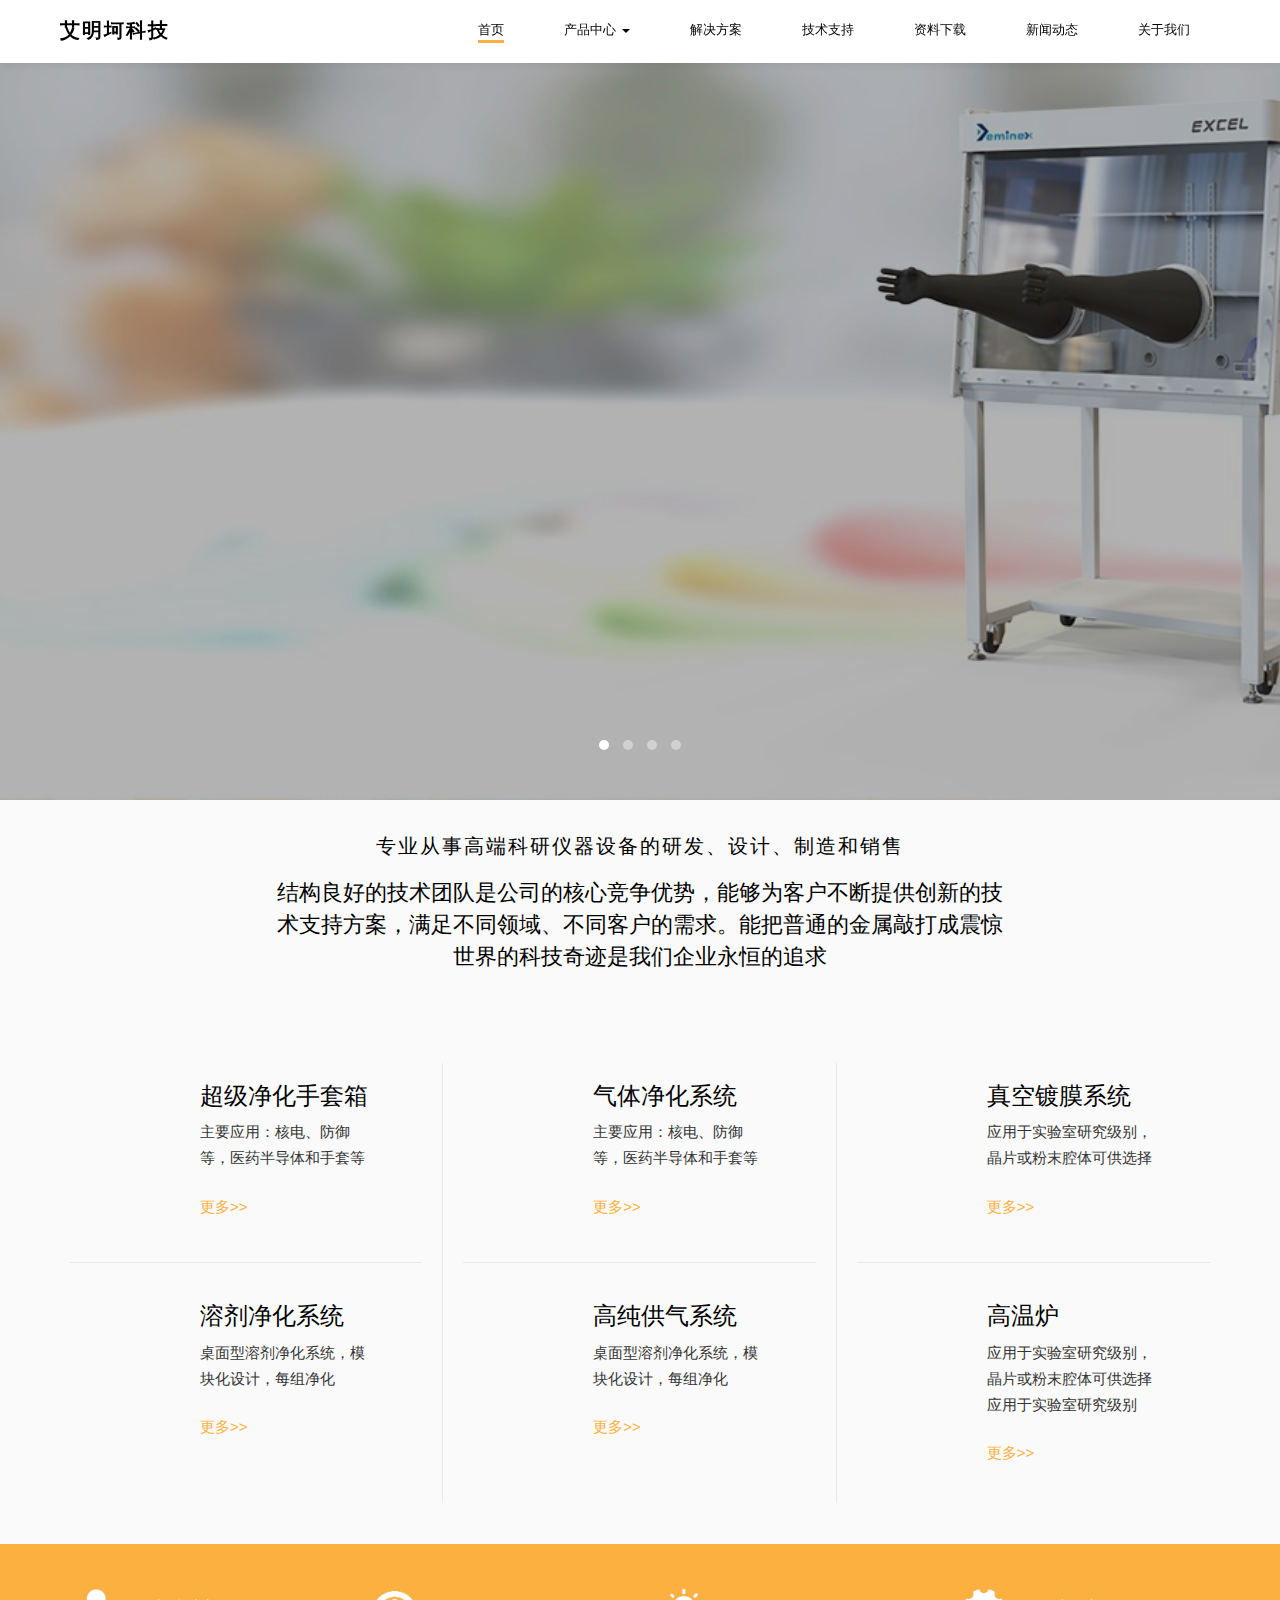
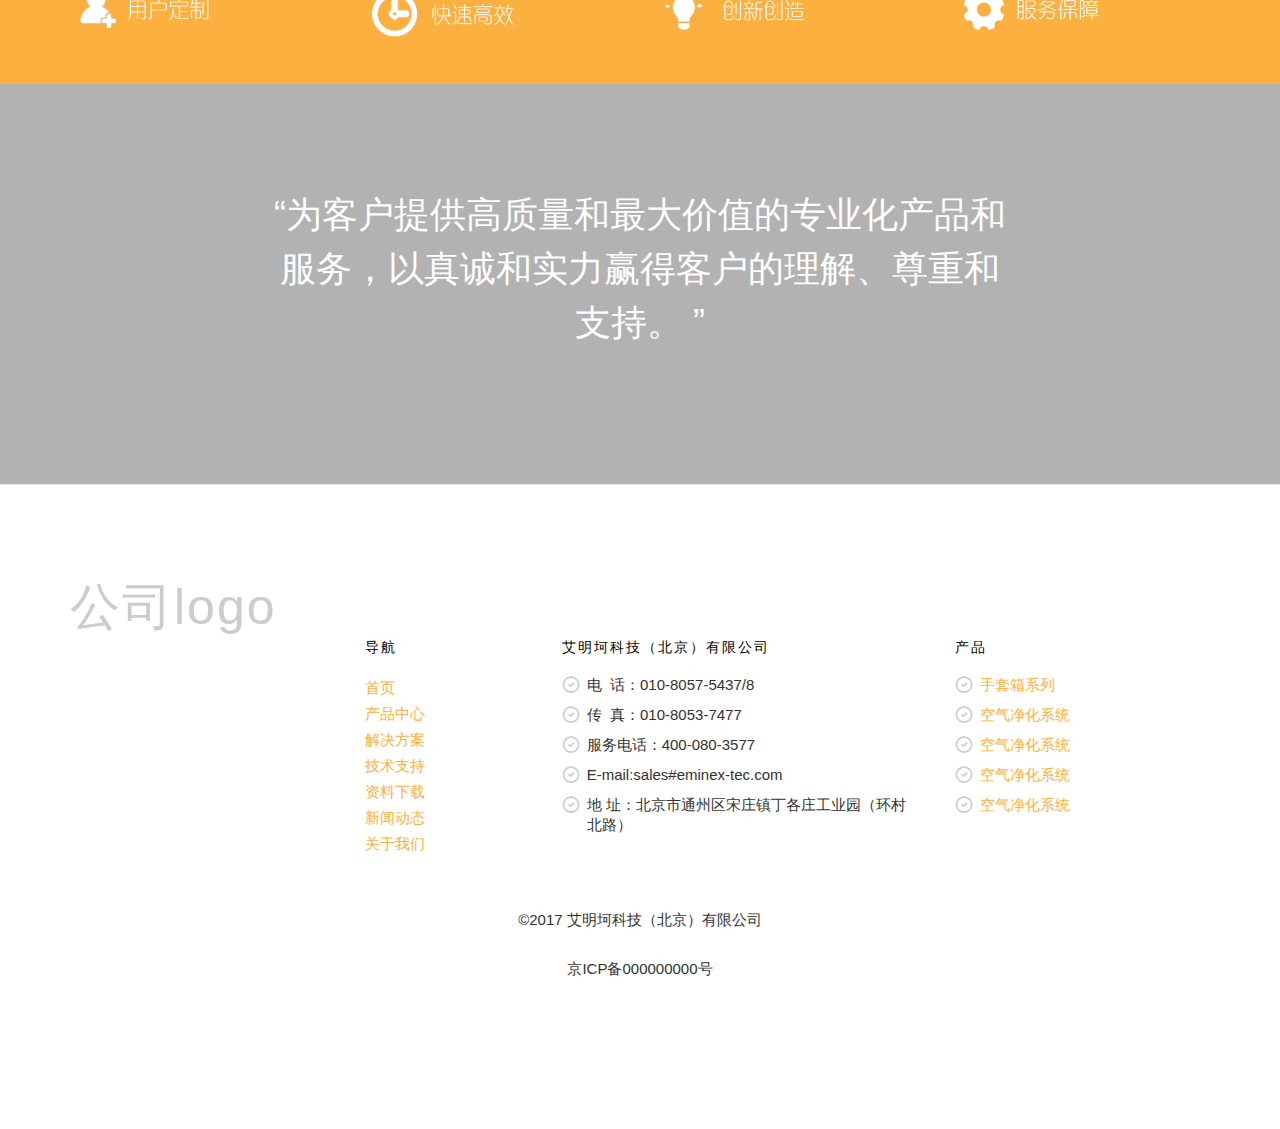
<file: index.html>
<!DOCTYPE html>
<!--[if lt IE 7]>      <html class="no-js lt-ie9 lt-ie8 lt-ie7"> <![endif]-->
<!--[if IE 7]>         <html class="no-js lt-ie9 lt-ie8"> <![endif]-->
<!--[if IE 8]>         <html class="no-js lt-ie9"> <![endif]-->
<!--[if gt IE 8]><!--> <html class="no-js"> <!--<![endif]-->
	<head>
	<meta charset="utf-8">
	<meta http-equiv="X-UA-Compatible" content="IE=edge">
	<title>艾明坷科技</title>
	<meta name="viewport" content="width=device-width, initial-scale=1">
	<meta name="description" content="" />
	<meta name="keywords" content="" />
	<meta name="author" content="" />

	<!-- Place favicon.ico and apple-touch-icon.png in the root directory -->
	<link rel="shortcut icon" href="favicon.ico">

	<!-- Google Webfonts 
	<link href='http://fonts.useso.com/css?family=Roboto:400,300,100,500' rel='stylesheet' type='text/css'>
	<link href='http://fonts.useso.com/css?family=Montserrat:400,700' rel='stylesheet' type='text/css'>-->
   
	<!-- Animate.css -->
	<link rel="stylesheet" href="css/animate.css">
	<!-- Icomoon Icon Fonts-->
	<link rel="stylesheet" href="css/icomoon.css">
	<!-- Owl Carousel -->
	<link rel="stylesheet" href="css/owl.carousel.min.css">
	<link rel="stylesheet" href="css/owl.theme.default.min.css">
	<!-- Magnific Popup -->
	<link rel="stylesheet" href="css/magnific-popup.css">
	<!-- Theme Style -->
	<link rel="stylesheet" href="css/style.css">
	<!-- Modernizr JS -->
	<script src="js/modernizr-2.6.2.min.js"></script>
	<!-- FOR IE9 below -->
	<!--[if lt IE 9]>
	<script src="js/respond.min.js"></script>
	<![endif]-->

	</head>
	<body>	
	<header id="fh5co-header" role="banner">
		<nav class="navbar navbar-default" role="navigation">
			<div class="container-fluid">
				<div class="navbar-header"> 
				<!-- Mobile Toggle Menu Button -->
				<a href="#" class="js-fh5co-nav-toggle fh5co-nav-toggle" data-toggle="collapse" data-target="#fh5co-navbar" aria-expanded="false" aria-controls="navbar"><i></i></a>
				<a class="navbar-brand" href="index.html">艾明坷科技</a>
				</div>
				<div id="fh5co-navbar" class="navbar-collapse collapse">
					<ul class="nav navbar-nav navbar-right">
						<li class="active"><a href="index.html"><span>首页<span class="border"></span></span></a></li>
										<li class="dropdown">
                        <a href="#" class="dropdown-toggle" data-toggle="dropdown">产品中心 <b class="caret"></b></a>
                        <ul class="dropdown-menu">
                            <li>
                                <a href="products.html">超级净化手套箱</a>
                            </li>
                            <li>
                                <a href="products.html">溶剂净化系统</a>
                            </li>
                            <li>
                                <a href="products.html">气体净化系统</a>
                            </li>
							 <li>
                                <a href="products.html">高纯供气系统</a>
                            </li>
                            <li>
                                <a href="products.html">真空镀膜系统</a>
                            </li>
                            <li>
                                <a href="products.html">高温炉</a>
                            </li>
                        </ul>
					</li>
						<li><a href="service.html"><span>解决方案<span class="border"></span></span></a></li>
						<li><a href="###"><span>技术支持<span class="border"></span></span></a></li>
						<li><a href="###"><span>资料下载<span class="border"></span></span></a></li>
						<li><a href="###"><span>新闻动态<span class="border"></span></span></a></li>	
						<li><a href="###"><span>关于我们<span class="border"></span></span></a></li>
					</ul>
				</div>
			</div>
		</nav>
	</header>
	<!-- END .header -->
	<div class="fh5co-slider">
		<div class="owl-carousel owl-carousel-fullwidth">
		    <div class="item" style="background-image:url(images/slide_1.jpg)">
		    	<div class="fh5co-overlay"></div>
		    	<div class="container">
		    		<div class="row">
		    			<div class="col-md-8 col-md-offset-2">
			    			<div class="fh5co-owl-text-wrap">
						    	<div class="fh5co-owl-text text-center to-animate">
						    		<h1 class="fh5co-lead">EXCEL超越系列</h1>
									<h2 class="fh5co-sub-lead">EXCEL超越系列是一款高效、易用的手套箱系统，富于高品质的设计，可适用于多领域对惰性气氛保护的不同技术需求</h2>
						    	</div>
						    </div>
					    </div>
		    		</div>
		    	</div>
		    </div>
		    <div class="item" style="background-image:url(images/slide_2.jpg)">
		    	<div class="fh5co-overlay"></div>
		    	<div class="container">
		    		<div class="row">
		    			<div class="col-md-8 col-md-offset-2">
			    			<div class="fh5co-owl-text-wrap">
						    	<div class="fh5co-owl-text text-center to-animate">
						    		<h1 class="fh5co-lead">溶剂净化系统</h1>
									<h2 class="fh5co-sub-lead">桌面型溶剂净化系统，模块化设计，每组净化能力800L,容易实现多组组合</h2>
						    	</div>
						    </div>
					    </div>
		    		</div>
		    	</div>
		    </div>
		    <div class="item" style="background-image:url(images/slide_3.jpg)">
		    	<div class="fh5co-overlay"></div>
		    	<div class="container">
		    		<div class="row">
		    			<div class="col-md-8 col-md-offset-2">
			    			<div class="fh5co-owl-text-wrap">
						    	<div class="fh5co-owl-text text-center to-animate">
						    		<h1 class="fh5co-lead">SMART灵智系列</h1>
									<h2 class="fh5co-sub-lead">针对大多数客户的基本需求而设计出的一套高性能、经济实用的手套箱系统，可满足实验室等工作场所对惰性气氛保护的基本技术需求</h2>
						    	</div>
						    </div>
					    </div>
		    		</div>
		    	</div>
		    </div>
		    <div class="item" style="background-image:url(images/slide_4.jpg)">
		    	<div class="fh5co-overlay"></div>
		    	<div class="container">
		    		<div class="row">
		    			<div class="col-md-8 col-md-offset-2">
			    			<div class="fh5co-owl-text-wrap">
						    	<div class="fh5co-owl-text text-center to-animate">
						    		<h1 class="fh5co-lead">SMART灵智系列</h1>
									<h2 class="fh5co-sub-lead">针对大多数客户的基本需求而设计出的一套高性能、经济实用的手套箱系统，可满足实验室等工作场所对惰性气氛保护的基本技术需求</h2>
						    	</div>
						    </div>
					    </div>
		    		</div>
		    	</div>
		    </div>
		</div>
	</div>	
	<div id="fh5co-main">
		<!-- Features -->

		<div id="fh5co-features">
			<div class="container">
				<div class="row text-center">
					<div class="col-md-8 col-md-offset-2">
						<h2 class="fh5co-section-lead">专业从事高端科研仪器设备的研发、设计、制造和销售</h2>
						<h3 class="fh5co-section-sub-lead">结构良好的技术团队是公司的核心竞争优势，能够为客户不断提供创新的技术支持方案，满足不同领域、不同客户的需求。能把普通的金属敲打成震惊世界的科技奇迹是我们企业永恒的追求</h3>
					</div>
					<div class="fh5co-spacer fh5co-spacer-md"></div>
				</div>
				<div class="row">
					<div class="col-md-4 col-sm-4 fh5co-feature-border">
						<div class="fh5co-feature">
							<div class="fh5co-feature-icon to-animate">
								<i class="icon-funnel"></i>
							</div>
							<div class="fh5co-feature-text">
								<h3>超级净化手套箱</h3>
								<p>主要应用：核电、防御等，医药半导体和手套等</p>
								<p><a href="#">更多>></a></p>
							</div>
						</div>
						<div class="fh5co-feature no-border">
							<div class="fh5co-feature-icon to-animate">
								<i class="icon-lifebuoy"></i>
							</div>
							<div class="fh5co-feature-text">
								<h3>溶剂净化系统</h3>
								<p>桌面型溶剂净化系统，模块化设计，每组净化</p>
								<p><a href="#">更多>></a></p>
							</div>
						</div>
					</div>
					<div class="col-md-4 col-sm-4 fh5co-feature-border">
						<div class="fh5co-feature">
							<div class="fh5co-feature-icon to-animate">
								<i class="icon-funnel"></i>
							</div>
							<div class="fh5co-feature-text">
								<h3>气体净化系统</h3>
								<p>主要应用：核电、防御等，医药半导体和手套等</p>
								<p><a href="#">更多>></a></p>
							</div>
						</div>
						<div class="fh5co-feature no-border">
							<div class="fh5co-feature-icon to-animate">
								<i class="icon-lifebuoy"></i>
							</div>
							<div class="fh5co-feature-text">
								<h3>高纯供气系统</h3>
								<p>桌面型溶剂净化系统，模块化设计，每组净化</p>
								<p><a href="#">更多>></a></p>
							</div>
						</div>
					</div>
					<div class="col-md-4 col-sm-4">
						<div class="fh5co-feature">
							<div class="fh5co-feature-icon to-animate">
								<i class="icon-lab-flask"></i>
							</div>
							<div class="fh5co-feature-text">
								<h3>真空镀膜系统</h3>
								<p>应用于实验室研究级别，晶片或粉末腔体可供选择</p>
								<p><a href="#">更多>></a></p>
							</div>
						</div>
						<div class="fh5co-feature no-border">
							<div class="fh5co-feature-icon to-animate">
								<i class="icon-line-graph"></i>
							</div>
							<div class="fh5co-feature-text">
								<h3>高温炉</h3>
								<p>应用于实验室研究级别，晶片或粉末腔体可供选择应用于实验室研究级别</p>
								<p><a href="#">更多>></a></p>
							</div>
						</div>
					</div>
				</div>
			</div>
		</div>
		<!-- Features -->

		<!-- Products -->
		<div id="fh5co-clients">
			<div class="container">
				<div class="row">
					<div class="col-md-3 col-sm-6 col-xs-6 col-xxs-12 fh5co-client-logo text-center"><img src="images/client_1.png" alt="" class="img-responsive"></div>
					<div class="col-md-3 col-sm-6 col-xs-6 col-xxs-12 fh5co-client-logo text-center"><img src="images/client_2.png" alt="" class="img-responsive"></div>
					<div class="visible-sm-block visible-xs-block clearfix"></div>
					<div class="col-md-3 col-sm-6 col-xs-6 col-xxs-12 fh5co-client-logo text-center"><img src="images/client_3.png" alt="" class="img-responsive"></div>
					<div class="col-md-3 col-sm-6 col-xs-6 col-xxs-12 fh5co-client-logo text-center"><img src="images/client_4.png" alt="" class="img-responsive"></div>
				</div>
			</div>
		</div>

		<div class="fh5co-bg-section" style="background-image: url(images/slide_2.jpg); background-attachment: fixed;">
			<div class="fh5co-overlay"></div>
			<div class="container">
				<div class="row">
					<div class="col-md-8 col-md-offset-2">
						<div class="fh5co-hero-wrap">
							<div class="fh5co-hero-intro text-center">
								<h1 class="fh5co-lead"><span class="quo">&ldquo;</span>为客户提供高质量和最大价值的专业化产品和服务，以真诚和实力赢得客户的理解、尊重和支持。 <span class="quo">&rdquo;</span></h1>
							
							</div>
						</div>
					</div>
				</div>
			</div>
		</div>

	</div>

	<footer id="fh5co-footer">
		
		<div class="container">
			<div class="row">
				<div class="col-md-3 col-sm-3">
					<div class="fh5co-footer-widget">
						<h2 class="fh5co-footer-logo">公司logo</h2>
						<p></p>
					</div>
					
				</div>

				<div class="col-md-2 col-sm-6">
					<div class="fh5co-footer-widget top-level">
						<h4 class="fh5co-footer-lead ">导航</h4>
						<ul>
							<li><a href="#">首页</a></li>
							<li><a href="#">产品中心</a></li>
							<li><a href="#">解决方案</a></li>
							<li><a href="#">技术支持</a></li>
							<li><a href="#">资料下载</a></li>
							<li><a href="#">新闻动态</a></li>
							<li><a href="#">关于我们</a></li>
						</ul>
					</div>
				</div>
				
				<div class="visible-sm-block clearfix"></div>

				<div class="col-md-4 col-sm-6">
					<div class="fh5co-footer-widget top-level">
						<h4 class="fh5co-footer-lead">艾明坷科技（北京）有限公司</h4>
						<ul class="fh5co-list-check">
							<li>电&nbsp;&nbsp;话：010-8057-5437/8</li>
							<li>传&nbsp;&nbsp;真：010-8053-7477</li>
							<li>服务电话：400-080-3577</li>
							<li>E-mail:sales#eminex-tec.com</li>
							<li>地  址：北京市通州区宋庄镇丁各庄工业园（环村北路）</li>
			
						</ul>
					</div>
				</div>
				<div class="col-md-2 col-sm-6">
					<div class="fh5co-footer-widget top-level">
						<h4 class="fh5co-footer-lead ">产品</h4>
						<ul class="fh5co-list-check">
							<li><a href="#">手套箱系列</a></li>
							<li><a href="#">空气净化系统</a></li>
							<li><a href="#">空气净化系统</a></li>
							<li><a href="#">空气净化系统</a></li>
							<li><a href="#">空气净化系统</a></li>
						</ul>
					</div>
				</div>
			</div>

			<div class="row fh5co-row-padded fh5co-copyright">
				<div class="col-md-12" style="text-align:center">
					<p>&copy;2017 艾明坷科技（北京）有限公司</p>
					<p>京ICP备000000000号</p>
				</div>
			</div>
		</div>

	</footer>


	<!-- jQuery -->
	<script src="js/jquery.min.js"></script>
	<!-- jQuery Easing -->
	<script src="js/jquery.easing.1.3.js"></script>
	<!-- Bootstrap -->
	<script src="js/bootstrap.min.js"></script>
	<!-- Owl carousel -->
	<script src="js/owl.carousel.min.js"></script>
	<!-- Waypoints -->
	<script src="js/jquery.waypoints.min.js"></script>
	<!-- Magnific Popup -->
	<script src="js/jquery.magnific-popup.min.js"></script>
	<!-- Main JS -->
	<script src="js/main.js"></script>

	
	</body>
</html>
</file>
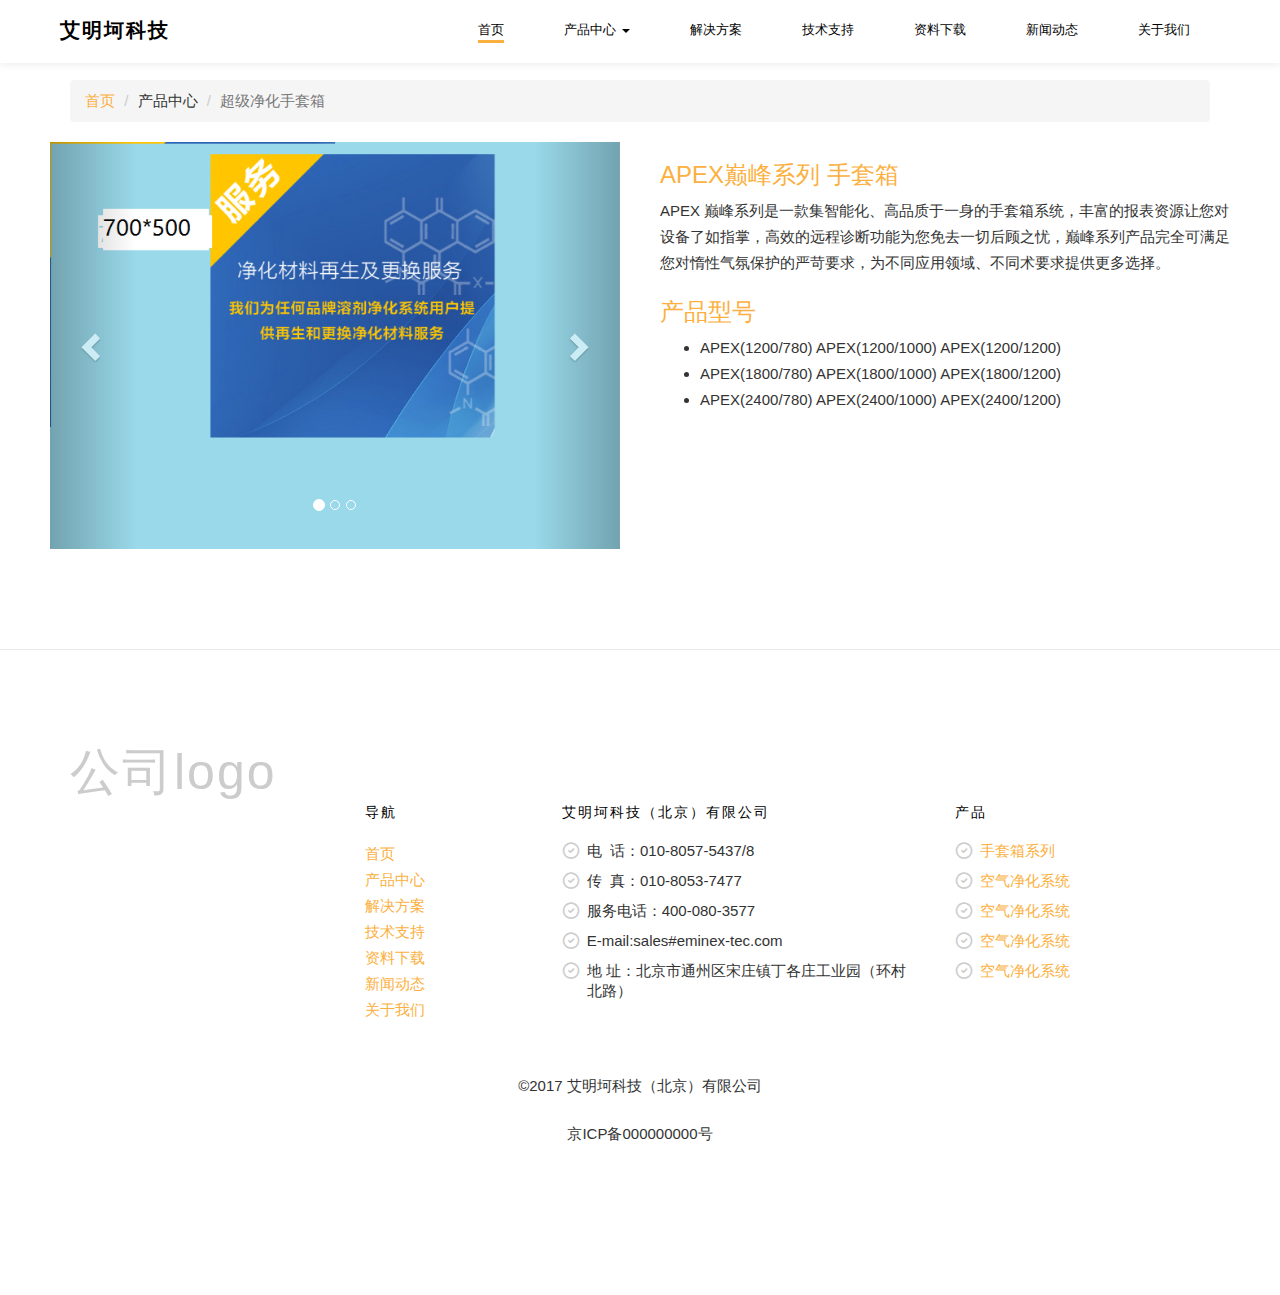
<file: item.html>
<!DOCTYPE html>
<!--[if lt IE 7]>      <html class="no-js lt-ie9 lt-ie8 lt-ie7"> <![endif]-->
<!--[if IE 7]>         <html class="no-js lt-ie9 lt-ie8"> <![endif]-->
<!--[if IE 8]>         <html class="no-js lt-ie9"> <![endif]-->
<!--[if gt IE 8]><!--> <html class="no-js"> <!--<![endif]-->
	<head>
	<meta charset="utf-8">
	<meta http-equiv="X-UA-Compatible" content="IE=edge">
	<title>产品中心</title>
	<meta name="viewport" content="width=device-width, initial-scale=1">
	<meta name="description" content="" />
	<meta name="keywords" content="" />
	<meta name="author" content="" />

	<!-- Place favicon.ico and apple-touch-icon.png in the root directory -->
	<link rel="shortcut icon" href="favicon.ico">

	<!-- Google Webfonts 
	<link href='http://fonts.useso.com/css?family=Roboto:400,300,100,500' rel='stylesheet' type='text/css'>
	<link href='http://fonts.useso.com/css?family=Montserrat:400,700' rel='stylesheet' type='text/css'>
	-->
	<!-- Animate.css -->
	<link rel="stylesheet" href="css/animate.css">
	<!-- Icomoon Icon Fonts-->
	<link rel="stylesheet" href="css/icomoon.css">
	<!-- Owl Carousel -->
	<link rel="stylesheet" href="css/owl.carousel.min.css">
	<link rel="stylesheet" href="css/owl.theme.default.min.css">
	<!-- Magnific Popup -->
	<link rel="stylesheet" href="css/magnific-popup.css">
	<!-- Theme Style -->
	<link rel="stylesheet" href="css/style.css">
	<!-- Modernizr JS -->
	<script src="js/modernizr-2.6.2.min.js"></script>
	<!-- FOR IE9 below -->
	<!--[if lt IE 9]>
	<script src="js/respond.min.js"></script>
	<![endif]-->

	</head>
	<style>
		.fontcolor {color:#FBB040}
	</style>
	<body>
		
<header id="fh5co-header" role="banner">
		<nav class="navbar navbar-default" role="navigation">
			<div class="container-fluid">
				<div class="navbar-header"> 
				<!-- Mobile Toggle Menu Button -->
				<a href="#" class="js-fh5co-nav-toggle fh5co-nav-toggle" data-toggle="collapse" data-target="#fh5co-navbar" aria-expanded="false" aria-controls="navbar"><i></i></a>
				<a class="navbar-brand" href="index.html">艾明坷科技</a>
				</div>
				<div id="fh5co-navbar" class="navbar-collapse collapse">
					<ul class="nav navbar-nav navbar-right">
						<li class="active"><a href="index.html"><span>首页<span class="border"></span></span></a></li>
										<li class="dropdown">
                        <a href="#" class="dropdown-toggle" data-toggle="dropdown">产品中心 <b class="caret"></b></a>
                        <ul class="dropdown-menu">
                            <li>
                                <a href="products.html">超级净化手套箱</a>
                            </li>
                            <li>
                                <a href="products.html">溶剂净化系统</a>
                            </li>
                            <li>
                                <a href="products.html">气体净化系统</a>
                            </li>
							 <li>
                                <a href="products.html">高纯供气系统</a>
                            </li>
                            <li>
                                <a href="products.html">真空镀膜系统</a>
                            </li>
                            <li>
                                <a href="products.html">高温炉</a>
                            </li>
                        </ul>
					</li>
						<li><a href="###"><span>解决方案<span class="border"></span></span></a></li>
						<li><a href="###"><span>技术支持<span class="border"></span></span></a></li>
						<li><a href="###"><span>资料下载<span class="border"></span></span></a></li>
						<li><a href="###"><span>新闻动态<span class="border"></span></span></a></li>	
						<li><a href="###"><span>关于我们<span class="border"></span></span></a></li>
					</ul>
				</div>
			</div>
		</nav>
	</header>
	<!-- END .header -->
	
	<div class="fh5co-spacer-md"></div>
	
	<div id="fh5co-main">
		
		<!-- Page Content -->
    <div class="container">

        <!-- Page Heading/Breadcrumbs -->
        <div class="row">
            <div class="col-md-12">
                <!--<h1 class="page-header">Two Column Portfolio
                    <small>Subheading</small>
                </h1>-->
                <ol class="breadcrumb">
                    <li><a href="index.html">首页</a>
                    </li>
					<li>产品中心</li>
                    <li class="active">超级净化手套箱</li>
                </ol>
            </div>
        </div>
        <!-- /.row -->

        <!-- Projects Row -->
        <div class="row">
            <div class="row">

            <div class="col-md-6">
                <div id="carousel-example-generic" class="carousel slide" data-ride="carousel">
                    <!-- Indicators -->
                    <ol class="carousel-indicators">
                        <li data-target="#carousel-example-generic" data-slide-to="0" class="active"></li>
                        <li data-target="#carousel-example-generic" data-slide-to="1"></li>
                        <li data-target="#carousel-example-generic" data-slide-to="2"></li>
                    </ol>

                    <!-- Wrapper for slides -->
                    <div class="carousel-inner">
                        <div class="item active">
                            <img class="img-responsive" src="images/product/700500.png" alt="">
                        </div>
						<div class="item">
                            <img class="img-responsive" src="images/product/700500.png" alt="">
                        </div>
                        <div class="item">
                            <img class="img-responsive" src="images/product/700500.png" alt="">
                        </div>
                    </div>

                    <!-- Controls -->
                    <a class="left carousel-control" href="#carousel-example-generic" data-slide="prev">
                        <span class="glyphicon glyphicon-chevron-left"></span>
                    </a>
                    <a class="right carousel-control" href="#carousel-example-generic" data-slide="next">
                        <span class="glyphicon glyphicon-chevron-right"></span>
                    </a>
                </div>
            </div>

            <div class="col-md-6">
                <h3 class="fontcolor">APEX巅峰系列 手套箱</h3>
                <p>APEX 巅峰系列是一款集智能化、高品质于一身的手套箱系统，丰富的报表资源让您对设备了如指掌，高效的远程诊断功能为您免去一切后顾之忧，巅峰系列产品完全可满足您对惰性气氛保护的严苛要求，为不同应用领域、不同术要求提供更多选择。</p>
                <h3 class="fontcolor">产品型号</h3>
                <ul>
                    <li>APEX(1200/780)	APEX(1200/1000)	APEX(1200/1200)</li>
                    <li>APEX(1800/780)	APEX(1800/1000)	APEX(1800/1200)</li>
                    <li>APEX(2400/780)	APEX(2400/1000)	APEX(2400/1200)</li>
                </ul>
            </div>

        </div>
        </div>
        <!-- /.row -->

        <!-- /.row -->

    </div>
    <!-- /.container -->
	</div>
		<div class="fh5co-spacer-lg"></div>
		<footer id="fh5co-footer">
		<div class="container">
			<div class="row">
				<div class="col-md-3 col-sm-3">
					<div class="fh5co-footer-widget">
						<h2 class="fh5co-footer-logo">公司logo</h2>
						<p></p>
					</div>
					
				</div>

				<div class="col-md-2 col-sm-6">
					<div class="fh5co-footer-widget top-level">
						<h4 class="fh5co-footer-lead ">导航</h4>
						<ul>
							<li><a href="#">首页</a></li>
							<li><a href="#">产品中心</a></li>
							<li><a href="#">解决方案</a></li>
							<li><a href="#">技术支持</a></li>
							<li><a href="#">资料下载</a></li>
							<li><a href="#">新闻动态</a></li>
							<li><a href="#">关于我们</a></li>
						</ul>
					</div>
				</div>
				
				<div class="visible-sm-block clearfix"></div>

				<div class="col-md-4 col-sm-6">
					<div class="fh5co-footer-widget top-level">
						<h4 class="fh5co-footer-lead">艾明坷科技（北京）有限公司</h4>
						<ul class="fh5co-list-check">
							<li>电&nbsp;&nbsp;话：010-8057-5437/8</li>
							<li>传&nbsp;&nbsp;真：010-8053-7477</li>
							<li>服务电话：400-080-3577</li>
							<li>E-mail:sales#eminex-tec.com</li>
							<li>地  址：北京市通州区宋庄镇丁各庄工业园（环村北路）</li>
			
						</ul>
					</div>
				</div>
				<div class="col-md-2 col-sm-6">
					<div class="fh5co-footer-widget top-level">
						<h4 class="fh5co-footer-lead ">产品</h4>
						<ul class="fh5co-list-check">
							<li><a href="#">手套箱系列</a></li>
							<li><a href="#">空气净化系统</a></li>
							<li><a href="#">空气净化系统</a></li>
							<li><a href="#">空气净化系统</a></li>
							<li><a href="#">空气净化系统</a></li>
						</ul>
					</div>
				</div>
			</div>

			<div class="row fh5co-row-padded fh5co-copyright">
				<div class="col-md-12" style="text-align:center">
					<p>&copy;2017 艾明坷科技（北京）有限公司</p>
					<p>京ICP备000000000号</p>
				</div>
			</div>
		</div>

	</footer>


	<!-- jQuery -->
	<script src="js/jquery.min.js"></script>
	<!-- jQuery Easing -->
	<script src="js/jquery.easing.1.3.js"></script>
	<!-- Bootstrap -->
	<script src="js/bootstrap.min.js"></script>
	<!-- Owl carousel -->
	<script src="js/owl.carousel.min.js"></script>
	<!-- Waypoints -->
	<script src="js/jquery.waypoints.min.js"></script>
	<!-- Magnific Popup -->
	<script src="js/jquery.magnific-popup.min.js"></script>
	<!-- Main JS -->
	<script src="js/main.js"></script>

	
	</body>
</html>
</file>
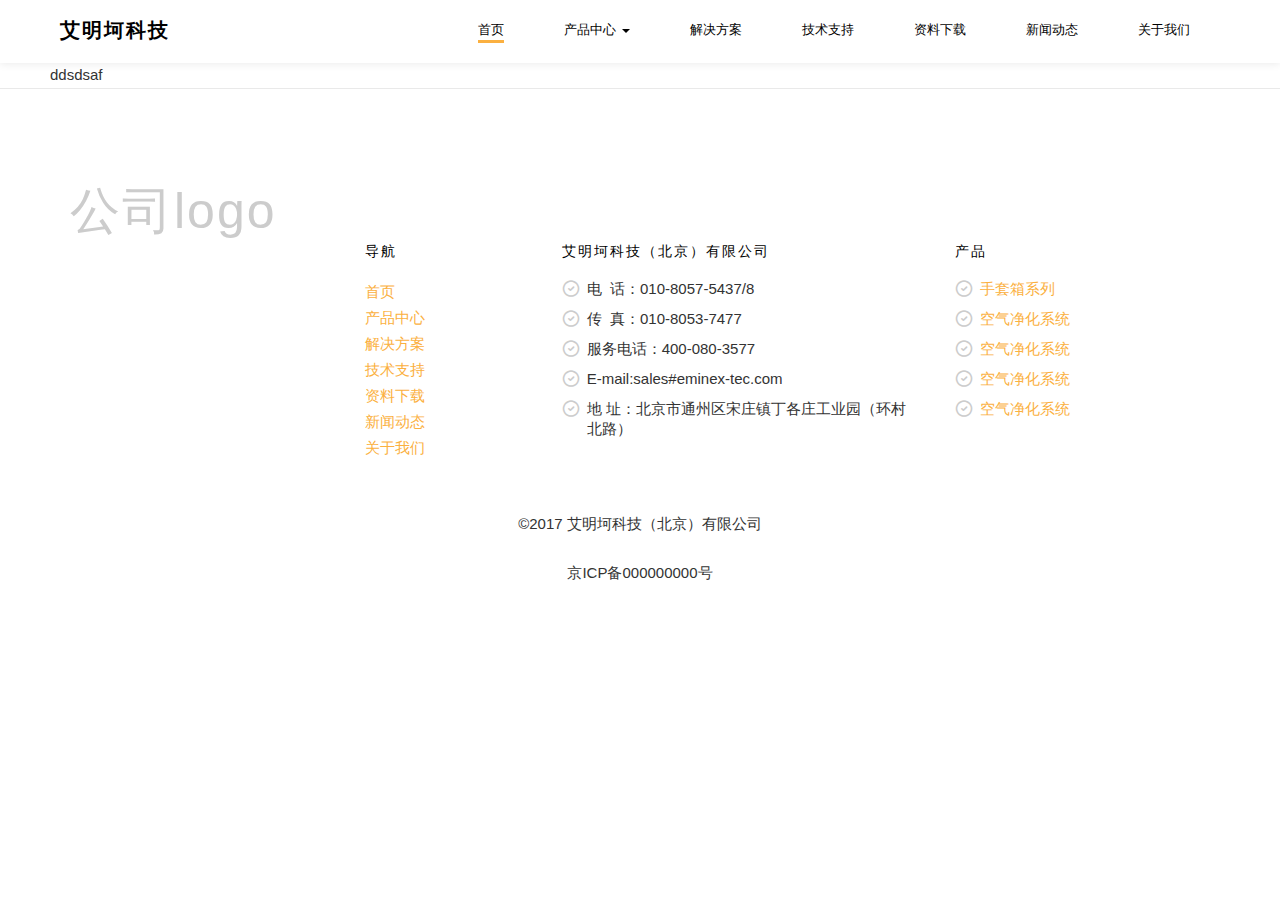
<file: muban.html>
<!DOCTYPE html>
<!--[if lt IE 7]>      <html class="no-js lt-ie9 lt-ie8 lt-ie7"> <![endif]-->
<!--[if IE 7]>         <html class="no-js lt-ie9 lt-ie8"> <![endif]-->
<!--[if IE 8]>         <html class="no-js lt-ie9"> <![endif]-->
<!--[if gt IE 8]><!--> <html class="no-js"> <!--<![endif]-->
	<head>
	<meta charset="utf-8">
	<meta http-equiv="X-UA-Compatible" content="IE=edge">
	<title>艾明坷科技</title>
	<meta name="viewport" content="width=device-width, initial-scale=1">
	<meta name="description" content="" />
	<meta name="keywords" content="" />
	<meta name="author" content="" />

	<!-- Place favicon.ico and apple-touch-icon.png in the root directory -->
	<link rel="shortcut icon" href="favicon.ico">

	<!-- Google Webfonts 
	<link href='http://fonts.useso.com/css?family=Roboto:400,300,100,500' rel='stylesheet' type='text/css'>
	<link href='http://fonts.useso.com/css?family=Montserrat:400,700' rel='stylesheet' type='text/css'>-->
   
	<!-- Animate.css -->
	<link rel="stylesheet" href="css/animate.css">
	<!-- Icomoon Icon Fonts-->
	<link rel="stylesheet" href="css/icomoon.css">
	<!-- Owl Carousel -->
	<link rel="stylesheet" href="css/owl.carousel.min.css">
	<link rel="stylesheet" href="css/owl.theme.default.min.css">
	<!-- Magnific Popup -->
	<link rel="stylesheet" href="css/magnific-popup.css">
	<!-- Theme Style -->
	<link rel="stylesheet" href="css/style.css">
	<!-- Modernizr JS -->
	<script src="js/modernizr-2.6.2.min.js"></script>
	<!-- FOR IE9 below -->
	<!--[if lt IE 9]>
	<script src="js/respond.min.js"></script>
	<![endif]-->

	</head>
	<body>	
	<header id="fh5co-header" role="banner">
		<nav class="navbar navbar-default" role="navigation">
			<div class="container-fluid">
				<div class="navbar-header"> 
				<!-- Mobile Toggle Menu Button -->
				<a href="#" class="js-fh5co-nav-toggle fh5co-nav-toggle" data-toggle="collapse" data-target="#fh5co-navbar" aria-expanded="false" aria-controls="navbar"><i></i></a>
				<a class="navbar-brand" href="index.html">艾明坷科技</a>
				</div>
				<div id="fh5co-navbar" class="navbar-collapse collapse">
					<ul class="nav navbar-nav navbar-right">
						<li class="active"><a href="index.html"><span>首页<span class="border"></span></span></a></li>
										<li class="dropdown">
                        <a href="#" class="dropdown-toggle" data-toggle="dropdown">产品中心 <b class="caret"></b></a>
                        <ul class="dropdown-menu">
                            <li>
                                <a href="products.html">超级净化手套箱</a>
                            </li>
                            <li>
                                <a href="products.html">溶剂净化系统</a>
                            </li>
                            <li>
                                <a href="products.html">气体净化系统</a>
                            </li>
							 <li>
                                <a href="products.html">高纯供气系统</a>
                            </li>
                            <li>
                                <a href="products.html">真空镀膜系统</a>
                            </li>
                            <li>
                                <a href="products.html">高温炉</a>
                            </li>
                        </ul>
					</li>
						<li><a href="service.html"><span>解决方案<span class="border"></span></span></a></li>
						<li><a href="###"><span>技术支持<span class="border"></span></span></a></li>
						<li><a href="###"><span>资料下载<span class="border"></span></span></a></li>
						<li><a href="###"><span>新闻动态<span class="border"></span></span></a></li>	
						<li><a href="###"><span>关于我们<span class="border"></span></span></a></li>
					</ul>
				</div>
			</div>
		</nav>
	</header>
	<!-- END .header -->

	
<div id="fh5co-main">	
		<!-- Page Content -->
    <div class="container">

        <!-- Page Heading/Breadcrumbs -->
        <div class="row">
            <div class="col-md-12">
                <!--<h1 class="page-header">Two Column Portfolio
                    <small>Subheading</small>
                </h1>-->
                <ol class="breadcrumb">
                    <li><a href="index.html">首页</a>
                    </li>
                    <li class="active">产品列表</li>
                </ol>
            </div>
        </div>
        <!-- /.row -->
		<div class="row">
			ddsdsaf
		</div>
		
	</div>
</div>	
		
		

	<footer id="fh5co-footer">
		
		<div class="container">
			<div class="row">
				<div class="col-md-3 col-sm-3">
					<div class="fh5co-footer-widget">
						<h2 class="fh5co-footer-logo">公司logo</h2>
						<p></p>
					</div>
					
				</div>

				<div class="col-md-2 col-sm-6">
					<div class="fh5co-footer-widget top-level">
						<h4 class="fh5co-footer-lead ">导航</h4>
						<ul>
							<li><a href="#">首页</a></li>
							<li><a href="#">产品中心</a></li>
							<li><a href="#">解决方案</a></li>
							<li><a href="#">技术支持</a></li>
							<li><a href="#">资料下载</a></li>
							<li><a href="#">新闻动态</a></li>
							<li><a href="#">关于我们</a></li>
						</ul>
					</div>
				</div>
				
				<div class="visible-sm-block clearfix"></div>

				<div class="col-md-4 col-sm-6">
					<div class="fh5co-footer-widget top-level">
						<h4 class="fh5co-footer-lead">艾明坷科技（北京）有限公司</h4>
						<ul class="fh5co-list-check">
							<li>电&nbsp;&nbsp;话：010-8057-5437/8</li>
							<li>传&nbsp;&nbsp;真：010-8053-7477</li>
							<li>服务电话：400-080-3577</li>
							<li>E-mail:sales#eminex-tec.com</li>
							<li>地  址：北京市通州区宋庄镇丁各庄工业园（环村北路）</li>
			
						</ul>
					</div>
				</div>
				<div class="col-md-2 col-sm-6">
					<div class="fh5co-footer-widget top-level">
						<h4 class="fh5co-footer-lead ">产品</h4>
						<ul class="fh5co-list-check">
							<li><a href="#">手套箱系列</a></li>
							<li><a href="#">空气净化系统</a></li>
							<li><a href="#">空气净化系统</a></li>
							<li><a href="#">空气净化系统</a></li>
							<li><a href="#">空气净化系统</a></li>
						</ul>
					</div>
				</div>
			</div>

			<div class="row fh5co-row-padded fh5co-copyright">
				<div class="col-md-12" style="text-align:center">
					<p>&copy;2017 艾明坷科技（北京）有限公司</p>
					<p>京ICP备000000000号</p>
				</div>
			</div>
		</div>

	</footer>


	<!-- jQuery -->
	<script src="js/jquery.min.js"></script>
	<!-- jQuery Easing -->
	<script src="js/jquery.easing.1.3.js"></script>
	<!-- Bootstrap -->
	<script src="js/bootstrap.min.js"></script>
	<!-- Owl carousel -->
	<script src="js/owl.carousel.min.js"></script>
	<!-- Waypoints -->
	<script src="js/jquery.waypoints.min.js"></script>
	<!-- Magnific Popup -->
	<script src="js/jquery.magnific-popup.min.js"></script>
	<!-- Main JS -->
	<script src="js/main.js"></script>

	
	</body>
</html>
</file>
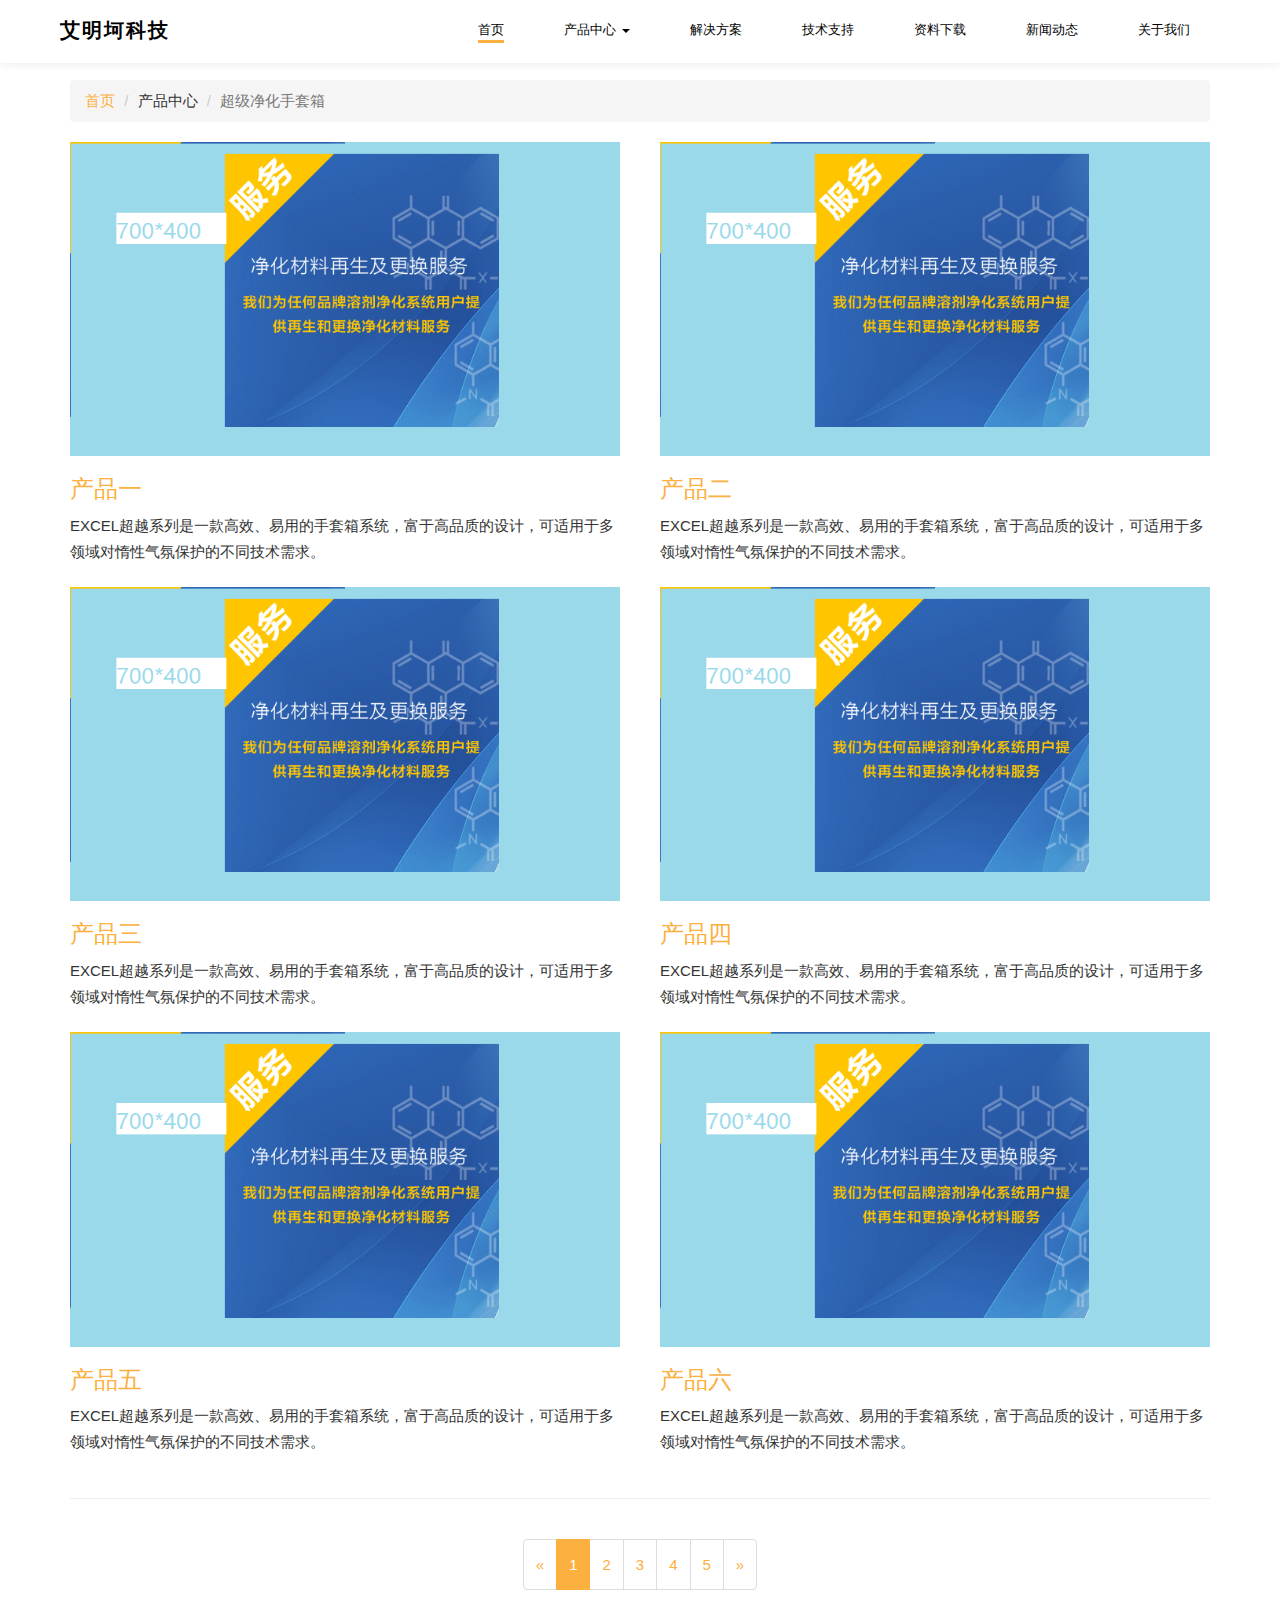
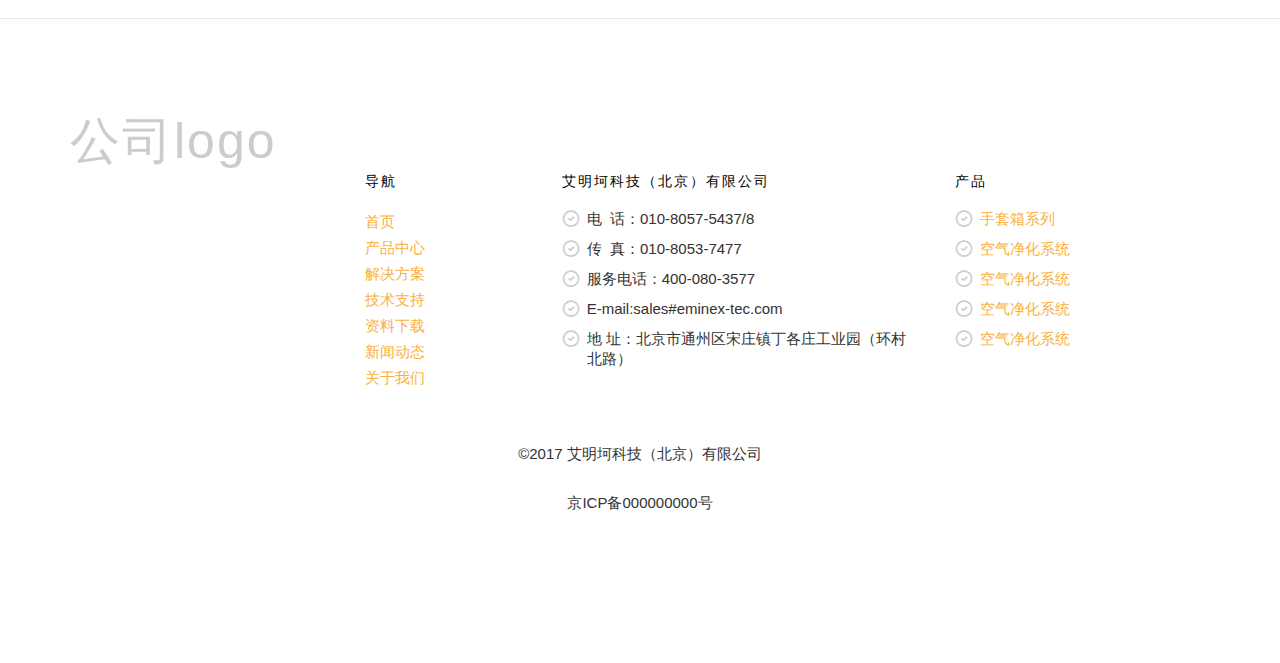
<file: products.html>
<!DOCTYPE html>
<!--[if lt IE 7]>      <html class="no-js lt-ie9 lt-ie8 lt-ie7"> <![endif]-->
<!--[if IE 7]>         <html class="no-js lt-ie9 lt-ie8"> <![endif]-->
<!--[if IE 8]>         <html class="no-js lt-ie9"> <![endif]-->
<!--[if gt IE 8]><!--> <html class="no-js"> <!--<![endif]-->
	<head>
	<meta charset="utf-8">
	<meta http-equiv="X-UA-Compatible" content="IE=edge">
	<title>产品中心</title>
	<meta name="viewport" content="width=device-width, initial-scale=1">
	<meta name="description" content="" />
	<meta name="keywords" content="" />
	<meta name="author" content="" />

	<!-- Place favicon.ico and apple-touch-icon.png in the root directory -->
	<link rel="shortcut icon" href="favicon.ico">

	<!-- Google Webfonts 
	<link href='http://fonts.useso.com/css?family=Roboto:400,300,100,500' rel='stylesheet' type='text/css'>
	<link href='http://fonts.useso.com/css?family=Montserrat:400,700' rel='stylesheet' type='text/css'>
	-->
	<!-- Animate.css -->
	<link rel="stylesheet" href="css/animate.css">
	<!-- Icomoon Icon Fonts-->
	<link rel="stylesheet" href="css/icomoon.css">
	<!-- Owl Carousel -->
	<link rel="stylesheet" href="css/owl.carousel.min.css">
	<link rel="stylesheet" href="css/owl.theme.default.min.css">
	<!-- Magnific Popup -->
	<link rel="stylesheet" href="css/magnific-popup.css">
	<!-- Theme Style -->
	<link rel="stylesheet" href="css/style.css">
	<!-- Modernizr JS -->
	<script src="js/modernizr-2.6.2.min.js"></script>
	<!-- FOR IE9 below -->
	<!--[if lt IE 9]>
	<script src="js/respond.min.js"></script>
	<![endif]-->

	</head>
	<body>
		
<header id="fh5co-header" role="banner">
		<nav class="navbar navbar-default" role="navigation">
			<div class="container-fluid">
				<div class="navbar-header"> 
				<!-- Mobile Toggle Menu Button -->
				<a href="#" class="js-fh5co-nav-toggle fh5co-nav-toggle" data-toggle="collapse" data-target="#fh5co-navbar" aria-expanded="false" aria-controls="navbar"><i></i></a>
				<a class="navbar-brand" href="index.html">艾明坷科技</a>
				</div>
				<div id="fh5co-navbar" class="navbar-collapse collapse">
					<ul class="nav navbar-nav navbar-right">
						<li class="active"><a href="index.html"><span>首页<span class="border"></span></span></a></li>
										<li class="dropdown">
                        <a href="#" class="dropdown-toggle" data-toggle="dropdown">产品中心 <b class="caret"></b></a>
                        <ul class="dropdown-menu">
                            <li>
                                <a href="products.html">超级净化手套箱</a>
                            </li>
                            <li>
                                <a href="products.html">溶剂净化系统</a>
                            </li>
                            <li>
                                <a href="products.html">气体净化系统</a>
                            </li>
							 <li>
                                <a href="products.html">高纯供气系统</a>
                            </li>
                            <li>
                                <a href="products.html">真空镀膜系统</a>
                            </li>
                            <li>
                                <a href="products.html">高温炉</a>
                            </li>
                        </ul>
					</li>
						<li><a href="service.html"><span>解决方案<span class="border"></span></span></a></li>
						<li><a href="###"><span>技术支持<span class="border"></span></span></a></li>
						<li><a href="###"><span>资料下载<span class="border"></span></span></a></li>
						<li><a href="###"><span>新闻动态<span class="border"></span></span></a></li>	
						<li><a href="###"><span>关于我们<span class="border"></span></span></a></li>
					</ul>
				</div>
			</div>
		</nav>
	</header>
	<!-- END .header -->
	
	<div class="fh5co-spacer-md"></div>
	
	<div id="fh5co-main">
		
		<!-- Page Content -->
    <div class="container">

        <!-- Page Heading/Breadcrumbs -->
        <div class="row">
            <div class="col-md-12">
                <!--<h1 class="page-header">Two Column Portfolio
                    <small>Subheading</small>
                </h1>-->
                <ol class="breadcrumb">
                    <li><a href="index.html">首页</a>
                    </li>
					<li>产品中心</li>
                    <li class="active">超级净化手套箱</li>
                </ol>
            </div>
        </div>
        <!-- /.row -->

        <!-- Projects Row -->
        <div class="row">
            <div class="col-md-6 img-portfolio">
                <a href="item.html">
                    <img class="img-responsive img-hover" src="images/product/700400.png" alt="">
                </a>
                <h3>
                    <a href="item.html">产品一</a>
                </h3>
                <p>EXCEL超越系列是一款高效、易用的手套箱系统，富于高品质的设计，可适用于多领域对惰性气氛保护的不同技术需求。</p>
            </div>
            <div class="col-md-6 img-portfolio">
                <a href="item.html">
                    <img class="img-responsive img-hover" src="images/product/700400.png" alt="">
                </a>
                <h3>
                    <a href="item.html">产品二</a>
                </h3>
                <p>EXCEL超越系列是一款高效、易用的手套箱系统，富于高品质的设计，可适用于多领域对惰性气氛保护的不同技术需求。</p>
            </div>
        </div>
        <!-- /.row -->

        <!-- Projects Row -->
        <div class="row">
            <div class="col-md-6 img-portfolio">
                <a href="item.html">
                    <img class="img-responsive img-hover" src="images/product/700400.png" alt="">
                </a>
                <h3>
                    <a href="item.html">产品三</a>
                </h3>
                <p>EXCEL超越系列是一款高效、易用的手套箱系统，富于高品质的设计，可适用于多领域对惰性气氛保护的不同技术需求。</p>
            </div>
            <div class="col-md-6 img-portfolio">
                <a href="item.html">
                    <img class="img-responsive img-hover" src="images/product/700400.png" alt="">
                </a>
                <h3>
                    <a href="item.html">产品四</a>
                </h3>
                <p>EXCEL超越系列是一款高效、易用的手套箱系统，富于高品质的设计，可适用于多领域对惰性气氛保护的不同技术需求。</p>
            </div>
        </div>
        <!-- /.row -->

        <!-- Projects Row -->
        <div class="row">
            <div class="col-md-6 img-portfolio">
                <a href="item.html">
                    <img class="img-responsive img-hover" src="images/product/700400.png" alt="">
                </a>
                <h3>
                    <a href="item.html">产品五</a>
                </h3>
                <p>EXCEL超越系列是一款高效、易用的手套箱系统，富于高品质的设计，可适用于多领域对惰性气氛保护的不同技术需求。</p>
            </div>
            <div class="col-md-6 img-portfolio">
                <a href="item.html">
                    <img class="img-responsive img-hover" src="images/product/700400.png	" alt="">
                </a>
                <h3>
                    <a href="item.html">产品六</a>
                </h3>
                <p>EXCEL超越系列是一款高效、易用的手套箱系统，富于高品质的设计，可适用于多领域对惰性气氛保护的不同技术需求。</p>
            </div>
            
            
        </div>
        <!-- /.row -->

        <hr>

        <!-- Pagination -->
        <div class="row text-center">
            <div class="col-lg-12">
                <ul class="pagination">
                    <li>
                        <a href="#">&laquo;</a>
                    </li>
                    <li class="active">
                        <a href="#">1</a>
                    </li>
                    <li>
                        <a href="#">2</a>
                    </li>
                    <li>
                        <a href="#">3</a>
                    </li>
                    <li>
                        <a href="#">4</a>
                    </li>
                    <li>
                        <a href="#">5</a>
                    </li>
                    <li>
                        <a href="#">&raquo;</a>
                    </li>
                </ul>
            </div>
        </div>
        <!-- /.row -->

    </div>
    <!-- /.container -->
	</div>

		<footer id="fh5co-footer">
		<div class="container">
			<div class="row">
				<div class="col-md-3 col-sm-3">
					<div class="fh5co-footer-widget">
						<h2 class="fh5co-footer-logo">公司logo</h2>
						<p></p>
					</div>
					
				</div>

				<div class="col-md-2 col-sm-6">
					<div class="fh5co-footer-widget top-level">
						<h4 class="fh5co-footer-lead ">导航</h4>
						<ul>
							<li><a href="#">首页</a></li>
							<li><a href="#">产品中心</a></li>
							<li><a href="#">解决方案</a></li>
							<li><a href="#">技术支持</a></li>
							<li><a href="#">资料下载</a></li>
							<li><a href="#">新闻动态</a></li>
							<li><a href="#">关于我们</a></li>
						</ul>
					</div>
				</div>
				
				<div class="visible-sm-block clearfix"></div>

				<div class="col-md-4 col-sm-6">
					<div class="fh5co-footer-widget top-level">
						<h4 class="fh5co-footer-lead">艾明坷科技（北京）有限公司</h4>
						<ul class="fh5co-list-check">
							<li>电&nbsp;&nbsp;话：010-8057-5437/8</li>
							<li>传&nbsp;&nbsp;真：010-8053-7477</li>
							<li>服务电话：400-080-3577</li>
							<li>E-mail:sales#eminex-tec.com</li>
							<li>地  址：北京市通州区宋庄镇丁各庄工业园（环村北路）</li>
			
						</ul>
					</div>
				</div>
				<div class="col-md-2 col-sm-6">
					<div class="fh5co-footer-widget top-level">
						<h4 class="fh5co-footer-lead ">产品</h4>
						<ul class="fh5co-list-check">
							<li><a href="#">手套箱系列</a></li>
							<li><a href="#">空气净化系统</a></li>
							<li><a href="#">空气净化系统</a></li>
							<li><a href="#">空气净化系统</a></li>
							<li><a href="#">空气净化系统</a></li>
						</ul>
					</div>
				</div>
			</div>

			<div class="row fh5co-row-padded fh5co-copyright">
				<div class="col-md-12" style="text-align:center">
					<p>&copy;2017 艾明坷科技（北京）有限公司</p>
					<p>京ICP备000000000号</p>
				</div>
			</div>
		</div>

	</footer>


	<!-- jQuery -->
	<script src="js/jquery.min.js"></script>
	<!-- jQuery Easing -->
	<script src="js/jquery.easing.1.3.js"></script>
	<!-- Bootstrap -->
	<script src="js/bootstrap.min.js"></script>
	<!-- Owl carousel -->
	<script src="js/owl.carousel.min.js"></script>
	<!-- Waypoints -->
	<script src="js/jquery.waypoints.min.js"></script>
	<!-- Magnific Popup -->
	<script src="js/jquery.magnific-popup.min.js"></script>
	<!-- Main JS -->
	<script src="js/main.js"></script>

	
	</body>
</html>
</file>
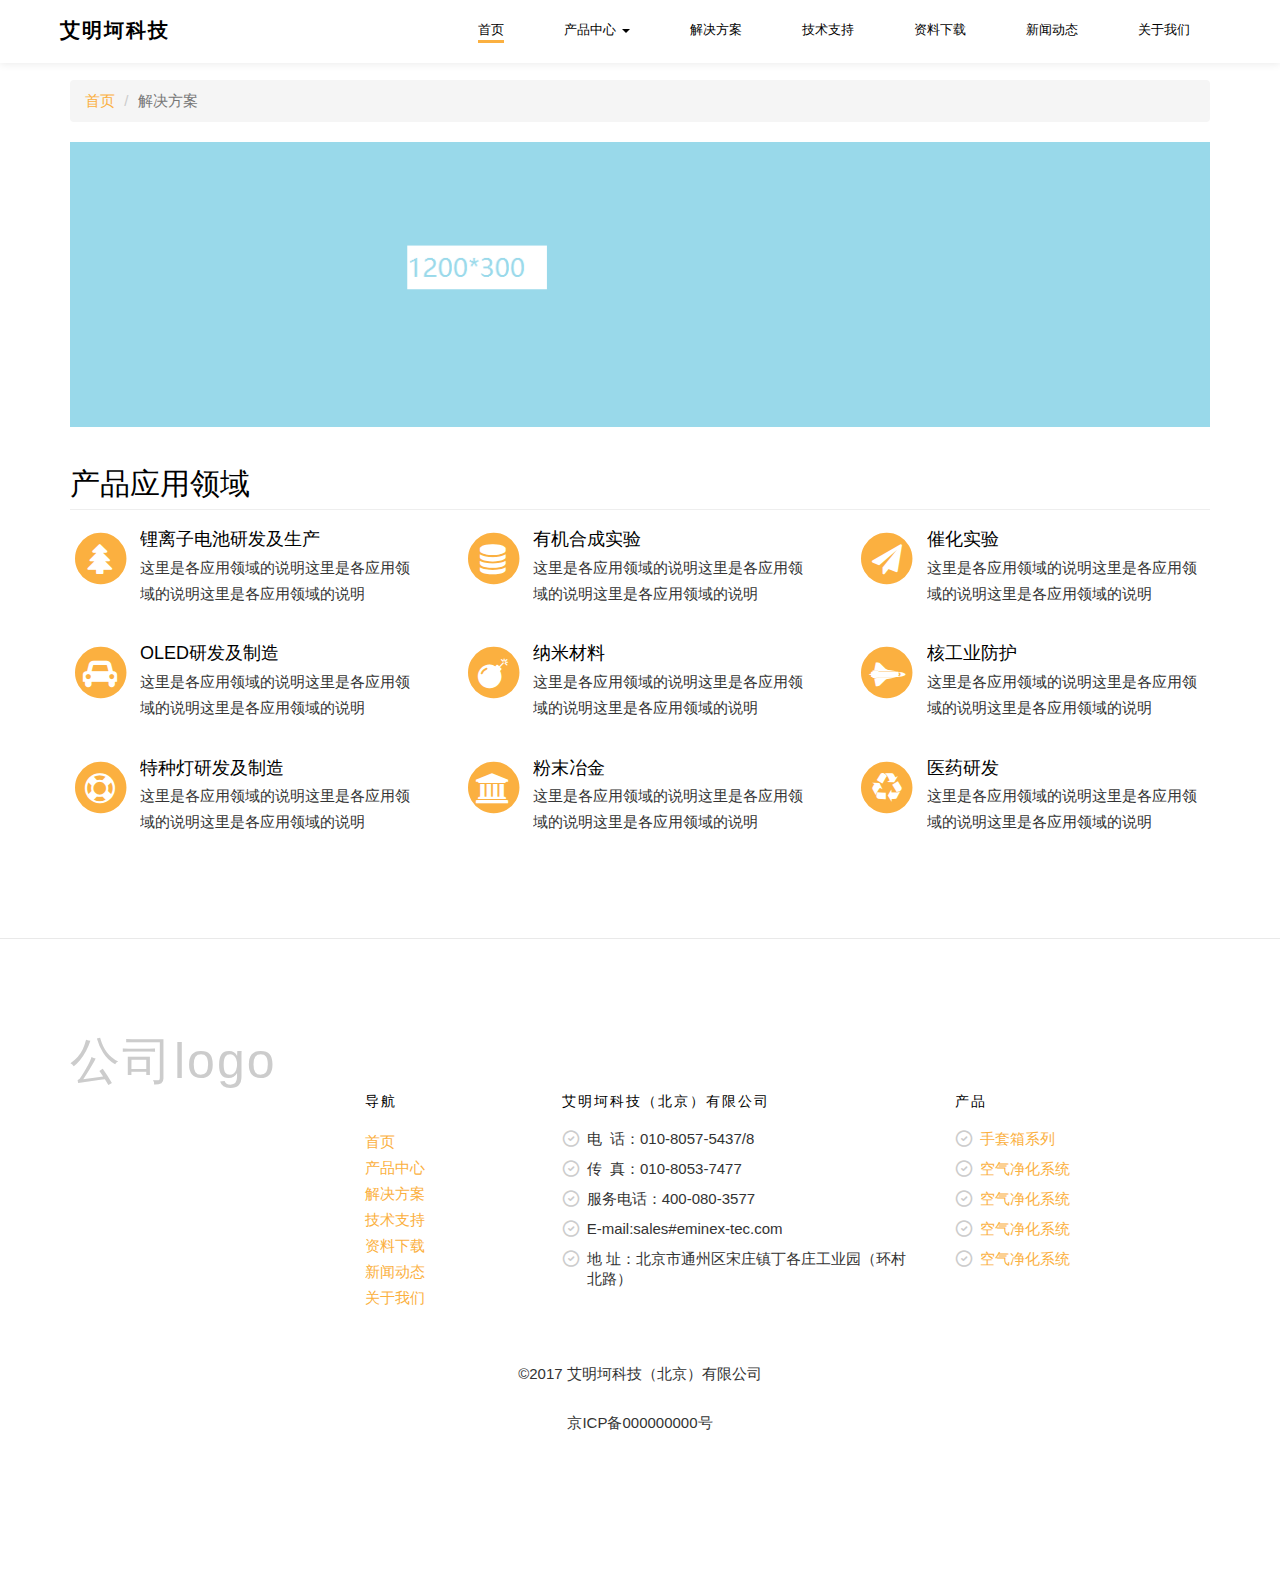
<file: service.html>
<!DOCTYPE html>
<!--[if lt IE 7]>      <html class="no-js lt-ie9 lt-ie8 lt-ie7"> <![endif]-->
<!--[if IE 7]>         <html class="no-js lt-ie9 lt-ie8"> <![endif]-->
<!--[if IE 8]>         <html class="no-js lt-ie9"> <![endif]-->
<!--[if gt IE 8]><!--> <html class="no-js"> <!--<![endif]-->
	<head>
	<meta charset="utf-8">
	<meta http-equiv="X-UA-Compatible" content="IE=edge">
	<title>解决方案</title>
	<meta name="viewport" content="width=device-width, initial-scale=1">
	<meta name="description" content="" />
	<meta name="keywords" content="" />
	<meta name="author" content="" />

	<!-- Place favicon.ico and apple-touch-icon.png in the root directory -->
	<link rel="shortcut icon" href="favicon.ico">

	<!-- Google Webfonts 
	<link href='http://fonts.useso.com/css?family=Roboto:400,300,100,500' rel='stylesheet' type='text/css'>
	<link href='http://fonts.useso.com/css?family=Montserrat:400,700' rel='stylesheet' type='text/css'>
	-->
	<!-- Animate.css -->
	<link rel="stylesheet" href="css/animate.css">
	<!-- Icomoon Icon Fonts-->
	<link rel="stylesheet" href="css/icomoon.css">
	<!-- Owl Carousel -->
	<link rel="stylesheet" href="css/owl.carousel.min.css">
	<link rel="stylesheet" href="css/owl.theme.default.min.css">
	<!-- Magnific Popup -->
	<link rel="stylesheet" href="css/magnific-popup.css">
	<!-- Theme Style -->
	<link rel="stylesheet" href="css/style.css">
	
	 <!-- Custom Fonts -->
	<link href="font-awesome/css/font-awesome.min.css" rel="stylesheet" type="text/css">
	
	<!-- Modernizr JS -->
	<script src="js/modernizr-2.6.2.min.js"></script>
	<!-- FOR IE9 below -->
	<!--[if lt IE 9]>
	<script src="js/respond.min.js"></script>
	<![endif]-->

	</head>
	<body>
		
<header id="fh5co-header" role="banner">
		<nav class="navbar navbar-default" role="navigation">
			<div class="container-fluid">
				<div class="navbar-header"> 
				<!-- Mobile Toggle Menu Button -->
				<a href="#" class="js-fh5co-nav-toggle fh5co-nav-toggle" data-toggle="collapse" data-target="#fh5co-navbar" aria-expanded="false" aria-controls="navbar"><i></i></a>
				<a class="navbar-brand" href="index.html">艾明坷科技</a>
				</div>
				<div id="fh5co-navbar" class="navbar-collapse collapse">
					<ul class="nav navbar-nav navbar-right">
						<li class="active"><a href="index.html"><span>首页<span class="border"></span></span></a></li>
										<li class="dropdown">
                        <a href="#" class="dropdown-toggle" data-toggle="dropdown">产品中心 <b class="caret"></b></a>
                        <ul class="dropdown-menu">
                            <li>
                                <a href="products.html">超级净化手套箱</a>
                            </li>
                            <li>
                                <a href="products.html">溶剂净化系统</a>
                            </li>
                            <li>
                                <a href="products.html">气体净化系统</a>
                            </li>
							 <li>
                                <a href="products.html">高纯供气系统</a>
                            </li>
                            <li>
                                <a href="products.html">真空镀膜系统</a>
                            </li>
                            <li>
                                <a href="products.html">高温炉</a>
                            </li>
                        </ul>
					</li>
						<li><a href="service.html"><span>解决方案<span class="border"></span></span></a></li>
						<li><a href="###"><span>技术支持<span class="border"></span></span></a></li>
						<li><a href="###"><span>资料下载<span class="border"></span></span></a></li>
						<li><a href="###"><span>新闻动态<span class="border"></span></span></a></li>	
						<li><a href="###"><span>关于我们<span class="border"></span></span></a></li>
					</ul>
				</div>
			</div>
		</nav>
	</header>
	<!-- END .header -->
	
	<div class="fh5co-spacer-md"></div>
	
	<div id="fh5co-main">
		
		<!-- Page Content -->
    <div class="container">

        <!-- Page Heading/Breadcrumbs -->
        <div class="row">
            <div class="col-md-12">
                <!--<h1 class="page-header">Two Column Portfolio
                    <small>Subheading</small>
                </h1>-->
                <ol class="breadcrumb">
                    <li><a href="index.html">首页</a>
                    </li>
					<li class="active">解决方案</li>
                </ol>
            </div>
        </div>
        <!-- /.row -->
		
		 <!-- Image Header -->
        <div class="row">
            <div class="col-lg-12">
                <img class="img-responsive" src="images/1200300.png" alt="">
            </div>
        </div>
        <!-- /.row -->

        <!-- Service List -->
        <!-- The circle icons use Font Awesome's stacked icon classes. For more information, visit http://fontawesome.io/examples/ -->
        <div class="row">
            <div class="col-lg-12">
                <h2 class="page-header">产品应用领域</h2>
            </div>
            <div class="col-md-4">
                <div class="media">
                    <div class="pull-left">
                        <span class="fa-stack fa-2x">
                              <i class="fa fa-circle fa-stack-2x text-primary"></i>
                              <i class="fa fa-tree fa-stack-1x fa-inverse"></i>
                        </span> 
                    </div>
                    <div class="media-body">
                        <h4 class="media-heading">锂离子电池研发及生产</h4>
                        <p>这里是各应用领域的说明这里是各应用领域的说明这里是各应用领域的说明</p>
                    </div>
                </div>
                <div class="media">
                    <div class="pull-left">
                        <span class="fa-stack fa-2x">
                              <i class="fa fa-circle fa-stack-2x text-primary"></i>
                              <i class="fa fa-car fa-stack-1x fa-inverse"></i>
                        </span> 
                    </div>
                    <div class="media-body">
                        <h4 class="media-heading">OLED研发及制造</h4>
                        <p>这里是各应用领域的说明这里是各应用领域的说明这里是各应用领域的说明</p>
                    </div>
                </div>
                <div class="media">
                    <div class="pull-left">
                        <span class="fa-stack fa-2x">
                              <i class="fa fa-circle fa-stack-2x text-primary"></i>
                              <i class="fa fa-support fa-stack-1x fa-inverse"></i>
                        </span> 
                    </div>
                    <div class="media-body">
                        <h4 class="media-heading">特种灯研发及制造</h4>
                        <p>这里是各应用领域的说明这里是各应用领域的说明这里是各应用领域的说明</p>
                    </div>
                </div>
            </div>
            <div class="col-md-4">
                <div class="media">
                    <div class="pull-left">
                        <span class="fa-stack fa-2x">
                              <i class="fa fa-circle fa-stack-2x text-primary"></i>
                              <i class="fa fa-database fa-stack-1x fa-inverse"></i>
                        </span> 
                    </div>
                    <div class="media-body">
                        <h4 class="media-heading">有机合成实验</h4>
                        <p>这里是各应用领域的说明这里是各应用领域的说明这里是各应用领域的说明</p>
                    </div>
                </div>
                <div class="media">
                    <div class="pull-left">
                        <span class="fa-stack fa-2x">
                              <i class="fa fa-circle fa-stack-2x text-primary"></i>
                              <i class="fa fa-bomb fa-stack-1x fa-inverse"></i>
                        </span> 
                    </div>
                    <div class="media-body">
                        <h4 class="media-heading">纳米材料</h4>
                        <p>这里是各应用领域的说明这里是各应用领域的说明这里是各应用领域的说明</p>
                    </div>
                </div>
                <div class="media">
                    <div class="pull-left">
                        <span class="fa-stack fa-2x">
                              <i class="fa fa-circle fa-stack-2x text-primary"></i>
                              <i class="fa fa-bank fa-stack-1x fa-inverse"></i>
                        </span> 
                    </div>
                    <div class="media-body">
                        <h4 class="media-heading">粉末冶金</h4>
                        <p>这里是各应用领域的说明这里是各应用领域的说明这里是各应用领域的说明</p>
                    </div>
                </div>
            </div>
            <div class="col-md-4">
                <div class="media">
                    <div class="pull-left">
                        <span class="fa-stack fa-2x">
                              <i class="fa fa-circle fa-stack-2x text-primary"></i>
                              <i class="fa fa-paper-plane fa-stack-1x fa-inverse"></i>
                        </span> 
                    </div>
                    <div class="media-body">
                        <h4 class="media-heading">催化实验</h4>
                        <p>这里是各应用领域的说明这里是各应用领域的说明这里是各应用领域的说明</p>
                    </div>
                </div>
                <div class="media">
                    <div class="pull-left">
                        <span class="fa-stack fa-2x">
                              <i class="fa fa-circle fa-stack-2x text-primary"></i>
                              <i class="fa fa-space-shuttle fa-stack-1x fa-inverse"></i>
                        </span> 
                    </div>
                    <div class="media-body">
                        <h4 class="media-heading">核工业防护</h4>
                        <p>这里是各应用领域的说明这里是各应用领域的说明这里是各应用领域的说明</p>
                    </div>
                </div>
                <div class="media">
                    <div class="pull-left">
                        <span class="fa-stack fa-2x">
                              <i class="fa fa-circle fa-stack-2x text-primary"></i>
                              <i class="fa fa-recycle fa-stack-1x fa-inverse"></i>
                        </span> 
                    </div>
                    <div class="media-body">
                        <h4 class="media-heading">医药研发</h4>
                        <p>这里是各应用领域的说明这里是各应用领域的说明这里是各应用领域的说明</p>
                    </div>
                </div>
            </div>
        </div>
        <!-- /.row -->
  
    </div>
    <!-- /.container -->
	</div>

	<div class="fh5co-spacer-md"></div>
	
		<footer id="fh5co-footer">
		<div class="container">
			<div class="row">
				<div class="col-md-3 col-sm-3">
					<div class="fh5co-footer-widget">
						<h2 class="fh5co-footer-logo">公司logo</h2>
						<p></p>
					</div>
					
				</div>

				<div class="col-md-2 col-sm-6">
					<div class="fh5co-footer-widget top-level">
						<h4 class="fh5co-footer-lead ">导航</h4>
						<ul>
							<li><a href="#">首页</a></li>
							<li><a href="#">产品中心</a></li>
							<li><a href="#">解决方案</a></li>
							<li><a href="#">技术支持</a></li>
							<li><a href="#">资料下载</a></li>
							<li><a href="#">新闻动态</a></li>
							<li><a href="#">关于我们</a></li>
						</ul>
					</div>
				</div>
				
				<div class="visible-sm-block clearfix"></div>

				<div class="col-md-4 col-sm-6">
					<div class="fh5co-footer-widget top-level">
						<h4 class="fh5co-footer-lead">艾明坷科技（北京）有限公司</h4>
						<ul class="fh5co-list-check">
							<li>电&nbsp;&nbsp;话：010-8057-5437/8</li>
							<li>传&nbsp;&nbsp;真：010-8053-7477</li>
							<li>服务电话：400-080-3577</li>
							<li>E-mail:sales#eminex-tec.com</li>
							<li>地  址：北京市通州区宋庄镇丁各庄工业园（环村北路）</li>
			
						</ul>
					</div>
				</div>
				<div class="col-md-2 col-sm-6">
					<div class="fh5co-footer-widget top-level">
						<h4 class="fh5co-footer-lead ">产品</h4>
						<ul class="fh5co-list-check">
							<li><a href="#">手套箱系列</a></li>
							<li><a href="#">空气净化系统</a></li>
							<li><a href="#">空气净化系统</a></li>
							<li><a href="#">空气净化系统</a></li>
							<li><a href="#">空气净化系统</a></li>
						</ul>
					</div>
				</div>
			</div>

			<div class="row fh5co-row-padded fh5co-copyright">
				<div class="col-md-12" style="text-align:center">
					<p>&copy;2017 艾明坷科技（北京）有限公司</p>
					<p>京ICP备000000000号</p>
				</div>
			</div>
		</div>

	</footer>


	<!-- jQuery -->
	<script src="js/jquery.min.js"></script>
	<!-- jQuery Easing -->
	<script src="js/jquery.easing.1.3.js"></script>
	<!-- Bootstrap -->
	<script src="js/bootstrap.min.js"></script>
	<!-- Owl carousel -->
	<script src="js/owl.carousel.min.js"></script>
	<!-- Waypoints -->
	<script src="js/jquery.waypoints.min.js"></script>
	<!-- Magnific Popup -->
	<script src="js/jquery.magnific-popup.min.js"></script>
	<!-- Main JS -->
	<script src="js/main.js"></script>

	
	</body>
</html>
</file>
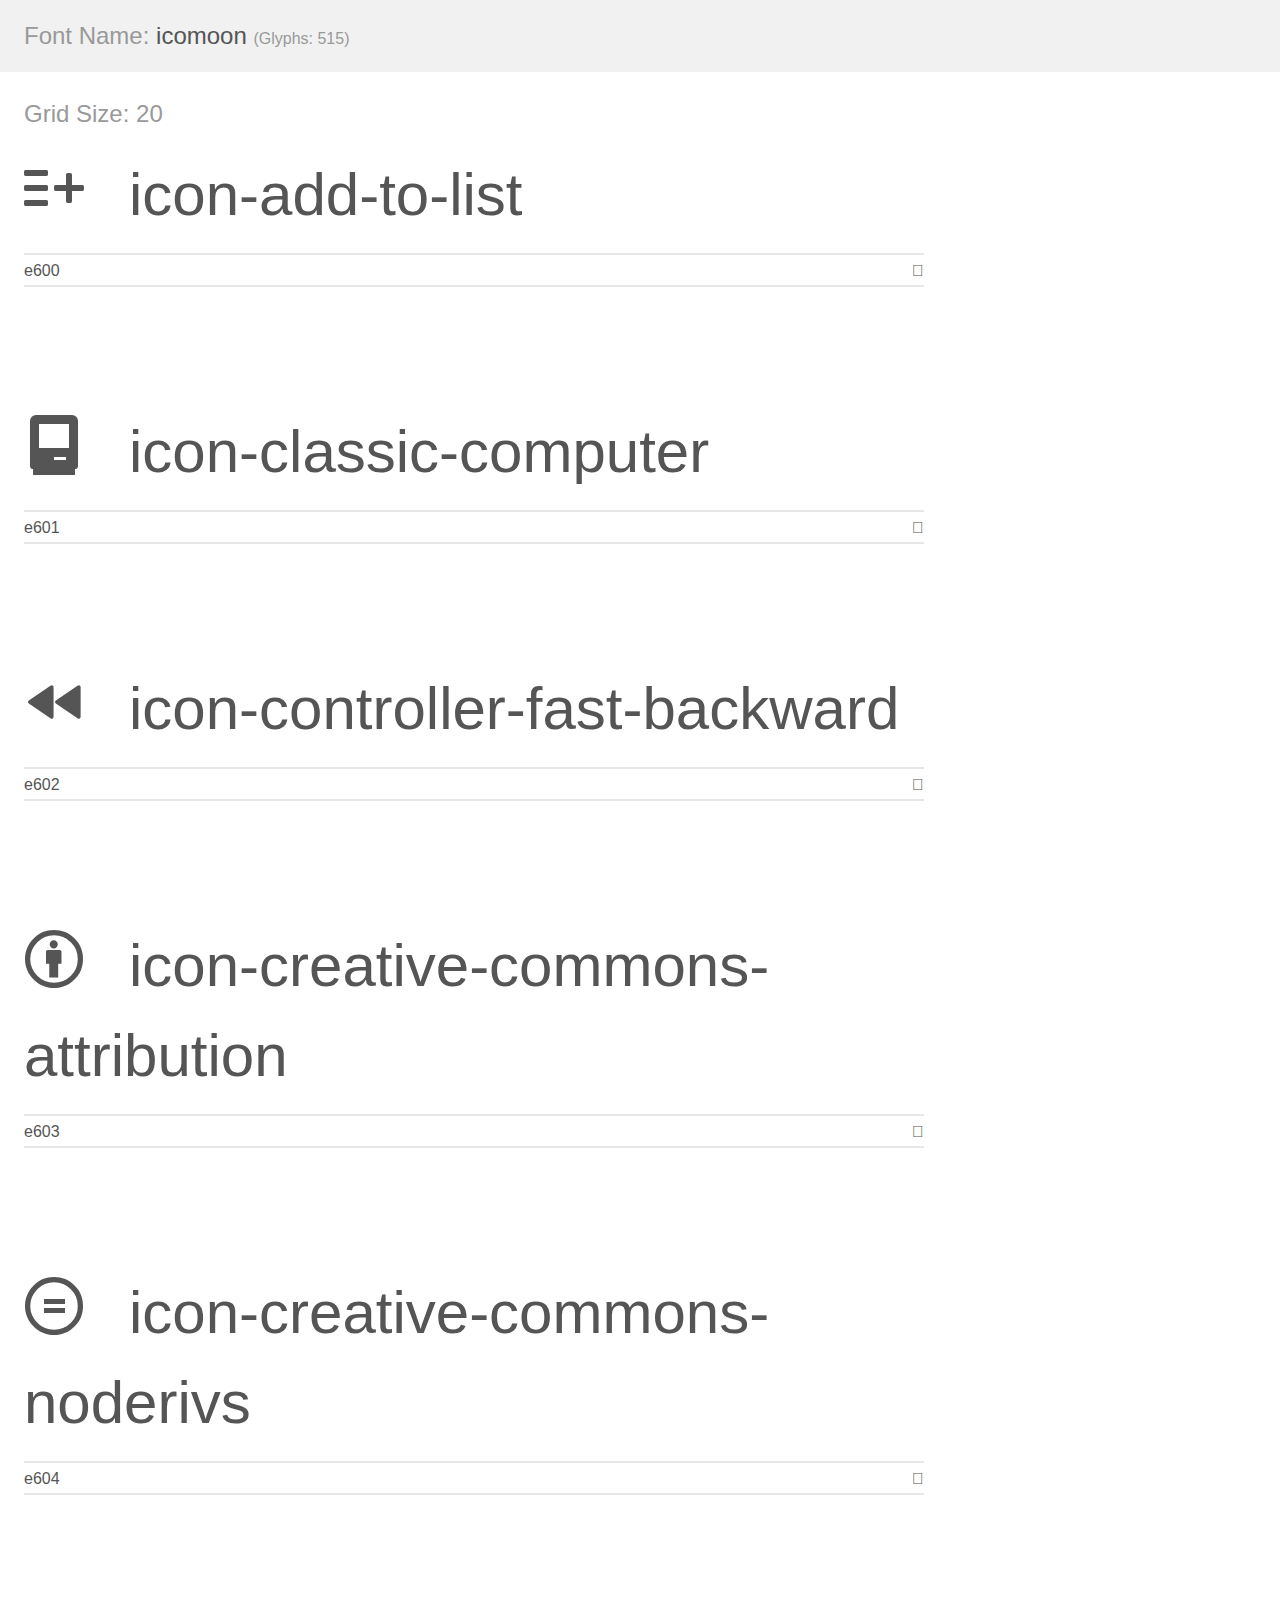
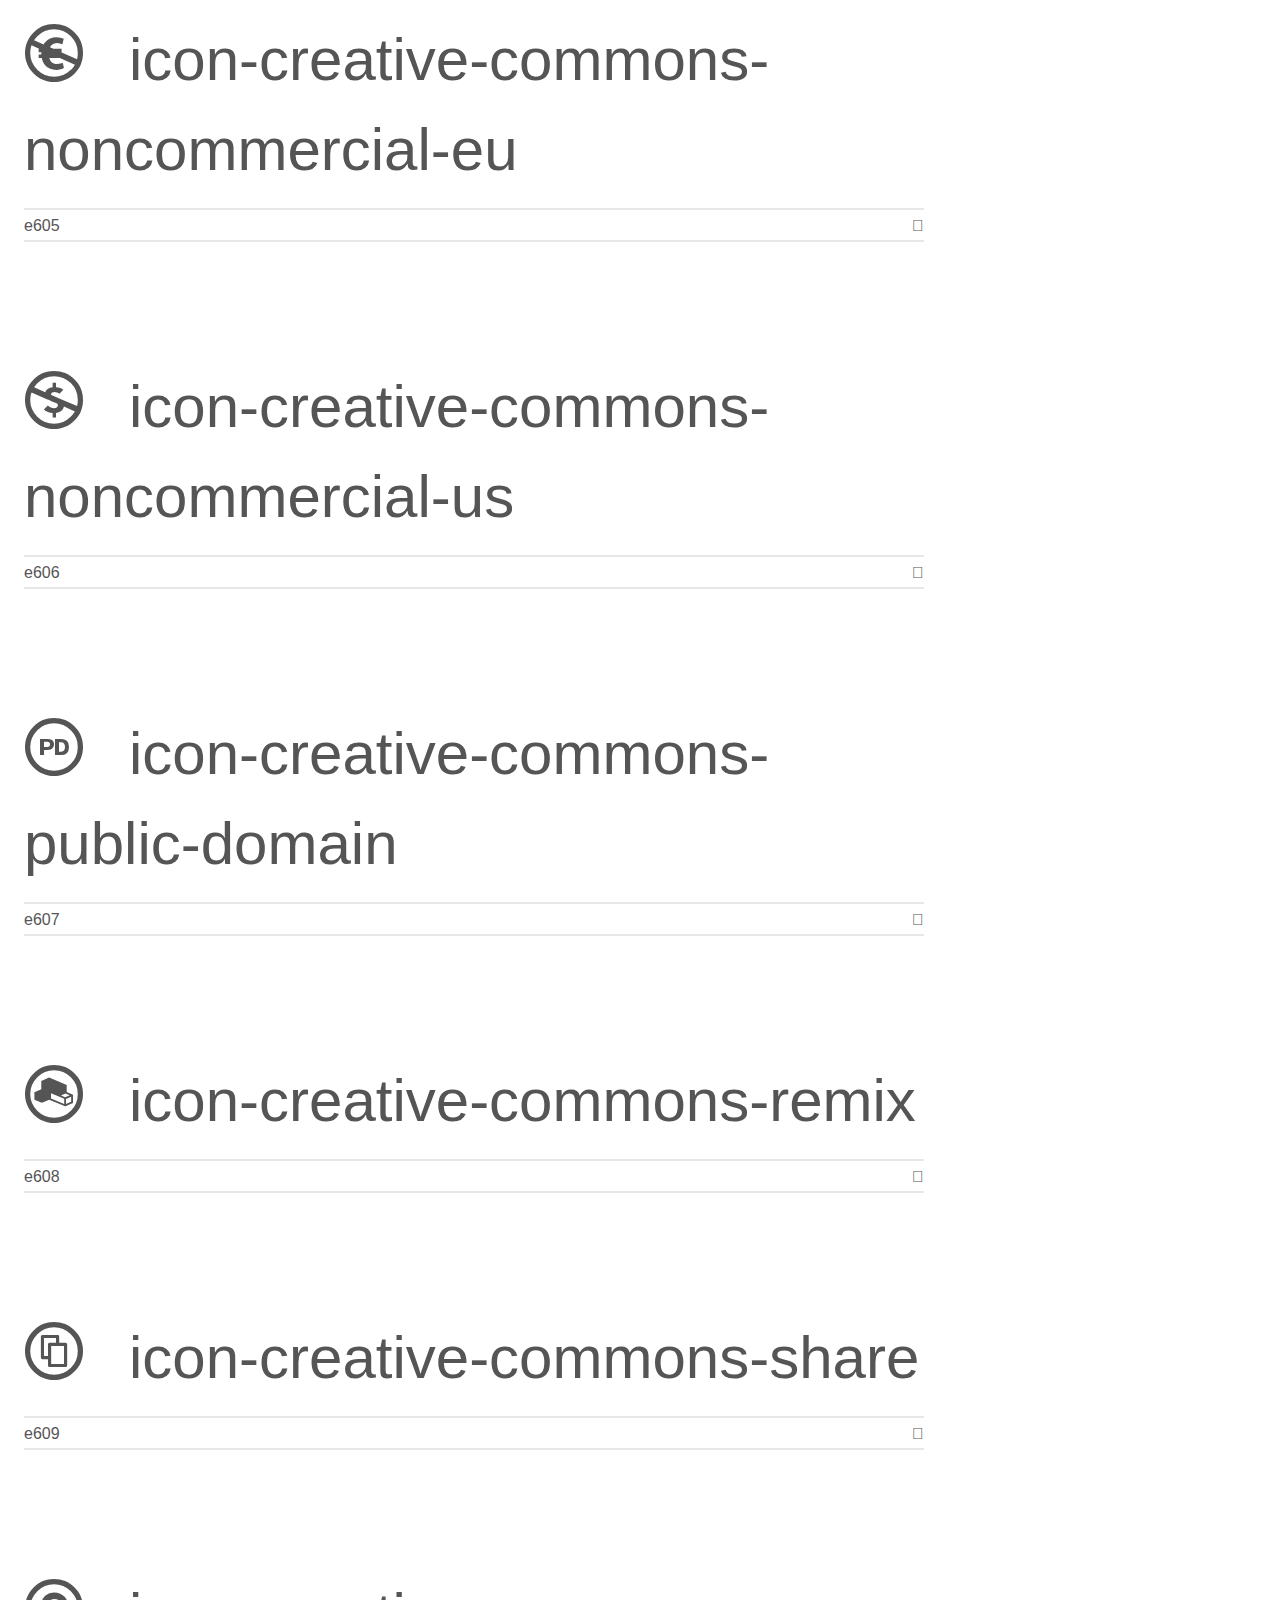
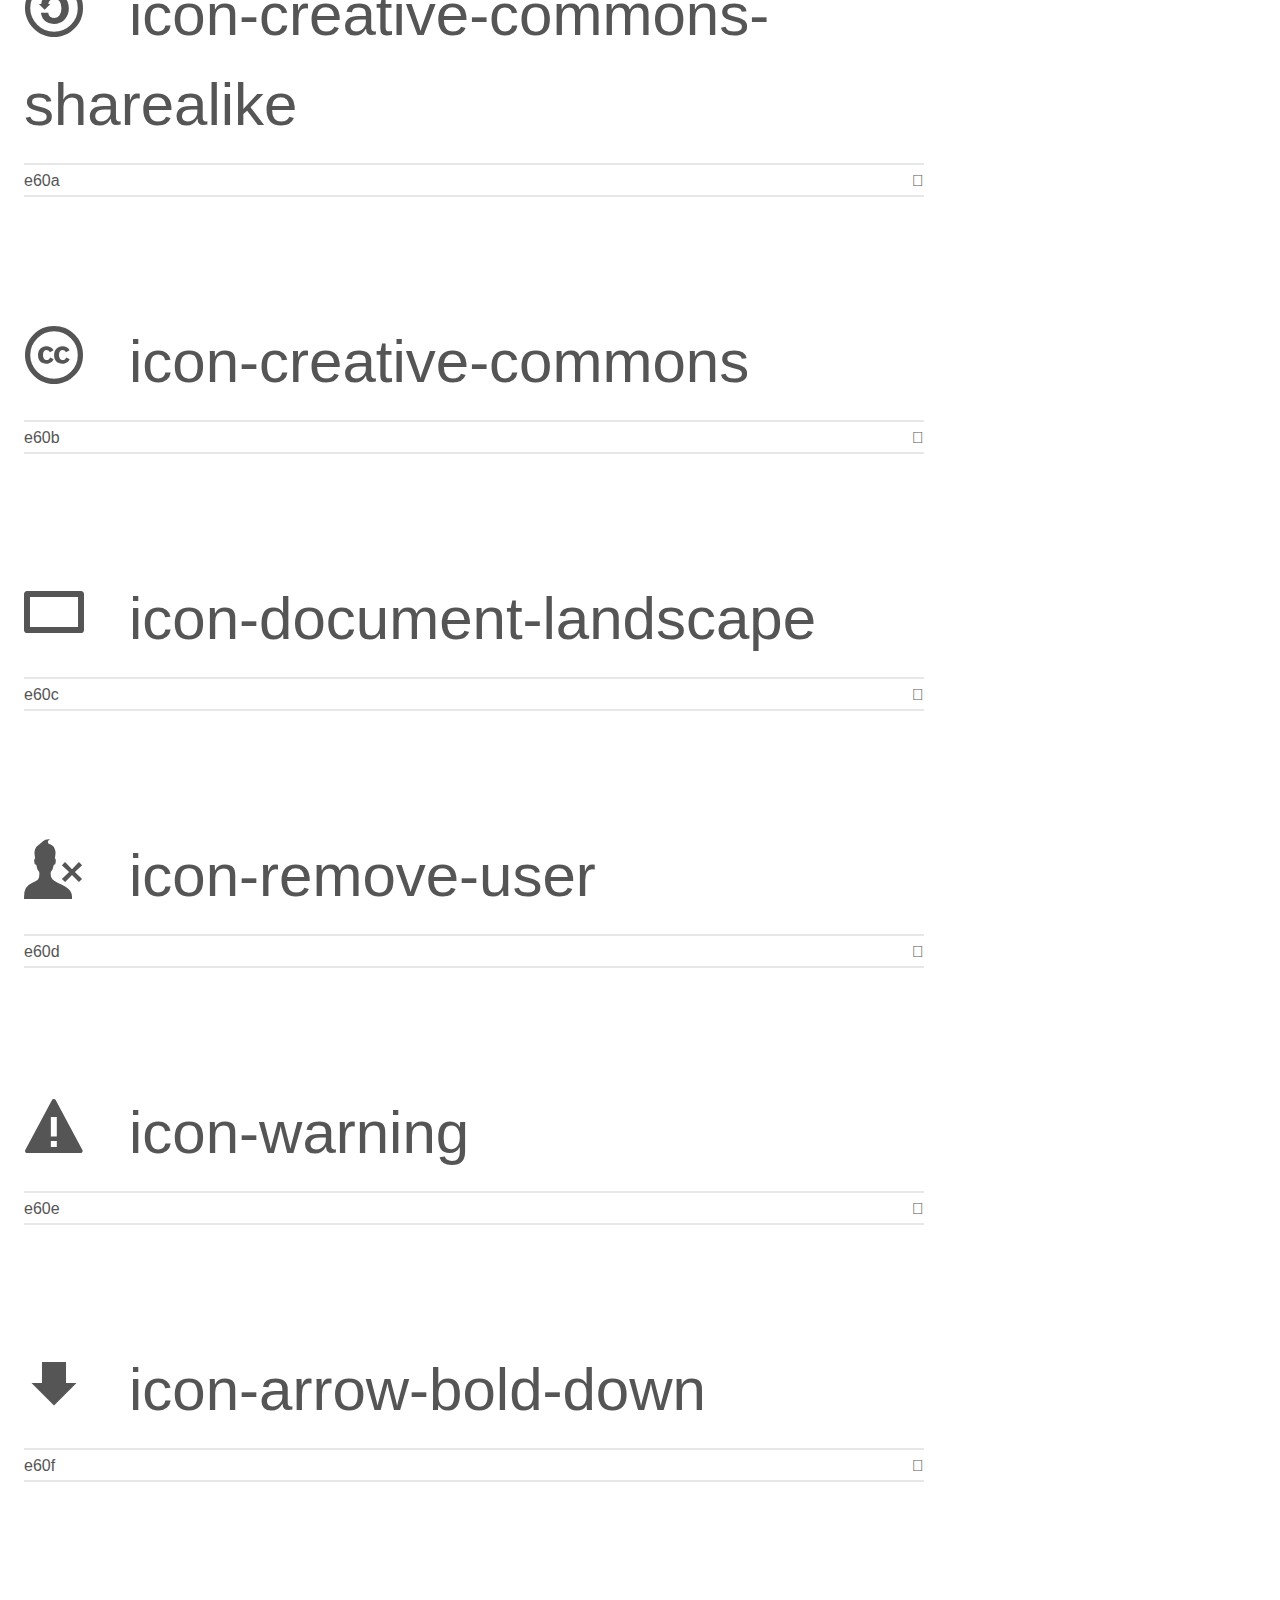
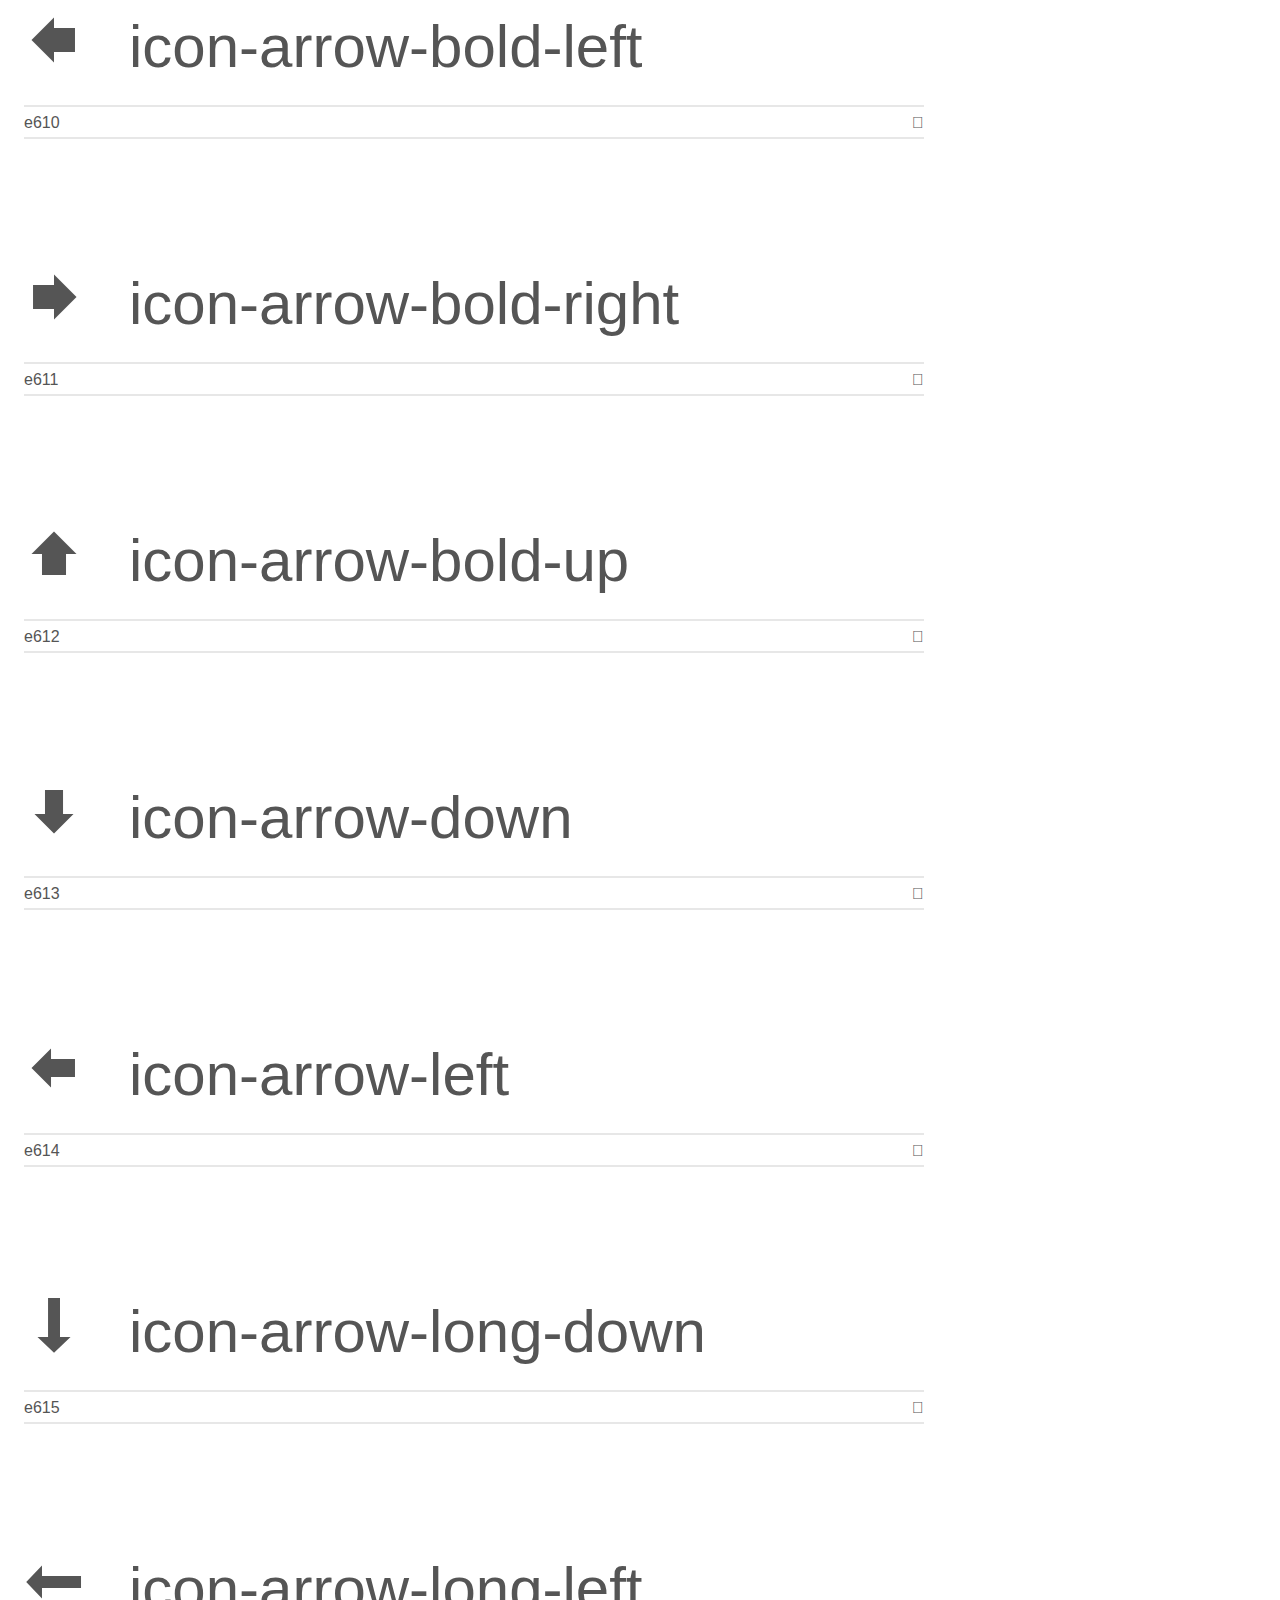
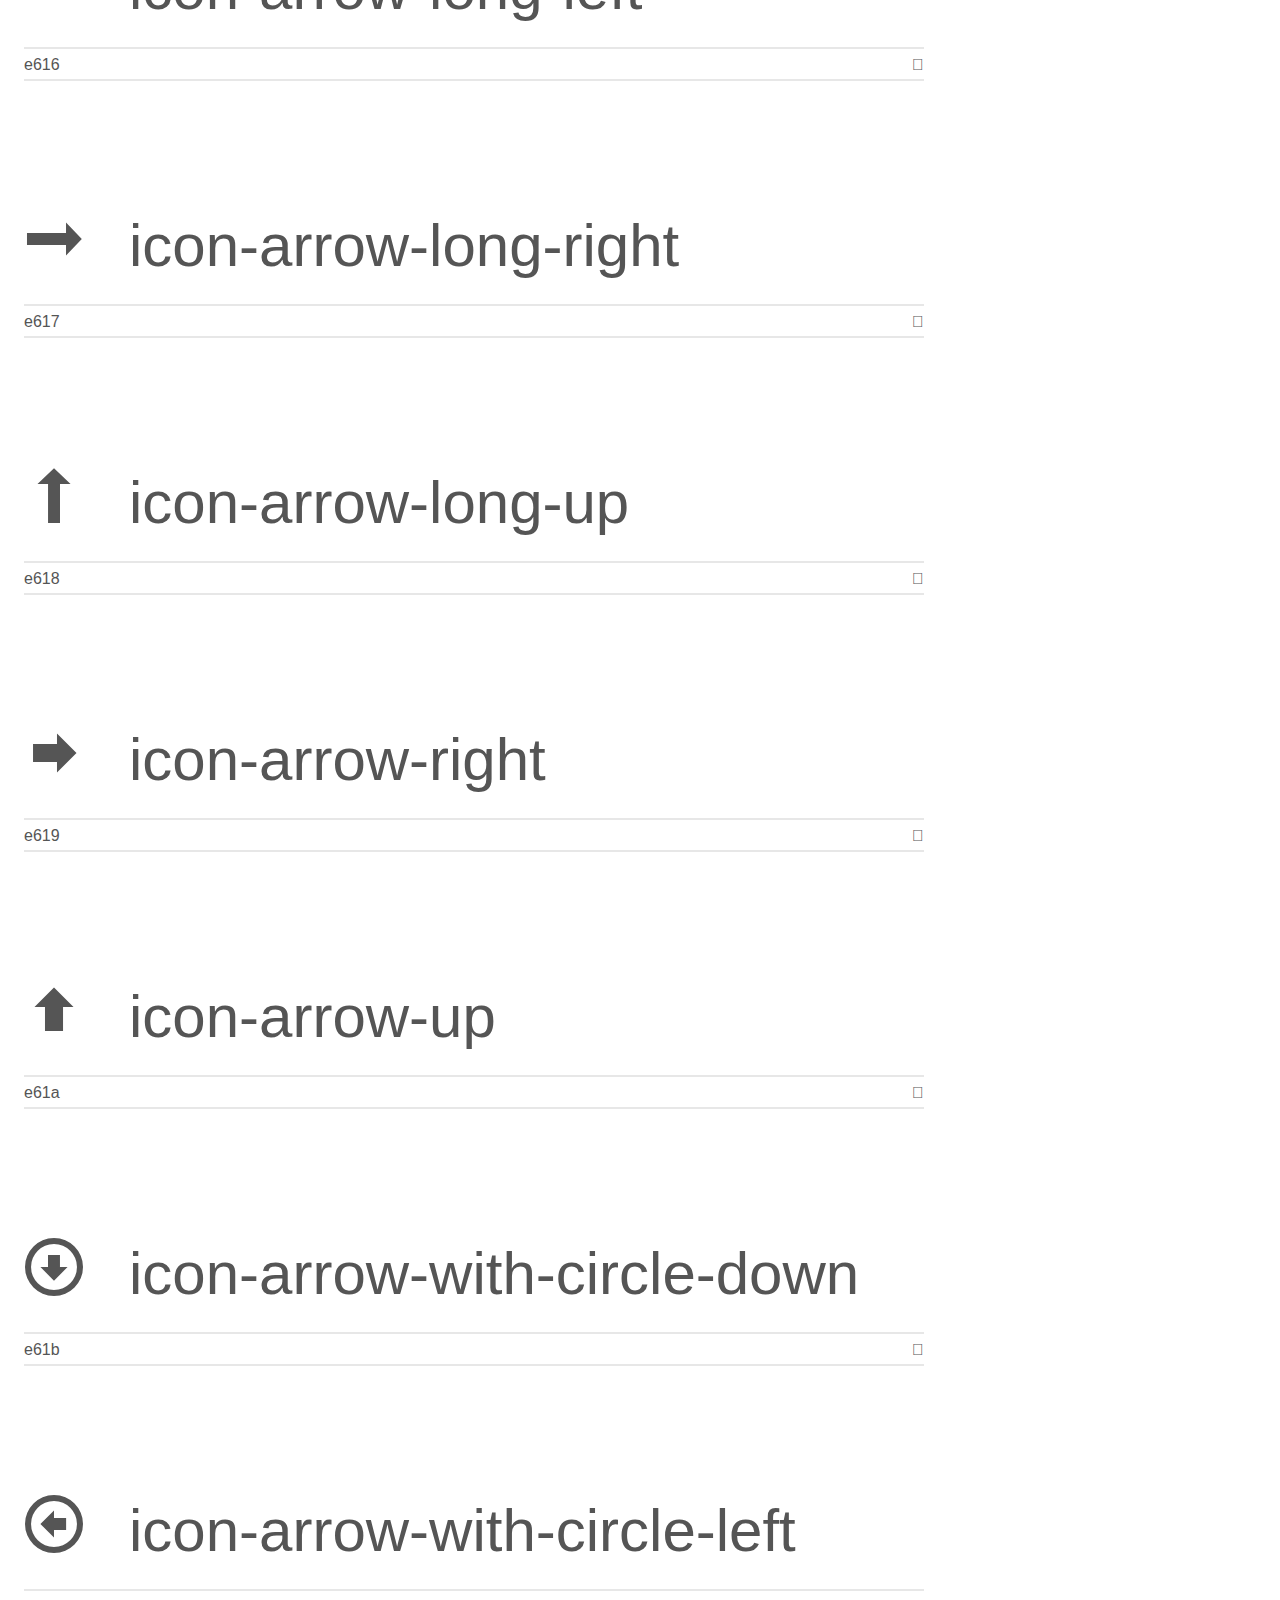
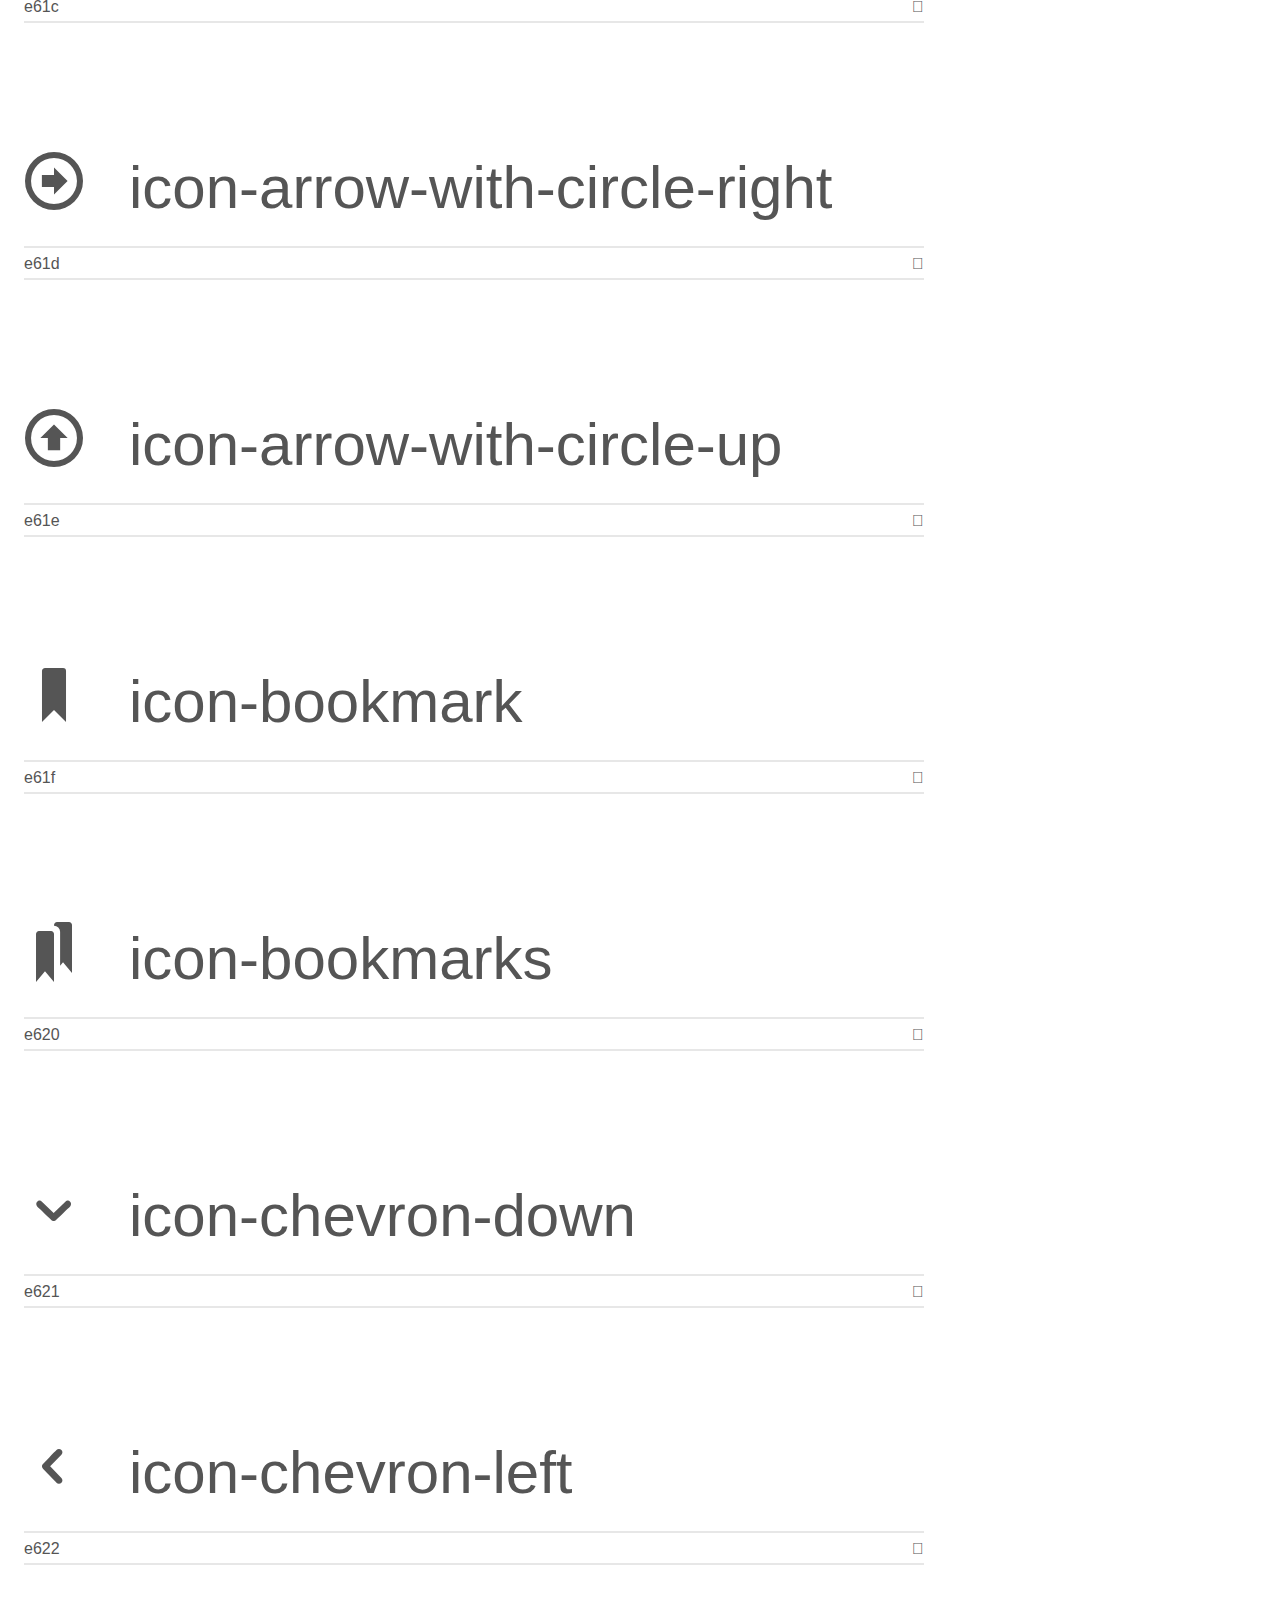
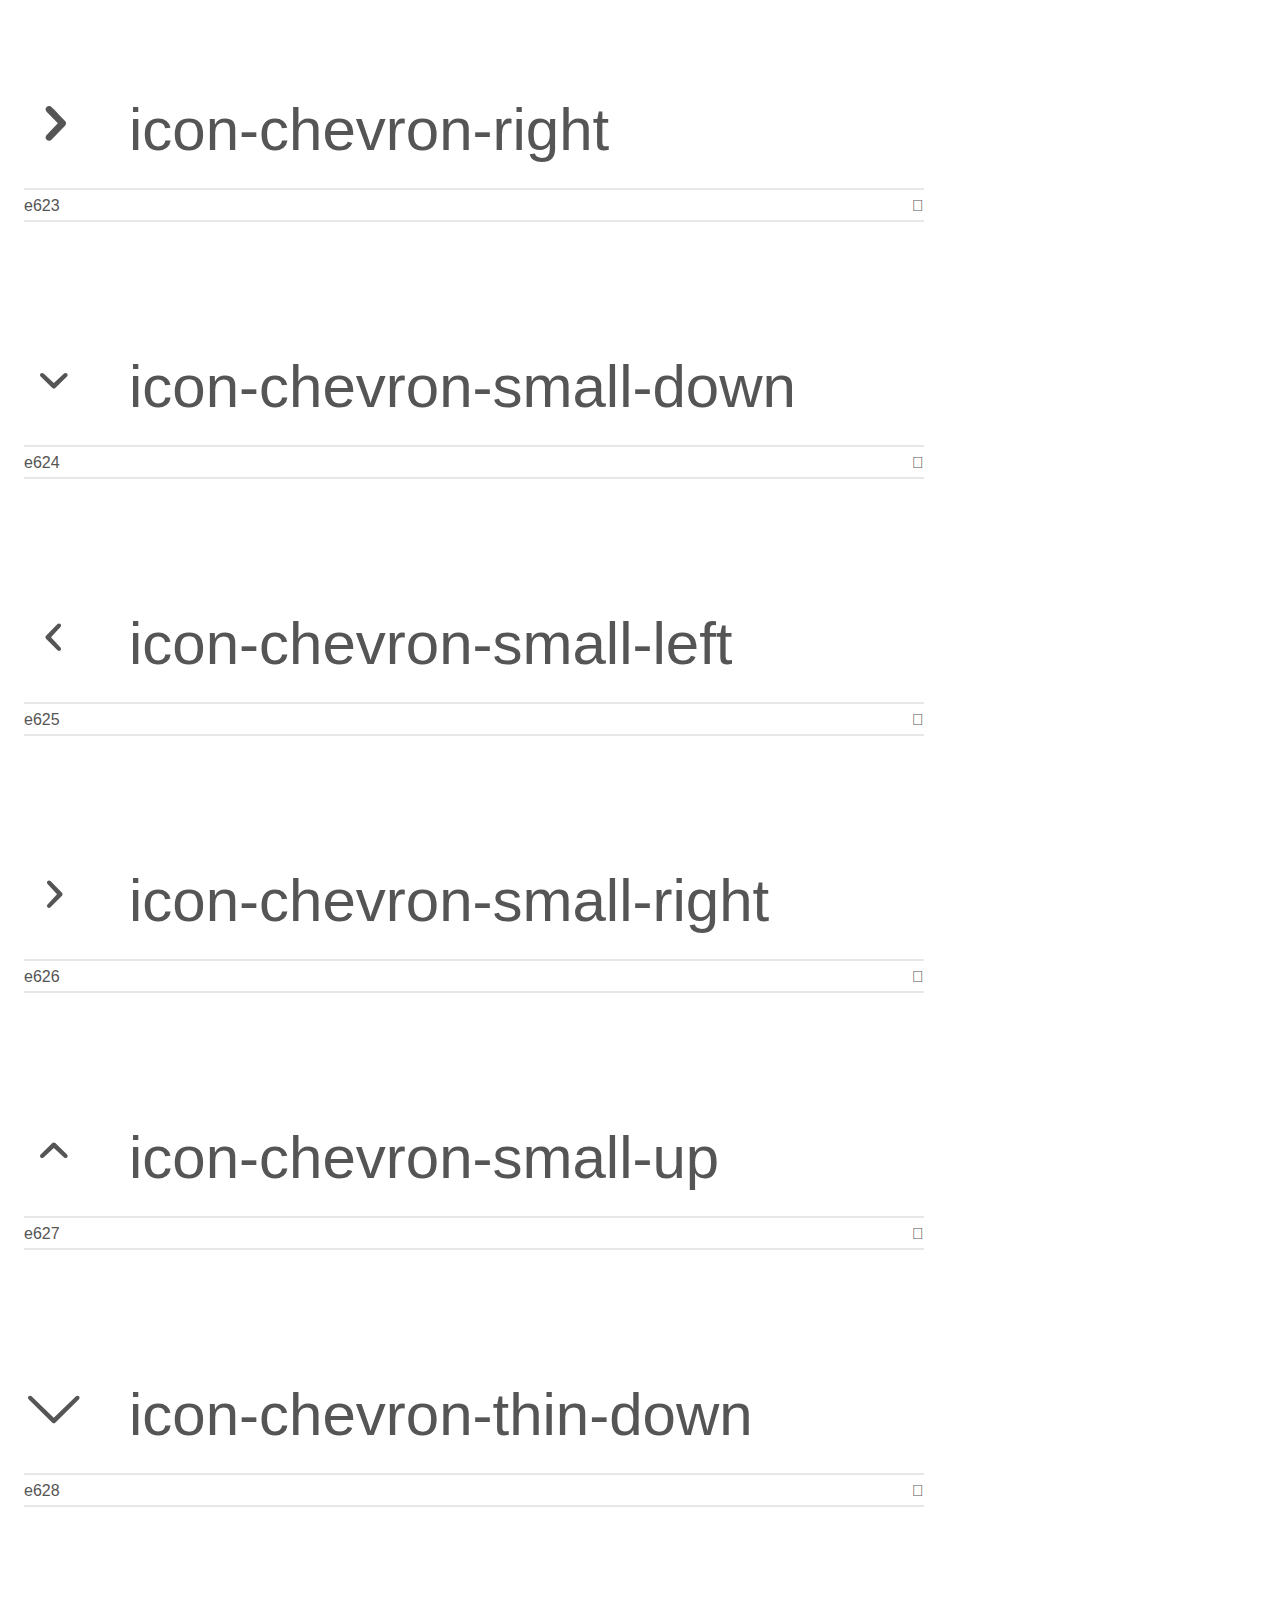
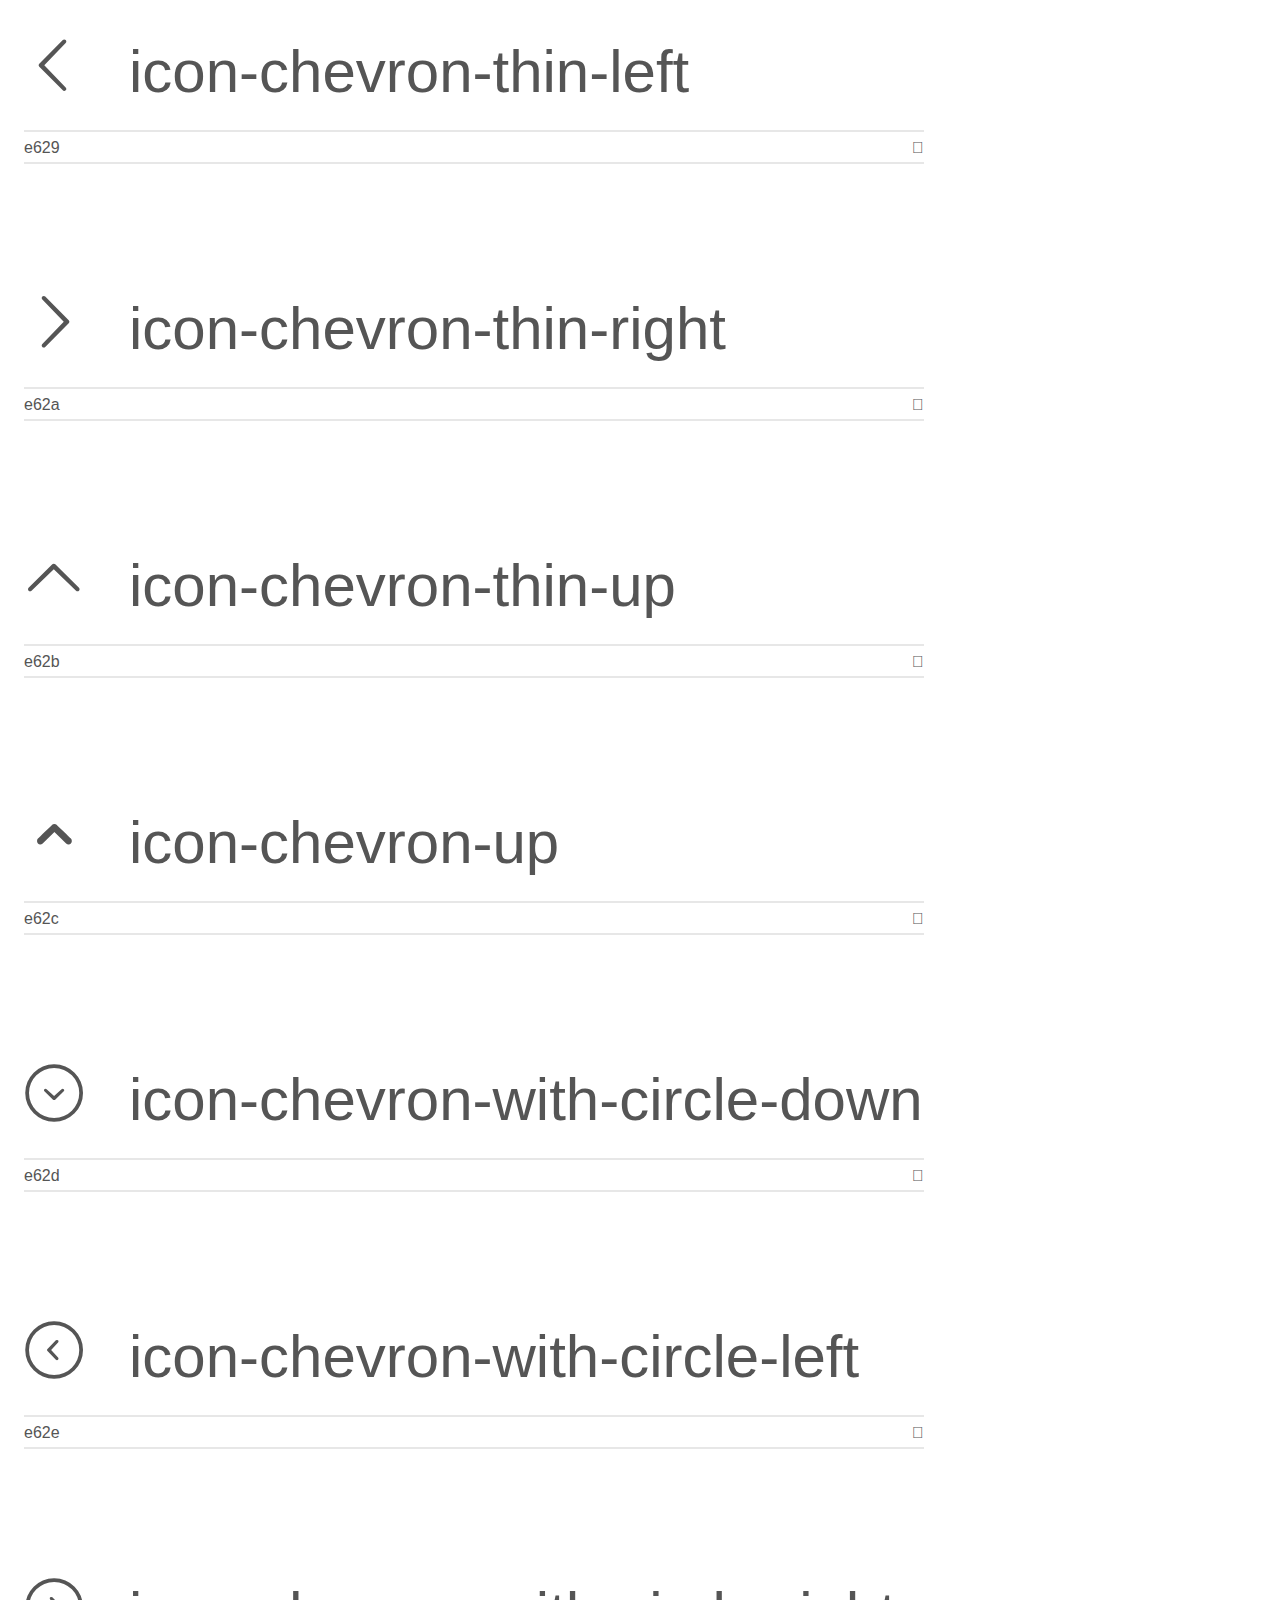
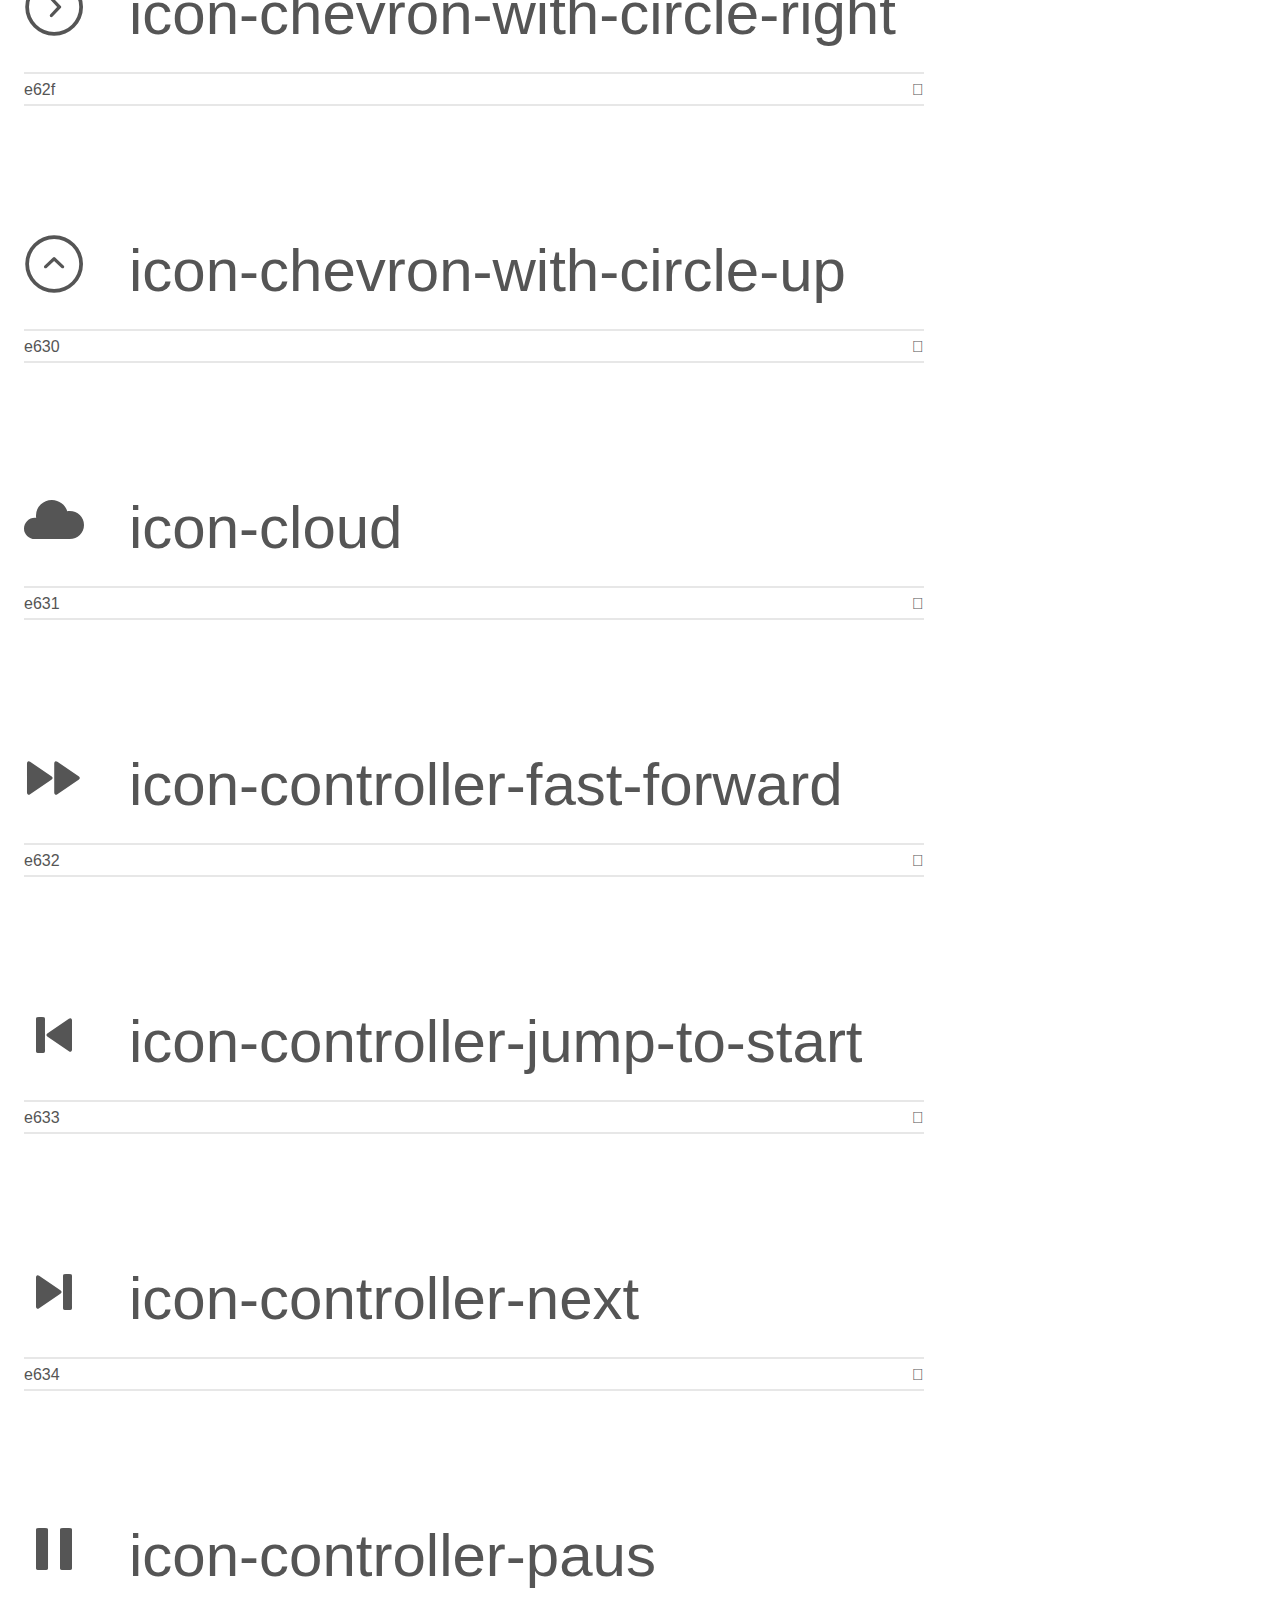
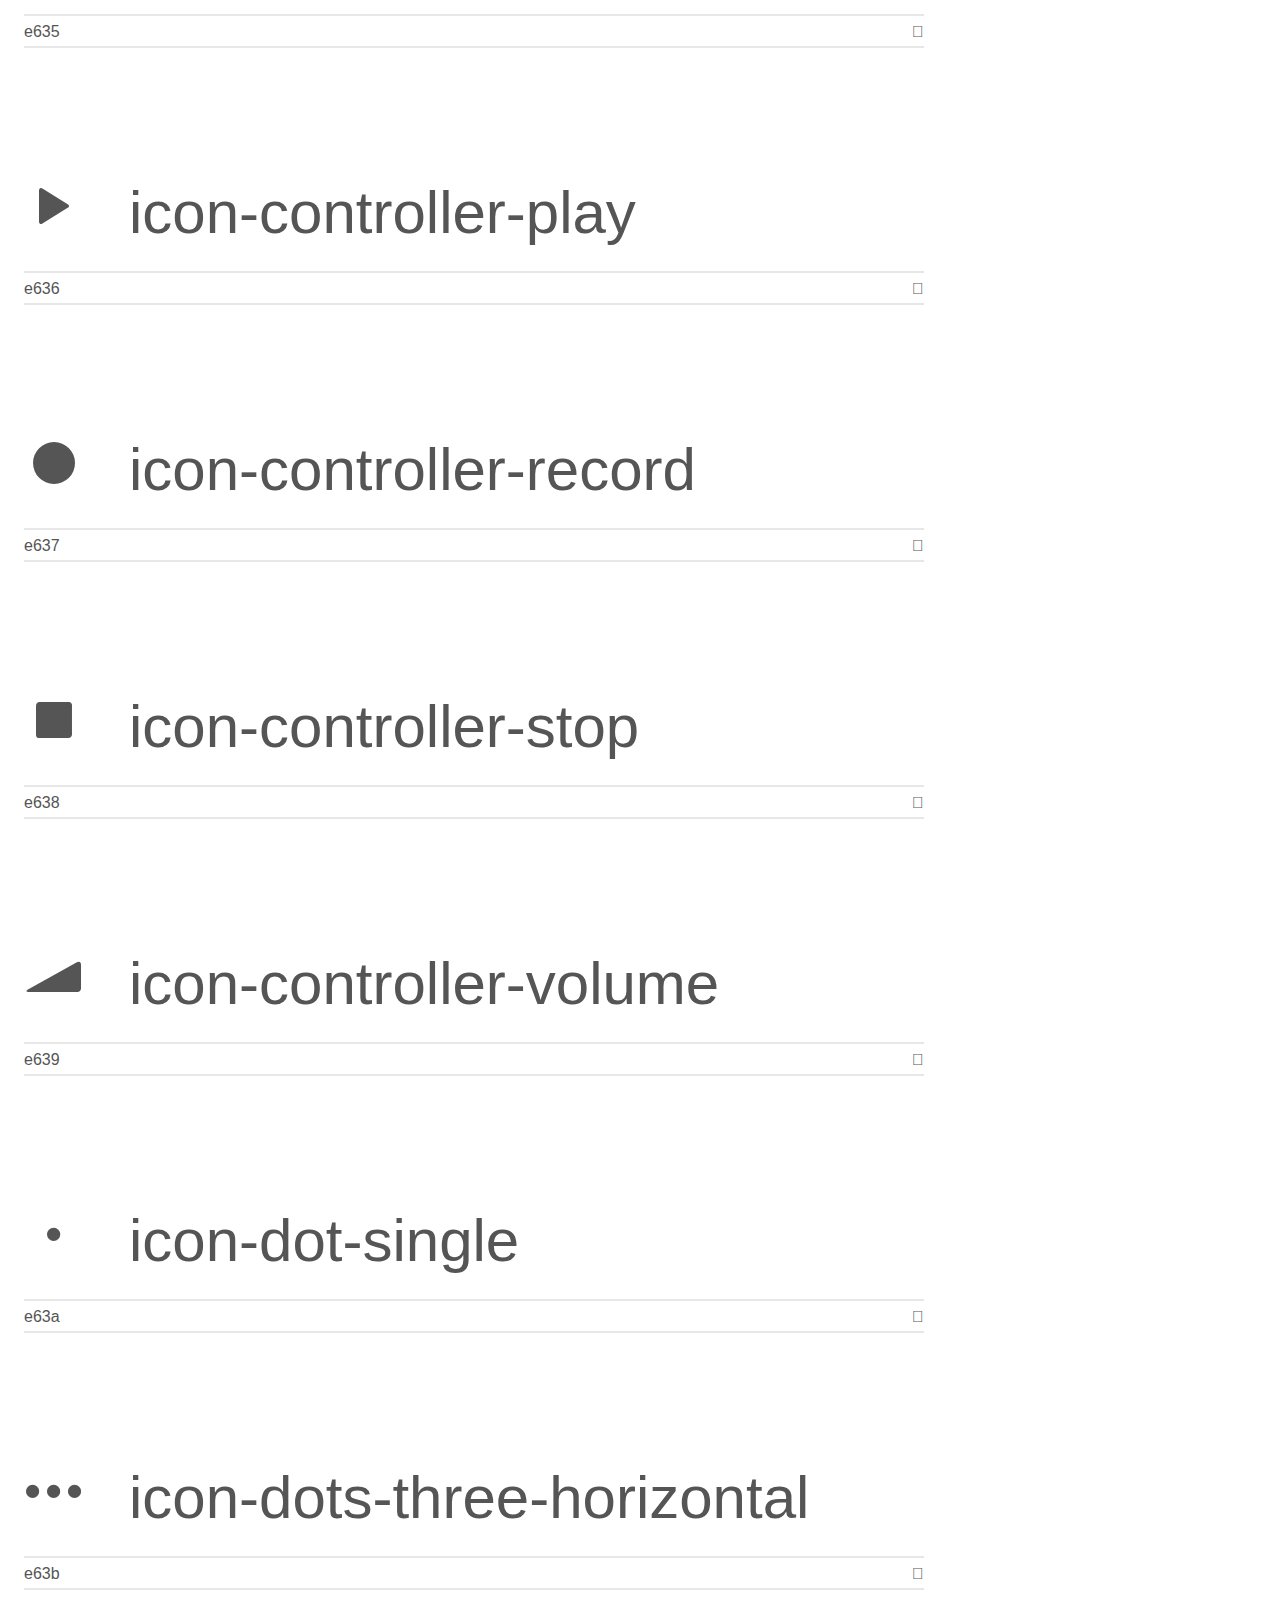
<file: fonts/icomoon/icomoon/demo.html>
<!doctype html>
<html>
<head>
	<meta charset="utf-8">
	<title>IcoMoon Demo</title>
	<meta name="description" content="An Icon Font Generated By IcoMoon.io">
	<meta name="viewport" content="width=device-width, initial-scale=1">
	<link rel="stylesheet" href="demo-files/demo.css">
	<link rel="stylesheet" href="style.css"></head>
<body>
	<div class="bgc1 clearfix">
		<h1 class="mhmm mvm"><span class="fgc1">Font Name:</span> icomoon <small class="fgc1">(Glyphs:&nbsp;515)</small></h1>
	</div>
	<div class="clearfix mhl ptl">
		<h1 class="mvm mtn fgc1">Grid Size: 20</h1>
		<div class="glyph fs1">
			<div class="clearfix bshadow0 pbs">
				<span class="icon-add-to-list">
				
				</span>
				<span class="mls"> icon-add-to-list</span>
			</div>
			<fieldset class="fs0 size1of1 clearfix hidden-false">
				<input type="text" readonly value="e600" class="unit size1of2" />
				<input type="text" maxlength="1" readonly value="&#xe600;" class="unitRight size1of2 talign-right" />
			</fieldset>
			<div class="fs0 bshadow0 clearfix hidden-true">
				<span class="unit pvs fgc1">liga: </span>
				<input type="text" readonly value="" class="liga unitRight" />
			</div>
		</div>
		<div class="glyph fs1">
			<div class="clearfix bshadow0 pbs">
				<span class="icon-classic-computer">
				
				</span>
				<span class="mls"> icon-classic-computer</span>
			</div>
			<fieldset class="fs0 size1of1 clearfix hidden-false">
				<input type="text" readonly value="e601" class="unit size1of2" />
				<input type="text" maxlength="1" readonly value="&#xe601;" class="unitRight size1of2 talign-right" />
			</fieldset>
			<div class="fs0 bshadow0 clearfix hidden-true">
				<span class="unit pvs fgc1">liga: </span>
				<input type="text" readonly value="" class="liga unitRight" />
			</div>
		</div>
		<div class="glyph fs1">
			<div class="clearfix bshadow0 pbs">
				<span class="icon-controller-fast-backward">
				
				</span>
				<span class="mls"> icon-controller-fast-backward</span>
			</div>
			<fieldset class="fs0 size1of1 clearfix hidden-false">
				<input type="text" readonly value="e602" class="unit size1of2" />
				<input type="text" maxlength="1" readonly value="&#xe602;" class="unitRight size1of2 talign-right" />
			</fieldset>
			<div class="fs0 bshadow0 clearfix hidden-true">
				<span class="unit pvs fgc1">liga: </span>
				<input type="text" readonly value="" class="liga unitRight" />
			</div>
		</div>
		<div class="glyph fs1">
			<div class="clearfix bshadow0 pbs">
				<span class="icon-creative-commons-attribution">
				
				</span>
				<span class="mls"> icon-creative-commons-attribution</span>
			</div>
			<fieldset class="fs0 size1of1 clearfix hidden-false">
				<input type="text" readonly value="e603" class="unit size1of2" />
				<input type="text" maxlength="1" readonly value="&#xe603;" class="unitRight size1of2 talign-right" />
			</fieldset>
			<div class="fs0 bshadow0 clearfix hidden-true">
				<span class="unit pvs fgc1">liga: </span>
				<input type="text" readonly value="" class="liga unitRight" />
			</div>
		</div>
		<div class="glyph fs1">
			<div class="clearfix bshadow0 pbs">
				<span class="icon-creative-commons-noderivs">
				
				</span>
				<span class="mls"> icon-creative-commons-noderivs</span>
			</div>
			<fieldset class="fs0 size1of1 clearfix hidden-false">
				<input type="text" readonly value="e604" class="unit size1of2" />
				<input type="text" maxlength="1" readonly value="&#xe604;" class="unitRight size1of2 talign-right" />
			</fieldset>
			<div class="fs0 bshadow0 clearfix hidden-true">
				<span class="unit pvs fgc1">liga: </span>
				<input type="text" readonly value="" class="liga unitRight" />
			</div>
		</div>
		<div class="glyph fs1">
			<div class="clearfix bshadow0 pbs">
				<span class="icon-creative-commons-noncommercial-eu">
				
				</span>
				<span class="mls"> icon-creative-commons-noncommercial-eu</span>
			</div>
			<fieldset class="fs0 size1of1 clearfix hidden-false">
				<input type="text" readonly value="e605" class="unit size1of2" />
				<input type="text" maxlength="1" readonly value="&#xe605;" class="unitRight size1of2 talign-right" />
			</fieldset>
			<div class="fs0 bshadow0 clearfix hidden-true">
				<span class="unit pvs fgc1">liga: </span>
				<input type="text" readonly value="" class="liga unitRight" />
			</div>
		</div>
		<div class="glyph fs1">
			<div class="clearfix bshadow0 pbs">
				<span class="icon-creative-commons-noncommercial-us">
				
				</span>
				<span class="mls"> icon-creative-commons-noncommercial-us</span>
			</div>
			<fieldset class="fs0 size1of1 clearfix hidden-false">
				<input type="text" readonly value="e606" class="unit size1of2" />
				<input type="text" maxlength="1" readonly value="&#xe606;" class="unitRight size1of2 talign-right" />
			</fieldset>
			<div class="fs0 bshadow0 clearfix hidden-true">
				<span class="unit pvs fgc1">liga: </span>
				<input type="text" readonly value="" class="liga unitRight" />
			</div>
		</div>
		<div class="glyph fs1">
			<div class="clearfix bshadow0 pbs">
				<span class="icon-creative-commons-public-domain">
				
				</span>
				<span class="mls"> icon-creative-commons-public-domain</span>
			</div>
			<fieldset class="fs0 size1of1 clearfix hidden-false">
				<input type="text" readonly value="e607" class="unit size1of2" />
				<input type="text" maxlength="1" readonly value="&#xe607;" class="unitRight size1of2 talign-right" />
			</fieldset>
			<div class="fs0 bshadow0 clearfix hidden-true">
				<span class="unit pvs fgc1">liga: </span>
				<input type="text" readonly value="" class="liga unitRight" />
			</div>
		</div>
		<div class="glyph fs1">
			<div class="clearfix bshadow0 pbs">
				<span class="icon-creative-commons-remix">
				
				</span>
				<span class="mls"> icon-creative-commons-remix</span>
			</div>
			<fieldset class="fs0 size1of1 clearfix hidden-false">
				<input type="text" readonly value="e608" class="unit size1of2" />
				<input type="text" maxlength="1" readonly value="&#xe608;" class="unitRight size1of2 talign-right" />
			</fieldset>
			<div class="fs0 bshadow0 clearfix hidden-true">
				<span class="unit pvs fgc1">liga: </span>
				<input type="text" readonly value="" class="liga unitRight" />
			</div>
		</div>
		<div class="glyph fs1">
			<div class="clearfix bshadow0 pbs">
				<span class="icon-creative-commons-share">
				
				</span>
				<span class="mls"> icon-creative-commons-share</span>
			</div>
			<fieldset class="fs0 size1of1 clearfix hidden-false">
				<input type="text" readonly value="e609" class="unit size1of2" />
				<input type="text" maxlength="1" readonly value="&#xe609;" class="unitRight size1of2 talign-right" />
			</fieldset>
			<div class="fs0 bshadow0 clearfix hidden-true">
				<span class="unit pvs fgc1">liga: </span>
				<input type="text" readonly value="" class="liga unitRight" />
			</div>
		</div>
		<div class="glyph fs1">
			<div class="clearfix bshadow0 pbs">
				<span class="icon-creative-commons-sharealike">
				
				</span>
				<span class="mls"> icon-creative-commons-sharealike</span>
			</div>
			<fieldset class="fs0 size1of1 clearfix hidden-false">
				<input type="text" readonly value="e60a" class="unit size1of2" />
				<input type="text" maxlength="1" readonly value="&#xe60a;" class="unitRight size1of2 talign-right" />
			</fieldset>
			<div class="fs0 bshadow0 clearfix hidden-true">
				<span class="unit pvs fgc1">liga: </span>
				<input type="text" readonly value="" class="liga unitRight" />
			</div>
		</div>
		<div class="glyph fs1">
			<div class="clearfix bshadow0 pbs">
				<span class="icon-creative-commons">
				
				</span>
				<span class="mls"> icon-creative-commons</span>
			</div>
			<fieldset class="fs0 size1of1 clearfix hidden-false">
				<input type="text" readonly value="e60b" class="unit size1of2" />
				<input type="text" maxlength="1" readonly value="&#xe60b;" class="unitRight size1of2 talign-right" />
			</fieldset>
			<div class="fs0 bshadow0 clearfix hidden-true">
				<span class="unit pvs fgc1">liga: </span>
				<input type="text" readonly value="" class="liga unitRight" />
			</div>
		</div>
		<div class="glyph fs1">
			<div class="clearfix bshadow0 pbs">
				<span class="icon-document-landscape">
				
				</span>
				<span class="mls"> icon-document-landscape</span>
			</div>
			<fieldset class="fs0 size1of1 clearfix hidden-false">
				<input type="text" readonly value="e60c" class="unit size1of2" />
				<input type="text" maxlength="1" readonly value="&#xe60c;" class="unitRight size1of2 talign-right" />
			</fieldset>
			<div class="fs0 bshadow0 clearfix hidden-true">
				<span class="unit pvs fgc1">liga: </span>
				<input type="text" readonly value="" class="liga unitRight" />
			</div>
		</div>
		<div class="glyph fs1">
			<div class="clearfix bshadow0 pbs">
				<span class="icon-remove-user">
				
				</span>
				<span class="mls"> icon-remove-user</span>
			</div>
			<fieldset class="fs0 size1of1 clearfix hidden-false">
				<input type="text" readonly value="e60d" class="unit size1of2" />
				<input type="text" maxlength="1" readonly value="&#xe60d;" class="unitRight size1of2 talign-right" />
			</fieldset>
			<div class="fs0 bshadow0 clearfix hidden-true">
				<span class="unit pvs fgc1">liga: </span>
				<input type="text" readonly value="" class="liga unitRight" />
			</div>
		</div>
		<div class="glyph fs1">
			<div class="clearfix bshadow0 pbs">
				<span class="icon-warning">
				
				</span>
				<span class="mls"> icon-warning</span>
			</div>
			<fieldset class="fs0 size1of1 clearfix hidden-false">
				<input type="text" readonly value="e60e" class="unit size1of2" />
				<input type="text" maxlength="1" readonly value="&#xe60e;" class="unitRight size1of2 talign-right" />
			</fieldset>
			<div class="fs0 bshadow0 clearfix hidden-true">
				<span class="unit pvs fgc1">liga: </span>
				<input type="text" readonly value="" class="liga unitRight" />
			</div>
		</div>
		<div class="glyph fs1">
			<div class="clearfix bshadow0 pbs">
				<span class="icon-arrow-bold-down">
				
				</span>
				<span class="mls"> icon-arrow-bold-down</span>
			</div>
			<fieldset class="fs0 size1of1 clearfix hidden-false">
				<input type="text" readonly value="e60f" class="unit size1of2" />
				<input type="text" maxlength="1" readonly value="&#xe60f;" class="unitRight size1of2 talign-right" />
			</fieldset>
			<div class="fs0 bshadow0 clearfix hidden-true">
				<span class="unit pvs fgc1">liga: </span>
				<input type="text" readonly value="" class="liga unitRight" />
			</div>
		</div>
		<div class="glyph fs1">
			<div class="clearfix bshadow0 pbs">
				<span class="icon-arrow-bold-left">
				
				</span>
				<span class="mls"> icon-arrow-bold-left</span>
			</div>
			<fieldset class="fs0 size1of1 clearfix hidden-false">
				<input type="text" readonly value="e610" class="unit size1of2" />
				<input type="text" maxlength="1" readonly value="&#xe610;" class="unitRight size1of2 talign-right" />
			</fieldset>
			<div class="fs0 bshadow0 clearfix hidden-true">
				<span class="unit pvs fgc1">liga: </span>
				<input type="text" readonly value="" class="liga unitRight" />
			</div>
		</div>
		<div class="glyph fs1">
			<div class="clearfix bshadow0 pbs">
				<span class="icon-arrow-bold-right">
				
				</span>
				<span class="mls"> icon-arrow-bold-right</span>
			</div>
			<fieldset class="fs0 size1of1 clearfix hidden-false">
				<input type="text" readonly value="e611" class="unit size1of2" />
				<input type="text" maxlength="1" readonly value="&#xe611;" class="unitRight size1of2 talign-right" />
			</fieldset>
			<div class="fs0 bshadow0 clearfix hidden-true">
				<span class="unit pvs fgc1">liga: </span>
				<input type="text" readonly value="" class="liga unitRight" />
			</div>
		</div>
		<div class="glyph fs1">
			<div class="clearfix bshadow0 pbs">
				<span class="icon-arrow-bold-up">
				
				</span>
				<span class="mls"> icon-arrow-bold-up</span>
			</div>
			<fieldset class="fs0 size1of1 clearfix hidden-false">
				<input type="text" readonly value="e612" class="unit size1of2" />
				<input type="text" maxlength="1" readonly value="&#xe612;" class="unitRight size1of2 talign-right" />
			</fieldset>
			<div class="fs0 bshadow0 clearfix hidden-true">
				<span class="unit pvs fgc1">liga: </span>
				<input type="text" readonly value="" class="liga unitRight" />
			</div>
		</div>
		<div class="glyph fs1">
			<div class="clearfix bshadow0 pbs">
				<span class="icon-arrow-down">
				
				</span>
				<span class="mls"> icon-arrow-down</span>
			</div>
			<fieldset class="fs0 size1of1 clearfix hidden-false">
				<input type="text" readonly value="e613" class="unit size1of2" />
				<input type="text" maxlength="1" readonly value="&#xe613;" class="unitRight size1of2 talign-right" />
			</fieldset>
			<div class="fs0 bshadow0 clearfix hidden-true">
				<span class="unit pvs fgc1">liga: </span>
				<input type="text" readonly value="" class="liga unitRight" />
			</div>
		</div>
		<div class="glyph fs1">
			<div class="clearfix bshadow0 pbs">
				<span class="icon-arrow-left">
				
				</span>
				<span class="mls"> icon-arrow-left</span>
			</div>
			<fieldset class="fs0 size1of1 clearfix hidden-false">
				<input type="text" readonly value="e614" class="unit size1of2" />
				<input type="text" maxlength="1" readonly value="&#xe614;" class="unitRight size1of2 talign-right" />
			</fieldset>
			<div class="fs0 bshadow0 clearfix hidden-true">
				<span class="unit pvs fgc1">liga: </span>
				<input type="text" readonly value="" class="liga unitRight" />
			</div>
		</div>
		<div class="glyph fs1">
			<div class="clearfix bshadow0 pbs">
				<span class="icon-arrow-long-down">
				
				</span>
				<span class="mls"> icon-arrow-long-down</span>
			</div>
			<fieldset class="fs0 size1of1 clearfix hidden-false">
				<input type="text" readonly value="e615" class="unit size1of2" />
				<input type="text" maxlength="1" readonly value="&#xe615;" class="unitRight size1of2 talign-right" />
			</fieldset>
			<div class="fs0 bshadow0 clearfix hidden-true">
				<span class="unit pvs fgc1">liga: </span>
				<input type="text" readonly value="" class="liga unitRight" />
			</div>
		</div>
		<div class="glyph fs1">
			<div class="clearfix bshadow0 pbs">
				<span class="icon-arrow-long-left">
				
				</span>
				<span class="mls"> icon-arrow-long-left</span>
			</div>
			<fieldset class="fs0 size1of1 clearfix hidden-false">
				<input type="text" readonly value="e616" class="unit size1of2" />
				<input type="text" maxlength="1" readonly value="&#xe616;" class="unitRight size1of2 talign-right" />
			</fieldset>
			<div class="fs0 bshadow0 clearfix hidden-true">
				<span class="unit pvs fgc1">liga: </span>
				<input type="text" readonly value="" class="liga unitRight" />
			</div>
		</div>
		<div class="glyph fs1">
			<div class="clearfix bshadow0 pbs">
				<span class="icon-arrow-long-right">
				
				</span>
				<span class="mls"> icon-arrow-long-right</span>
			</div>
			<fieldset class="fs0 size1of1 clearfix hidden-false">
				<input type="text" readonly value="e617" class="unit size1of2" />
				<input type="text" maxlength="1" readonly value="&#xe617;" class="unitRight size1of2 talign-right" />
			</fieldset>
			<div class="fs0 bshadow0 clearfix hidden-true">
				<span class="unit pvs fgc1">liga: </span>
				<input type="text" readonly value="" class="liga unitRight" />
			</div>
		</div>
		<div class="glyph fs1">
			<div class="clearfix bshadow0 pbs">
				<span class="icon-arrow-long-up">
				
				</span>
				<span class="mls"> icon-arrow-long-up</span>
			</div>
			<fieldset class="fs0 size1of1 clearfix hidden-false">
				<input type="text" readonly value="e618" class="unit size1of2" />
				<input type="text" maxlength="1" readonly value="&#xe618;" class="unitRight size1of2 talign-right" />
			</fieldset>
			<div class="fs0 bshadow0 clearfix hidden-true">
				<span class="unit pvs fgc1">liga: </span>
				<input type="text" readonly value="" class="liga unitRight" />
			</div>
		</div>
		<div class="glyph fs1">
			<div class="clearfix bshadow0 pbs">
				<span class="icon-arrow-right">
				
				</span>
				<span class="mls"> icon-arrow-right</span>
			</div>
			<fieldset class="fs0 size1of1 clearfix hidden-false">
				<input type="text" readonly value="e619" class="unit size1of2" />
				<input type="text" maxlength="1" readonly value="&#xe619;" class="unitRight size1of2 talign-right" />
			</fieldset>
			<div class="fs0 bshadow0 clearfix hidden-true">
				<span class="unit pvs fgc1">liga: </span>
				<input type="text" readonly value="" class="liga unitRight" />
			</div>
		</div>
		<div class="glyph fs1">
			<div class="clearfix bshadow0 pbs">
				<span class="icon-arrow-up">
				
				</span>
				<span class="mls"> icon-arrow-up</span>
			</div>
			<fieldset class="fs0 size1of1 clearfix hidden-false">
				<input type="text" readonly value="e61a" class="unit size1of2" />
				<input type="text" maxlength="1" readonly value="&#xe61a;" class="unitRight size1of2 talign-right" />
			</fieldset>
			<div class="fs0 bshadow0 clearfix hidden-true">
				<span class="unit pvs fgc1">liga: </span>
				<input type="text" readonly value="" class="liga unitRight" />
			</div>
		</div>
		<div class="glyph fs1">
			<div class="clearfix bshadow0 pbs">
				<span class="icon-arrow-with-circle-down">
				
				</span>
				<span class="mls"> icon-arrow-with-circle-down</span>
			</div>
			<fieldset class="fs0 size1of1 clearfix hidden-false">
				<input type="text" readonly value="e61b" class="unit size1of2" />
				<input type="text" maxlength="1" readonly value="&#xe61b;" class="unitRight size1of2 talign-right" />
			</fieldset>
			<div class="fs0 bshadow0 clearfix hidden-true">
				<span class="unit pvs fgc1">liga: </span>
				<input type="text" readonly value="" class="liga unitRight" />
			</div>
		</div>
		<div class="glyph fs1">
			<div class="clearfix bshadow0 pbs">
				<span class="icon-arrow-with-circle-left">
				
				</span>
				<span class="mls"> icon-arrow-with-circle-left</span>
			</div>
			<fieldset class="fs0 size1of1 clearfix hidden-false">
				<input type="text" readonly value="e61c" class="unit size1of2" />
				<input type="text" maxlength="1" readonly value="&#xe61c;" class="unitRight size1of2 talign-right" />
			</fieldset>
			<div class="fs0 bshadow0 clearfix hidden-true">
				<span class="unit pvs fgc1">liga: </span>
				<input type="text" readonly value="" class="liga unitRight" />
			</div>
		</div>
		<div class="glyph fs1">
			<div class="clearfix bshadow0 pbs">
				<span class="icon-arrow-with-circle-right">
				
				</span>
				<span class="mls"> icon-arrow-with-circle-right</span>
			</div>
			<fieldset class="fs0 size1of1 clearfix hidden-false">
				<input type="text" readonly value="e61d" class="unit size1of2" />
				<input type="text" maxlength="1" readonly value="&#xe61d;" class="unitRight size1of2 talign-right" />
			</fieldset>
			<div class="fs0 bshadow0 clearfix hidden-true">
				<span class="unit pvs fgc1">liga: </span>
				<input type="text" readonly value="" class="liga unitRight" />
			</div>
		</div>
		<div class="glyph fs1">
			<div class="clearfix bshadow0 pbs">
				<span class="icon-arrow-with-circle-up">
				
				</span>
				<span class="mls"> icon-arrow-with-circle-up</span>
			</div>
			<fieldset class="fs0 size1of1 clearfix hidden-false">
				<input type="text" readonly value="e61e" class="unit size1of2" />
				<input type="text" maxlength="1" readonly value="&#xe61e;" class="unitRight size1of2 talign-right" />
			</fieldset>
			<div class="fs0 bshadow0 clearfix hidden-true">
				<span class="unit pvs fgc1">liga: </span>
				<input type="text" readonly value="" class="liga unitRight" />
			</div>
		</div>
		<div class="glyph fs1">
			<div class="clearfix bshadow0 pbs">
				<span class="icon-bookmark">
				
				</span>
				<span class="mls"> icon-bookmark</span>
			</div>
			<fieldset class="fs0 size1of1 clearfix hidden-false">
				<input type="text" readonly value="e61f" class="unit size1of2" />
				<input type="text" maxlength="1" readonly value="&#xe61f;" class="unitRight size1of2 talign-right" />
			</fieldset>
			<div class="fs0 bshadow0 clearfix hidden-true">
				<span class="unit pvs fgc1">liga: </span>
				<input type="text" readonly value="" class="liga unitRight" />
			</div>
		</div>
		<div class="glyph fs1">
			<div class="clearfix bshadow0 pbs">
				<span class="icon-bookmarks">
				
				</span>
				<span class="mls"> icon-bookmarks</span>
			</div>
			<fieldset class="fs0 size1of1 clearfix hidden-false">
				<input type="text" readonly value="e620" class="unit size1of2" />
				<input type="text" maxlength="1" readonly value="&#xe620;" class="unitRight size1of2 talign-right" />
			</fieldset>
			<div class="fs0 bshadow0 clearfix hidden-true">
				<span class="unit pvs fgc1">liga: </span>
				<input type="text" readonly value="" class="liga unitRight" />
			</div>
		</div>
		<div class="glyph fs1">
			<div class="clearfix bshadow0 pbs">
				<span class="icon-chevron-down">
				
				</span>
				<span class="mls"> icon-chevron-down</span>
			</div>
			<fieldset class="fs0 size1of1 clearfix hidden-false">
				<input type="text" readonly value="e621" class="unit size1of2" />
				<input type="text" maxlength="1" readonly value="&#xe621;" class="unitRight size1of2 talign-right" />
			</fieldset>
			<div class="fs0 bshadow0 clearfix hidden-true">
				<span class="unit pvs fgc1">liga: </span>
				<input type="text" readonly value="" class="liga unitRight" />
			</div>
		</div>
		<div class="glyph fs1">
			<div class="clearfix bshadow0 pbs">
				<span class="icon-chevron-left">
				
				</span>
				<span class="mls"> icon-chevron-left</span>
			</div>
			<fieldset class="fs0 size1of1 clearfix hidden-false">
				<input type="text" readonly value="e622" class="unit size1of2" />
				<input type="text" maxlength="1" readonly value="&#xe622;" class="unitRight size1of2 talign-right" />
			</fieldset>
			<div class="fs0 bshadow0 clearfix hidden-true">
				<span class="unit pvs fgc1">liga: </span>
				<input type="text" readonly value="" class="liga unitRight" />
			</div>
		</div>
		<div class="glyph fs1">
			<div class="clearfix bshadow0 pbs">
				<span class="icon-chevron-right">
				
				</span>
				<span class="mls"> icon-chevron-right</span>
			</div>
			<fieldset class="fs0 size1of1 clearfix hidden-false">
				<input type="text" readonly value="e623" class="unit size1of2" />
				<input type="text" maxlength="1" readonly value="&#xe623;" class="unitRight size1of2 talign-right" />
			</fieldset>
			<div class="fs0 bshadow0 clearfix hidden-true">
				<span class="unit pvs fgc1">liga: </span>
				<input type="text" readonly value="" class="liga unitRight" />
			</div>
		</div>
		<div class="glyph fs1">
			<div class="clearfix bshadow0 pbs">
				<span class="icon-chevron-small-down">
				
				</span>
				<span class="mls"> icon-chevron-small-down</span>
			</div>
			<fieldset class="fs0 size1of1 clearfix hidden-false">
				<input type="text" readonly value="e624" class="unit size1of2" />
				<input type="text" maxlength="1" readonly value="&#xe624;" class="unitRight size1of2 talign-right" />
			</fieldset>
			<div class="fs0 bshadow0 clearfix hidden-true">
				<span class="unit pvs fgc1">liga: </span>
				<input type="text" readonly value="" class="liga unitRight" />
			</div>
		</div>
		<div class="glyph fs1">
			<div class="clearfix bshadow0 pbs">
				<span class="icon-chevron-small-left">
				
				</span>
				<span class="mls"> icon-chevron-small-left</span>
			</div>
			<fieldset class="fs0 size1of1 clearfix hidden-false">
				<input type="text" readonly value="e625" class="unit size1of2" />
				<input type="text" maxlength="1" readonly value="&#xe625;" class="unitRight size1of2 talign-right" />
			</fieldset>
			<div class="fs0 bshadow0 clearfix hidden-true">
				<span class="unit pvs fgc1">liga: </span>
				<input type="text" readonly value="" class="liga unitRight" />
			</div>
		</div>
		<div class="glyph fs1">
			<div class="clearfix bshadow0 pbs">
				<span class="icon-chevron-small-right">
				
				</span>
				<span class="mls"> icon-chevron-small-right</span>
			</div>
			<fieldset class="fs0 size1of1 clearfix hidden-false">
				<input type="text" readonly value="e626" class="unit size1of2" />
				<input type="text" maxlength="1" readonly value="&#xe626;" class="unitRight size1of2 talign-right" />
			</fieldset>
			<div class="fs0 bshadow0 clearfix hidden-true">
				<span class="unit pvs fgc1">liga: </span>
				<input type="text" readonly value="" class="liga unitRight" />
			</div>
		</div>
		<div class="glyph fs1">
			<div class="clearfix bshadow0 pbs">
				<span class="icon-chevron-small-up">
				
				</span>
				<span class="mls"> icon-chevron-small-up</span>
			</div>
			<fieldset class="fs0 size1of1 clearfix hidden-false">
				<input type="text" readonly value="e627" class="unit size1of2" />
				<input type="text" maxlength="1" readonly value="&#xe627;" class="unitRight size1of2 talign-right" />
			</fieldset>
			<div class="fs0 bshadow0 clearfix hidden-true">
				<span class="unit pvs fgc1">liga: </span>
				<input type="text" readonly value="" class="liga unitRight" />
			</div>
		</div>
		<div class="glyph fs1">
			<div class="clearfix bshadow0 pbs">
				<span class="icon-chevron-thin-down">
				
				</span>
				<span class="mls"> icon-chevron-thin-down</span>
			</div>
			<fieldset class="fs0 size1of1 clearfix hidden-false">
				<input type="text" readonly value="e628" class="unit size1of2" />
				<input type="text" maxlength="1" readonly value="&#xe628;" class="unitRight size1of2 talign-right" />
			</fieldset>
			<div class="fs0 bshadow0 clearfix hidden-true">
				<span class="unit pvs fgc1">liga: </span>
				<input type="text" readonly value="" class="liga unitRight" />
			</div>
		</div>
		<div class="glyph fs1">
			<div class="clearfix bshadow0 pbs">
				<span class="icon-chevron-thin-left">
				
				</span>
				<span class="mls"> icon-chevron-thin-left</span>
			</div>
			<fieldset class="fs0 size1of1 clearfix hidden-false">
				<input type="text" readonly value="e629" class="unit size1of2" />
				<input type="text" maxlength="1" readonly value="&#xe629;" class="unitRight size1of2 talign-right" />
			</fieldset>
			<div class="fs0 bshadow0 clearfix hidden-true">
				<span class="unit pvs fgc1">liga: </span>
				<input type="text" readonly value="" class="liga unitRight" />
			</div>
		</div>
		<div class="glyph fs1">
			<div class="clearfix bshadow0 pbs">
				<span class="icon-chevron-thin-right">
				
				</span>
				<span class="mls"> icon-chevron-thin-right</span>
			</div>
			<fieldset class="fs0 size1of1 clearfix hidden-false">
				<input type="text" readonly value="e62a" class="unit size1of2" />
				<input type="text" maxlength="1" readonly value="&#xe62a;" class="unitRight size1of2 talign-right" />
			</fieldset>
			<div class="fs0 bshadow0 clearfix hidden-true">
				<span class="unit pvs fgc1">liga: </span>
				<input type="text" readonly value="" class="liga unitRight" />
			</div>
		</div>
		<div class="glyph fs1">
			<div class="clearfix bshadow0 pbs">
				<span class="icon-chevron-thin-up">
				
				</span>
				<span class="mls"> icon-chevron-thin-up</span>
			</div>
			<fieldset class="fs0 size1of1 clearfix hidden-false">
				<input type="text" readonly value="e62b" class="unit size1of2" />
				<input type="text" maxlength="1" readonly value="&#xe62b;" class="unitRight size1of2 talign-right" />
			</fieldset>
			<div class="fs0 bshadow0 clearfix hidden-true">
				<span class="unit pvs fgc1">liga: </span>
				<input type="text" readonly value="" class="liga unitRight" />
			</div>
		</div>
		<div class="glyph fs1">
			<div class="clearfix bshadow0 pbs">
				<span class="icon-chevron-up">
				
				</span>
				<span class="mls"> icon-chevron-up</span>
			</div>
			<fieldset class="fs0 size1of1 clearfix hidden-false">
				<input type="text" readonly value="e62c" class="unit size1of2" />
				<input type="text" maxlength="1" readonly value="&#xe62c;" class="unitRight size1of2 talign-right" />
			</fieldset>
			<div class="fs0 bshadow0 clearfix hidden-true">
				<span class="unit pvs fgc1">liga: </span>
				<input type="text" readonly value="" class="liga unitRight" />
			</div>
		</div>
		<div class="glyph fs1">
			<div class="clearfix bshadow0 pbs">
				<span class="icon-chevron-with-circle-down">
				
				</span>
				<span class="mls"> icon-chevron-with-circle-down</span>
			</div>
			<fieldset class="fs0 size1of1 clearfix hidden-false">
				<input type="text" readonly value="e62d" class="unit size1of2" />
				<input type="text" maxlength="1" readonly value="&#xe62d;" class="unitRight size1of2 talign-right" />
			</fieldset>
			<div class="fs0 bshadow0 clearfix hidden-true">
				<span class="unit pvs fgc1">liga: </span>
				<input type="text" readonly value="" class="liga unitRight" />
			</div>
		</div>
		<div class="glyph fs1">
			<div class="clearfix bshadow0 pbs">
				<span class="icon-chevron-with-circle-left">
				
				</span>
				<span class="mls"> icon-chevron-with-circle-left</span>
			</div>
			<fieldset class="fs0 size1of1 clearfix hidden-false">
				<input type="text" readonly value="e62e" class="unit size1of2" />
				<input type="text" maxlength="1" readonly value="&#xe62e;" class="unitRight size1of2 talign-right" />
			</fieldset>
			<div class="fs0 bshadow0 clearfix hidden-true">
				<span class="unit pvs fgc1">liga: </span>
				<input type="text" readonly value="" class="liga unitRight" />
			</div>
		</div>
		<div class="glyph fs1">
			<div class="clearfix bshadow0 pbs">
				<span class="icon-chevron-with-circle-right">
				
				</span>
				<span class="mls"> icon-chevron-with-circle-right</span>
			</div>
			<fieldset class="fs0 size1of1 clearfix hidden-false">
				<input type="text" readonly value="e62f" class="unit size1of2" />
				<input type="text" maxlength="1" readonly value="&#xe62f;" class="unitRight size1of2 talign-right" />
			</fieldset>
			<div class="fs0 bshadow0 clearfix hidden-true">
				<span class="unit pvs fgc1">liga: </span>
				<input type="text" readonly value="" class="liga unitRight" />
			</div>
		</div>
		<div class="glyph fs1">
			<div class="clearfix bshadow0 pbs">
				<span class="icon-chevron-with-circle-up">
				
				</span>
				<span class="mls"> icon-chevron-with-circle-up</span>
			</div>
			<fieldset class="fs0 size1of1 clearfix hidden-false">
				<input type="text" readonly value="e630" class="unit size1of2" />
				<input type="text" maxlength="1" readonly value="&#xe630;" class="unitRight size1of2 talign-right" />
			</fieldset>
			<div class="fs0 bshadow0 clearfix hidden-true">
				<span class="unit pvs fgc1">liga: </span>
				<input type="text" readonly value="" class="liga unitRight" />
			</div>
		</div>
		<div class="glyph fs1">
			<div class="clearfix bshadow0 pbs">
				<span class="icon-cloud">
				
				</span>
				<span class="mls"> icon-cloud</span>
			</div>
			<fieldset class="fs0 size1of1 clearfix hidden-false">
				<input type="text" readonly value="e631" class="unit size1of2" />
				<input type="text" maxlength="1" readonly value="&#xe631;" class="unitRight size1of2 talign-right" />
			</fieldset>
			<div class="fs0 bshadow0 clearfix hidden-true">
				<span class="unit pvs fgc1">liga: </span>
				<input type="text" readonly value="" class="liga unitRight" />
			</div>
		</div>
		<div class="glyph fs1">
			<div class="clearfix bshadow0 pbs">
				<span class="icon-controller-fast-forward">
				
				</span>
				<span class="mls"> icon-controller-fast-forward</span>
			</div>
			<fieldset class="fs0 size1of1 clearfix hidden-false">
				<input type="text" readonly value="e632" class="unit size1of2" />
				<input type="text" maxlength="1" readonly value="&#xe632;" class="unitRight size1of2 talign-right" />
			</fieldset>
			<div class="fs0 bshadow0 clearfix hidden-true">
				<span class="unit pvs fgc1">liga: </span>
				<input type="text" readonly value="" class="liga unitRight" />
			</div>
		</div>
		<div class="glyph fs1">
			<div class="clearfix bshadow0 pbs">
				<span class="icon-controller-jump-to-start">
				
				</span>
				<span class="mls"> icon-controller-jump-to-start</span>
			</div>
			<fieldset class="fs0 size1of1 clearfix hidden-false">
				<input type="text" readonly value="e633" class="unit size1of2" />
				<input type="text" maxlength="1" readonly value="&#xe633;" class="unitRight size1of2 talign-right" />
			</fieldset>
			<div class="fs0 bshadow0 clearfix hidden-true">
				<span class="unit pvs fgc1">liga: </span>
				<input type="text" readonly value="" class="liga unitRight" />
			</div>
		</div>
		<div class="glyph fs1">
			<div class="clearfix bshadow0 pbs">
				<span class="icon-controller-next">
				
				</span>
				<span class="mls"> icon-controller-next</span>
			</div>
			<fieldset class="fs0 size1of1 clearfix hidden-false">
				<input type="text" readonly value="e634" class="unit size1of2" />
				<input type="text" maxlength="1" readonly value="&#xe634;" class="unitRight size1of2 talign-right" />
			</fieldset>
			<div class="fs0 bshadow0 clearfix hidden-true">
				<span class="unit pvs fgc1">liga: </span>
				<input type="text" readonly value="" class="liga unitRight" />
			</div>
		</div>
		<div class="glyph fs1">
			<div class="clearfix bshadow0 pbs">
				<span class="icon-controller-paus">
				
				</span>
				<span class="mls"> icon-controller-paus</span>
			</div>
			<fieldset class="fs0 size1of1 clearfix hidden-false">
				<input type="text" readonly value="e635" class="unit size1of2" />
				<input type="text" maxlength="1" readonly value="&#xe635;" class="unitRight size1of2 talign-right" />
			</fieldset>
			<div class="fs0 bshadow0 clearfix hidden-true">
				<span class="unit pvs fgc1">liga: </span>
				<input type="text" readonly value="" class="liga unitRight" />
			</div>
		</div>
		<div class="glyph fs1">
			<div class="clearfix bshadow0 pbs">
				<span class="icon-controller-play">
				
				</span>
				<span class="mls"> icon-controller-play</span>
			</div>
			<fieldset class="fs0 size1of1 clearfix hidden-false">
				<input type="text" readonly value="e636" class="unit size1of2" />
				<input type="text" maxlength="1" readonly value="&#xe636;" class="unitRight size1of2 talign-right" />
			</fieldset>
			<div class="fs0 bshadow0 clearfix hidden-true">
				<span class="unit pvs fgc1">liga: </span>
				<input type="text" readonly value="" class="liga unitRight" />
			</div>
		</div>
		<div class="glyph fs1">
			<div class="clearfix bshadow0 pbs">
				<span class="icon-controller-record">
				
				</span>
				<span class="mls"> icon-controller-record</span>
			</div>
			<fieldset class="fs0 size1of1 clearfix hidden-false">
				<input type="text" readonly value="e637" class="unit size1of2" />
				<input type="text" maxlength="1" readonly value="&#xe637;" class="unitRight size1of2 talign-right" />
			</fieldset>
			<div class="fs0 bshadow0 clearfix hidden-true">
				<span class="unit pvs fgc1">liga: </span>
				<input type="text" readonly value="" class="liga unitRight" />
			</div>
		</div>
		<div class="glyph fs1">
			<div class="clearfix bshadow0 pbs">
				<span class="icon-controller-stop">
				
				</span>
				<span class="mls"> icon-controller-stop</span>
			</div>
			<fieldset class="fs0 size1of1 clearfix hidden-false">
				<input type="text" readonly value="e638" class="unit size1of2" />
				<input type="text" maxlength="1" readonly value="&#xe638;" class="unitRight size1of2 talign-right" />
			</fieldset>
			<div class="fs0 bshadow0 clearfix hidden-true">
				<span class="unit pvs fgc1">liga: </span>
				<input type="text" readonly value="" class="liga unitRight" />
			</div>
		</div>
		<div class="glyph fs1">
			<div class="clearfix bshadow0 pbs">
				<span class="icon-controller-volume">
				
				</span>
				<span class="mls"> icon-controller-volume</span>
			</div>
			<fieldset class="fs0 size1of1 clearfix hidden-false">
				<input type="text" readonly value="e639" class="unit size1of2" />
				<input type="text" maxlength="1" readonly value="&#xe639;" class="unitRight size1of2 talign-right" />
			</fieldset>
			<div class="fs0 bshadow0 clearfix hidden-true">
				<span class="unit pvs fgc1">liga: </span>
				<input type="text" readonly value="" class="liga unitRight" />
			</div>
		</div>
		<div class="glyph fs1">
			<div class="clearfix bshadow0 pbs">
				<span class="icon-dot-single">
				
				</span>
				<span class="mls"> icon-dot-single</span>
			</div>
			<fieldset class="fs0 size1of1 clearfix hidden-false">
				<input type="text" readonly value="e63a" class="unit size1of2" />
				<input type="text" maxlength="1" readonly value="&#xe63a;" class="unitRight size1of2 talign-right" />
			</fieldset>
			<div class="fs0 bshadow0 clearfix hidden-true">
				<span class="unit pvs fgc1">liga: </span>
				<input type="text" readonly value="" class="liga unitRight" />
			</div>
		</div>
		<div class="glyph fs1">
			<div class="clearfix bshadow0 pbs">
				<span class="icon-dots-three-horizontal">
				
				</span>
				<span class="mls"> icon-dots-three-horizontal</span>
			</div>
			<fieldset class="fs0 size1of1 clearfix hidden-false">
				<input type="text" readonly value="e63b" class="unit size1of2" />
				<input type="text" maxlength="1" readonly value="&#xe63b;" class="unitRight size1of2 talign-right" />
			</fieldset>
			<div class="fs0 bshadow0 clearfix hidden-true">
				<span class="unit pvs fgc1">liga: </span>
				<input type="text" readonly value="" class="liga unitRight" />
			</div>
		</div>
		<div class="glyph fs1">
			<div class="clearfix bshadow0 pbs">
				<span class="icon-dots-three-vertical">
				
				</span>
				<span class="mls"> icon-dots-three-vertical</span>
			</div>
			<fieldset class="fs0 size1of1 clearfix hidden-false">
				<input type="text" readonly value="e63c" class="unit size1of2" />
				<input type="text" maxlength="1" readonly value="&#xe63c;" class="unitRight size1of2 talign-right" />
			</fieldset>
			<div class="fs0 bshadow0 clearfix hidden-true">
				<span class="unit pvs fgc1">liga: </span>
				<input type="text" readonly value="" class="liga unitRight" />
			</div>
		</div>
		<div class="glyph fs1">
			<div class="clearfix bshadow0 pbs">
				<span class="icon-dots-two-horizontal">
				
				</span>
				<span class="mls"> icon-dots-two-horizontal</span>
			</div>
			<fieldset class="fs0 size1of1 clearfix hidden-false">
				<input type="text" readonly value="e63d" class="unit size1of2" />
				<input type="text" maxlength="1" readonly value="&#xe63d;" class="unitRight size1of2 talign-right" />
			</fieldset>
			<div class="fs0 bshadow0 clearfix hidden-true">
				<span class="unit pvs fgc1">liga: </span>
				<input type="text" readonly value="" class="liga unitRight" />
			</div>
		</div>
		<div class="glyph fs1">
			<div class="clearfix bshadow0 pbs">
				<span class="icon-dots-two-vertical">
				
				</span>
				<span class="mls"> icon-dots-two-vertical</span>
			</div>
			<fieldset class="fs0 size1of1 clearfix hidden-false">
				<input type="text" readonly value="e63e" class="unit size1of2" />
				<input type="text" maxlength="1" readonly value="&#xe63e;" class="unitRight size1of2 talign-right" />
			</fieldset>
			<div class="fs0 bshadow0 clearfix hidden-true">
				<span class="unit pvs fgc1">liga: </span>
				<input type="text" readonly value="" class="liga unitRight" />
			</div>
		</div>
		<div class="glyph fs1">
			<div class="clearfix bshadow0 pbs">
				<span class="icon-download">
				
				</span>
				<span class="mls"> icon-download</span>
			</div>
			<fieldset class="fs0 size1of1 clearfix hidden-false">
				<input type="text" readonly value="e63f" class="unit size1of2" />
				<input type="text" maxlength="1" readonly value="&#xe63f;" class="unitRight size1of2 talign-right" />
			</fieldset>
			<div class="fs0 bshadow0 clearfix hidden-true">
				<span class="unit pvs fgc1">liga: </span>
				<input type="text" readonly value="" class="liga unitRight" />
			</div>
		</div>
		<div class="glyph fs1">
			<div class="clearfix bshadow0 pbs">
				<span class="icon-emoji-flirt">
				
				</span>
				<span class="mls"> icon-emoji-flirt</span>
			</div>
			<fieldset class="fs0 size1of1 clearfix hidden-false">
				<input type="text" readonly value="e640" class="unit size1of2" />
				<input type="text" maxlength="1" readonly value="&#xe640;" class="unitRight size1of2 talign-right" />
			</fieldset>
			<div class="fs0 bshadow0 clearfix hidden-true">
				<span class="unit pvs fgc1">liga: </span>
				<input type="text" readonly value="" class="liga unitRight" />
			</div>
		</div>
		<div class="glyph fs1">
			<div class="clearfix bshadow0 pbs">
				<span class="icon-flow-branch">
				
				</span>
				<span class="mls"> icon-flow-branch</span>
			</div>
			<fieldset class="fs0 size1of1 clearfix hidden-false">
				<input type="text" readonly value="e641" class="unit size1of2" />
				<input type="text" maxlength="1" readonly value="&#xe641;" class="unitRight size1of2 talign-right" />
			</fieldset>
			<div class="fs0 bshadow0 clearfix hidden-true">
				<span class="unit pvs fgc1">liga: </span>
				<input type="text" readonly value="" class="liga unitRight" />
			</div>
		</div>
		<div class="glyph fs1">
			<div class="clearfix bshadow0 pbs">
				<span class="icon-flow-cascade">
				
				</span>
				<span class="mls"> icon-flow-cascade</span>
			</div>
			<fieldset class="fs0 size1of1 clearfix hidden-false">
				<input type="text" readonly value="e642" class="unit size1of2" />
				<input type="text" maxlength="1" readonly value="&#xe642;" class="unitRight size1of2 talign-right" />
			</fieldset>
			<div class="fs0 bshadow0 clearfix hidden-true">
				<span class="unit pvs fgc1">liga: </span>
				<input type="text" readonly value="" class="liga unitRight" />
			</div>
		</div>
		<div class="glyph fs1">
			<div class="clearfix bshadow0 pbs">
				<span class="icon-flow-line">
				
				</span>
				<span class="mls"> icon-flow-line</span>
			</div>
			<fieldset class="fs0 size1of1 clearfix hidden-false">
				<input type="text" readonly value="e643" class="unit size1of2" />
				<input type="text" maxlength="1" readonly value="&#xe643;" class="unitRight size1of2 talign-right" />
			</fieldset>
			<div class="fs0 bshadow0 clearfix hidden-true">
				<span class="unit pvs fgc1">liga: </span>
				<input type="text" readonly value="" class="liga unitRight" />
			</div>
		</div>
		<div class="glyph fs1">
			<div class="clearfix bshadow0 pbs">
				<span class="icon-flow-parallel">
				
				</span>
				<span class="mls"> icon-flow-parallel</span>
			</div>
			<fieldset class="fs0 size1of1 clearfix hidden-false">
				<input type="text" readonly value="e644" class="unit size1of2" />
				<input type="text" maxlength="1" readonly value="&#xe644;" class="unitRight size1of2 talign-right" />
			</fieldset>
			<div class="fs0 bshadow0 clearfix hidden-true">
				<span class="unit pvs fgc1">liga: </span>
				<input type="text" readonly value="" class="liga unitRight" />
			</div>
		</div>
		<div class="glyph fs1">
			<div class="clearfix bshadow0 pbs">
				<span class="icon-flow-tree">
				
				</span>
				<span class="mls"> icon-flow-tree</span>
			</div>
			<fieldset class="fs0 size1of1 clearfix hidden-false">
				<input type="text" readonly value="e645" class="unit size1of2" />
				<input type="text" maxlength="1" readonly value="&#xe645;" class="unitRight size1of2 talign-right" />
			</fieldset>
			<div class="fs0 bshadow0 clearfix hidden-true">
				<span class="unit pvs fgc1">liga: </span>
				<input type="text" readonly value="" class="liga unitRight" />
			</div>
		</div>
		<div class="glyph fs1">
			<div class="clearfix bshadow0 pbs">
				<span class="icon-install">
				
				</span>
				<span class="mls"> icon-install</span>
			</div>
			<fieldset class="fs0 size1of1 clearfix hidden-false">
				<input type="text" readonly value="e646" class="unit size1of2" />
				<input type="text" maxlength="1" readonly value="&#xe646;" class="unitRight size1of2 talign-right" />
			</fieldset>
			<div class="fs0 bshadow0 clearfix hidden-true">
				<span class="unit pvs fgc1">liga: </span>
				<input type="text" readonly value="" class="liga unitRight" />
			</div>
		</div>
		<div class="glyph fs1">
			<div class="clearfix bshadow0 pbs">
				<span class="icon-layers">
				
				</span>
				<span class="mls"> icon-layers</span>
			</div>
			<fieldset class="fs0 size1of1 clearfix hidden-false">
				<input type="text" readonly value="e647" class="unit size1of2" />
				<input type="text" maxlength="1" readonly value="&#xe647;" class="unitRight size1of2 talign-right" />
			</fieldset>
			<div class="fs0 bshadow0 clearfix hidden-true">
				<span class="unit pvs fgc1">liga: </span>
				<input type="text" readonly value="" class="liga unitRight" />
			</div>
		</div>
		<div class="glyph fs1">
			<div class="clearfix bshadow0 pbs">
				<span class="icon-open-book">
				
				</span>
				<span class="mls"> icon-open-book</span>
			</div>
			<fieldset class="fs0 size1of1 clearfix hidden-false">
				<input type="text" readonly value="e648" class="unit size1of2" />
				<input type="text" maxlength="1" readonly value="&#xe648;" class="unitRight size1of2 talign-right" />
			</fieldset>
			<div class="fs0 bshadow0 clearfix hidden-true">
				<span class="unit pvs fgc1">liga: </span>
				<input type="text" readonly value="" class="liga unitRight" />
			</div>
		</div>
		<div class="glyph fs1">
			<div class="clearfix bshadow0 pbs">
				<span class="icon-resize-100">
				
				</span>
				<span class="mls"> icon-resize-100</span>
			</div>
			<fieldset class="fs0 size1of1 clearfix hidden-false">
				<input type="text" readonly value="e649" class="unit size1of2" />
				<input type="text" maxlength="1" readonly value="&#xe649;" class="unitRight size1of2 talign-right" />
			</fieldset>
			<div class="fs0 bshadow0 clearfix hidden-true">
				<span class="unit pvs fgc1">liga: </span>
				<input type="text" readonly value="" class="liga unitRight" />
			</div>
		</div>
		<div class="glyph fs1">
			<div class="clearfix bshadow0 pbs">
				<span class="icon-resize-full-screen">
				
				</span>
				<span class="mls"> icon-resize-full-screen</span>
			</div>
			<fieldset class="fs0 size1of1 clearfix hidden-false">
				<input type="text" readonly value="e64a" class="unit size1of2" />
				<input type="text" maxlength="1" readonly value="&#xe64a;" class="unitRight size1of2 talign-right" />
			</fieldset>
			<div class="fs0 bshadow0 clearfix hidden-true">
				<span class="unit pvs fgc1">liga: </span>
				<input type="text" readonly value="" class="liga unitRight" />
			</div>
		</div>
		<div class="glyph fs1">
			<div class="clearfix bshadow0 pbs">
				<span class="icon-save">
				
				</span>
				<span class="mls"> icon-save</span>
			</div>
			<fieldset class="fs0 size1of1 clearfix hidden-false">
				<input type="text" readonly value="e64b" class="unit size1of2" />
				<input type="text" maxlength="1" readonly value="&#xe64b;" class="unitRight size1of2 talign-right" />
			</fieldset>
			<div class="fs0 bshadow0 clearfix hidden-true">
				<span class="unit pvs fgc1">liga: </span>
				<input type="text" readonly value="" class="liga unitRight" />
			</div>
		</div>
		<div class="glyph fs1">
			<div class="clearfix bshadow0 pbs">
				<span class="icon-select-arrows">
				
				</span>
				<span class="mls"> icon-select-arrows</span>
			</div>
			<fieldset class="fs0 size1of1 clearfix hidden-false">
				<input type="text" readonly value="e64c" class="unit size1of2" />
				<input type="text" maxlength="1" readonly value="&#xe64c;" class="unitRight size1of2 talign-right" />
			</fieldset>
			<div class="fs0 bshadow0 clearfix hidden-true">
				<span class="unit pvs fgc1">liga: </span>
				<input type="text" readonly value="" class="liga unitRight" />
			</div>
		</div>
		<div class="glyph fs1">
			<div class="clearfix bshadow0 pbs">
				<span class="icon-sound-mute">
				
				</span>
				<span class="mls"> icon-sound-mute</span>
			</div>
			<fieldset class="fs0 size1of1 clearfix hidden-false">
				<input type="text" readonly value="e64d" class="unit size1of2" />
				<input type="text" maxlength="1" readonly value="&#xe64d;" class="unitRight size1of2 talign-right" />
			</fieldset>
			<div class="fs0 bshadow0 clearfix hidden-true">
				<span class="unit pvs fgc1">liga: </span>
				<input type="text" readonly value="" class="liga unitRight" />
			</div>
		</div>
		<div class="glyph fs1">
			<div class="clearfix bshadow0 pbs">
				<span class="icon-sound">
				
				</span>
				<span class="mls"> icon-sound</span>
			</div>
			<fieldset class="fs0 size1of1 clearfix hidden-false">
				<input type="text" readonly value="e64e" class="unit size1of2" />
				<input type="text" maxlength="1" readonly value="&#xe64e;" class="unitRight size1of2 talign-right" />
			</fieldset>
			<div class="fs0 bshadow0 clearfix hidden-true">
				<span class="unit pvs fgc1">liga: </span>
				<input type="text" readonly value="" class="liga unitRight" />
			</div>
		</div>
		<div class="glyph fs1">
			<div class="clearfix bshadow0 pbs">
				<span class="icon-trash">
				
				</span>
				<span class="mls"> icon-trash</span>
			</div>
			<fieldset class="fs0 size1of1 clearfix hidden-false">
				<input type="text" readonly value="e64f" class="unit size1of2" />
				<input type="text" maxlength="1" readonly value="&#xe64f;" class="unitRight size1of2 talign-right" />
			</fieldset>
			<div class="fs0 bshadow0 clearfix hidden-true">
				<span class="unit pvs fgc1">liga: </span>
				<input type="text" readonly value="" class="liga unitRight" />
			</div>
		</div>
		<div class="glyph fs1">
			<div class="clearfix bshadow0 pbs">
				<span class="icon-triangle-down">
				
				</span>
				<span class="mls"> icon-triangle-down</span>
			</div>
			<fieldset class="fs0 size1of1 clearfix hidden-false">
				<input type="text" readonly value="e650" class="unit size1of2" />
				<input type="text" maxlength="1" readonly value="&#xe650;" class="unitRight size1of2 talign-right" />
			</fieldset>
			<div class="fs0 bshadow0 clearfix hidden-true">
				<span class="unit pvs fgc1">liga: </span>
				<input type="text" readonly value="" class="liga unitRight" />
			</div>
		</div>
		<div class="glyph fs1">
			<div class="clearfix bshadow0 pbs">
				<span class="icon-triangle-left">
				
				</span>
				<span class="mls"> icon-triangle-left</span>
			</div>
			<fieldset class="fs0 size1of1 clearfix hidden-false">
				<input type="text" readonly value="e651" class="unit size1of2" />
				<input type="text" maxlength="1" readonly value="&#xe651;" class="unitRight size1of2 talign-right" />
			</fieldset>
			<div class="fs0 bshadow0 clearfix hidden-true">
				<span class="unit pvs fgc1">liga: </span>
				<input type="text" readonly value="" class="liga unitRight" />
			</div>
		</div>
		<div class="glyph fs1">
			<div class="clearfix bshadow0 pbs">
				<span class="icon-triangle-right">
				
				</span>
				<span class="mls"> icon-triangle-right</span>
			</div>
			<fieldset class="fs0 size1of1 clearfix hidden-false">
				<input type="text" readonly value="e652" class="unit size1of2" />
				<input type="text" maxlength="1" readonly value="&#xe652;" class="unitRight size1of2 talign-right" />
			</fieldset>
			<div class="fs0 bshadow0 clearfix hidden-true">
				<span class="unit pvs fgc1">liga: </span>
				<input type="text" readonly value="" class="liga unitRight" />
			</div>
		</div>
		<div class="glyph fs1">
			<div class="clearfix bshadow0 pbs">
				<span class="icon-triangle-up">
				
				</span>
				<span class="mls"> icon-triangle-up</span>
			</div>
			<fieldset class="fs0 size1of1 clearfix hidden-false">
				<input type="text" readonly value="e653" class="unit size1of2" />
				<input type="text" maxlength="1" readonly value="&#xe653;" class="unitRight size1of2 talign-right" />
			</fieldset>
			<div class="fs0 bshadow0 clearfix hidden-true">
				<span class="unit pvs fgc1">liga: </span>
				<input type="text" readonly value="" class="liga unitRight" />
			</div>
		</div>
		<div class="glyph fs1">
			<div class="clearfix bshadow0 pbs">
				<span class="icon-uninstall">
				
				</span>
				<span class="mls"> icon-uninstall</span>
			</div>
			<fieldset class="fs0 size1of1 clearfix hidden-false">
				<input type="text" readonly value="e654" class="unit size1of2" />
				<input type="text" maxlength="1" readonly value="&#xe654;" class="unitRight size1of2 talign-right" />
			</fieldset>
			<div class="fs0 bshadow0 clearfix hidden-true">
				<span class="unit pvs fgc1">liga: </span>
				<input type="text" readonly value="" class="liga unitRight" />
			</div>
		</div>
		<div class="glyph fs1">
			<div class="clearfix bshadow0 pbs">
				<span class="icon-upload-to-cloud">
				
				</span>
				<span class="mls"> icon-upload-to-cloud</span>
			</div>
			<fieldset class="fs0 size1of1 clearfix hidden-false">
				<input type="text" readonly value="e655" class="unit size1of2" />
				<input type="text" maxlength="1" readonly value="&#xe655;" class="unitRight size1of2 talign-right" />
			</fieldset>
			<div class="fs0 bshadow0 clearfix hidden-true">
				<span class="unit pvs fgc1">liga: </span>
				<input type="text" readonly value="" class="liga unitRight" />
			</div>
		</div>
		<div class="glyph fs1">
			<div class="clearfix bshadow0 pbs">
				<span class="icon-upload">
				
				</span>
				<span class="mls"> icon-upload</span>
			</div>
			<fieldset class="fs0 size1of1 clearfix hidden-false">
				<input type="text" readonly value="e656" class="unit size1of2" />
				<input type="text" maxlength="1" readonly value="&#xe656;" class="unitRight size1of2 talign-right" />
			</fieldset>
			<div class="fs0 bshadow0 clearfix hidden-true">
				<span class="unit pvs fgc1">liga: </span>
				<input type="text" readonly value="" class="liga unitRight" />
			</div>
		</div>
		<div class="glyph fs1">
			<div class="clearfix bshadow0 pbs">
				<span class="icon-add-user">
				
				</span>
				<span class="mls"> icon-add-user</span>
			</div>
			<fieldset class="fs0 size1of1 clearfix hidden-false">
				<input type="text" readonly value="e657" class="unit size1of2" />
				<input type="text" maxlength="1" readonly value="&#xe657;" class="unitRight size1of2 talign-right" />
			</fieldset>
			<div class="fs0 bshadow0 clearfix hidden-true">
				<span class="unit pvs fgc1">liga: </span>
				<input type="text" readonly value="" class="liga unitRight" />
			</div>
		</div>
		<div class="glyph fs1">
			<div class="clearfix bshadow0 pbs">
				<span class="icon-address">
				
				</span>
				<span class="mls"> icon-address</span>
			</div>
			<fieldset class="fs0 size1of1 clearfix hidden-false">
				<input type="text" readonly value="e658" class="unit size1of2" />
				<input type="text" maxlength="1" readonly value="&#xe658;" class="unitRight size1of2 talign-right" />
			</fieldset>
			<div class="fs0 bshadow0 clearfix hidden-true">
				<span class="unit pvs fgc1">liga: </span>
				<input type="text" readonly value="" class="liga unitRight" />
			</div>
		</div>
		<div class="glyph fs1">
			<div class="clearfix bshadow0 pbs">
				<span class="icon-adjust">
				
				</span>
				<span class="mls"> icon-adjust</span>
			</div>
			<fieldset class="fs0 size1of1 clearfix hidden-false">
				<input type="text" readonly value="e659" class="unit size1of2" />
				<input type="text" maxlength="1" readonly value="&#xe659;" class="unitRight size1of2 talign-right" />
			</fieldset>
			<div class="fs0 bshadow0 clearfix hidden-true">
				<span class="unit pvs fgc1">liga: </span>
				<input type="text" readonly value="" class="liga unitRight" />
			</div>
		</div>
		<div class="glyph fs1">
			<div class="clearfix bshadow0 pbs">
				<span class="icon-air">
				
				</span>
				<span class="mls"> icon-air</span>
			</div>
			<fieldset class="fs0 size1of1 clearfix hidden-false">
				<input type="text" readonly value="e65a" class="unit size1of2" />
				<input type="text" maxlength="1" readonly value="&#xe65a;" class="unitRight size1of2 talign-right" />
			</fieldset>
			<div class="fs0 bshadow0 clearfix hidden-true">
				<span class="unit pvs fgc1">liga: </span>
				<input type="text" readonly value="" class="liga unitRight" />
			</div>
		</div>
		<div class="glyph fs1">
			<div class="clearfix bshadow0 pbs">
				<span class="icon-aircraft-landing">
				
				</span>
				<span class="mls"> icon-aircraft-landing</span>
			</div>
			<fieldset class="fs0 size1of1 clearfix hidden-false">
				<input type="text" readonly value="e65b" class="unit size1of2" />
				<input type="text" maxlength="1" readonly value="&#xe65b;" class="unitRight size1of2 talign-right" />
			</fieldset>
			<div class="fs0 bshadow0 clearfix hidden-true">
				<span class="unit pvs fgc1">liga: </span>
				<input type="text" readonly value="" class="liga unitRight" />
			</div>
		</div>
		<div class="glyph fs1">
			<div class="clearfix bshadow0 pbs">
				<span class="icon-aircraft-take-off">
				
				</span>
				<span class="mls"> icon-aircraft-take-off</span>
			</div>
			<fieldset class="fs0 size1of1 clearfix hidden-false">
				<input type="text" readonly value="e65c" class="unit size1of2" />
				<input type="text" maxlength="1" readonly value="&#xe65c;" class="unitRight size1of2 talign-right" />
			</fieldset>
			<div class="fs0 bshadow0 clearfix hidden-true">
				<span class="unit pvs fgc1">liga: </span>
				<input type="text" readonly value="" class="liga unitRight" />
			</div>
		</div>
		<div class="glyph fs1">
			<div class="clearfix bshadow0 pbs">
				<span class="icon-aircraft">
				
				</span>
				<span class="mls"> icon-aircraft</span>
			</div>
			<fieldset class="fs0 size1of1 clearfix hidden-false">
				<input type="text" readonly value="e65d" class="unit size1of2" />
				<input type="text" maxlength="1" readonly value="&#xe65d;" class="unitRight size1of2 talign-right" />
			</fieldset>
			<div class="fs0 bshadow0 clearfix hidden-true">
				<span class="unit pvs fgc1">liga: </span>
				<input type="text" readonly value="" class="liga unitRight" />
			</div>
		</div>
		<div class="glyph fs1">
			<div class="clearfix bshadow0 pbs">
				<span class="icon-align-bottom">
				
				</span>
				<span class="mls"> icon-align-bottom</span>
			</div>
			<fieldset class="fs0 size1of1 clearfix hidden-false">
				<input type="text" readonly value="e65e" class="unit size1of2" />
				<input type="text" maxlength="1" readonly value="&#xe65e;" class="unitRight size1of2 talign-right" />
			</fieldset>
			<div class="fs0 bshadow0 clearfix hidden-true">
				<span class="unit pvs fgc1">liga: </span>
				<input type="text" readonly value="" class="liga unitRight" />
			</div>
		</div>
		<div class="glyph fs1">
			<div class="clearfix bshadow0 pbs">
				<span class="icon-align-horizontal-middle">
				
				</span>
				<span class="mls"> icon-align-horizontal-middle</span>
			</div>
			<fieldset class="fs0 size1of1 clearfix hidden-false">
				<input type="text" readonly value="e65f" class="unit size1of2" />
				<input type="text" maxlength="1" readonly value="&#xe65f;" class="unitRight size1of2 talign-right" />
			</fieldset>
			<div class="fs0 bshadow0 clearfix hidden-true">
				<span class="unit pvs fgc1">liga: </span>
				<input type="text" readonly value="" class="liga unitRight" />
			</div>
		</div>
		<div class="glyph fs1">
			<div class="clearfix bshadow0 pbs">
				<span class="icon-align-left">
				
				</span>
				<span class="mls"> icon-align-left</span>
			</div>
			<fieldset class="fs0 size1of1 clearfix hidden-false">
				<input type="text" readonly value="e660" class="unit size1of2" />
				<input type="text" maxlength="1" readonly value="&#xe660;" class="unitRight size1of2 talign-right" />
			</fieldset>
			<div class="fs0 bshadow0 clearfix hidden-true">
				<span class="unit pvs fgc1">liga: </span>
				<input type="text" readonly value="" class="liga unitRight" />
			</div>
		</div>
		<div class="glyph fs1">
			<div class="clearfix bshadow0 pbs">
				<span class="icon-align-right">
				
				</span>
				<span class="mls"> icon-align-right</span>
			</div>
			<fieldset class="fs0 size1of1 clearfix hidden-false">
				<input type="text" readonly value="e661" class="unit size1of2" />
				<input type="text" maxlength="1" readonly value="&#xe661;" class="unitRight size1of2 talign-right" />
			</fieldset>
			<div class="fs0 bshadow0 clearfix hidden-true">
				<span class="unit pvs fgc1">liga: </span>
				<input type="text" readonly value="" class="liga unitRight" />
			</div>
		</div>
		<div class="glyph fs1">
			<div class="clearfix bshadow0 pbs">
				<span class="icon-align-top">
				
				</span>
				<span class="mls"> icon-align-top</span>
			</div>
			<fieldset class="fs0 size1of1 clearfix hidden-false">
				<input type="text" readonly value="e662" class="unit size1of2" />
				<input type="text" maxlength="1" readonly value="&#xe662;" class="unitRight size1of2 talign-right" />
			</fieldset>
			<div class="fs0 bshadow0 clearfix hidden-true">
				<span class="unit pvs fgc1">liga: </span>
				<input type="text" readonly value="" class="liga unitRight" />
			</div>
		</div>
		<div class="glyph fs1">
			<div class="clearfix bshadow0 pbs">
				<span class="icon-align-vertical-middle">
				
				</span>
				<span class="mls"> icon-align-vertical-middle</span>
			</div>
			<fieldset class="fs0 size1of1 clearfix hidden-false">
				<input type="text" readonly value="e663" class="unit size1of2" />
				<input type="text" maxlength="1" readonly value="&#xe663;" class="unitRight size1of2 talign-right" />
			</fieldset>
			<div class="fs0 bshadow0 clearfix hidden-true">
				<span class="unit pvs fgc1">liga: </span>
				<input type="text" readonly value="" class="liga unitRight" />
			</div>
		</div>
		<div class="glyph fs1">
			<div class="clearfix bshadow0 pbs">
				<span class="icon-archive">
				
				</span>
				<span class="mls"> icon-archive</span>
			</div>
			<fieldset class="fs0 size1of1 clearfix hidden-false">
				<input type="text" readonly value="e664" class="unit size1of2" />
				<input type="text" maxlength="1" readonly value="&#xe664;" class="unitRight size1of2 talign-right" />
			</fieldset>
			<div class="fs0 bshadow0 clearfix hidden-true">
				<span class="unit pvs fgc1">liga: </span>
				<input type="text" readonly value="" class="liga unitRight" />
			</div>
		</div>
		<div class="glyph fs1">
			<div class="clearfix bshadow0 pbs">
				<span class="icon-area-graph">
				
				</span>
				<span class="mls"> icon-area-graph</span>
			</div>
			<fieldset class="fs0 size1of1 clearfix hidden-false">
				<input type="text" readonly value="e665" class="unit size1of2" />
				<input type="text" maxlength="1" readonly value="&#xe665;" class="unitRight size1of2 talign-right" />
			</fieldset>
			<div class="fs0 bshadow0 clearfix hidden-true">
				<span class="unit pvs fgc1">liga: </span>
				<input type="text" readonly value="" class="liga unitRight" />
			</div>
		</div>
		<div class="glyph fs1">
			<div class="clearfix bshadow0 pbs">
				<span class="icon-attachment">
				
				</span>
				<span class="mls"> icon-attachment</span>
			</div>
			<fieldset class="fs0 size1of1 clearfix hidden-false">
				<input type="text" readonly value="e666" class="unit size1of2" />
				<input type="text" maxlength="1" readonly value="&#xe666;" class="unitRight size1of2 talign-right" />
			</fieldset>
			<div class="fs0 bshadow0 clearfix hidden-true">
				<span class="unit pvs fgc1">liga: </span>
				<input type="text" readonly value="" class="liga unitRight" />
			</div>
		</div>
		<div class="glyph fs1">
			<div class="clearfix bshadow0 pbs">
				<span class="icon-awareness-ribbon">
				
				</span>
				<span class="mls"> icon-awareness-ribbon</span>
			</div>
			<fieldset class="fs0 size1of1 clearfix hidden-false">
				<input type="text" readonly value="e667" class="unit size1of2" />
				<input type="text" maxlength="1" readonly value="&#xe667;" class="unitRight size1of2 talign-right" />
			</fieldset>
			<div class="fs0 bshadow0 clearfix hidden-true">
				<span class="unit pvs fgc1">liga: </span>
				<input type="text" readonly value="" class="liga unitRight" />
			</div>
		</div>
		<div class="glyph fs1">
			<div class="clearfix bshadow0 pbs">
				<span class="icon-back-in-time">
				
				</span>
				<span class="mls"> icon-back-in-time</span>
			</div>
			<fieldset class="fs0 size1of1 clearfix hidden-false">
				<input type="text" readonly value="e668" class="unit size1of2" />
				<input type="text" maxlength="1" readonly value="&#xe668;" class="unitRight size1of2 talign-right" />
			</fieldset>
			<div class="fs0 bshadow0 clearfix hidden-true">
				<span class="unit pvs fgc1">liga: </span>
				<input type="text" readonly value="" class="liga unitRight" />
			</div>
		</div>
		<div class="glyph fs1">
			<div class="clearfix bshadow0 pbs">
				<span class="icon-back">
				
				</span>
				<span class="mls"> icon-back</span>
			</div>
			<fieldset class="fs0 size1of1 clearfix hidden-false">
				<input type="text" readonly value="e669" class="unit size1of2" />
				<input type="text" maxlength="1" readonly value="&#xe669;" class="unitRight size1of2 talign-right" />
			</fieldset>
			<div class="fs0 bshadow0 clearfix hidden-true">
				<span class="unit pvs fgc1">liga: </span>
				<input type="text" readonly value="" class="liga unitRight" />
			</div>
		</div>
		<div class="glyph fs1">
			<div class="clearfix bshadow0 pbs">
				<span class="icon-bar-graph">
				
				</span>
				<span class="mls"> icon-bar-graph</span>
			</div>
			<fieldset class="fs0 size1of1 clearfix hidden-false">
				<input type="text" readonly value="e66a" class="unit size1of2" />
				<input type="text" maxlength="1" readonly value="&#xe66a;" class="unitRight size1of2 talign-right" />
			</fieldset>
			<div class="fs0 bshadow0 clearfix hidden-true">
				<span class="unit pvs fgc1">liga: </span>
				<input type="text" readonly value="" class="liga unitRight" />
			</div>
		</div>
		<div class="glyph fs1">
			<div class="clearfix bshadow0 pbs">
				<span class="icon-battery">
				
				</span>
				<span class="mls"> icon-battery</span>
			</div>
			<fieldset class="fs0 size1of1 clearfix hidden-false">
				<input type="text" readonly value="e66b" class="unit size1of2" />
				<input type="text" maxlength="1" readonly value="&#xe66b;" class="unitRight size1of2 talign-right" />
			</fieldset>
			<div class="fs0 bshadow0 clearfix hidden-true">
				<span class="unit pvs fgc1">liga: </span>
				<input type="text" readonly value="" class="liga unitRight" />
			</div>
		</div>
		<div class="glyph fs1">
			<div class="clearfix bshadow0 pbs">
				<span class="icon-beamed-note">
				
				</span>
				<span class="mls"> icon-beamed-note</span>
			</div>
			<fieldset class="fs0 size1of1 clearfix hidden-false">
				<input type="text" readonly value="e66c" class="unit size1of2" />
				<input type="text" maxlength="1" readonly value="&#xe66c;" class="unitRight size1of2 talign-right" />
			</fieldset>
			<div class="fs0 bshadow0 clearfix hidden-true">
				<span class="unit pvs fgc1">liga: </span>
				<input type="text" readonly value="" class="liga unitRight" />
			</div>
		</div>
		<div class="glyph fs1">
			<div class="clearfix bshadow0 pbs">
				<span class="icon-bell">
				
				</span>
				<span class="mls"> icon-bell</span>
			</div>
			<fieldset class="fs0 size1of1 clearfix hidden-false">
				<input type="text" readonly value="e66d" class="unit size1of2" />
				<input type="text" maxlength="1" readonly value="&#xe66d;" class="unitRight size1of2 talign-right" />
			</fieldset>
			<div class="fs0 bshadow0 clearfix hidden-true">
				<span class="unit pvs fgc1">liga: </span>
				<input type="text" readonly value="" class="liga unitRight" />
			</div>
		</div>
		<div class="glyph fs1">
			<div class="clearfix bshadow0 pbs">
				<span class="icon-blackboard">
				
				</span>
				<span class="mls"> icon-blackboard</span>
			</div>
			<fieldset class="fs0 size1of1 clearfix hidden-false">
				<input type="text" readonly value="e66e" class="unit size1of2" />
				<input type="text" maxlength="1" readonly value="&#xe66e;" class="unitRight size1of2 talign-right" />
			</fieldset>
			<div class="fs0 bshadow0 clearfix hidden-true">
				<span class="unit pvs fgc1">liga: </span>
				<input type="text" readonly value="" class="liga unitRight" />
			</div>
		</div>
		<div class="glyph fs1">
			<div class="clearfix bshadow0 pbs">
				<span class="icon-block">
				
				</span>
				<span class="mls"> icon-block</span>
			</div>
			<fieldset class="fs0 size1of1 clearfix hidden-false">
				<input type="text" readonly value="e66f" class="unit size1of2" />
				<input type="text" maxlength="1" readonly value="&#xe66f;" class="unitRight size1of2 talign-right" />
			</fieldset>
			<div class="fs0 bshadow0 clearfix hidden-true">
				<span class="unit pvs fgc1">liga: </span>
				<input type="text" readonly value="" class="liga unitRight" />
			</div>
		</div>
		<div class="glyph fs1">
			<div class="clearfix bshadow0 pbs">
				<span class="icon-book">
				
				</span>
				<span class="mls"> icon-book</span>
			</div>
			<fieldset class="fs0 size1of1 clearfix hidden-false">
				<input type="text" readonly value="e670" class="unit size1of2" />
				<input type="text" maxlength="1" readonly value="&#xe670;" class="unitRight size1of2 talign-right" />
			</fieldset>
			<div class="fs0 bshadow0 clearfix hidden-true">
				<span class="unit pvs fgc1">liga: </span>
				<input type="text" readonly value="" class="liga unitRight" />
			</div>
		</div>
		<div class="glyph fs1">
			<div class="clearfix bshadow0 pbs">
				<span class="icon-bowl">
				
				</span>
				<span class="mls"> icon-bowl</span>
			</div>
			<fieldset class="fs0 size1of1 clearfix hidden-false">
				<input type="text" readonly value="e671" class="unit size1of2" />
				<input type="text" maxlength="1" readonly value="&#xe671;" class="unitRight size1of2 talign-right" />
			</fieldset>
			<div class="fs0 bshadow0 clearfix hidden-true">
				<span class="unit pvs fgc1">liga: </span>
				<input type="text" readonly value="" class="liga unitRight" />
			</div>
		</div>
		<div class="glyph fs1">
			<div class="clearfix bshadow0 pbs">
				<span class="icon-box">
				
				</span>
				<span class="mls"> icon-box</span>
			</div>
			<fieldset class="fs0 size1of1 clearfix hidden-false">
				<input type="text" readonly value="e672" class="unit size1of2" />
				<input type="text" maxlength="1" readonly value="&#xe672;" class="unitRight size1of2 talign-right" />
			</fieldset>
			<div class="fs0 bshadow0 clearfix hidden-true">
				<span class="unit pvs fgc1">liga: </span>
				<input type="text" readonly value="" class="liga unitRight" />
			</div>
		</div>
		<div class="glyph fs1">
			<div class="clearfix bshadow0 pbs">
				<span class="icon-briefcase">
				
				</span>
				<span class="mls"> icon-briefcase</span>
			</div>
			<fieldset class="fs0 size1of1 clearfix hidden-false">
				<input type="text" readonly value="e673" class="unit size1of2" />
				<input type="text" maxlength="1" readonly value="&#xe673;" class="unitRight size1of2 talign-right" />
			</fieldset>
			<div class="fs0 bshadow0 clearfix hidden-true">
				<span class="unit pvs fgc1">liga: </span>
				<input type="text" readonly value="" class="liga unitRight" />
			</div>
		</div>
		<div class="glyph fs1">
			<div class="clearfix bshadow0 pbs">
				<span class="icon-browser">
				
				</span>
				<span class="mls"> icon-browser</span>
			</div>
			<fieldset class="fs0 size1of1 clearfix hidden-false">
				<input type="text" readonly value="e674" class="unit size1of2" />
				<input type="text" maxlength="1" readonly value="&#xe674;" class="unitRight size1of2 talign-right" />
			</fieldset>
			<div class="fs0 bshadow0 clearfix hidden-true">
				<span class="unit pvs fgc1">liga: </span>
				<input type="text" readonly value="" class="liga unitRight" />
			</div>
		</div>
		<div class="glyph fs1">
			<div class="clearfix bshadow0 pbs">
				<span class="icon-brush">
				
				</span>
				<span class="mls"> icon-brush</span>
			</div>
			<fieldset class="fs0 size1of1 clearfix hidden-false">
				<input type="text" readonly value="e675" class="unit size1of2" />
				<input type="text" maxlength="1" readonly value="&#xe675;" class="unitRight size1of2 talign-right" />
			</fieldset>
			<div class="fs0 bshadow0 clearfix hidden-true">
				<span class="unit pvs fgc1">liga: </span>
				<input type="text" readonly value="" class="liga unitRight" />
			</div>
		</div>
		<div class="glyph fs1">
			<div class="clearfix bshadow0 pbs">
				<span class="icon-bucket">
				
				</span>
				<span class="mls"> icon-bucket</span>
			</div>
			<fieldset class="fs0 size1of1 clearfix hidden-false">
				<input type="text" readonly value="e676" class="unit size1of2" />
				<input type="text" maxlength="1" readonly value="&#xe676;" class="unitRight size1of2 talign-right" />
			</fieldset>
			<div class="fs0 bshadow0 clearfix hidden-true">
				<span class="unit pvs fgc1">liga: </span>
				<input type="text" readonly value="" class="liga unitRight" />
			</div>
		</div>
		<div class="glyph fs1">
			<div class="clearfix bshadow0 pbs">
				<span class="icon-cake">
				
				</span>
				<span class="mls"> icon-cake</span>
			</div>
			<fieldset class="fs0 size1of1 clearfix hidden-false">
				<input type="text" readonly value="e677" class="unit size1of2" />
				<input type="text" maxlength="1" readonly value="&#xe677;" class="unitRight size1of2 talign-right" />
			</fieldset>
			<div class="fs0 bshadow0 clearfix hidden-true">
				<span class="unit pvs fgc1">liga: </span>
				<input type="text" readonly value="" class="liga unitRight" />
			</div>
		</div>
		<div class="glyph fs1">
			<div class="clearfix bshadow0 pbs">
				<span class="icon-calculator">
				
				</span>
				<span class="mls"> icon-calculator</span>
			</div>
			<fieldset class="fs0 size1of1 clearfix hidden-false">
				<input type="text" readonly value="e678" class="unit size1of2" />
				<input type="text" maxlength="1" readonly value="&#xe678;" class="unitRight size1of2 talign-right" />
			</fieldset>
			<div class="fs0 bshadow0 clearfix hidden-true">
				<span class="unit pvs fgc1">liga: </span>
				<input type="text" readonly value="" class="liga unitRight" />
			</div>
		</div>
		<div class="glyph fs1">
			<div class="clearfix bshadow0 pbs">
				<span class="icon-calendar">
				
				</span>
				<span class="mls"> icon-calendar</span>
			</div>
			<fieldset class="fs0 size1of1 clearfix hidden-false">
				<input type="text" readonly value="e679" class="unit size1of2" />
				<input type="text" maxlength="1" readonly value="&#xe679;" class="unitRight size1of2 talign-right" />
			</fieldset>
			<div class="fs0 bshadow0 clearfix hidden-true">
				<span class="unit pvs fgc1">liga: </span>
				<input type="text" readonly value="" class="liga unitRight" />
			</div>
		</div>
		<div class="glyph fs1">
			<div class="clearfix bshadow0 pbs">
				<span class="icon-camera">
				
				</span>
				<span class="mls"> icon-camera</span>
			</div>
			<fieldset class="fs0 size1of1 clearfix hidden-false">
				<input type="text" readonly value="e67a" class="unit size1of2" />
				<input type="text" maxlength="1" readonly value="&#xe67a;" class="unitRight size1of2 talign-right" />
			</fieldset>
			<div class="fs0 bshadow0 clearfix hidden-true">
				<span class="unit pvs fgc1">liga: </span>
				<input type="text" readonly value="" class="liga unitRight" />
			</div>
		</div>
		<div class="glyph fs1">
			<div class="clearfix bshadow0 pbs">
				<span class="icon-ccw">
				
				</span>
				<span class="mls"> icon-ccw</span>
			</div>
			<fieldset class="fs0 size1of1 clearfix hidden-false">
				<input type="text" readonly value="e67b" class="unit size1of2" />
				<input type="text" maxlength="1" readonly value="&#xe67b;" class="unitRight size1of2 talign-right" />
			</fieldset>
			<div class="fs0 bshadow0 clearfix hidden-true">
				<span class="unit pvs fgc1">liga: </span>
				<input type="text" readonly value="" class="liga unitRight" />
			</div>
		</div>
		<div class="glyph fs1">
			<div class="clearfix bshadow0 pbs">
				<span class="icon-chat">
				
				</span>
				<span class="mls"> icon-chat</span>
			</div>
			<fieldset class="fs0 size1of1 clearfix hidden-false">
				<input type="text" readonly value="e67c" class="unit size1of2" />
				<input type="text" maxlength="1" readonly value="&#xe67c;" class="unitRight size1of2 talign-right" />
			</fieldset>
			<div class="fs0 bshadow0 clearfix hidden-true">
				<span class="unit pvs fgc1">liga: </span>
				<input type="text" readonly value="" class="liga unitRight" />
			</div>
		</div>
		<div class="glyph fs1">
			<div class="clearfix bshadow0 pbs">
				<span class="icon-check">
				
				</span>
				<span class="mls"> icon-check</span>
			</div>
			<fieldset class="fs0 size1of1 clearfix hidden-false">
				<input type="text" readonly value="e67d" class="unit size1of2" />
				<input type="text" maxlength="1" readonly value="&#xe67d;" class="unitRight size1of2 talign-right" />
			</fieldset>
			<div class="fs0 bshadow0 clearfix hidden-true">
				<span class="unit pvs fgc1">liga: </span>
				<input type="text" readonly value="" class="liga unitRight" />
			</div>
		</div>
		<div class="glyph fs1">
			<div class="clearfix bshadow0 pbs">
				<span class="icon-circle-with-cross">
				
				</span>
				<span class="mls"> icon-circle-with-cross</span>
			</div>
			<fieldset class="fs0 size1of1 clearfix hidden-false">
				<input type="text" readonly value="e67e" class="unit size1of2" />
				<input type="text" maxlength="1" readonly value="&#xe67e;" class="unitRight size1of2 talign-right" />
			</fieldset>
			<div class="fs0 bshadow0 clearfix hidden-true">
				<span class="unit pvs fgc1">liga: </span>
				<input type="text" readonly value="" class="liga unitRight" />
			</div>
		</div>
		<div class="glyph fs1">
			<div class="clearfix bshadow0 pbs">
				<span class="icon-circle-with-minus">
				
				</span>
				<span class="mls"> icon-circle-with-minus</span>
			</div>
			<fieldset class="fs0 size1of1 clearfix hidden-false">
				<input type="text" readonly value="e67f" class="unit size1of2" />
				<input type="text" maxlength="1" readonly value="&#xe67f;" class="unitRight size1of2 talign-right" />
			</fieldset>
			<div class="fs0 bshadow0 clearfix hidden-true">
				<span class="unit pvs fgc1">liga: </span>
				<input type="text" readonly value="" class="liga unitRight" />
			</div>
		</div>
		<div class="glyph fs1">
			<div class="clearfix bshadow0 pbs">
				<span class="icon-circle-with-plus">
				
				</span>
				<span class="mls"> icon-circle-with-plus</span>
			</div>
			<fieldset class="fs0 size1of1 clearfix hidden-false">
				<input type="text" readonly value="e680" class="unit size1of2" />
				<input type="text" maxlength="1" readonly value="&#xe680;" class="unitRight size1of2 talign-right" />
			</fieldset>
			<div class="fs0 bshadow0 clearfix hidden-true">
				<span class="unit pvs fgc1">liga: </span>
				<input type="text" readonly value="" class="liga unitRight" />
			</div>
		</div>
		<div class="glyph fs1">
			<div class="clearfix bshadow0 pbs">
				<span class="icon-circle">
				
				</span>
				<span class="mls"> icon-circle</span>
			</div>
			<fieldset class="fs0 size1of1 clearfix hidden-false">
				<input type="text" readonly value="e681" class="unit size1of2" />
				<input type="text" maxlength="1" readonly value="&#xe681;" class="unitRight size1of2 talign-right" />
			</fieldset>
			<div class="fs0 bshadow0 clearfix hidden-true">
				<span class="unit pvs fgc1">liga: </span>
				<input type="text" readonly value="" class="liga unitRight" />
			</div>
		</div>
		<div class="glyph fs1">
			<div class="clearfix bshadow0 pbs">
				<span class="icon-circular-graph">
				
				</span>
				<span class="mls"> icon-circular-graph</span>
			</div>
			<fieldset class="fs0 size1of1 clearfix hidden-false">
				<input type="text" readonly value="e682" class="unit size1of2" />
				<input type="text" maxlength="1" readonly value="&#xe682;" class="unitRight size1of2 talign-right" />
			</fieldset>
			<div class="fs0 bshadow0 clearfix hidden-true">
				<span class="unit pvs fgc1">liga: </span>
				<input type="text" readonly value="" class="liga unitRight" />
			</div>
		</div>
		<div class="glyph fs1">
			<div class="clearfix bshadow0 pbs">
				<span class="icon-clapperboard">
				
				</span>
				<span class="mls"> icon-clapperboard</span>
			</div>
			<fieldset class="fs0 size1of1 clearfix hidden-false">
				<input type="text" readonly value="e683" class="unit size1of2" />
				<input type="text" maxlength="1" readonly value="&#xe683;" class="unitRight size1of2 talign-right" />
			</fieldset>
			<div class="fs0 bshadow0 clearfix hidden-true">
				<span class="unit pvs fgc1">liga: </span>
				<input type="text" readonly value="" class="liga unitRight" />
			</div>
		</div>
		<div class="glyph fs1">
			<div class="clearfix bshadow0 pbs">
				<span class="icon-clipboard">
				
				</span>
				<span class="mls"> icon-clipboard</span>
			</div>
			<fieldset class="fs0 size1of1 clearfix hidden-false">
				<input type="text" readonly value="e684" class="unit size1of2" />
				<input type="text" maxlength="1" readonly value="&#xe684;" class="unitRight size1of2 talign-right" />
			</fieldset>
			<div class="fs0 bshadow0 clearfix hidden-true">
				<span class="unit pvs fgc1">liga: </span>
				<input type="text" readonly value="" class="liga unitRight" />
			</div>
		</div>
		<div class="glyph fs1">
			<div class="clearfix bshadow0 pbs">
				<span class="icon-clock">
				
				</span>
				<span class="mls"> icon-clock</span>
			</div>
			<fieldset class="fs0 size1of1 clearfix hidden-false">
				<input type="text" readonly value="e685" class="unit size1of2" />
				<input type="text" maxlength="1" readonly value="&#xe685;" class="unitRight size1of2 talign-right" />
			</fieldset>
			<div class="fs0 bshadow0 clearfix hidden-true">
				<span class="unit pvs fgc1">liga: </span>
				<input type="text" readonly value="" class="liga unitRight" />
			</div>
		</div>
		<div class="glyph fs1">
			<div class="clearfix bshadow0 pbs">
				<span class="icon-code">
				
				</span>
				<span class="mls"> icon-code</span>
			</div>
			<fieldset class="fs0 size1of1 clearfix hidden-false">
				<input type="text" readonly value="e686" class="unit size1of2" />
				<input type="text" maxlength="1" readonly value="&#xe686;" class="unitRight size1of2 talign-right" />
			</fieldset>
			<div class="fs0 bshadow0 clearfix hidden-true">
				<span class="unit pvs fgc1">liga: </span>
				<input type="text" readonly value="" class="liga unitRight" />
			</div>
		</div>
		<div class="glyph fs1">
			<div class="clearfix bshadow0 pbs">
				<span class="icon-cog">
				
				</span>
				<span class="mls"> icon-cog</span>
			</div>
			<fieldset class="fs0 size1of1 clearfix hidden-false">
				<input type="text" readonly value="e687" class="unit size1of2" />
				<input type="text" maxlength="1" readonly value="&#xe687;" class="unitRight size1of2 talign-right" />
			</fieldset>
			<div class="fs0 bshadow0 clearfix hidden-true">
				<span class="unit pvs fgc1">liga: </span>
				<input type="text" readonly value="" class="liga unitRight" />
			</div>
		</div>
		<div class="glyph fs1">
			<div class="clearfix bshadow0 pbs">
				<span class="icon-colours">
				
				</span>
				<span class="mls"> icon-colours</span>
			</div>
			<fieldset class="fs0 size1of1 clearfix hidden-false">
				<input type="text" readonly value="e688" class="unit size1of2" />
				<input type="text" maxlength="1" readonly value="&#xe688;" class="unitRight size1of2 talign-right" />
			</fieldset>
			<div class="fs0 bshadow0 clearfix hidden-true">
				<span class="unit pvs fgc1">liga: </span>
				<input type="text" readonly value="" class="liga unitRight" />
			</div>
		</div>
		<div class="glyph fs1">
			<div class="clearfix bshadow0 pbs">
				<span class="icon-compass">
				
				</span>
				<span class="mls"> icon-compass</span>
			</div>
			<fieldset class="fs0 size1of1 clearfix hidden-false">
				<input type="text" readonly value="e689" class="unit size1of2" />
				<input type="text" maxlength="1" readonly value="&#xe689;" class="unitRight size1of2 talign-right" />
			</fieldset>
			<div class="fs0 bshadow0 clearfix hidden-true">
				<span class="unit pvs fgc1">liga: </span>
				<input type="text" readonly value="" class="liga unitRight" />
			</div>
		</div>
		<div class="glyph fs1">
			<div class="clearfix bshadow0 pbs">
				<span class="icon-copy">
				
				</span>
				<span class="mls"> icon-copy</span>
			</div>
			<fieldset class="fs0 size1of1 clearfix hidden-false">
				<input type="text" readonly value="e68a" class="unit size1of2" />
				<input type="text" maxlength="1" readonly value="&#xe68a;" class="unitRight size1of2 talign-right" />
			</fieldset>
			<div class="fs0 bshadow0 clearfix hidden-true">
				<span class="unit pvs fgc1">liga: </span>
				<input type="text" readonly value="" class="liga unitRight" />
			</div>
		</div>
		<div class="glyph fs1">
			<div class="clearfix bshadow0 pbs">
				<span class="icon-credit-card">
				
				</span>
				<span class="mls"> icon-credit-card</span>
			</div>
			<fieldset class="fs0 size1of1 clearfix hidden-false">
				<input type="text" readonly value="e68b" class="unit size1of2" />
				<input type="text" maxlength="1" readonly value="&#xe68b;" class="unitRight size1of2 talign-right" />
			</fieldset>
			<div class="fs0 bshadow0 clearfix hidden-true">
				<span class="unit pvs fgc1">liga: </span>
				<input type="text" readonly value="" class="liga unitRight" />
			</div>
		</div>
		<div class="glyph fs1">
			<div class="clearfix bshadow0 pbs">
				<span class="icon-credit">
				
				</span>
				<span class="mls"> icon-credit</span>
			</div>
			<fieldset class="fs0 size1of1 clearfix hidden-false">
				<input type="text" readonly value="e68c" class="unit size1of2" />
				<input type="text" maxlength="1" readonly value="&#xe68c;" class="unitRight size1of2 talign-right" />
			</fieldset>
			<div class="fs0 bshadow0 clearfix hidden-true">
				<span class="unit pvs fgc1">liga: </span>
				<input type="text" readonly value="" class="liga unitRight" />
			</div>
		</div>
		<div class="glyph fs1">
			<div class="clearfix bshadow0 pbs">
				<span class="icon-cross">
				
				</span>
				<span class="mls"> icon-cross</span>
			</div>
			<fieldset class="fs0 size1of1 clearfix hidden-false">
				<input type="text" readonly value="e68d" class="unit size1of2" />
				<input type="text" maxlength="1" readonly value="&#xe68d;" class="unitRight size1of2 talign-right" />
			</fieldset>
			<div class="fs0 bshadow0 clearfix hidden-true">
				<span class="unit pvs fgc1">liga: </span>
				<input type="text" readonly value="" class="liga unitRight" />
			</div>
		</div>
		<div class="glyph fs1">
			<div class="clearfix bshadow0 pbs">
				<span class="icon-cup">
				
				</span>
				<span class="mls"> icon-cup</span>
			</div>
			<fieldset class="fs0 size1of1 clearfix hidden-false">
				<input type="text" readonly value="e68e" class="unit size1of2" />
				<input type="text" maxlength="1" readonly value="&#xe68e;" class="unitRight size1of2 talign-right" />
			</fieldset>
			<div class="fs0 bshadow0 clearfix hidden-true">
				<span class="unit pvs fgc1">liga: </span>
				<input type="text" readonly value="" class="liga unitRight" />
			</div>
		</div>
		<div class="glyph fs1">
			<div class="clearfix bshadow0 pbs">
				<span class="icon-cw">
				
				</span>
				<span class="mls"> icon-cw</span>
			</div>
			<fieldset class="fs0 size1of1 clearfix hidden-false">
				<input type="text" readonly value="e68f" class="unit size1of2" />
				<input type="text" maxlength="1" readonly value="&#xe68f;" class="unitRight size1of2 talign-right" />
			</fieldset>
			<div class="fs0 bshadow0 clearfix hidden-true">
				<span class="unit pvs fgc1">liga: </span>
				<input type="text" readonly value="" class="liga unitRight" />
			</div>
		</div>
		<div class="glyph fs1">
			<div class="clearfix bshadow0 pbs">
				<span class="icon-cycle">
				
				</span>
				<span class="mls"> icon-cycle</span>
			</div>
			<fieldset class="fs0 size1of1 clearfix hidden-false">
				<input type="text" readonly value="e690" class="unit size1of2" />
				<input type="text" maxlength="1" readonly value="&#xe690;" class="unitRight size1of2 talign-right" />
			</fieldset>
			<div class="fs0 bshadow0 clearfix hidden-true">
				<span class="unit pvs fgc1">liga: </span>
				<input type="text" readonly value="" class="liga unitRight" />
			</div>
		</div>
		<div class="glyph fs1">
			<div class="clearfix bshadow0 pbs">
				<span class="icon-database">
				
				</span>
				<span class="mls"> icon-database</span>
			</div>
			<fieldset class="fs0 size1of1 clearfix hidden-false">
				<input type="text" readonly value="e691" class="unit size1of2" />
				<input type="text" maxlength="1" readonly value="&#xe691;" class="unitRight size1of2 talign-right" />
			</fieldset>
			<div class="fs0 bshadow0 clearfix hidden-true">
				<span class="unit pvs fgc1">liga: </span>
				<input type="text" readonly value="" class="liga unitRight" />
			</div>
		</div>
		<div class="glyph fs1">
			<div class="clearfix bshadow0 pbs">
				<span class="icon-dial-pad">
				
				</span>
				<span class="mls"> icon-dial-pad</span>
			</div>
			<fieldset class="fs0 size1of1 clearfix hidden-false">
				<input type="text" readonly value="e692" class="unit size1of2" />
				<input type="text" maxlength="1" readonly value="&#xe692;" class="unitRight size1of2 talign-right" />
			</fieldset>
			<div class="fs0 bshadow0 clearfix hidden-true">
				<span class="unit pvs fgc1">liga: </span>
				<input type="text" readonly value="" class="liga unitRight" />
			</div>
		</div>
		<div class="glyph fs1">
			<div class="clearfix bshadow0 pbs">
				<span class="icon-direction">
				
				</span>
				<span class="mls"> icon-direction</span>
			</div>
			<fieldset class="fs0 size1of1 clearfix hidden-false">
				<input type="text" readonly value="e693" class="unit size1of2" />
				<input type="text" maxlength="1" readonly value="&#xe693;" class="unitRight size1of2 talign-right" />
			</fieldset>
			<div class="fs0 bshadow0 clearfix hidden-true">
				<span class="unit pvs fgc1">liga: </span>
				<input type="text" readonly value="" class="liga unitRight" />
			</div>
		</div>
		<div class="glyph fs1">
			<div class="clearfix bshadow0 pbs">
				<span class="icon-document">
				
				</span>
				<span class="mls"> icon-document</span>
			</div>
			<fieldset class="fs0 size1of1 clearfix hidden-false">
				<input type="text" readonly value="e694" class="unit size1of2" />
				<input type="text" maxlength="1" readonly value="&#xe694;" class="unitRight size1of2 talign-right" />
			</fieldset>
			<div class="fs0 bshadow0 clearfix hidden-true">
				<span class="unit pvs fgc1">liga: </span>
				<input type="text" readonly value="" class="liga unitRight" />
			</div>
		</div>
		<div class="glyph fs1">
			<div class="clearfix bshadow0 pbs">
				<span class="icon-documents">
				
				</span>
				<span class="mls"> icon-documents</span>
			</div>
			<fieldset class="fs0 size1of1 clearfix hidden-false">
				<input type="text" readonly value="e695" class="unit size1of2" />
				<input type="text" maxlength="1" readonly value="&#xe695;" class="unitRight size1of2 talign-right" />
			</fieldset>
			<div class="fs0 bshadow0 clearfix hidden-true">
				<span class="unit pvs fgc1">liga: </span>
				<input type="text" readonly value="" class="liga unitRight" />
			</div>
		</div>
		<div class="glyph fs1">
			<div class="clearfix bshadow0 pbs">
				<span class="icon-drink">
				
				</span>
				<span class="mls"> icon-drink</span>
			</div>
			<fieldset class="fs0 size1of1 clearfix hidden-false">
				<input type="text" readonly value="e696" class="unit size1of2" />
				<input type="text" maxlength="1" readonly value="&#xe696;" class="unitRight size1of2 talign-right" />
			</fieldset>
			<div class="fs0 bshadow0 clearfix hidden-true">
				<span class="unit pvs fgc1">liga: </span>
				<input type="text" readonly value="" class="liga unitRight" />
			</div>
		</div>
		<div class="glyph fs1">
			<div class="clearfix bshadow0 pbs">
				<span class="icon-drive">
				
				</span>
				<span class="mls"> icon-drive</span>
			</div>
			<fieldset class="fs0 size1of1 clearfix hidden-false">
				<input type="text" readonly value="e697" class="unit size1of2" />
				<input type="text" maxlength="1" readonly value="&#xe697;" class="unitRight size1of2 talign-right" />
			</fieldset>
			<div class="fs0 bshadow0 clearfix hidden-true">
				<span class="unit pvs fgc1">liga: </span>
				<input type="text" readonly value="" class="liga unitRight" />
			</div>
		</div>
		<div class="glyph fs1">
			<div class="clearfix bshadow0 pbs">
				<span class="icon-drop">
				
				</span>
				<span class="mls"> icon-drop</span>
			</div>
			<fieldset class="fs0 size1of1 clearfix hidden-false">
				<input type="text" readonly value="e698" class="unit size1of2" />
				<input type="text" maxlength="1" readonly value="&#xe698;" class="unitRight size1of2 talign-right" />
			</fieldset>
			<div class="fs0 bshadow0 clearfix hidden-true">
				<span class="unit pvs fgc1">liga: </span>
				<input type="text" readonly value="" class="liga unitRight" />
			</div>
		</div>
		<div class="glyph fs1">
			<div class="clearfix bshadow0 pbs">
				<span class="icon-edit">
				
				</span>
				<span class="mls"> icon-edit</span>
			</div>
			<fieldset class="fs0 size1of1 clearfix hidden-false">
				<input type="text" readonly value="e699" class="unit size1of2" />
				<input type="text" maxlength="1" readonly value="&#xe699;" class="unitRight size1of2 talign-right" />
			</fieldset>
			<div class="fs0 bshadow0 clearfix hidden-true">
				<span class="unit pvs fgc1">liga: </span>
				<input type="text" readonly value="" class="liga unitRight" />
			</div>
		</div>
		<div class="glyph fs1">
			<div class="clearfix bshadow0 pbs">
				<span class="icon-email">
				
				</span>
				<span class="mls"> icon-email</span>
			</div>
			<fieldset class="fs0 size1of1 clearfix hidden-false">
				<input type="text" readonly value="e69a" class="unit size1of2" />
				<input type="text" maxlength="1" readonly value="&#xe69a;" class="unitRight size1of2 talign-right" />
			</fieldset>
			<div class="fs0 bshadow0 clearfix hidden-true">
				<span class="unit pvs fgc1">liga: </span>
				<input type="text" readonly value="" class="liga unitRight" />
			</div>
		</div>
		<div class="glyph fs1">
			<div class="clearfix bshadow0 pbs">
				<span class="icon-emoji-happy">
				
				</span>
				<span class="mls"> icon-emoji-happy</span>
			</div>
			<fieldset class="fs0 size1of1 clearfix hidden-false">
				<input type="text" readonly value="e69b" class="unit size1of2" />
				<input type="text" maxlength="1" readonly value="&#xe69b;" class="unitRight size1of2 talign-right" />
			</fieldset>
			<div class="fs0 bshadow0 clearfix hidden-true">
				<span class="unit pvs fgc1">liga: </span>
				<input type="text" readonly value="" class="liga unitRight" />
			</div>
		</div>
		<div class="glyph fs1">
			<div class="clearfix bshadow0 pbs">
				<span class="icon-emoji-neutral">
				
				</span>
				<span class="mls"> icon-emoji-neutral</span>
			</div>
			<fieldset class="fs0 size1of1 clearfix hidden-false">
				<input type="text" readonly value="e69c" class="unit size1of2" />
				<input type="text" maxlength="1" readonly value="&#xe69c;" class="unitRight size1of2 talign-right" />
			</fieldset>
			<div class="fs0 bshadow0 clearfix hidden-true">
				<span class="unit pvs fgc1">liga: </span>
				<input type="text" readonly value="" class="liga unitRight" />
			</div>
		</div>
		<div class="glyph fs1">
			<div class="clearfix bshadow0 pbs">
				<span class="icon-emoji-sad">
				
				</span>
				<span class="mls"> icon-emoji-sad</span>
			</div>
			<fieldset class="fs0 size1of1 clearfix hidden-false">
				<input type="text" readonly value="e69d" class="unit size1of2" />
				<input type="text" maxlength="1" readonly value="&#xe69d;" class="unitRight size1of2 talign-right" />
			</fieldset>
			<div class="fs0 bshadow0 clearfix hidden-true">
				<span class="unit pvs fgc1">liga: </span>
				<input type="text" readonly value="" class="liga unitRight" />
			</div>
		</div>
		<div class="glyph fs1">
			<div class="clearfix bshadow0 pbs">
				<span class="icon-erase">
				
				</span>
				<span class="mls"> icon-erase</span>
			</div>
			<fieldset class="fs0 size1of1 clearfix hidden-false">
				<input type="text" readonly value="e69e" class="unit size1of2" />
				<input type="text" maxlength="1" readonly value="&#xe69e;" class="unitRight size1of2 talign-right" />
			</fieldset>
			<div class="fs0 bshadow0 clearfix hidden-true">
				<span class="unit pvs fgc1">liga: </span>
				<input type="text" readonly value="" class="liga unitRight" />
			</div>
		</div>
		<div class="glyph fs1">
			<div class="clearfix bshadow0 pbs">
				<span class="icon-eraser">
				
				</span>
				<span class="mls"> icon-eraser</span>
			</div>
			<fieldset class="fs0 size1of1 clearfix hidden-false">
				<input type="text" readonly value="e69f" class="unit size1of2" />
				<input type="text" maxlength="1" readonly value="&#xe69f;" class="unitRight size1of2 talign-right" />
			</fieldset>
			<div class="fs0 bshadow0 clearfix hidden-true">
				<span class="unit pvs fgc1">liga: </span>
				<input type="text" readonly value="" class="liga unitRight" />
			</div>
		</div>
		<div class="glyph fs1">
			<div class="clearfix bshadow0 pbs">
				<span class="icon-export">
				
				</span>
				<span class="mls"> icon-export</span>
			</div>
			<fieldset class="fs0 size1of1 clearfix hidden-false">
				<input type="text" readonly value="e6a0" class="unit size1of2" />
				<input type="text" maxlength="1" readonly value="&#xe6a0;" class="unitRight size1of2 talign-right" />
			</fieldset>
			<div class="fs0 bshadow0 clearfix hidden-true">
				<span class="unit pvs fgc1">liga: </span>
				<input type="text" readonly value="" class="liga unitRight" />
			</div>
		</div>
		<div class="glyph fs1">
			<div class="clearfix bshadow0 pbs">
				<span class="icon-eye">
				
				</span>
				<span class="mls"> icon-eye</span>
			</div>
			<fieldset class="fs0 size1of1 clearfix hidden-false">
				<input type="text" readonly value="e6a1" class="unit size1of2" />
				<input type="text" maxlength="1" readonly value="&#xe6a1;" class="unitRight size1of2 talign-right" />
			</fieldset>
			<div class="fs0 bshadow0 clearfix hidden-true">
				<span class="unit pvs fgc1">liga: </span>
				<input type="text" readonly value="" class="liga unitRight" />
			</div>
		</div>
		<div class="glyph fs1">
			<div class="clearfix bshadow0 pbs">
				<span class="icon-feather">
				
				</span>
				<span class="mls"> icon-feather</span>
			</div>
			<fieldset class="fs0 size1of1 clearfix hidden-false">
				<input type="text" readonly value="e6a2" class="unit size1of2" />
				<input type="text" maxlength="1" readonly value="&#xe6a2;" class="unitRight size1of2 talign-right" />
			</fieldset>
			<div class="fs0 bshadow0 clearfix hidden-true">
				<span class="unit pvs fgc1">liga: </span>
				<input type="text" readonly value="" class="liga unitRight" />
			</div>
		</div>
		<div class="glyph fs1">
			<div class="clearfix bshadow0 pbs">
				<span class="icon-flag">
				
				</span>
				<span class="mls"> icon-flag</span>
			</div>
			<fieldset class="fs0 size1of1 clearfix hidden-false">
				<input type="text" readonly value="e6a3" class="unit size1of2" />
				<input type="text" maxlength="1" readonly value="&#xe6a3;" class="unitRight size1of2 talign-right" />
			</fieldset>
			<div class="fs0 bshadow0 clearfix hidden-true">
				<span class="unit pvs fgc1">liga: </span>
				<input type="text" readonly value="" class="liga unitRight" />
			</div>
		</div>
		<div class="glyph fs1">
			<div class="clearfix bshadow0 pbs">
				<span class="icon-flash">
				
				</span>
				<span class="mls"> icon-flash</span>
			</div>
			<fieldset class="fs0 size1of1 clearfix hidden-false">
				<input type="text" readonly value="e6a4" class="unit size1of2" />
				<input type="text" maxlength="1" readonly value="&#xe6a4;" class="unitRight size1of2 talign-right" />
			</fieldset>
			<div class="fs0 bshadow0 clearfix hidden-true">
				<span class="unit pvs fgc1">liga: </span>
				<input type="text" readonly value="" class="liga unitRight" />
			</div>
		</div>
		<div class="glyph fs1">
			<div class="clearfix bshadow0 pbs">
				<span class="icon-flashlight">
				
				</span>
				<span class="mls"> icon-flashlight</span>
			</div>
			<fieldset class="fs0 size1of1 clearfix hidden-false">
				<input type="text" readonly value="e6a5" class="unit size1of2" />
				<input type="text" maxlength="1" readonly value="&#xe6a5;" class="unitRight size1of2 talign-right" />
			</fieldset>
			<div class="fs0 bshadow0 clearfix hidden-true">
				<span class="unit pvs fgc1">liga: </span>
				<input type="text" readonly value="" class="liga unitRight" />
			</div>
		</div>
		<div class="glyph fs1">
			<div class="clearfix bshadow0 pbs">
				<span class="icon-flat-brush">
				
				</span>
				<span class="mls"> icon-flat-brush</span>
			</div>
			<fieldset class="fs0 size1of1 clearfix hidden-false">
				<input type="text" readonly value="e6a6" class="unit size1of2" />
				<input type="text" maxlength="1" readonly value="&#xe6a6;" class="unitRight size1of2 talign-right" />
			</fieldset>
			<div class="fs0 bshadow0 clearfix hidden-true">
				<span class="unit pvs fgc1">liga: </span>
				<input type="text" readonly value="" class="liga unitRight" />
			</div>
		</div>
		<div class="glyph fs1">
			<div class="clearfix bshadow0 pbs">
				<span class="icon-folder-images">
				
				</span>
				<span class="mls"> icon-folder-images</span>
			</div>
			<fieldset class="fs0 size1of1 clearfix hidden-false">
				<input type="text" readonly value="e6a7" class="unit size1of2" />
				<input type="text" maxlength="1" readonly value="&#xe6a7;" class="unitRight size1of2 talign-right" />
			</fieldset>
			<div class="fs0 bshadow0 clearfix hidden-true">
				<span class="unit pvs fgc1">liga: </span>
				<input type="text" readonly value="" class="liga unitRight" />
			</div>
		</div>
		<div class="glyph fs1">
			<div class="clearfix bshadow0 pbs">
				<span class="icon-folder-music">
				
				</span>
				<span class="mls"> icon-folder-music</span>
			</div>
			<fieldset class="fs0 size1of1 clearfix hidden-false">
				<input type="text" readonly value="e6a8" class="unit size1of2" />
				<input type="text" maxlength="1" readonly value="&#xe6a8;" class="unitRight size1of2 talign-right" />
			</fieldset>
			<div class="fs0 bshadow0 clearfix hidden-true">
				<span class="unit pvs fgc1">liga: </span>
				<input type="text" readonly value="" class="liga unitRight" />
			</div>
		</div>
		<div class="glyph fs1">
			<div class="clearfix bshadow0 pbs">
				<span class="icon-folder-video">
				
				</span>
				<span class="mls"> icon-folder-video</span>
			</div>
			<fieldset class="fs0 size1of1 clearfix hidden-false">
				<input type="text" readonly value="e6a9" class="unit size1of2" />
				<input type="text" maxlength="1" readonly value="&#xe6a9;" class="unitRight size1of2 talign-right" />
			</fieldset>
			<div class="fs0 bshadow0 clearfix hidden-true">
				<span class="unit pvs fgc1">liga: </span>
				<input type="text" readonly value="" class="liga unitRight" />
			</div>
		</div>
		<div class="glyph fs1">
			<div class="clearfix bshadow0 pbs">
				<span class="icon-folder">
				
				</span>
				<span class="mls"> icon-folder</span>
			</div>
			<fieldset class="fs0 size1of1 clearfix hidden-false">
				<input type="text" readonly value="e6aa" class="unit size1of2" />
				<input type="text" maxlength="1" readonly value="&#xe6aa;" class="unitRight size1of2 talign-right" />
			</fieldset>
			<div class="fs0 bshadow0 clearfix hidden-true">
				<span class="unit pvs fgc1">liga: </span>
				<input type="text" readonly value="" class="liga unitRight" />
			</div>
		</div>
		<div class="glyph fs1">
			<div class="clearfix bshadow0 pbs">
				<span class="icon-forward">
				
				</span>
				<span class="mls"> icon-forward</span>
			</div>
			<fieldset class="fs0 size1of1 clearfix hidden-false">
				<input type="text" readonly value="e6ab" class="unit size1of2" />
				<input type="text" maxlength="1" readonly value="&#xe6ab;" class="unitRight size1of2 talign-right" />
			</fieldset>
			<div class="fs0 bshadow0 clearfix hidden-true">
				<span class="unit pvs fgc1">liga: </span>
				<input type="text" readonly value="" class="liga unitRight" />
			</div>
		</div>
		<div class="glyph fs1">
			<div class="clearfix bshadow0 pbs">
				<span class="icon-funnel">
				
				</span>
				<span class="mls"> icon-funnel</span>
			</div>
			<fieldset class="fs0 size1of1 clearfix hidden-false">
				<input type="text" readonly value="e6ac" class="unit size1of2" />
				<input type="text" maxlength="1" readonly value="&#xe6ac;" class="unitRight size1of2 talign-right" />
			</fieldset>
			<div class="fs0 bshadow0 clearfix hidden-true">
				<span class="unit pvs fgc1">liga: </span>
				<input type="text" readonly value="" class="liga unitRight" />
			</div>
		</div>
		<div class="glyph fs1">
			<div class="clearfix bshadow0 pbs">
				<span class="icon-game-controller">
				
				</span>
				<span class="mls"> icon-game-controller</span>
			</div>
			<fieldset class="fs0 size1of1 clearfix hidden-false">
				<input type="text" readonly value="e6ad" class="unit size1of2" />
				<input type="text" maxlength="1" readonly value="&#xe6ad;" class="unitRight size1of2 talign-right" />
			</fieldset>
			<div class="fs0 bshadow0 clearfix hidden-true">
				<span class="unit pvs fgc1">liga: </span>
				<input type="text" readonly value="" class="liga unitRight" />
			</div>
		</div>
		<div class="glyph fs1">
			<div class="clearfix bshadow0 pbs">
				<span class="icon-gauge">
				
				</span>
				<span class="mls"> icon-gauge</span>
			</div>
			<fieldset class="fs0 size1of1 clearfix hidden-false">
				<input type="text" readonly value="e6ae" class="unit size1of2" />
				<input type="text" maxlength="1" readonly value="&#xe6ae;" class="unitRight size1of2 talign-right" />
			</fieldset>
			<div class="fs0 bshadow0 clearfix hidden-true">
				<span class="unit pvs fgc1">liga: </span>
				<input type="text" readonly value="" class="liga unitRight" />
			</div>
		</div>
		<div class="glyph fs1">
			<div class="clearfix bshadow0 pbs">
				<span class="icon-globe">
				
				</span>
				<span class="mls"> icon-globe</span>
			</div>
			<fieldset class="fs0 size1of1 clearfix hidden-false">
				<input type="text" readonly value="e6af" class="unit size1of2" />
				<input type="text" maxlength="1" readonly value="&#xe6af;" class="unitRight size1of2 talign-right" />
			</fieldset>
			<div class="fs0 bshadow0 clearfix hidden-true">
				<span class="unit pvs fgc1">liga: </span>
				<input type="text" readonly value="" class="liga unitRight" />
			</div>
		</div>
		<div class="glyph fs1">
			<div class="clearfix bshadow0 pbs">
				<span class="icon-graduation-cap">
				
				</span>
				<span class="mls"> icon-graduation-cap</span>
			</div>
			<fieldset class="fs0 size1of1 clearfix hidden-false">
				<input type="text" readonly value="e6b0" class="unit size1of2" />
				<input type="text" maxlength="1" readonly value="&#xe6b0;" class="unitRight size1of2 talign-right" />
			</fieldset>
			<div class="fs0 bshadow0 clearfix hidden-true">
				<span class="unit pvs fgc1">liga: </span>
				<input type="text" readonly value="" class="liga unitRight" />
			</div>
		</div>
		<div class="glyph fs1">
			<div class="clearfix bshadow0 pbs">
				<span class="icon-grid">
				
				</span>
				<span class="mls"> icon-grid</span>
			</div>
			<fieldset class="fs0 size1of1 clearfix hidden-false">
				<input type="text" readonly value="e6b1" class="unit size1of2" />
				<input type="text" maxlength="1" readonly value="&#xe6b1;" class="unitRight size1of2 talign-right" />
			</fieldset>
			<div class="fs0 bshadow0 clearfix hidden-true">
				<span class="unit pvs fgc1">liga: </span>
				<input type="text" readonly value="" class="liga unitRight" />
			</div>
		</div>
		<div class="glyph fs1">
			<div class="clearfix bshadow0 pbs">
				<span class="icon-hair-cross">
				
				</span>
				<span class="mls"> icon-hair-cross</span>
			</div>
			<fieldset class="fs0 size1of1 clearfix hidden-false">
				<input type="text" readonly value="e6b2" class="unit size1of2" />
				<input type="text" maxlength="1" readonly value="&#xe6b2;" class="unitRight size1of2 talign-right" />
			</fieldset>
			<div class="fs0 bshadow0 clearfix hidden-true">
				<span class="unit pvs fgc1">liga: </span>
				<input type="text" readonly value="" class="liga unitRight" />
			</div>
		</div>
		<div class="glyph fs1">
			<div class="clearfix bshadow0 pbs">
				<span class="icon-hand">
				
				</span>
				<span class="mls"> icon-hand</span>
			</div>
			<fieldset class="fs0 size1of1 clearfix hidden-false">
				<input type="text" readonly value="e6b3" class="unit size1of2" />
				<input type="text" maxlength="1" readonly value="&#xe6b3;" class="unitRight size1of2 talign-right" />
			</fieldset>
			<div class="fs0 bshadow0 clearfix hidden-true">
				<span class="unit pvs fgc1">liga: </span>
				<input type="text" readonly value="" class="liga unitRight" />
			</div>
		</div>
		<div class="glyph fs1">
			<div class="clearfix bshadow0 pbs">
				<span class="icon-heart-outlined">
				
				</span>
				<span class="mls"> icon-heart-outlined</span>
			</div>
			<fieldset class="fs0 size1of1 clearfix hidden-false">
				<input type="text" readonly value="e6b4" class="unit size1of2" />
				<input type="text" maxlength="1" readonly value="&#xe6b4;" class="unitRight size1of2 talign-right" />
			</fieldset>
			<div class="fs0 bshadow0 clearfix hidden-true">
				<span class="unit pvs fgc1">liga: </span>
				<input type="text" readonly value="" class="liga unitRight" />
			</div>
		</div>
		<div class="glyph fs1">
			<div class="clearfix bshadow0 pbs">
				<span class="icon-heart">
				
				</span>
				<span class="mls"> icon-heart</span>
			</div>
			<fieldset class="fs0 size1of1 clearfix hidden-false">
				<input type="text" readonly value="e6b5" class="unit size1of2" />
				<input type="text" maxlength="1" readonly value="&#xe6b5;" class="unitRight size1of2 talign-right" />
			</fieldset>
			<div class="fs0 bshadow0 clearfix hidden-true">
				<span class="unit pvs fgc1">liga: </span>
				<input type="text" readonly value="" class="liga unitRight" />
			</div>
		</div>
		<div class="glyph fs1">
			<div class="clearfix bshadow0 pbs">
				<span class="icon-help-with-circle">
				
				</span>
				<span class="mls"> icon-help-with-circle</span>
			</div>
			<fieldset class="fs0 size1of1 clearfix hidden-false">
				<input type="text" readonly value="e6b6" class="unit size1of2" />
				<input type="text" maxlength="1" readonly value="&#xe6b6;" class="unitRight size1of2 talign-right" />
			</fieldset>
			<div class="fs0 bshadow0 clearfix hidden-true">
				<span class="unit pvs fgc1">liga: </span>
				<input type="text" readonly value="" class="liga unitRight" />
			</div>
		</div>
		<div class="glyph fs1">
			<div class="clearfix bshadow0 pbs">
				<span class="icon-help">
				
				</span>
				<span class="mls"> icon-help</span>
			</div>
			<fieldset class="fs0 size1of1 clearfix hidden-false">
				<input type="text" readonly value="e6b7" class="unit size1of2" />
				<input type="text" maxlength="1" readonly value="&#xe6b7;" class="unitRight size1of2 talign-right" />
			</fieldset>
			<div class="fs0 bshadow0 clearfix hidden-true">
				<span class="unit pvs fgc1">liga: </span>
				<input type="text" readonly value="" class="liga unitRight" />
			</div>
		</div>
		<div class="glyph fs1">
			<div class="clearfix bshadow0 pbs">
				<span class="icon-home">
				
				</span>
				<span class="mls"> icon-home</span>
			</div>
			<fieldset class="fs0 size1of1 clearfix hidden-false">
				<input type="text" readonly value="e6b8" class="unit size1of2" />
				<input type="text" maxlength="1" readonly value="&#xe6b8;" class="unitRight size1of2 talign-right" />
			</fieldset>
			<div class="fs0 bshadow0 clearfix hidden-true">
				<span class="unit pvs fgc1">liga: </span>
				<input type="text" readonly value="" class="liga unitRight" />
			</div>
		</div>
		<div class="glyph fs1">
			<div class="clearfix bshadow0 pbs">
				<span class="icon-hour-glass">
				
				</span>
				<span class="mls"> icon-hour-glass</span>
			</div>
			<fieldset class="fs0 size1of1 clearfix hidden-false">
				<input type="text" readonly value="e6b9" class="unit size1of2" />
				<input type="text" maxlength="1" readonly value="&#xe6b9;" class="unitRight size1of2 talign-right" />
			</fieldset>
			<div class="fs0 bshadow0 clearfix hidden-true">
				<span class="unit pvs fgc1">liga: </span>
				<input type="text" readonly value="" class="liga unitRight" />
			</div>
		</div>
		<div class="glyph fs1">
			<div class="clearfix bshadow0 pbs">
				<span class="icon-image-inverted">
				
				</span>
				<span class="mls"> icon-image-inverted</span>
			</div>
			<fieldset class="fs0 size1of1 clearfix hidden-false">
				<input type="text" readonly value="e6ba" class="unit size1of2" />
				<input type="text" maxlength="1" readonly value="&#xe6ba;" class="unitRight size1of2 talign-right" />
			</fieldset>
			<div class="fs0 bshadow0 clearfix hidden-true">
				<span class="unit pvs fgc1">liga: </span>
				<input type="text" readonly value="" class="liga unitRight" />
			</div>
		</div>
		<div class="glyph fs1">
			<div class="clearfix bshadow0 pbs">
				<span class="icon-image">
				
				</span>
				<span class="mls"> icon-image</span>
			</div>
			<fieldset class="fs0 size1of1 clearfix hidden-false">
				<input type="text" readonly value="e6bb" class="unit size1of2" />
				<input type="text" maxlength="1" readonly value="&#xe6bb;" class="unitRight size1of2 talign-right" />
			</fieldset>
			<div class="fs0 bshadow0 clearfix hidden-true">
				<span class="unit pvs fgc1">liga: </span>
				<input type="text" readonly value="" class="liga unitRight" />
			</div>
		</div>
		<div class="glyph fs1">
			<div class="clearfix bshadow0 pbs">
				<span class="icon-images">
				
				</span>
				<span class="mls"> icon-images</span>
			</div>
			<fieldset class="fs0 size1of1 clearfix hidden-false">
				<input type="text" readonly value="e6bc" class="unit size1of2" />
				<input type="text" maxlength="1" readonly value="&#xe6bc;" class="unitRight size1of2 talign-right" />
			</fieldset>
			<div class="fs0 bshadow0 clearfix hidden-true">
				<span class="unit pvs fgc1">liga: </span>
				<input type="text" readonly value="" class="liga unitRight" />
			</div>
		</div>
		<div class="glyph fs1">
			<div class="clearfix bshadow0 pbs">
				<span class="icon-inbox">
				
				</span>
				<span class="mls"> icon-inbox</span>
			</div>
			<fieldset class="fs0 size1of1 clearfix hidden-false">
				<input type="text" readonly value="e6bd" class="unit size1of2" />
				<input type="text" maxlength="1" readonly value="&#xe6bd;" class="unitRight size1of2 talign-right" />
			</fieldset>
			<div class="fs0 bshadow0 clearfix hidden-true">
				<span class="unit pvs fgc1">liga: </span>
				<input type="text" readonly value="" class="liga unitRight" />
			</div>
		</div>
		<div class="glyph fs1">
			<div class="clearfix bshadow0 pbs">
				<span class="icon-infinity">
				
				</span>
				<span class="mls"> icon-infinity</span>
			</div>
			<fieldset class="fs0 size1of1 clearfix hidden-false">
				<input type="text" readonly value="e6be" class="unit size1of2" />
				<input type="text" maxlength="1" readonly value="&#xe6be;" class="unitRight size1of2 talign-right" />
			</fieldset>
			<div class="fs0 bshadow0 clearfix hidden-true">
				<span class="unit pvs fgc1">liga: </span>
				<input type="text" readonly value="" class="liga unitRight" />
			</div>
		</div>
		<div class="glyph fs1">
			<div class="clearfix bshadow0 pbs">
				<span class="icon-info-with-circle">
				
				</span>
				<span class="mls"> icon-info-with-circle</span>
			</div>
			<fieldset class="fs0 size1of1 clearfix hidden-false">
				<input type="text" readonly value="e6bf" class="unit size1of2" />
				<input type="text" maxlength="1" readonly value="&#xe6bf;" class="unitRight size1of2 talign-right" />
			</fieldset>
			<div class="fs0 bshadow0 clearfix hidden-true">
				<span class="unit pvs fgc1">liga: </span>
				<input type="text" readonly value="" class="liga unitRight" />
			</div>
		</div>
		<div class="glyph fs1">
			<div class="clearfix bshadow0 pbs">
				<span class="icon-info">
				
				</span>
				<span class="mls"> icon-info</span>
			</div>
			<fieldset class="fs0 size1of1 clearfix hidden-false">
				<input type="text" readonly value="e6c0" class="unit size1of2" />
				<input type="text" maxlength="1" readonly value="&#xe6c0;" class="unitRight size1of2 talign-right" />
			</fieldset>
			<div class="fs0 bshadow0 clearfix hidden-true">
				<span class="unit pvs fgc1">liga: </span>
				<input type="text" readonly value="" class="liga unitRight" />
			</div>
		</div>
		<div class="glyph fs1">
			<div class="clearfix bshadow0 pbs">
				<span class="icon-key">
				
				</span>
				<span class="mls"> icon-key</span>
			</div>
			<fieldset class="fs0 size1of1 clearfix hidden-false">
				<input type="text" readonly value="e6c1" class="unit size1of2" />
				<input type="text" maxlength="1" readonly value="&#xe6c1;" class="unitRight size1of2 talign-right" />
			</fieldset>
			<div class="fs0 bshadow0 clearfix hidden-true">
				<span class="unit pvs fgc1">liga: </span>
				<input type="text" readonly value="" class="liga unitRight" />
			</div>
		</div>
		<div class="glyph fs1">
			<div class="clearfix bshadow0 pbs">
				<span class="icon-keyboard">
				
				</span>
				<span class="mls"> icon-keyboard</span>
			</div>
			<fieldset class="fs0 size1of1 clearfix hidden-false">
				<input type="text" readonly value="e6c2" class="unit size1of2" />
				<input type="text" maxlength="1" readonly value="&#xe6c2;" class="unitRight size1of2 talign-right" />
			</fieldset>
			<div class="fs0 bshadow0 clearfix hidden-true">
				<span class="unit pvs fgc1">liga: </span>
				<input type="text" readonly value="" class="liga unitRight" />
			</div>
		</div>
		<div class="glyph fs1">
			<div class="clearfix bshadow0 pbs">
				<span class="icon-lab-flask">
				
				</span>
				<span class="mls"> icon-lab-flask</span>
			</div>
			<fieldset class="fs0 size1of1 clearfix hidden-false">
				<input type="text" readonly value="e6c3" class="unit size1of2" />
				<input type="text" maxlength="1" readonly value="&#xe6c3;" class="unitRight size1of2 talign-right" />
			</fieldset>
			<div class="fs0 bshadow0 clearfix hidden-true">
				<span class="unit pvs fgc1">liga: </span>
				<input type="text" readonly value="" class="liga unitRight" />
			</div>
		</div>
		<div class="glyph fs1">
			<div class="clearfix bshadow0 pbs">
				<span class="icon-landline">
				
				</span>
				<span class="mls"> icon-landline</span>
			</div>
			<fieldset class="fs0 size1of1 clearfix hidden-false">
				<input type="text" readonly value="e6c4" class="unit size1of2" />
				<input type="text" maxlength="1" readonly value="&#xe6c4;" class="unitRight size1of2 talign-right" />
			</fieldset>
			<div class="fs0 bshadow0 clearfix hidden-true">
				<span class="unit pvs fgc1">liga: </span>
				<input type="text" readonly value="" class="liga unitRight" />
			</div>
		</div>
		<div class="glyph fs1">
			<div class="clearfix bshadow0 pbs">
				<span class="icon-language">
				
				</span>
				<span class="mls"> icon-language</span>
			</div>
			<fieldset class="fs0 size1of1 clearfix hidden-false">
				<input type="text" readonly value="e6c5" class="unit size1of2" />
				<input type="text" maxlength="1" readonly value="&#xe6c5;" class="unitRight size1of2 talign-right" />
			</fieldset>
			<div class="fs0 bshadow0 clearfix hidden-true">
				<span class="unit pvs fgc1">liga: </span>
				<input type="text" readonly value="" class="liga unitRight" />
			</div>
		</div>
		<div class="glyph fs1">
			<div class="clearfix bshadow0 pbs">
				<span class="icon-laptop">
				
				</span>
				<span class="mls"> icon-laptop</span>
			</div>
			<fieldset class="fs0 size1of1 clearfix hidden-false">
				<input type="text" readonly value="e6c6" class="unit size1of2" />
				<input type="text" maxlength="1" readonly value="&#xe6c6;" class="unitRight size1of2 talign-right" />
			</fieldset>
			<div class="fs0 bshadow0 clearfix hidden-true">
				<span class="unit pvs fgc1">liga: </span>
				<input type="text" readonly value="" class="liga unitRight" />
			</div>
		</div>
		<div class="glyph fs1">
			<div class="clearfix bshadow0 pbs">
				<span class="icon-leaf">
				
				</span>
				<span class="mls"> icon-leaf</span>
			</div>
			<fieldset class="fs0 size1of1 clearfix hidden-false">
				<input type="text" readonly value="e6c7" class="unit size1of2" />
				<input type="text" maxlength="1" readonly value="&#xe6c7;" class="unitRight size1of2 talign-right" />
			</fieldset>
			<div class="fs0 bshadow0 clearfix hidden-true">
				<span class="unit pvs fgc1">liga: </span>
				<input type="text" readonly value="" class="liga unitRight" />
			</div>
		</div>
		<div class="glyph fs1">
			<div class="clearfix bshadow0 pbs">
				<span class="icon-level-down">
				
				</span>
				<span class="mls"> icon-level-down</span>
			</div>
			<fieldset class="fs0 size1of1 clearfix hidden-false">
				<input type="text" readonly value="e6c8" class="unit size1of2" />
				<input type="text" maxlength="1" readonly value="&#xe6c8;" class="unitRight size1of2 talign-right" />
			</fieldset>
			<div class="fs0 bshadow0 clearfix hidden-true">
				<span class="unit pvs fgc1">liga: </span>
				<input type="text" readonly value="" class="liga unitRight" />
			</div>
		</div>
		<div class="glyph fs1">
			<div class="clearfix bshadow0 pbs">
				<span class="icon-level-up">
				
				</span>
				<span class="mls"> icon-level-up</span>
			</div>
			<fieldset class="fs0 size1of1 clearfix hidden-false">
				<input type="text" readonly value="e6c9" class="unit size1of2" />
				<input type="text" maxlength="1" readonly value="&#xe6c9;" class="unitRight size1of2 talign-right" />
			</fieldset>
			<div class="fs0 bshadow0 clearfix hidden-true">
				<span class="unit pvs fgc1">liga: </span>
				<input type="text" readonly value="" class="liga unitRight" />
			</div>
		</div>
		<div class="glyph fs1">
			<div class="clearfix bshadow0 pbs">
				<span class="icon-lifebuoy">
				
				</span>
				<span class="mls"> icon-lifebuoy</span>
			</div>
			<fieldset class="fs0 size1of1 clearfix hidden-false">
				<input type="text" readonly value="e6ca" class="unit size1of2" />
				<input type="text" maxlength="1" readonly value="&#xe6ca;" class="unitRight size1of2 talign-right" />
			</fieldset>
			<div class="fs0 bshadow0 clearfix hidden-true">
				<span class="unit pvs fgc1">liga: </span>
				<input type="text" readonly value="" class="liga unitRight" />
			</div>
		</div>
		<div class="glyph fs1">
			<div class="clearfix bshadow0 pbs">
				<span class="icon-light-bulb">
				
				</span>
				<span class="mls"> icon-light-bulb</span>
			</div>
			<fieldset class="fs0 size1of1 clearfix hidden-false">
				<input type="text" readonly value="e6cb" class="unit size1of2" />
				<input type="text" maxlength="1" readonly value="&#xe6cb;" class="unitRight size1of2 talign-right" />
			</fieldset>
			<div class="fs0 bshadow0 clearfix hidden-true">
				<span class="unit pvs fgc1">liga: </span>
				<input type="text" readonly value="" class="liga unitRight" />
			</div>
		</div>
		<div class="glyph fs1">
			<div class="clearfix bshadow0 pbs">
				<span class="icon-light-down">
				
				</span>
				<span class="mls"> icon-light-down</span>
			</div>
			<fieldset class="fs0 size1of1 clearfix hidden-false">
				<input type="text" readonly value="e6cc" class="unit size1of2" />
				<input type="text" maxlength="1" readonly value="&#xe6cc;" class="unitRight size1of2 talign-right" />
			</fieldset>
			<div class="fs0 bshadow0 clearfix hidden-true">
				<span class="unit pvs fgc1">liga: </span>
				<input type="text" readonly value="" class="liga unitRight" />
			</div>
		</div>
		<div class="glyph fs1">
			<div class="clearfix bshadow0 pbs">
				<span class="icon-light-up">
				
				</span>
				<span class="mls"> icon-light-up</span>
			</div>
			<fieldset class="fs0 size1of1 clearfix hidden-false">
				<input type="text" readonly value="e6cd" class="unit size1of2" />
				<input type="text" maxlength="1" readonly value="&#xe6cd;" class="unitRight size1of2 talign-right" />
			</fieldset>
			<div class="fs0 bshadow0 clearfix hidden-true">
				<span class="unit pvs fgc1">liga: </span>
				<input type="text" readonly value="" class="liga unitRight" />
			</div>
		</div>
		<div class="glyph fs1">
			<div class="clearfix bshadow0 pbs">
				<span class="icon-line-graph">
				
				</span>
				<span class="mls"> icon-line-graph</span>
			</div>
			<fieldset class="fs0 size1of1 clearfix hidden-false">
				<input type="text" readonly value="e6ce" class="unit size1of2" />
				<input type="text" maxlength="1" readonly value="&#xe6ce;" class="unitRight size1of2 talign-right" />
			</fieldset>
			<div class="fs0 bshadow0 clearfix hidden-true">
				<span class="unit pvs fgc1">liga: </span>
				<input type="text" readonly value="" class="liga unitRight" />
			</div>
		</div>
		<div class="glyph fs1">
			<div class="clearfix bshadow0 pbs">
				<span class="icon-link">
				
				</span>
				<span class="mls"> icon-link</span>
			</div>
			<fieldset class="fs0 size1of1 clearfix hidden-false">
				<input type="text" readonly value="e6cf" class="unit size1of2" />
				<input type="text" maxlength="1" readonly value="&#xe6cf;" class="unitRight size1of2 talign-right" />
			</fieldset>
			<div class="fs0 bshadow0 clearfix hidden-true">
				<span class="unit pvs fgc1">liga: </span>
				<input type="text" readonly value="" class="liga unitRight" />
			</div>
		</div>
		<div class="glyph fs1">
			<div class="clearfix bshadow0 pbs">
				<span class="icon-list">
				
				</span>
				<span class="mls"> icon-list</span>
			</div>
			<fieldset class="fs0 size1of1 clearfix hidden-false">
				<input type="text" readonly value="e6d0" class="unit size1of2" />
				<input type="text" maxlength="1" readonly value="&#xe6d0;" class="unitRight size1of2 talign-right" />
			</fieldset>
			<div class="fs0 bshadow0 clearfix hidden-true">
				<span class="unit pvs fgc1">liga: </span>
				<input type="text" readonly value="" class="liga unitRight" />
			</div>
		</div>
		<div class="glyph fs1">
			<div class="clearfix bshadow0 pbs">
				<span class="icon-location-pin">
				
				</span>
				<span class="mls"> icon-location-pin</span>
			</div>
			<fieldset class="fs0 size1of1 clearfix hidden-false">
				<input type="text" readonly value="e6d1" class="unit size1of2" />
				<input type="text" maxlength="1" readonly value="&#xe6d1;" class="unitRight size1of2 talign-right" />
			</fieldset>
			<div class="fs0 bshadow0 clearfix hidden-true">
				<span class="unit pvs fgc1">liga: </span>
				<input type="text" readonly value="" class="liga unitRight" />
			</div>
		</div>
		<div class="glyph fs1">
			<div class="clearfix bshadow0 pbs">
				<span class="icon-location">
				
				</span>
				<span class="mls"> icon-location</span>
			</div>
			<fieldset class="fs0 size1of1 clearfix hidden-false">
				<input type="text" readonly value="e6d2" class="unit size1of2" />
				<input type="text" maxlength="1" readonly value="&#xe6d2;" class="unitRight size1of2 talign-right" />
			</fieldset>
			<div class="fs0 bshadow0 clearfix hidden-true">
				<span class="unit pvs fgc1">liga: </span>
				<input type="text" readonly value="" class="liga unitRight" />
			</div>
		</div>
		<div class="glyph fs1">
			<div class="clearfix bshadow0 pbs">
				<span class="icon-lock-open">
				
				</span>
				<span class="mls"> icon-lock-open</span>
			</div>
			<fieldset class="fs0 size1of1 clearfix hidden-false">
				<input type="text" readonly value="e6d3" class="unit size1of2" />
				<input type="text" maxlength="1" readonly value="&#xe6d3;" class="unitRight size1of2 talign-right" />
			</fieldset>
			<div class="fs0 bshadow0 clearfix hidden-true">
				<span class="unit pvs fgc1">liga: </span>
				<input type="text" readonly value="" class="liga unitRight" />
			</div>
		</div>
		<div class="glyph fs1">
			<div class="clearfix bshadow0 pbs">
				<span class="icon-lock">
				
				</span>
				<span class="mls"> icon-lock</span>
			</div>
			<fieldset class="fs0 size1of1 clearfix hidden-false">
				<input type="text" readonly value="e6d4" class="unit size1of2" />
				<input type="text" maxlength="1" readonly value="&#xe6d4;" class="unitRight size1of2 talign-right" />
			</fieldset>
			<div class="fs0 bshadow0 clearfix hidden-true">
				<span class="unit pvs fgc1">liga: </span>
				<input type="text" readonly value="" class="liga unitRight" />
			</div>
		</div>
		<div class="glyph fs1">
			<div class="clearfix bshadow0 pbs">
				<span class="icon-log-out">
				
				</span>
				<span class="mls"> icon-log-out</span>
			</div>
			<fieldset class="fs0 size1of1 clearfix hidden-false">
				<input type="text" readonly value="e6d5" class="unit size1of2" />
				<input type="text" maxlength="1" readonly value="&#xe6d5;" class="unitRight size1of2 talign-right" />
			</fieldset>
			<div class="fs0 bshadow0 clearfix hidden-true">
				<span class="unit pvs fgc1">liga: </span>
				<input type="text" readonly value="" class="liga unitRight" />
			</div>
		</div>
		<div class="glyph fs1">
			<div class="clearfix bshadow0 pbs">
				<span class="icon-login">
				
				</span>
				<span class="mls"> icon-login</span>
			</div>
			<fieldset class="fs0 size1of1 clearfix hidden-false">
				<input type="text" readonly value="e6d6" class="unit size1of2" />
				<input type="text" maxlength="1" readonly value="&#xe6d6;" class="unitRight size1of2 talign-right" />
			</fieldset>
			<div class="fs0 bshadow0 clearfix hidden-true">
				<span class="unit pvs fgc1">liga: </span>
				<input type="text" readonly value="" class="liga unitRight" />
			</div>
		</div>
		<div class="glyph fs1">
			<div class="clearfix bshadow0 pbs">
				<span class="icon-loop">
				
				</span>
				<span class="mls"> icon-loop</span>
			</div>
			<fieldset class="fs0 size1of1 clearfix hidden-false">
				<input type="text" readonly value="e6d7" class="unit size1of2" />
				<input type="text" maxlength="1" readonly value="&#xe6d7;" class="unitRight size1of2 talign-right" />
			</fieldset>
			<div class="fs0 bshadow0 clearfix hidden-true">
				<span class="unit pvs fgc1">liga: </span>
				<input type="text" readonly value="" class="liga unitRight" />
			</div>
		</div>
		<div class="glyph fs1">
			<div class="clearfix bshadow0 pbs">
				<span class="icon-magnet">
				
				</span>
				<span class="mls"> icon-magnet</span>
			</div>
			<fieldset class="fs0 size1of1 clearfix hidden-false">
				<input type="text" readonly value="e6d8" class="unit size1of2" />
				<input type="text" maxlength="1" readonly value="&#xe6d8;" class="unitRight size1of2 talign-right" />
			</fieldset>
			<div class="fs0 bshadow0 clearfix hidden-true">
				<span class="unit pvs fgc1">liga: </span>
				<input type="text" readonly value="" class="liga unitRight" />
			</div>
		</div>
		<div class="glyph fs1">
			<div class="clearfix bshadow0 pbs">
				<span class="icon-magnifying-glass">
				
				</span>
				<span class="mls"> icon-magnifying-glass</span>
			</div>
			<fieldset class="fs0 size1of1 clearfix hidden-false">
				<input type="text" readonly value="e6d9" class="unit size1of2" />
				<input type="text" maxlength="1" readonly value="&#xe6d9;" class="unitRight size1of2 talign-right" />
			</fieldset>
			<div class="fs0 bshadow0 clearfix hidden-true">
				<span class="unit pvs fgc1">liga: </span>
				<input type="text" readonly value="" class="liga unitRight" />
			</div>
		</div>
		<div class="glyph fs1">
			<div class="clearfix bshadow0 pbs">
				<span class="icon-mail">
				
				</span>
				<span class="mls"> icon-mail</span>
			</div>
			<fieldset class="fs0 size1of1 clearfix hidden-false">
				<input type="text" readonly value="e6da" class="unit size1of2" />
				<input type="text" maxlength="1" readonly value="&#xe6da;" class="unitRight size1of2 talign-right" />
			</fieldset>
			<div class="fs0 bshadow0 clearfix hidden-true">
				<span class="unit pvs fgc1">liga: </span>
				<input type="text" readonly value="" class="liga unitRight" />
			</div>
		</div>
		<div class="glyph fs1">
			<div class="clearfix bshadow0 pbs">
				<span class="icon-man">
				
				</span>
				<span class="mls"> icon-man</span>
			</div>
			<fieldset class="fs0 size1of1 clearfix hidden-false">
				<input type="text" readonly value="e6db" class="unit size1of2" />
				<input type="text" maxlength="1" readonly value="&#xe6db;" class="unitRight size1of2 talign-right" />
			</fieldset>
			<div class="fs0 bshadow0 clearfix hidden-true">
				<span class="unit pvs fgc1">liga: </span>
				<input type="text" readonly value="" class="liga unitRight" />
			</div>
		</div>
		<div class="glyph fs1">
			<div class="clearfix bshadow0 pbs">
				<span class="icon-map">
				
				</span>
				<span class="mls"> icon-map</span>
			</div>
			<fieldset class="fs0 size1of1 clearfix hidden-false">
				<input type="text" readonly value="e6dc" class="unit size1of2" />
				<input type="text" maxlength="1" readonly value="&#xe6dc;" class="unitRight size1of2 talign-right" />
			</fieldset>
			<div class="fs0 bshadow0 clearfix hidden-true">
				<span class="unit pvs fgc1">liga: </span>
				<input type="text" readonly value="" class="liga unitRight" />
			</div>
		</div>
		<div class="glyph fs1">
			<div class="clearfix bshadow0 pbs">
				<span class="icon-mask">
				
				</span>
				<span class="mls"> icon-mask</span>
			</div>
			<fieldset class="fs0 size1of1 clearfix hidden-false">
				<input type="text" readonly value="e6dd" class="unit size1of2" />
				<input type="text" maxlength="1" readonly value="&#xe6dd;" class="unitRight size1of2 talign-right" />
			</fieldset>
			<div class="fs0 bshadow0 clearfix hidden-true">
				<span class="unit pvs fgc1">liga: </span>
				<input type="text" readonly value="" class="liga unitRight" />
			</div>
		</div>
		<div class="glyph fs1">
			<div class="clearfix bshadow0 pbs">
				<span class="icon-medal">
				
				</span>
				<span class="mls"> icon-medal</span>
			</div>
			<fieldset class="fs0 size1of1 clearfix hidden-false">
				<input type="text" readonly value="e6de" class="unit size1of2" />
				<input type="text" maxlength="1" readonly value="&#xe6de;" class="unitRight size1of2 talign-right" />
			</fieldset>
			<div class="fs0 bshadow0 clearfix hidden-true">
				<span class="unit pvs fgc1">liga: </span>
				<input type="text" readonly value="" class="liga unitRight" />
			</div>
		</div>
		<div class="glyph fs1">
			<div class="clearfix bshadow0 pbs">
				<span class="icon-megaphone">
				
				</span>
				<span class="mls"> icon-megaphone</span>
			</div>
			<fieldset class="fs0 size1of1 clearfix hidden-false">
				<input type="text" readonly value="e6df" class="unit size1of2" />
				<input type="text" maxlength="1" readonly value="&#xe6df;" class="unitRight size1of2 talign-right" />
			</fieldset>
			<div class="fs0 bshadow0 clearfix hidden-true">
				<span class="unit pvs fgc1">liga: </span>
				<input type="text" readonly value="" class="liga unitRight" />
			</div>
		</div>
		<div class="glyph fs1">
			<div class="clearfix bshadow0 pbs">
				<span class="icon-menu">
				
				</span>
				<span class="mls"> icon-menu</span>
			</div>
			<fieldset class="fs0 size1of1 clearfix hidden-false">
				<input type="text" readonly value="e6e0" class="unit size1of2" />
				<input type="text" maxlength="1" readonly value="&#xe6e0;" class="unitRight size1of2 talign-right" />
			</fieldset>
			<div class="fs0 bshadow0 clearfix hidden-true">
				<span class="unit pvs fgc1">liga: </span>
				<input type="text" readonly value="" class="liga unitRight" />
			</div>
		</div>
		<div class="glyph fs1">
			<div class="clearfix bshadow0 pbs">
				<span class="icon-message">
				
				</span>
				<span class="mls"> icon-message</span>
			</div>
			<fieldset class="fs0 size1of1 clearfix hidden-false">
				<input type="text" readonly value="e6e1" class="unit size1of2" />
				<input type="text" maxlength="1" readonly value="&#xe6e1;" class="unitRight size1of2 talign-right" />
			</fieldset>
			<div class="fs0 bshadow0 clearfix hidden-true">
				<span class="unit pvs fgc1">liga: </span>
				<input type="text" readonly value="" class="liga unitRight" />
			</div>
		</div>
		<div class="glyph fs1">
			<div class="clearfix bshadow0 pbs">
				<span class="icon-mic">
				
				</span>
				<span class="mls"> icon-mic</span>
			</div>
			<fieldset class="fs0 size1of1 clearfix hidden-false">
				<input type="text" readonly value="e6e2" class="unit size1of2" />
				<input type="text" maxlength="1" readonly value="&#xe6e2;" class="unitRight size1of2 talign-right" />
			</fieldset>
			<div class="fs0 bshadow0 clearfix hidden-true">
				<span class="unit pvs fgc1">liga: </span>
				<input type="text" readonly value="" class="liga unitRight" />
			</div>
		</div>
		<div class="glyph fs1">
			<div class="clearfix bshadow0 pbs">
				<span class="icon-minus">
				
				</span>
				<span class="mls"> icon-minus</span>
			</div>
			<fieldset class="fs0 size1of1 clearfix hidden-false">
				<input type="text" readonly value="e6e3" class="unit size1of2" />
				<input type="text" maxlength="1" readonly value="&#xe6e3;" class="unitRight size1of2 talign-right" />
			</fieldset>
			<div class="fs0 bshadow0 clearfix hidden-true">
				<span class="unit pvs fgc1">liga: </span>
				<input type="text" readonly value="" class="liga unitRight" />
			</div>
		</div>
		<div class="glyph fs1">
			<div class="clearfix bshadow0 pbs">
				<span class="icon-mobile">
				
				</span>
				<span class="mls"> icon-mobile</span>
			</div>
			<fieldset class="fs0 size1of1 clearfix hidden-false">
				<input type="text" readonly value="e6e4" class="unit size1of2" />
				<input type="text" maxlength="1" readonly value="&#xe6e4;" class="unitRight size1of2 talign-right" />
			</fieldset>
			<div class="fs0 bshadow0 clearfix hidden-true">
				<span class="unit pvs fgc1">liga: </span>
				<input type="text" readonly value="" class="liga unitRight" />
			</div>
		</div>
		<div class="glyph fs1">
			<div class="clearfix bshadow0 pbs">
				<span class="icon-modern-mic">
				
				</span>
				<span class="mls"> icon-modern-mic</span>
			</div>
			<fieldset class="fs0 size1of1 clearfix hidden-false">
				<input type="text" readonly value="e6e5" class="unit size1of2" />
				<input type="text" maxlength="1" readonly value="&#xe6e5;" class="unitRight size1of2 talign-right" />
			</fieldset>
			<div class="fs0 bshadow0 clearfix hidden-true">
				<span class="unit pvs fgc1">liga: </span>
				<input type="text" readonly value="" class="liga unitRight" />
			</div>
		</div>
		<div class="glyph fs1">
			<div class="clearfix bshadow0 pbs">
				<span class="icon-moon">
				
				</span>
				<span class="mls"> icon-moon</span>
			</div>
			<fieldset class="fs0 size1of1 clearfix hidden-false">
				<input type="text" readonly value="e6e6" class="unit size1of2" />
				<input type="text" maxlength="1" readonly value="&#xe6e6;" class="unitRight size1of2 talign-right" />
			</fieldset>
			<div class="fs0 bshadow0 clearfix hidden-true">
				<span class="unit pvs fgc1">liga: </span>
				<input type="text" readonly value="" class="liga unitRight" />
			</div>
		</div>
		<div class="glyph fs1">
			<div class="clearfix bshadow0 pbs">
				<span class="icon-mouse">
				
				</span>
				<span class="mls"> icon-mouse</span>
			</div>
			<fieldset class="fs0 size1of1 clearfix hidden-false">
				<input type="text" readonly value="e6e7" class="unit size1of2" />
				<input type="text" maxlength="1" readonly value="&#xe6e7;" class="unitRight size1of2 talign-right" />
			</fieldset>
			<div class="fs0 bshadow0 clearfix hidden-true">
				<span class="unit pvs fgc1">liga: </span>
				<input type="text" readonly value="" class="liga unitRight" />
			</div>
		</div>
		<div class="glyph fs1">
			<div class="clearfix bshadow0 pbs">
				<span class="icon-music">
				
				</span>
				<span class="mls"> icon-music</span>
			</div>
			<fieldset class="fs0 size1of1 clearfix hidden-false">
				<input type="text" readonly value="e6e8" class="unit size1of2" />
				<input type="text" maxlength="1" readonly value="&#xe6e8;" class="unitRight size1of2 talign-right" />
			</fieldset>
			<div class="fs0 bshadow0 clearfix hidden-true">
				<span class="unit pvs fgc1">liga: </span>
				<input type="text" readonly value="" class="liga unitRight" />
			</div>
		</div>
		<div class="glyph fs1">
			<div class="clearfix bshadow0 pbs">
				<span class="icon-network">
				
				</span>
				<span class="mls"> icon-network</span>
			</div>
			<fieldset class="fs0 size1of1 clearfix hidden-false">
				<input type="text" readonly value="e6e9" class="unit size1of2" />
				<input type="text" maxlength="1" readonly value="&#xe6e9;" class="unitRight size1of2 talign-right" />
			</fieldset>
			<div class="fs0 bshadow0 clearfix hidden-true">
				<span class="unit pvs fgc1">liga: </span>
				<input type="text" readonly value="" class="liga unitRight" />
			</div>
		</div>
		<div class="glyph fs1">
			<div class="clearfix bshadow0 pbs">
				<span class="icon-new-message">
				
				</span>
				<span class="mls"> icon-new-message</span>
			</div>
			<fieldset class="fs0 size1of1 clearfix hidden-false">
				<input type="text" readonly value="e6ea" class="unit size1of2" />
				<input type="text" maxlength="1" readonly value="&#xe6ea;" class="unitRight size1of2 talign-right" />
			</fieldset>
			<div class="fs0 bshadow0 clearfix hidden-true">
				<span class="unit pvs fgc1">liga: </span>
				<input type="text" readonly value="" class="liga unitRight" />
			</div>
		</div>
		<div class="glyph fs1">
			<div class="clearfix bshadow0 pbs">
				<span class="icon-new">
				
				</span>
				<span class="mls"> icon-new</span>
			</div>
			<fieldset class="fs0 size1of1 clearfix hidden-false">
				<input type="text" readonly value="e6eb" class="unit size1of2" />
				<input type="text" maxlength="1" readonly value="&#xe6eb;" class="unitRight size1of2 talign-right" />
			</fieldset>
			<div class="fs0 bshadow0 clearfix hidden-true">
				<span class="unit pvs fgc1">liga: </span>
				<input type="text" readonly value="" class="liga unitRight" />
			</div>
		</div>
		<div class="glyph fs1">
			<div class="clearfix bshadow0 pbs">
				<span class="icon-news">
				
				</span>
				<span class="mls"> icon-news</span>
			</div>
			<fieldset class="fs0 size1of1 clearfix hidden-false">
				<input type="text" readonly value="e6ec" class="unit size1of2" />
				<input type="text" maxlength="1" readonly value="&#xe6ec;" class="unitRight size1of2 talign-right" />
			</fieldset>
			<div class="fs0 bshadow0 clearfix hidden-true">
				<span class="unit pvs fgc1">liga: </span>
				<input type="text" readonly value="" class="liga unitRight" />
			</div>
		</div>
		<div class="glyph fs1">
			<div class="clearfix bshadow0 pbs">
				<span class="icon-note">
				
				</span>
				<span class="mls"> icon-note</span>
			</div>
			<fieldset class="fs0 size1of1 clearfix hidden-false">
				<input type="text" readonly value="e6ed" class="unit size1of2" />
				<input type="text" maxlength="1" readonly value="&#xe6ed;" class="unitRight size1of2 talign-right" />
			</fieldset>
			<div class="fs0 bshadow0 clearfix hidden-true">
				<span class="unit pvs fgc1">liga: </span>
				<input type="text" readonly value="" class="liga unitRight" />
			</div>
		</div>
		<div class="glyph fs1">
			<div class="clearfix bshadow0 pbs">
				<span class="icon-notification">
				
				</span>
				<span class="mls"> icon-notification</span>
			</div>
			<fieldset class="fs0 size1of1 clearfix hidden-false">
				<input type="text" readonly value="e6ee" class="unit size1of2" />
				<input type="text" maxlength="1" readonly value="&#xe6ee;" class="unitRight size1of2 talign-right" />
			</fieldset>
			<div class="fs0 bshadow0 clearfix hidden-true">
				<span class="unit pvs fgc1">liga: </span>
				<input type="text" readonly value="" class="liga unitRight" />
			</div>
		</div>
		<div class="glyph fs1">
			<div class="clearfix bshadow0 pbs">
				<span class="icon-old-mobile">
				
				</span>
				<span class="mls"> icon-old-mobile</span>
			</div>
			<fieldset class="fs0 size1of1 clearfix hidden-false">
				<input type="text" readonly value="e6ef" class="unit size1of2" />
				<input type="text" maxlength="1" readonly value="&#xe6ef;" class="unitRight size1of2 talign-right" />
			</fieldset>
			<div class="fs0 bshadow0 clearfix hidden-true">
				<span class="unit pvs fgc1">liga: </span>
				<input type="text" readonly value="" class="liga unitRight" />
			</div>
		</div>
		<div class="glyph fs1">
			<div class="clearfix bshadow0 pbs">
				<span class="icon-old-phone">
				
				</span>
				<span class="mls"> icon-old-phone</span>
			</div>
			<fieldset class="fs0 size1of1 clearfix hidden-false">
				<input type="text" readonly value="e6f0" class="unit size1of2" />
				<input type="text" maxlength="1" readonly value="&#xe6f0;" class="unitRight size1of2 talign-right" />
			</fieldset>
			<div class="fs0 bshadow0 clearfix hidden-true">
				<span class="unit pvs fgc1">liga: </span>
				<input type="text" readonly value="" class="liga unitRight" />
			</div>
		</div>
		<div class="glyph fs1">
			<div class="clearfix bshadow0 pbs">
				<span class="icon-palette">
				
				</span>
				<span class="mls"> icon-palette</span>
			</div>
			<fieldset class="fs0 size1of1 clearfix hidden-false">
				<input type="text" readonly value="e6f1" class="unit size1of2" />
				<input type="text" maxlength="1" readonly value="&#xe6f1;" class="unitRight size1of2 talign-right" />
			</fieldset>
			<div class="fs0 bshadow0 clearfix hidden-true">
				<span class="unit pvs fgc1">liga: </span>
				<input type="text" readonly value="" class="liga unitRight" />
			</div>
		</div>
		<div class="glyph fs1">
			<div class="clearfix bshadow0 pbs">
				<span class="icon-paper-plane">
				
				</span>
				<span class="mls"> icon-paper-plane</span>
			</div>
			<fieldset class="fs0 size1of1 clearfix hidden-false">
				<input type="text" readonly value="e6f2" class="unit size1of2" />
				<input type="text" maxlength="1" readonly value="&#xe6f2;" class="unitRight size1of2 talign-right" />
			</fieldset>
			<div class="fs0 bshadow0 clearfix hidden-true">
				<span class="unit pvs fgc1">liga: </span>
				<input type="text" readonly value="" class="liga unitRight" />
			</div>
		</div>
		<div class="glyph fs1">
			<div class="clearfix bshadow0 pbs">
				<span class="icon-pencil">
				
				</span>
				<span class="mls"> icon-pencil</span>
			</div>
			<fieldset class="fs0 size1of1 clearfix hidden-false">
				<input type="text" readonly value="e6f3" class="unit size1of2" />
				<input type="text" maxlength="1" readonly value="&#xe6f3;" class="unitRight size1of2 talign-right" />
			</fieldset>
			<div class="fs0 bshadow0 clearfix hidden-true">
				<span class="unit pvs fgc1">liga: </span>
				<input type="text" readonly value="" class="liga unitRight" />
			</div>
		</div>
		<div class="glyph fs1">
			<div class="clearfix bshadow0 pbs">
				<span class="icon-phone">
				
				</span>
				<span class="mls"> icon-phone</span>
			</div>
			<fieldset class="fs0 size1of1 clearfix hidden-false">
				<input type="text" readonly value="e6f4" class="unit size1of2" />
				<input type="text" maxlength="1" readonly value="&#xe6f4;" class="unitRight size1of2 talign-right" />
			</fieldset>
			<div class="fs0 bshadow0 clearfix hidden-true">
				<span class="unit pvs fgc1">liga: </span>
				<input type="text" readonly value="" class="liga unitRight" />
			</div>
		</div>
		<div class="glyph fs1">
			<div class="clearfix bshadow0 pbs">
				<span class="icon-pie-chart">
				
				</span>
				<span class="mls"> icon-pie-chart</span>
			</div>
			<fieldset class="fs0 size1of1 clearfix hidden-false">
				<input type="text" readonly value="e6f5" class="unit size1of2" />
				<input type="text" maxlength="1" readonly value="&#xe6f5;" class="unitRight size1of2 talign-right" />
			</fieldset>
			<div class="fs0 bshadow0 clearfix hidden-true">
				<span class="unit pvs fgc1">liga: </span>
				<input type="text" readonly value="" class="liga unitRight" />
			</div>
		</div>
		<div class="glyph fs1">
			<div class="clearfix bshadow0 pbs">
				<span class="icon-pin">
				
				</span>
				<span class="mls"> icon-pin</span>
			</div>
			<fieldset class="fs0 size1of1 clearfix hidden-false">
				<input type="text" readonly value="e6f6" class="unit size1of2" />
				<input type="text" maxlength="1" readonly value="&#xe6f6;" class="unitRight size1of2 talign-right" />
			</fieldset>
			<div class="fs0 bshadow0 clearfix hidden-true">
				<span class="unit pvs fgc1">liga: </span>
				<input type="text" readonly value="" class="liga unitRight" />
			</div>
		</div>
		<div class="glyph fs1">
			<div class="clearfix bshadow0 pbs">
				<span class="icon-plus">
				
				</span>
				<span class="mls"> icon-plus</span>
			</div>
			<fieldset class="fs0 size1of1 clearfix hidden-false">
				<input type="text" readonly value="e6f7" class="unit size1of2" />
				<input type="text" maxlength="1" readonly value="&#xe6f7;" class="unitRight size1of2 talign-right" />
			</fieldset>
			<div class="fs0 bshadow0 clearfix hidden-true">
				<span class="unit pvs fgc1">liga: </span>
				<input type="text" readonly value="" class="liga unitRight" />
			</div>
		</div>
		<div class="glyph fs1">
			<div class="clearfix bshadow0 pbs">
				<span class="icon-popup">
				
				</span>
				<span class="mls"> icon-popup</span>
			</div>
			<fieldset class="fs0 size1of1 clearfix hidden-false">
				<input type="text" readonly value="e6f8" class="unit size1of2" />
				<input type="text" maxlength="1" readonly value="&#xe6f8;" class="unitRight size1of2 talign-right" />
			</fieldset>
			<div class="fs0 bshadow0 clearfix hidden-true">
				<span class="unit pvs fgc1">liga: </span>
				<input type="text" readonly value="" class="liga unitRight" />
			</div>
		</div>
		<div class="glyph fs1">
			<div class="clearfix bshadow0 pbs">
				<span class="icon-power-plug">
				
				</span>
				<span class="mls"> icon-power-plug</span>
			</div>
			<fieldset class="fs0 size1of1 clearfix hidden-false">
				<input type="text" readonly value="e6f9" class="unit size1of2" />
				<input type="text" maxlength="1" readonly value="&#xe6f9;" class="unitRight size1of2 talign-right" />
			</fieldset>
			<div class="fs0 bshadow0 clearfix hidden-true">
				<span class="unit pvs fgc1">liga: </span>
				<input type="text" readonly value="" class="liga unitRight" />
			</div>
		</div>
		<div class="glyph fs1">
			<div class="clearfix bshadow0 pbs">
				<span class="icon-price-ribbon">
				
				</span>
				<span class="mls"> icon-price-ribbon</span>
			</div>
			<fieldset class="fs0 size1of1 clearfix hidden-false">
				<input type="text" readonly value="e6fa" class="unit size1of2" />
				<input type="text" maxlength="1" readonly value="&#xe6fa;" class="unitRight size1of2 talign-right" />
			</fieldset>
			<div class="fs0 bshadow0 clearfix hidden-true">
				<span class="unit pvs fgc1">liga: </span>
				<input type="text" readonly value="" class="liga unitRight" />
			</div>
		</div>
		<div class="glyph fs1">
			<div class="clearfix bshadow0 pbs">
				<span class="icon-price-tag">
				
				</span>
				<span class="mls"> icon-price-tag</span>
			</div>
			<fieldset class="fs0 size1of1 clearfix hidden-false">
				<input type="text" readonly value="e6fb" class="unit size1of2" />
				<input type="text" maxlength="1" readonly value="&#xe6fb;" class="unitRight size1of2 talign-right" />
			</fieldset>
			<div class="fs0 bshadow0 clearfix hidden-true">
				<span class="unit pvs fgc1">liga: </span>
				<input type="text" readonly value="" class="liga unitRight" />
			</div>
		</div>
		<div class="glyph fs1">
			<div class="clearfix bshadow0 pbs">
				<span class="icon-print">
				
				</span>
				<span class="mls"> icon-print</span>
			</div>
			<fieldset class="fs0 size1of1 clearfix hidden-false">
				<input type="text" readonly value="e6fc" class="unit size1of2" />
				<input type="text" maxlength="1" readonly value="&#xe6fc;" class="unitRight size1of2 talign-right" />
			</fieldset>
			<div class="fs0 bshadow0 clearfix hidden-true">
				<span class="unit pvs fgc1">liga: </span>
				<input type="text" readonly value="" class="liga unitRight" />
			</div>
		</div>
		<div class="glyph fs1">
			<div class="clearfix bshadow0 pbs">
				<span class="icon-progress-empty">
				
				</span>
				<span class="mls"> icon-progress-empty</span>
			</div>
			<fieldset class="fs0 size1of1 clearfix hidden-false">
				<input type="text" readonly value="e6fd" class="unit size1of2" />
				<input type="text" maxlength="1" readonly value="&#xe6fd;" class="unitRight size1of2 talign-right" />
			</fieldset>
			<div class="fs0 bshadow0 clearfix hidden-true">
				<span class="unit pvs fgc1">liga: </span>
				<input type="text" readonly value="" class="liga unitRight" />
			</div>
		</div>
		<div class="glyph fs1">
			<div class="clearfix bshadow0 pbs">
				<span class="icon-progress-full">
				
				</span>
				<span class="mls"> icon-progress-full</span>
			</div>
			<fieldset class="fs0 size1of1 clearfix hidden-false">
				<input type="text" readonly value="e6fe" class="unit size1of2" />
				<input type="text" maxlength="1" readonly value="&#xe6fe;" class="unitRight size1of2 talign-right" />
			</fieldset>
			<div class="fs0 bshadow0 clearfix hidden-true">
				<span class="unit pvs fgc1">liga: </span>
				<input type="text" readonly value="" class="liga unitRight" />
			</div>
		</div>
		<div class="glyph fs1">
			<div class="clearfix bshadow0 pbs">
				<span class="icon-progress-one">
				
				</span>
				<span class="mls"> icon-progress-one</span>
			</div>
			<fieldset class="fs0 size1of1 clearfix hidden-false">
				<input type="text" readonly value="e6ff" class="unit size1of2" />
				<input type="text" maxlength="1" readonly value="&#xe6ff;" class="unitRight size1of2 talign-right" />
			</fieldset>
			<div class="fs0 bshadow0 clearfix hidden-true">
				<span class="unit pvs fgc1">liga: </span>
				<input type="text" readonly value="" class="liga unitRight" />
			</div>
		</div>
		<div class="glyph fs1">
			<div class="clearfix bshadow0 pbs">
				<span class="icon-progress-two">
				
				</span>
				<span class="mls"> icon-progress-two</span>
			</div>
			<fieldset class="fs0 size1of1 clearfix hidden-false">
				<input type="text" readonly value="e700" class="unit size1of2" />
				<input type="text" maxlength="1" readonly value="&#xe700;" class="unitRight size1of2 talign-right" />
			</fieldset>
			<div class="fs0 bshadow0 clearfix hidden-true">
				<span class="unit pvs fgc1">liga: </span>
				<input type="text" readonly value="" class="liga unitRight" />
			</div>
		</div>
		<div class="glyph fs1">
			<div class="clearfix bshadow0 pbs">
				<span class="icon-publish">
				
				</span>
				<span class="mls"> icon-publish</span>
			</div>
			<fieldset class="fs0 size1of1 clearfix hidden-false">
				<input type="text" readonly value="e701" class="unit size1of2" />
				<input type="text" maxlength="1" readonly value="&#xe701;" class="unitRight size1of2 talign-right" />
			</fieldset>
			<div class="fs0 bshadow0 clearfix hidden-true">
				<span class="unit pvs fgc1">liga: </span>
				<input type="text" readonly value="" class="liga unitRight" />
			</div>
		</div>
		<div class="glyph fs1">
			<div class="clearfix bshadow0 pbs">
				<span class="icon-quote">
				
				</span>
				<span class="mls"> icon-quote</span>
			</div>
			<fieldset class="fs0 size1of1 clearfix hidden-false">
				<input type="text" readonly value="e702" class="unit size1of2" />
				<input type="text" maxlength="1" readonly value="&#xe702;" class="unitRight size1of2 talign-right" />
			</fieldset>
			<div class="fs0 bshadow0 clearfix hidden-true">
				<span class="unit pvs fgc1">liga: </span>
				<input type="text" readonly value="" class="liga unitRight" />
			</div>
		</div>
		<div class="glyph fs1">
			<div class="clearfix bshadow0 pbs">
				<span class="icon-radio">
				
				</span>
				<span class="mls"> icon-radio</span>
			</div>
			<fieldset class="fs0 size1of1 clearfix hidden-false">
				<input type="text" readonly value="e703" class="unit size1of2" />
				<input type="text" maxlength="1" readonly value="&#xe703;" class="unitRight size1of2 talign-right" />
			</fieldset>
			<div class="fs0 bshadow0 clearfix hidden-true">
				<span class="unit pvs fgc1">liga: </span>
				<input type="text" readonly value="" class="liga unitRight" />
			</div>
		</div>
		<div class="glyph fs1">
			<div class="clearfix bshadow0 pbs">
				<span class="icon-reply-all">
				
				</span>
				<span class="mls"> icon-reply-all</span>
			</div>
			<fieldset class="fs0 size1of1 clearfix hidden-false">
				<input type="text" readonly value="e704" class="unit size1of2" />
				<input type="text" maxlength="1" readonly value="&#xe704;" class="unitRight size1of2 talign-right" />
			</fieldset>
			<div class="fs0 bshadow0 clearfix hidden-true">
				<span class="unit pvs fgc1">liga: </span>
				<input type="text" readonly value="" class="liga unitRight" />
			</div>
		</div>
		<div class="glyph fs1">
			<div class="clearfix bshadow0 pbs">
				<span class="icon-reply">
				
				</span>
				<span class="mls"> icon-reply</span>
			</div>
			<fieldset class="fs0 size1of1 clearfix hidden-false">
				<input type="text" readonly value="e705" class="unit size1of2" />
				<input type="text" maxlength="1" readonly value="&#xe705;" class="unitRight size1of2 talign-right" />
			</fieldset>
			<div class="fs0 bshadow0 clearfix hidden-true">
				<span class="unit pvs fgc1">liga: </span>
				<input type="text" readonly value="" class="liga unitRight" />
			</div>
		</div>
		<div class="glyph fs1">
			<div class="clearfix bshadow0 pbs">
				<span class="icon-retweet">
				
				</span>
				<span class="mls"> icon-retweet</span>
			</div>
			<fieldset class="fs0 size1of1 clearfix hidden-false">
				<input type="text" readonly value="e706" class="unit size1of2" />
				<input type="text" maxlength="1" readonly value="&#xe706;" class="unitRight size1of2 talign-right" />
			</fieldset>
			<div class="fs0 bshadow0 clearfix hidden-true">
				<span class="unit pvs fgc1">liga: </span>
				<input type="text" readonly value="" class="liga unitRight" />
			</div>
		</div>
		<div class="glyph fs1">
			<div class="clearfix bshadow0 pbs">
				<span class="icon-rocket">
				
				</span>
				<span class="mls"> icon-rocket</span>
			</div>
			<fieldset class="fs0 size1of1 clearfix hidden-false">
				<input type="text" readonly value="e707" class="unit size1of2" />
				<input type="text" maxlength="1" readonly value="&#xe707;" class="unitRight size1of2 talign-right" />
			</fieldset>
			<div class="fs0 bshadow0 clearfix hidden-true">
				<span class="unit pvs fgc1">liga: </span>
				<input type="text" readonly value="" class="liga unitRight" />
			</div>
		</div>
		<div class="glyph fs1">
			<div class="clearfix bshadow0 pbs">
				<span class="icon-round-brush">
				
				</span>
				<span class="mls"> icon-round-brush</span>
			</div>
			<fieldset class="fs0 size1of1 clearfix hidden-false">
				<input type="text" readonly value="e708" class="unit size1of2" />
				<input type="text" maxlength="1" readonly value="&#xe708;" class="unitRight size1of2 talign-right" />
			</fieldset>
			<div class="fs0 bshadow0 clearfix hidden-true">
				<span class="unit pvs fgc1">liga: </span>
				<input type="text" readonly value="" class="liga unitRight" />
			</div>
		</div>
		<div class="glyph fs1">
			<div class="clearfix bshadow0 pbs">
				<span class="icon-rss">
				
				</span>
				<span class="mls"> icon-rss</span>
			</div>
			<fieldset class="fs0 size1of1 clearfix hidden-false">
				<input type="text" readonly value="e709" class="unit size1of2" />
				<input type="text" maxlength="1" readonly value="&#xe709;" class="unitRight size1of2 talign-right" />
			</fieldset>
			<div class="fs0 bshadow0 clearfix hidden-true">
				<span class="unit pvs fgc1">liga: </span>
				<input type="text" readonly value="" class="liga unitRight" />
			</div>
		</div>
		<div class="glyph fs1">
			<div class="clearfix bshadow0 pbs">
				<span class="icon-ruler">
				
				</span>
				<span class="mls"> icon-ruler</span>
			</div>
			<fieldset class="fs0 size1of1 clearfix hidden-false">
				<input type="text" readonly value="e70a" class="unit size1of2" />
				<input type="text" maxlength="1" readonly value="&#xe70a;" class="unitRight size1of2 talign-right" />
			</fieldset>
			<div class="fs0 bshadow0 clearfix hidden-true">
				<span class="unit pvs fgc1">liga: </span>
				<input type="text" readonly value="" class="liga unitRight" />
			</div>
		</div>
		<div class="glyph fs1">
			<div class="clearfix bshadow0 pbs">
				<span class="icon-scissors">
				
				</span>
				<span class="mls"> icon-scissors</span>
			</div>
			<fieldset class="fs0 size1of1 clearfix hidden-false">
				<input type="text" readonly value="e70b" class="unit size1of2" />
				<input type="text" maxlength="1" readonly value="&#xe70b;" class="unitRight size1of2 talign-right" />
			</fieldset>
			<div class="fs0 bshadow0 clearfix hidden-true">
				<span class="unit pvs fgc1">liga: </span>
				<input type="text" readonly value="" class="liga unitRight" />
			</div>
		</div>
		<div class="glyph fs1">
			<div class="clearfix bshadow0 pbs">
				<span class="icon-share-alternitive">
				
				</span>
				<span class="mls"> icon-share-alternitive</span>
			</div>
			<fieldset class="fs0 size1of1 clearfix hidden-false">
				<input type="text" readonly value="e70c" class="unit size1of2" />
				<input type="text" maxlength="1" readonly value="&#xe70c;" class="unitRight size1of2 talign-right" />
			</fieldset>
			<div class="fs0 bshadow0 clearfix hidden-true">
				<span class="unit pvs fgc1">liga: </span>
				<input type="text" readonly value="" class="liga unitRight" />
			</div>
		</div>
		<div class="glyph fs1">
			<div class="clearfix bshadow0 pbs">
				<span class="icon-share">
				
				</span>
				<span class="mls"> icon-share</span>
			</div>
			<fieldset class="fs0 size1of1 clearfix hidden-false">
				<input type="text" readonly value="e70d" class="unit size1of2" />
				<input type="text" maxlength="1" readonly value="&#xe70d;" class="unitRight size1of2 talign-right" />
			</fieldset>
			<div class="fs0 bshadow0 clearfix hidden-true">
				<span class="unit pvs fgc1">liga: </span>
				<input type="text" readonly value="" class="liga unitRight" />
			</div>
		</div>
		<div class="glyph fs1">
			<div class="clearfix bshadow0 pbs">
				<span class="icon-shareable">
				
				</span>
				<span class="mls"> icon-shareable</span>
			</div>
			<fieldset class="fs0 size1of1 clearfix hidden-false">
				<input type="text" readonly value="e70e" class="unit size1of2" />
				<input type="text" maxlength="1" readonly value="&#xe70e;" class="unitRight size1of2 talign-right" />
			</fieldset>
			<div class="fs0 bshadow0 clearfix hidden-true">
				<span class="unit pvs fgc1">liga: </span>
				<input type="text" readonly value="" class="liga unitRight" />
			</div>
		</div>
		<div class="glyph fs1">
			<div class="clearfix bshadow0 pbs">
				<span class="icon-shield">
				
				</span>
				<span class="mls"> icon-shield</span>
			</div>
			<fieldset class="fs0 size1of1 clearfix hidden-false">
				<input type="text" readonly value="e70f" class="unit size1of2" />
				<input type="text" maxlength="1" readonly value="&#xe70f;" class="unitRight size1of2 talign-right" />
			</fieldset>
			<div class="fs0 bshadow0 clearfix hidden-true">
				<span class="unit pvs fgc1">liga: </span>
				<input type="text" readonly value="" class="liga unitRight" />
			</div>
		</div>
		<div class="glyph fs1">
			<div class="clearfix bshadow0 pbs">
				<span class="icon-shop">
				
				</span>
				<span class="mls"> icon-shop</span>
			</div>
			<fieldset class="fs0 size1of1 clearfix hidden-false">
				<input type="text" readonly value="e710" class="unit size1of2" />
				<input type="text" maxlength="1" readonly value="&#xe710;" class="unitRight size1of2 talign-right" />
			</fieldset>
			<div class="fs0 bshadow0 clearfix hidden-true">
				<span class="unit pvs fgc1">liga: </span>
				<input type="text" readonly value="" class="liga unitRight" />
			</div>
		</div>
		<div class="glyph fs1">
			<div class="clearfix bshadow0 pbs">
				<span class="icon-shopping-bag">
				
				</span>
				<span class="mls"> icon-shopping-bag</span>
			</div>
			<fieldset class="fs0 size1of1 clearfix hidden-false">
				<input type="text" readonly value="e711" class="unit size1of2" />
				<input type="text" maxlength="1" readonly value="&#xe711;" class="unitRight size1of2 talign-right" />
			</fieldset>
			<div class="fs0 bshadow0 clearfix hidden-true">
				<span class="unit pvs fgc1">liga: </span>
				<input type="text" readonly value="" class="liga unitRight" />
			</div>
		</div>
		<div class="glyph fs1">
			<div class="clearfix bshadow0 pbs">
				<span class="icon-shopping-basket">
				
				</span>
				<span class="mls"> icon-shopping-basket</span>
			</div>
			<fieldset class="fs0 size1of1 clearfix hidden-false">
				<input type="text" readonly value="e712" class="unit size1of2" />
				<input type="text" maxlength="1" readonly value="&#xe712;" class="unitRight size1of2 talign-right" />
			</fieldset>
			<div class="fs0 bshadow0 clearfix hidden-true">
				<span class="unit pvs fgc1">liga: </span>
				<input type="text" readonly value="" class="liga unitRight" />
			</div>
		</div>
		<div class="glyph fs1">
			<div class="clearfix bshadow0 pbs">
				<span class="icon-shopping-cart">
				
				</span>
				<span class="mls"> icon-shopping-cart</span>
			</div>
			<fieldset class="fs0 size1of1 clearfix hidden-false">
				<input type="text" readonly value="e713" class="unit size1of2" />
				<input type="text" maxlength="1" readonly value="&#xe713;" class="unitRight size1of2 talign-right" />
			</fieldset>
			<div class="fs0 bshadow0 clearfix hidden-true">
				<span class="unit pvs fgc1">liga: </span>
				<input type="text" readonly value="" class="liga unitRight" />
			</div>
		</div>
		<div class="glyph fs1">
			<div class="clearfix bshadow0 pbs">
				<span class="icon-shuffle">
				
				</span>
				<span class="mls"> icon-shuffle</span>
			</div>
			<fieldset class="fs0 size1of1 clearfix hidden-false">
				<input type="text" readonly value="e714" class="unit size1of2" />
				<input type="text" maxlength="1" readonly value="&#xe714;" class="unitRight size1of2 talign-right" />
			</fieldset>
			<div class="fs0 bshadow0 clearfix hidden-true">
				<span class="unit pvs fgc1">liga: </span>
				<input type="text" readonly value="" class="liga unitRight" />
			</div>
		</div>
		<div class="glyph fs1">
			<div class="clearfix bshadow0 pbs">
				<span class="icon-signal">
				
				</span>
				<span class="mls"> icon-signal</span>
			</div>
			<fieldset class="fs0 size1of1 clearfix hidden-false">
				<input type="text" readonly value="e715" class="unit size1of2" />
				<input type="text" maxlength="1" readonly value="&#xe715;" class="unitRight size1of2 talign-right" />
			</fieldset>
			<div class="fs0 bshadow0 clearfix hidden-true">
				<span class="unit pvs fgc1">liga: </span>
				<input type="text" readonly value="" class="liga unitRight" />
			</div>
		</div>
		<div class="glyph fs1">
			<div class="clearfix bshadow0 pbs">
				<span class="icon-sound-mix">
				
				</span>
				<span class="mls"> icon-sound-mix</span>
			</div>
			<fieldset class="fs0 size1of1 clearfix hidden-false">
				<input type="text" readonly value="e716" class="unit size1of2" />
				<input type="text" maxlength="1" readonly value="&#xe716;" class="unitRight size1of2 talign-right" />
			</fieldset>
			<div class="fs0 bshadow0 clearfix hidden-true">
				<span class="unit pvs fgc1">liga: </span>
				<input type="text" readonly value="" class="liga unitRight" />
			</div>
		</div>
		<div class="glyph fs1">
			<div class="clearfix bshadow0 pbs">
				<span class="icon-sports-club">
				
				</span>
				<span class="mls"> icon-sports-club</span>
			</div>
			<fieldset class="fs0 size1of1 clearfix hidden-false">
				<input type="text" readonly value="e717" class="unit size1of2" />
				<input type="text" maxlength="1" readonly value="&#xe717;" class="unitRight size1of2 talign-right" />
			</fieldset>
			<div class="fs0 bshadow0 clearfix hidden-true">
				<span class="unit pvs fgc1">liga: </span>
				<input type="text" readonly value="" class="liga unitRight" />
			</div>
		</div>
		<div class="glyph fs1">
			<div class="clearfix bshadow0 pbs">
				<span class="icon-spreadsheet">
				
				</span>
				<span class="mls"> icon-spreadsheet</span>
			</div>
			<fieldset class="fs0 size1of1 clearfix hidden-false">
				<input type="text" readonly value="e718" class="unit size1of2" />
				<input type="text" maxlength="1" readonly value="&#xe718;" class="unitRight size1of2 talign-right" />
			</fieldset>
			<div class="fs0 bshadow0 clearfix hidden-true">
				<span class="unit pvs fgc1">liga: </span>
				<input type="text" readonly value="" class="liga unitRight" />
			</div>
		</div>
		<div class="glyph fs1">
			<div class="clearfix bshadow0 pbs">
				<span class="icon-squared-cross">
				
				</span>
				<span class="mls"> icon-squared-cross</span>
			</div>
			<fieldset class="fs0 size1of1 clearfix hidden-false">
				<input type="text" readonly value="e719" class="unit size1of2" />
				<input type="text" maxlength="1" readonly value="&#xe719;" class="unitRight size1of2 talign-right" />
			</fieldset>
			<div class="fs0 bshadow0 clearfix hidden-true">
				<span class="unit pvs fgc1">liga: </span>
				<input type="text" readonly value="" class="liga unitRight" />
			</div>
		</div>
		<div class="glyph fs1">
			<div class="clearfix bshadow0 pbs">
				<span class="icon-squared-minus">
				
				</span>
				<span class="mls"> icon-squared-minus</span>
			</div>
			<fieldset class="fs0 size1of1 clearfix hidden-false">
				<input type="text" readonly value="e71a" class="unit size1of2" />
				<input type="text" maxlength="1" readonly value="&#xe71a;" class="unitRight size1of2 talign-right" />
			</fieldset>
			<div class="fs0 bshadow0 clearfix hidden-true">
				<span class="unit pvs fgc1">liga: </span>
				<input type="text" readonly value="" class="liga unitRight" />
			</div>
		</div>
		<div class="glyph fs1">
			<div class="clearfix bshadow0 pbs">
				<span class="icon-squared-plus">
				
				</span>
				<span class="mls"> icon-squared-plus</span>
			</div>
			<fieldset class="fs0 size1of1 clearfix hidden-false">
				<input type="text" readonly value="e71b" class="unit size1of2" />
				<input type="text" maxlength="1" readonly value="&#xe71b;" class="unitRight size1of2 talign-right" />
			</fieldset>
			<div class="fs0 bshadow0 clearfix hidden-true">
				<span class="unit pvs fgc1">liga: </span>
				<input type="text" readonly value="" class="liga unitRight" />
			</div>
		</div>
		<div class="glyph fs1">
			<div class="clearfix bshadow0 pbs">
				<span class="icon-star-outlined">
				
				</span>
				<span class="mls"> icon-star-outlined</span>
			</div>
			<fieldset class="fs0 size1of1 clearfix hidden-false">
				<input type="text" readonly value="e71c" class="unit size1of2" />
				<input type="text" maxlength="1" readonly value="&#xe71c;" class="unitRight size1of2 talign-right" />
			</fieldset>
			<div class="fs0 bshadow0 clearfix hidden-true">
				<span class="unit pvs fgc1">liga: </span>
				<input type="text" readonly value="" class="liga unitRight" />
			</div>
		</div>
		<div class="glyph fs1">
			<div class="clearfix bshadow0 pbs">
				<span class="icon-star">
				
				</span>
				<span class="mls"> icon-star</span>
			</div>
			<fieldset class="fs0 size1of1 clearfix hidden-false">
				<input type="text" readonly value="e71d" class="unit size1of2" />
				<input type="text" maxlength="1" readonly value="&#xe71d;" class="unitRight size1of2 talign-right" />
			</fieldset>
			<div class="fs0 bshadow0 clearfix hidden-true">
				<span class="unit pvs fgc1">liga: </span>
				<input type="text" readonly value="" class="liga unitRight" />
			</div>
		</div>
		<div class="glyph fs1">
			<div class="clearfix bshadow0 pbs">
				<span class="icon-stopwatch">
				
				</span>
				<span class="mls"> icon-stopwatch</span>
			</div>
			<fieldset class="fs0 size1of1 clearfix hidden-false">
				<input type="text" readonly value="e71e" class="unit size1of2" />
				<input type="text" maxlength="1" readonly value="&#xe71e;" class="unitRight size1of2 talign-right" />
			</fieldset>
			<div class="fs0 bshadow0 clearfix hidden-true">
				<span class="unit pvs fgc1">liga: </span>
				<input type="text" readonly value="" class="liga unitRight" />
			</div>
		</div>
		<div class="glyph fs1">
			<div class="clearfix bshadow0 pbs">
				<span class="icon-suitcase">
				
				</span>
				<span class="mls"> icon-suitcase</span>
			</div>
			<fieldset class="fs0 size1of1 clearfix hidden-false">
				<input type="text" readonly value="e71f" class="unit size1of2" />
				<input type="text" maxlength="1" readonly value="&#xe71f;" class="unitRight size1of2 talign-right" />
			</fieldset>
			<div class="fs0 bshadow0 clearfix hidden-true">
				<span class="unit pvs fgc1">liga: </span>
				<input type="text" readonly value="" class="liga unitRight" />
			</div>
		</div>
		<div class="glyph fs1">
			<div class="clearfix bshadow0 pbs">
				<span class="icon-swap">
				
				</span>
				<span class="mls"> icon-swap</span>
			</div>
			<fieldset class="fs0 size1of1 clearfix hidden-false">
				<input type="text" readonly value="e720" class="unit size1of2" />
				<input type="text" maxlength="1" readonly value="&#xe720;" class="unitRight size1of2 talign-right" />
			</fieldset>
			<div class="fs0 bshadow0 clearfix hidden-true">
				<span class="unit pvs fgc1">liga: </span>
				<input type="text" readonly value="" class="liga unitRight" />
			</div>
		</div>
		<div class="glyph fs1">
			<div class="clearfix bshadow0 pbs">
				<span class="icon-sweden">
				
				</span>
				<span class="mls"> icon-sweden</span>
			</div>
			<fieldset class="fs0 size1of1 clearfix hidden-false">
				<input type="text" readonly value="e721" class="unit size1of2" />
				<input type="text" maxlength="1" readonly value="&#xe721;" class="unitRight size1of2 talign-right" />
			</fieldset>
			<div class="fs0 bshadow0 clearfix hidden-true">
				<span class="unit pvs fgc1">liga: </span>
				<input type="text" readonly value="" class="liga unitRight" />
			</div>
		</div>
		<div class="glyph fs1">
			<div class="clearfix bshadow0 pbs">
				<span class="icon-switch">
				
				</span>
				<span class="mls"> icon-switch</span>
			</div>
			<fieldset class="fs0 size1of1 clearfix hidden-false">
				<input type="text" readonly value="e722" class="unit size1of2" />
				<input type="text" maxlength="1" readonly value="&#xe722;" class="unitRight size1of2 talign-right" />
			</fieldset>
			<div class="fs0 bshadow0 clearfix hidden-true">
				<span class="unit pvs fgc1">liga: </span>
				<input type="text" readonly value="" class="liga unitRight" />
			</div>
		</div>
		<div class="glyph fs1">
			<div class="clearfix bshadow0 pbs">
				<span class="icon-tablet">
				
				</span>
				<span class="mls"> icon-tablet</span>
			</div>
			<fieldset class="fs0 size1of1 clearfix hidden-false">
				<input type="text" readonly value="e723" class="unit size1of2" />
				<input type="text" maxlength="1" readonly value="&#xe723;" class="unitRight size1of2 talign-right" />
			</fieldset>
			<div class="fs0 bshadow0 clearfix hidden-true">
				<span class="unit pvs fgc1">liga: </span>
				<input type="text" readonly value="" class="liga unitRight" />
			</div>
		</div>
		<div class="glyph fs1">
			<div class="clearfix bshadow0 pbs">
				<span class="icon-tag">
				
				</span>
				<span class="mls"> icon-tag</span>
			</div>
			<fieldset class="fs0 size1of1 clearfix hidden-false">
				<input type="text" readonly value="e724" class="unit size1of2" />
				<input type="text" maxlength="1" readonly value="&#xe724;" class="unitRight size1of2 talign-right" />
			</fieldset>
			<div class="fs0 bshadow0 clearfix hidden-true">
				<span class="unit pvs fgc1">liga: </span>
				<input type="text" readonly value="" class="liga unitRight" />
			</div>
		</div>
		<div class="glyph fs1">
			<div class="clearfix bshadow0 pbs">
				<span class="icon-text-document-inverted">
				
				</span>
				<span class="mls"> icon-text-document-inverted</span>
			</div>
			<fieldset class="fs0 size1of1 clearfix hidden-false">
				<input type="text" readonly value="e725" class="unit size1of2" />
				<input type="text" maxlength="1" readonly value="&#xe725;" class="unitRight size1of2 talign-right" />
			</fieldset>
			<div class="fs0 bshadow0 clearfix hidden-true">
				<span class="unit pvs fgc1">liga: </span>
				<input type="text" readonly value="" class="liga unitRight" />
			</div>
		</div>
		<div class="glyph fs1">
			<div class="clearfix bshadow0 pbs">
				<span class="icon-text-document">
				
				</span>
				<span class="mls"> icon-text-document</span>
			</div>
			<fieldset class="fs0 size1of1 clearfix hidden-false">
				<input type="text" readonly value="e726" class="unit size1of2" />
				<input type="text" maxlength="1" readonly value="&#xe726;" class="unitRight size1of2 talign-right" />
			</fieldset>
			<div class="fs0 bshadow0 clearfix hidden-true">
				<span class="unit pvs fgc1">liga: </span>
				<input type="text" readonly value="" class="liga unitRight" />
			</div>
		</div>
		<div class="glyph fs1">
			<div class="clearfix bshadow0 pbs">
				<span class="icon-text">
				
				</span>
				<span class="mls"> icon-text</span>
			</div>
			<fieldset class="fs0 size1of1 clearfix hidden-false">
				<input type="text" readonly value="e727" class="unit size1of2" />
				<input type="text" maxlength="1" readonly value="&#xe727;" class="unitRight size1of2 talign-right" />
			</fieldset>
			<div class="fs0 bshadow0 clearfix hidden-true">
				<span class="unit pvs fgc1">liga: </span>
				<input type="text" readonly value="" class="liga unitRight" />
			</div>
		</div>
		<div class="glyph fs1">
			<div class="clearfix bshadow0 pbs">
				<span class="icon-thermometer">
				
				</span>
				<span class="mls"> icon-thermometer</span>
			</div>
			<fieldset class="fs0 size1of1 clearfix hidden-false">
				<input type="text" readonly value="e728" class="unit size1of2" />
				<input type="text" maxlength="1" readonly value="&#xe728;" class="unitRight size1of2 talign-right" />
			</fieldset>
			<div class="fs0 bshadow0 clearfix hidden-true">
				<span class="unit pvs fgc1">liga: </span>
				<input type="text" readonly value="" class="liga unitRight" />
			</div>
		</div>
		<div class="glyph fs1">
			<div class="clearfix bshadow0 pbs">
				<span class="icon-thumbs-down">
				
				</span>
				<span class="mls"> icon-thumbs-down</span>
			</div>
			<fieldset class="fs0 size1of1 clearfix hidden-false">
				<input type="text" readonly value="e729" class="unit size1of2" />
				<input type="text" maxlength="1" readonly value="&#xe729;" class="unitRight size1of2 talign-right" />
			</fieldset>
			<div class="fs0 bshadow0 clearfix hidden-true">
				<span class="unit pvs fgc1">liga: </span>
				<input type="text" readonly value="" class="liga unitRight" />
			</div>
		</div>
		<div class="glyph fs1">
			<div class="clearfix bshadow0 pbs">
				<span class="icon-thumbs-up">
				
				</span>
				<span class="mls"> icon-thumbs-up</span>
			</div>
			<fieldset class="fs0 size1of1 clearfix hidden-false">
				<input type="text" readonly value="e72a" class="unit size1of2" />
				<input type="text" maxlength="1" readonly value="&#xe72a;" class="unitRight size1of2 talign-right" />
			</fieldset>
			<div class="fs0 bshadow0 clearfix hidden-true">
				<span class="unit pvs fgc1">liga: </span>
				<input type="text" readonly value="" class="liga unitRight" />
			</div>
		</div>
		<div class="glyph fs1">
			<div class="clearfix bshadow0 pbs">
				<span class="icon-thunder-cloud">
				
				</span>
				<span class="mls"> icon-thunder-cloud</span>
			</div>
			<fieldset class="fs0 size1of1 clearfix hidden-false">
				<input type="text" readonly value="e72b" class="unit size1of2" />
				<input type="text" maxlength="1" readonly value="&#xe72b;" class="unitRight size1of2 talign-right" />
			</fieldset>
			<div class="fs0 bshadow0 clearfix hidden-true">
				<span class="unit pvs fgc1">liga: </span>
				<input type="text" readonly value="" class="liga unitRight" />
			</div>
		</div>
		<div class="glyph fs1">
			<div class="clearfix bshadow0 pbs">
				<span class="icon-ticket">
				
				</span>
				<span class="mls"> icon-ticket</span>
			</div>
			<fieldset class="fs0 size1of1 clearfix hidden-false">
				<input type="text" readonly value="e72c" class="unit size1of2" />
				<input type="text" maxlength="1" readonly value="&#xe72c;" class="unitRight size1of2 talign-right" />
			</fieldset>
			<div class="fs0 bshadow0 clearfix hidden-true">
				<span class="unit pvs fgc1">liga: </span>
				<input type="text" readonly value="" class="liga unitRight" />
			</div>
		</div>
		<div class="glyph fs1">
			<div class="clearfix bshadow0 pbs">
				<span class="icon-time-slot">
				
				</span>
				<span class="mls"> icon-time-slot</span>
			</div>
			<fieldset class="fs0 size1of1 clearfix hidden-false">
				<input type="text" readonly value="e72d" class="unit size1of2" />
				<input type="text" maxlength="1" readonly value="&#xe72d;" class="unitRight size1of2 talign-right" />
			</fieldset>
			<div class="fs0 bshadow0 clearfix hidden-true">
				<span class="unit pvs fgc1">liga: </span>
				<input type="text" readonly value="" class="liga unitRight" />
			</div>
		</div>
		<div class="glyph fs1">
			<div class="clearfix bshadow0 pbs">
				<span class="icon-tools">
				
				</span>
				<span class="mls"> icon-tools</span>
			</div>
			<fieldset class="fs0 size1of1 clearfix hidden-false">
				<input type="text" readonly value="e72e" class="unit size1of2" />
				<input type="text" maxlength="1" readonly value="&#xe72e;" class="unitRight size1of2 talign-right" />
			</fieldset>
			<div class="fs0 bshadow0 clearfix hidden-true">
				<span class="unit pvs fgc1">liga: </span>
				<input type="text" readonly value="" class="liga unitRight" />
			</div>
		</div>
		<div class="glyph fs1">
			<div class="clearfix bshadow0 pbs">
				<span class="icon-traffic-cone">
				
				</span>
				<span class="mls"> icon-traffic-cone</span>
			</div>
			<fieldset class="fs0 size1of1 clearfix hidden-false">
				<input type="text" readonly value="e72f" class="unit size1of2" />
				<input type="text" maxlength="1" readonly value="&#xe72f;" class="unitRight size1of2 talign-right" />
			</fieldset>
			<div class="fs0 bshadow0 clearfix hidden-true">
				<span class="unit pvs fgc1">liga: </span>
				<input type="text" readonly value="" class="liga unitRight" />
			</div>
		</div>
		<div class="glyph fs1">
			<div class="clearfix bshadow0 pbs">
				<span class="icon-tree">
				
				</span>
				<span class="mls"> icon-tree</span>
			</div>
			<fieldset class="fs0 size1of1 clearfix hidden-false">
				<input type="text" readonly value="e730" class="unit size1of2" />
				<input type="text" maxlength="1" readonly value="&#xe730;" class="unitRight size1of2 talign-right" />
			</fieldset>
			<div class="fs0 bshadow0 clearfix hidden-true">
				<span class="unit pvs fgc1">liga: </span>
				<input type="text" readonly value="" class="liga unitRight" />
			</div>
		</div>
		<div class="glyph fs1">
			<div class="clearfix bshadow0 pbs">
				<span class="icon-trophy">
				
				</span>
				<span class="mls"> icon-trophy</span>
			</div>
			<fieldset class="fs0 size1of1 clearfix hidden-false">
				<input type="text" readonly value="e731" class="unit size1of2" />
				<input type="text" maxlength="1" readonly value="&#xe731;" class="unitRight size1of2 talign-right" />
			</fieldset>
			<div class="fs0 bshadow0 clearfix hidden-true">
				<span class="unit pvs fgc1">liga: </span>
				<input type="text" readonly value="" class="liga unitRight" />
			</div>
		</div>
		<div class="glyph fs1">
			<div class="clearfix bshadow0 pbs">
				<span class="icon-tv">
				
				</span>
				<span class="mls"> icon-tv</span>
			</div>
			<fieldset class="fs0 size1of1 clearfix hidden-false">
				<input type="text" readonly value="e732" class="unit size1of2" />
				<input type="text" maxlength="1" readonly value="&#xe732;" class="unitRight size1of2 talign-right" />
			</fieldset>
			<div class="fs0 bshadow0 clearfix hidden-true">
				<span class="unit pvs fgc1">liga: </span>
				<input type="text" readonly value="" class="liga unitRight" />
			</div>
		</div>
		<div class="glyph fs1">
			<div class="clearfix bshadow0 pbs">
				<span class="icon-typing">
				
				</span>
				<span class="mls"> icon-typing</span>
			</div>
			<fieldset class="fs0 size1of1 clearfix hidden-false">
				<input type="text" readonly value="e733" class="unit size1of2" />
				<input type="text" maxlength="1" readonly value="&#xe733;" class="unitRight size1of2 talign-right" />
			</fieldset>
			<div class="fs0 bshadow0 clearfix hidden-true">
				<span class="unit pvs fgc1">liga: </span>
				<input type="text" readonly value="" class="liga unitRight" />
			</div>
		</div>
		<div class="glyph fs1">
			<div class="clearfix bshadow0 pbs">
				<span class="icon-unread">
				
				</span>
				<span class="mls"> icon-unread</span>
			</div>
			<fieldset class="fs0 size1of1 clearfix hidden-false">
				<input type="text" readonly value="e734" class="unit size1of2" />
				<input type="text" maxlength="1" readonly value="&#xe734;" class="unitRight size1of2 talign-right" />
			</fieldset>
			<div class="fs0 bshadow0 clearfix hidden-true">
				<span class="unit pvs fgc1">liga: </span>
				<input type="text" readonly value="" class="liga unitRight" />
			</div>
		</div>
		<div class="glyph fs1">
			<div class="clearfix bshadow0 pbs">
				<span class="icon-untag">
				
				</span>
				<span class="mls"> icon-untag</span>
			</div>
			<fieldset class="fs0 size1of1 clearfix hidden-false">
				<input type="text" readonly value="e735" class="unit size1of2" />
				<input type="text" maxlength="1" readonly value="&#xe735;" class="unitRight size1of2 talign-right" />
			</fieldset>
			<div class="fs0 bshadow0 clearfix hidden-true">
				<span class="unit pvs fgc1">liga: </span>
				<input type="text" readonly value="" class="liga unitRight" />
			</div>
		</div>
		<div class="glyph fs1">
			<div class="clearfix bshadow0 pbs">
				<span class="icon-user">
				
				</span>
				<span class="mls"> icon-user</span>
			</div>
			<fieldset class="fs0 size1of1 clearfix hidden-false">
				<input type="text" readonly value="e736" class="unit size1of2" />
				<input type="text" maxlength="1" readonly value="&#xe736;" class="unitRight size1of2 talign-right" />
			</fieldset>
			<div class="fs0 bshadow0 clearfix hidden-true">
				<span class="unit pvs fgc1">liga: </span>
				<input type="text" readonly value="" class="liga unitRight" />
			</div>
		</div>
		<div class="glyph fs1">
			<div class="clearfix bshadow0 pbs">
				<span class="icon-users">
				
				</span>
				<span class="mls"> icon-users</span>
			</div>
			<fieldset class="fs0 size1of1 clearfix hidden-false">
				<input type="text" readonly value="e737" class="unit size1of2" />
				<input type="text" maxlength="1" readonly value="&#xe737;" class="unitRight size1of2 talign-right" />
			</fieldset>
			<div class="fs0 bshadow0 clearfix hidden-true">
				<span class="unit pvs fgc1">liga: </span>
				<input type="text" readonly value="" class="liga unitRight" />
			</div>
		</div>
		<div class="glyph fs1">
			<div class="clearfix bshadow0 pbs">
				<span class="icon-v-card">
				
				</span>
				<span class="mls"> icon-v-card</span>
			</div>
			<fieldset class="fs0 size1of1 clearfix hidden-false">
				<input type="text" readonly value="e738" class="unit size1of2" />
				<input type="text" maxlength="1" readonly value="&#xe738;" class="unitRight size1of2 talign-right" />
			</fieldset>
			<div class="fs0 bshadow0 clearfix hidden-true">
				<span class="unit pvs fgc1">liga: </span>
				<input type="text" readonly value="" class="liga unitRight" />
			</div>
		</div>
		<div class="glyph fs1">
			<div class="clearfix bshadow0 pbs">
				<span class="icon-video">
				
				</span>
				<span class="mls"> icon-video</span>
			</div>
			<fieldset class="fs0 size1of1 clearfix hidden-false">
				<input type="text" readonly value="e739" class="unit size1of2" />
				<input type="text" maxlength="1" readonly value="&#xe739;" class="unitRight size1of2 talign-right" />
			</fieldset>
			<div class="fs0 bshadow0 clearfix hidden-true">
				<span class="unit pvs fgc1">liga: </span>
				<input type="text" readonly value="" class="liga unitRight" />
			</div>
		</div>
		<div class="glyph fs1">
			<div class="clearfix bshadow0 pbs">
				<span class="icon-vinyl">
				
				</span>
				<span class="mls"> icon-vinyl</span>
			</div>
			<fieldset class="fs0 size1of1 clearfix hidden-false">
				<input type="text" readonly value="e73a" class="unit size1of2" />
				<input type="text" maxlength="1" readonly value="&#xe73a;" class="unitRight size1of2 talign-right" />
			</fieldset>
			<div class="fs0 bshadow0 clearfix hidden-true">
				<span class="unit pvs fgc1">liga: </span>
				<input type="text" readonly value="" class="liga unitRight" />
			</div>
		</div>
		<div class="glyph fs1">
			<div class="clearfix bshadow0 pbs">
				<span class="icon-voicemail">
				
				</span>
				<span class="mls"> icon-voicemail</span>
			</div>
			<fieldset class="fs0 size1of1 clearfix hidden-false">
				<input type="text" readonly value="e73b" class="unit size1of2" />
				<input type="text" maxlength="1" readonly value="&#xe73b;" class="unitRight size1of2 talign-right" />
			</fieldset>
			<div class="fs0 bshadow0 clearfix hidden-true">
				<span class="unit pvs fgc1">liga: </span>
				<input type="text" readonly value="" class="liga unitRight" />
			</div>
		</div>
		<div class="glyph fs1">
			<div class="clearfix bshadow0 pbs">
				<span class="icon-wallet">
				
				</span>
				<span class="mls"> icon-wallet</span>
			</div>
			<fieldset class="fs0 size1of1 clearfix hidden-false">
				<input type="text" readonly value="e73c" class="unit size1of2" />
				<input type="text" maxlength="1" readonly value="&#xe73c;" class="unitRight size1of2 talign-right" />
			</fieldset>
			<div class="fs0 bshadow0 clearfix hidden-true">
				<span class="unit pvs fgc1">liga: </span>
				<input type="text" readonly value="" class="liga unitRight" />
			</div>
		</div>
		<div class="glyph fs1">
			<div class="clearfix bshadow0 pbs">
				<span class="icon-water">
				
				</span>
				<span class="mls"> icon-water</span>
			</div>
			<fieldset class="fs0 size1of1 clearfix hidden-false">
				<input type="text" readonly value="e73d" class="unit size1of2" />
				<input type="text" maxlength="1" readonly value="&#xe73d;" class="unitRight size1of2 talign-right" />
			</fieldset>
			<div class="fs0 bshadow0 clearfix hidden-true">
				<span class="unit pvs fgc1">liga: </span>
				<input type="text" readonly value="" class="liga unitRight" />
			</div>
		</div>
		<div class="glyph fs1">
			<div class="clearfix bshadow0 pbs">
				<span class="icon-px-with-circle">
				
				</span>
				<span class="mls"> icon-px-with-circle</span>
			</div>
			<fieldset class="fs0 size1of1 clearfix hidden-false">
				<input type="text" readonly value="e73e" class="unit size1of2" />
				<input type="text" maxlength="1" readonly value="&#xe73e;" class="unitRight size1of2 talign-right" />
			</fieldset>
			<div class="fs0 bshadow0 clearfix hidden-true">
				<span class="unit pvs fgc1">liga: </span>
				<input type="text" readonly value="" class="liga unitRight" />
			</div>
		</div>
		<div class="glyph fs1">
			<div class="clearfix bshadow0 pbs">
				<span class="icon-px">
				
				</span>
				<span class="mls"> icon-px</span>
			</div>
			<fieldset class="fs0 size1of1 clearfix hidden-false">
				<input type="text" readonly value="e73f" class="unit size1of2" />
				<input type="text" maxlength="1" readonly value="&#xe73f;" class="unitRight size1of2 talign-right" />
			</fieldset>
			<div class="fs0 bshadow0 clearfix hidden-true">
				<span class="unit pvs fgc1">liga: </span>
				<input type="text" readonly value="" class="liga unitRight" />
			</div>
		</div>
		<div class="glyph fs1">
			<div class="clearfix bshadow0 pbs">
				<span class="icon-basecamp">
				
				</span>
				<span class="mls"> icon-basecamp</span>
			</div>
			<fieldset class="fs0 size1of1 clearfix hidden-false">
				<input type="text" readonly value="e740" class="unit size1of2" />
				<input type="text" maxlength="1" readonly value="&#xe740;" class="unitRight size1of2 talign-right" />
			</fieldset>
			<div class="fs0 bshadow0 clearfix hidden-true">
				<span class="unit pvs fgc1">liga: </span>
				<input type="text" readonly value="" class="liga unitRight" />
			</div>
		</div>
		<div class="glyph fs1">
			<div class="clearfix bshadow0 pbs">
				<span class="icon-behance">
				
				</span>
				<span class="mls"> icon-behance</span>
			</div>
			<fieldset class="fs0 size1of1 clearfix hidden-false">
				<input type="text" readonly value="e741" class="unit size1of2" />
				<input type="text" maxlength="1" readonly value="&#xe741;" class="unitRight size1of2 talign-right" />
			</fieldset>
			<div class="fs0 bshadow0 clearfix hidden-true">
				<span class="unit pvs fgc1">liga: </span>
				<input type="text" readonly value="" class="liga unitRight" />
			</div>
		</div>
		<div class="glyph fs1">
			<div class="clearfix bshadow0 pbs">
				<span class="icon-creative-cloud">
				
				</span>
				<span class="mls"> icon-creative-cloud</span>
			</div>
			<fieldset class="fs0 size1of1 clearfix hidden-false">
				<input type="text" readonly value="e742" class="unit size1of2" />
				<input type="text" maxlength="1" readonly value="&#xe742;" class="unitRight size1of2 talign-right" />
			</fieldset>
			<div class="fs0 bshadow0 clearfix hidden-true">
				<span class="unit pvs fgc1">liga: </span>
				<input type="text" readonly value="" class="liga unitRight" />
			</div>
		</div>
		<div class="glyph fs1">
			<div class="clearfix bshadow0 pbs">
				<span class="icon-dropbox">
				
				</span>
				<span class="mls"> icon-dropbox</span>
			</div>
			<fieldset class="fs0 size1of1 clearfix hidden-false">
				<input type="text" readonly value="e743" class="unit size1of2" />
				<input type="text" maxlength="1" readonly value="&#xe743;" class="unitRight size1of2 talign-right" />
			</fieldset>
			<div class="fs0 bshadow0 clearfix hidden-true">
				<span class="unit pvs fgc1">liga: </span>
				<input type="text" readonly value="" class="liga unitRight" />
			</div>
		</div>
		<div class="glyph fs1">
			<div class="clearfix bshadow0 pbs">
				<span class="icon-evernote">
				
				</span>
				<span class="mls"> icon-evernote</span>
			</div>
			<fieldset class="fs0 size1of1 clearfix hidden-false">
				<input type="text" readonly value="e744" class="unit size1of2" />
				<input type="text" maxlength="1" readonly value="&#xe744;" class="unitRight size1of2 talign-right" />
			</fieldset>
			<div class="fs0 bshadow0 clearfix hidden-true">
				<span class="unit pvs fgc1">liga: </span>
				<input type="text" readonly value="" class="liga unitRight" />
			</div>
		</div>
		<div class="glyph fs1">
			<div class="clearfix bshadow0 pbs">
				<span class="icon-flattr">
				
				</span>
				<span class="mls"> icon-flattr</span>
			</div>
			<fieldset class="fs0 size1of1 clearfix hidden-false">
				<input type="text" readonly value="e745" class="unit size1of2" />
				<input type="text" maxlength="1" readonly value="&#xe745;" class="unitRight size1of2 talign-right" />
			</fieldset>
			<div class="fs0 bshadow0 clearfix hidden-true">
				<span class="unit pvs fgc1">liga: </span>
				<input type="text" readonly value="" class="liga unitRight" />
			</div>
		</div>
		<div class="glyph fs1">
			<div class="clearfix bshadow0 pbs">
				<span class="icon-foursquare">
				
				</span>
				<span class="mls"> icon-foursquare</span>
			</div>
			<fieldset class="fs0 size1of1 clearfix hidden-false">
				<input type="text" readonly value="e746" class="unit size1of2" />
				<input type="text" maxlength="1" readonly value="&#xe746;" class="unitRight size1of2 talign-right" />
			</fieldset>
			<div class="fs0 bshadow0 clearfix hidden-true">
				<span class="unit pvs fgc1">liga: </span>
				<input type="text" readonly value="" class="liga unitRight" />
			</div>
		</div>
		<div class="glyph fs1">
			<div class="clearfix bshadow0 pbs">
				<span class="icon-google-drive">
				
				</span>
				<span class="mls"> icon-google-drive</span>
			</div>
			<fieldset class="fs0 size1of1 clearfix hidden-false">
				<input type="text" readonly value="e747" class="unit size1of2" />
				<input type="text" maxlength="1" readonly value="&#xe747;" class="unitRight size1of2 talign-right" />
			</fieldset>
			<div class="fs0 bshadow0 clearfix hidden-true">
				<span class="unit pvs fgc1">liga: </span>
				<input type="text" readonly value="" class="liga unitRight" />
			</div>
		</div>
		<div class="glyph fs1">
			<div class="clearfix bshadow0 pbs">
				<span class="icon-google-hangouts">
				
				</span>
				<span class="mls"> icon-google-hangouts</span>
			</div>
			<fieldset class="fs0 size1of1 clearfix hidden-false">
				<input type="text" readonly value="e748" class="unit size1of2" />
				<input type="text" maxlength="1" readonly value="&#xe748;" class="unitRight size1of2 talign-right" />
			</fieldset>
			<div class="fs0 bshadow0 clearfix hidden-true">
				<span class="unit pvs fgc1">liga: </span>
				<input type="text" readonly value="" class="liga unitRight" />
			</div>
		</div>
		<div class="glyph fs1">
			<div class="clearfix bshadow0 pbs">
				<span class="icon-grooveshark">
				
				</span>
				<span class="mls"> icon-grooveshark</span>
			</div>
			<fieldset class="fs0 size1of1 clearfix hidden-false">
				<input type="text" readonly value="e749" class="unit size1of2" />
				<input type="text" maxlength="1" readonly value="&#xe749;" class="unitRight size1of2 talign-right" />
			</fieldset>
			<div class="fs0 bshadow0 clearfix hidden-true">
				<span class="unit pvs fgc1">liga: </span>
				<input type="text" readonly value="" class="liga unitRight" />
			</div>
		</div>
		<div class="glyph fs1">
			<div class="clearfix bshadow0 pbs">
				<span class="icon-icloud">
				
				</span>
				<span class="mls"> icon-icloud</span>
			</div>
			<fieldset class="fs0 size1of1 clearfix hidden-false">
				<input type="text" readonly value="e74a" class="unit size1of2" />
				<input type="text" maxlength="1" readonly value="&#xe74a;" class="unitRight size1of2 talign-right" />
			</fieldset>
			<div class="fs0 bshadow0 clearfix hidden-true">
				<span class="unit pvs fgc1">liga: </span>
				<input type="text" readonly value="" class="liga unitRight" />
			</div>
		</div>
		<div class="glyph fs1">
			<div class="clearfix bshadow0 pbs">
				<span class="icon-mixi">
				
				</span>
				<span class="mls"> icon-mixi</span>
			</div>
			<fieldset class="fs0 size1of1 clearfix hidden-false">
				<input type="text" readonly value="e74b" class="unit size1of2" />
				<input type="text" maxlength="1" readonly value="&#xe74b;" class="unitRight size1of2 talign-right" />
			</fieldset>
			<div class="fs0 bshadow0 clearfix hidden-true">
				<span class="unit pvs fgc1">liga: </span>
				<input type="text" readonly value="" class="liga unitRight" />
			</div>
		</div>
		<div class="glyph fs1">
			<div class="clearfix bshadow0 pbs">
				<span class="icon-onedrive">
				
				</span>
				<span class="mls"> icon-onedrive</span>
			</div>
			<fieldset class="fs0 size1of1 clearfix hidden-false">
				<input type="text" readonly value="e74c" class="unit size1of2" />
				<input type="text" maxlength="1" readonly value="&#xe74c;" class="unitRight size1of2 talign-right" />
			</fieldset>
			<div class="fs0 bshadow0 clearfix hidden-true">
				<span class="unit pvs fgc1">liga: </span>
				<input type="text" readonly value="" class="liga unitRight" />
			</div>
		</div>
		<div class="glyph fs1">
			<div class="clearfix bshadow0 pbs">
				<span class="icon-paypal">
				
				</span>
				<span class="mls"> icon-paypal</span>
			</div>
			<fieldset class="fs0 size1of1 clearfix hidden-false">
				<input type="text" readonly value="e74d" class="unit size1of2" />
				<input type="text" maxlength="1" readonly value="&#xe74d;" class="unitRight size1of2 talign-right" />
			</fieldset>
			<div class="fs0 bshadow0 clearfix hidden-true">
				<span class="unit pvs fgc1">liga: </span>
				<input type="text" readonly value="" class="liga unitRight" />
			</div>
		</div>
		<div class="glyph fs1">
			<div class="clearfix bshadow0 pbs">
				<span class="icon-picasa">
				
				</span>
				<span class="mls"> icon-picasa</span>
			</div>
			<fieldset class="fs0 size1of1 clearfix hidden-false">
				<input type="text" readonly value="e74e" class="unit size1of2" />
				<input type="text" maxlength="1" readonly value="&#xe74e;" class="unitRight size1of2 talign-right" />
			</fieldset>
			<div class="fs0 bshadow0 clearfix hidden-true">
				<span class="unit pvs fgc1">liga: </span>
				<input type="text" readonly value="" class="liga unitRight" />
			</div>
		</div>
		<div class="glyph fs1">
			<div class="clearfix bshadow0 pbs">
				<span class="icon-qq">
				
				</span>
				<span class="mls"> icon-qq</span>
			</div>
			<fieldset class="fs0 size1of1 clearfix hidden-false">
				<input type="text" readonly value="e74f" class="unit size1of2" />
				<input type="text" maxlength="1" readonly value="&#xe74f;" class="unitRight size1of2 talign-right" />
			</fieldset>
			<div class="fs0 bshadow0 clearfix hidden-true">
				<span class="unit pvs fgc1">liga: </span>
				<input type="text" readonly value="" class="liga unitRight" />
			</div>
		</div>
		<div class="glyph fs1">
			<div class="clearfix bshadow0 pbs">
				<span class="icon-rdio-with-circle">
				
				</span>
				<span class="mls"> icon-rdio-with-circle</span>
			</div>
			<fieldset class="fs0 size1of1 clearfix hidden-false">
				<input type="text" readonly value="e750" class="unit size1of2" />
				<input type="text" maxlength="1" readonly value="&#xe750;" class="unitRight size1of2 talign-right" />
			</fieldset>
			<div class="fs0 bshadow0 clearfix hidden-true">
				<span class="unit pvs fgc1">liga: </span>
				<input type="text" readonly value="" class="liga unitRight" />
			</div>
		</div>
		<div class="glyph fs1">
			<div class="clearfix bshadow0 pbs">
				<span class="icon-renren">
				
				</span>
				<span class="mls"> icon-renren</span>
			</div>
			<fieldset class="fs0 size1of1 clearfix hidden-false">
				<input type="text" readonly value="e751" class="unit size1of2" />
				<input type="text" maxlength="1" readonly value="&#xe751;" class="unitRight size1of2 talign-right" />
			</fieldset>
			<div class="fs0 bshadow0 clearfix hidden-true">
				<span class="unit pvs fgc1">liga: </span>
				<input type="text" readonly value="" class="liga unitRight" />
			</div>
		</div>
		<div class="glyph fs1">
			<div class="clearfix bshadow0 pbs">
				<span class="icon-scribd">
				
				</span>
				<span class="mls"> icon-scribd</span>
			</div>
			<fieldset class="fs0 size1of1 clearfix hidden-false">
				<input type="text" readonly value="e752" class="unit size1of2" />
				<input type="text" maxlength="1" readonly value="&#xe752;" class="unitRight size1of2 talign-right" />
			</fieldset>
			<div class="fs0 bshadow0 clearfix hidden-true">
				<span class="unit pvs fgc1">liga: </span>
				<input type="text" readonly value="" class="liga unitRight" />
			</div>
		</div>
		<div class="glyph fs1">
			<div class="clearfix bshadow0 pbs">
				<span class="icon-sina-weibo">
				
				</span>
				<span class="mls"> icon-sina-weibo</span>
			</div>
			<fieldset class="fs0 size1of1 clearfix hidden-false">
				<input type="text" readonly value="e753" class="unit size1of2" />
				<input type="text" maxlength="1" readonly value="&#xe753;" class="unitRight size1of2 talign-right" />
			</fieldset>
			<div class="fs0 bshadow0 clearfix hidden-true">
				<span class="unit pvs fgc1">liga: </span>
				<input type="text" readonly value="" class="liga unitRight" />
			</div>
		</div>
		<div class="glyph fs1">
			<div class="clearfix bshadow0 pbs">
				<span class="icon-skype-with-circle">
				
				</span>
				<span class="mls"> icon-skype-with-circle</span>
			</div>
			<fieldset class="fs0 size1of1 clearfix hidden-false">
				<input type="text" readonly value="e754" class="unit size1of2" />
				<input type="text" maxlength="1" readonly value="&#xe754;" class="unitRight size1of2 talign-right" />
			</fieldset>
			<div class="fs0 bshadow0 clearfix hidden-true">
				<span class="unit pvs fgc1">liga: </span>
				<input type="text" readonly value="" class="liga unitRight" />
			</div>
		</div>
		<div class="glyph fs1">
			<div class="clearfix bshadow0 pbs">
				<span class="icon-skype">
				
				</span>
				<span class="mls"> icon-skype</span>
			</div>
			<fieldset class="fs0 size1of1 clearfix hidden-false">
				<input type="text" readonly value="e755" class="unit size1of2" />
				<input type="text" maxlength="1" readonly value="&#xe755;" class="unitRight size1of2 talign-right" />
			</fieldset>
			<div class="fs0 bshadow0 clearfix hidden-true">
				<span class="unit pvs fgc1">liga: </span>
				<input type="text" readonly value="" class="liga unitRight" />
			</div>
		</div>
		<div class="glyph fs1">
			<div class="clearfix bshadow0 pbs">
				<span class="icon-slideshare">
				
				</span>
				<span class="mls"> icon-slideshare</span>
			</div>
			<fieldset class="fs0 size1of1 clearfix hidden-false">
				<input type="text" readonly value="e756" class="unit size1of2" />
				<input type="text" maxlength="1" readonly value="&#xe756;" class="unitRight size1of2 talign-right" />
			</fieldset>
			<div class="fs0 bshadow0 clearfix hidden-true">
				<span class="unit pvs fgc1">liga: </span>
				<input type="text" readonly value="" class="liga unitRight" />
			</div>
		</div>
		<div class="glyph fs1">
			<div class="clearfix bshadow0 pbs">
				<span class="icon-smashing">
				
				</span>
				<span class="mls"> icon-smashing</span>
			</div>
			<fieldset class="fs0 size1of1 clearfix hidden-false">
				<input type="text" readonly value="e757" class="unit size1of2" />
				<input type="text" maxlength="1" readonly value="&#xe757;" class="unitRight size1of2 talign-right" />
			</fieldset>
			<div class="fs0 bshadow0 clearfix hidden-true">
				<span class="unit pvs fgc1">liga: </span>
				<input type="text" readonly value="" class="liga unitRight" />
			</div>
		</div>
		<div class="glyph fs1">
			<div class="clearfix bshadow0 pbs">
				<span class="icon-soundcloud">
				
				</span>
				<span class="mls"> icon-soundcloud</span>
			</div>
			<fieldset class="fs0 size1of1 clearfix hidden-false">
				<input type="text" readonly value="e758" class="unit size1of2" />
				<input type="text" maxlength="1" readonly value="&#xe758;" class="unitRight size1of2 talign-right" />
			</fieldset>
			<div class="fs0 bshadow0 clearfix hidden-true">
				<span class="unit pvs fgc1">liga: </span>
				<input type="text" readonly value="" class="liga unitRight" />
			</div>
		</div>
		<div class="glyph fs1">
			<div class="clearfix bshadow0 pbs">
				<span class="icon-spotify-with-circle">
				
				</span>
				<span class="mls"> icon-spotify-with-circle</span>
			</div>
			<fieldset class="fs0 size1of1 clearfix hidden-false">
				<input type="text" readonly value="e759" class="unit size1of2" />
				<input type="text" maxlength="1" readonly value="&#xe759;" class="unitRight size1of2 talign-right" />
			</fieldset>
			<div class="fs0 bshadow0 clearfix hidden-true">
				<span class="unit pvs fgc1">liga: </span>
				<input type="text" readonly value="" class="liga unitRight" />
			</div>
		</div>
		<div class="glyph fs1">
			<div class="clearfix bshadow0 pbs">
				<span class="icon-spotify">
				
				</span>
				<span class="mls"> icon-spotify</span>
			</div>
			<fieldset class="fs0 size1of1 clearfix hidden-false">
				<input type="text" readonly value="e75a" class="unit size1of2" />
				<input type="text" maxlength="1" readonly value="&#xe75a;" class="unitRight size1of2 talign-right" />
			</fieldset>
			<div class="fs0 bshadow0 clearfix hidden-true">
				<span class="unit pvs fgc1">liga: </span>
				<input type="text" readonly value="" class="liga unitRight" />
			</div>
		</div>
		<div class="glyph fs1">
			<div class="clearfix bshadow0 pbs">
				<span class="icon-swarm">
				
				</span>
				<span class="mls"> icon-swarm</span>
			</div>
			<fieldset class="fs0 size1of1 clearfix hidden-false">
				<input type="text" readonly value="e75b" class="unit size1of2" />
				<input type="text" maxlength="1" readonly value="&#xe75b;" class="unitRight size1of2 talign-right" />
			</fieldset>
			<div class="fs0 bshadow0 clearfix hidden-true">
				<span class="unit pvs fgc1">liga: </span>
				<input type="text" readonly value="" class="liga unitRight" />
			</div>
		</div>
		<div class="glyph fs1">
			<div class="clearfix bshadow0 pbs">
				<span class="icon-vine-with-circle">
				
				</span>
				<span class="mls"> icon-vine-with-circle</span>
			</div>
			<fieldset class="fs0 size1of1 clearfix hidden-false">
				<input type="text" readonly value="e75c" class="unit size1of2" />
				<input type="text" maxlength="1" readonly value="&#xe75c;" class="unitRight size1of2 talign-right" />
			</fieldset>
			<div class="fs0 bshadow0 clearfix hidden-true">
				<span class="unit pvs fgc1">liga: </span>
				<input type="text" readonly value="" class="liga unitRight" />
			</div>
		</div>
		<div class="glyph fs1">
			<div class="clearfix bshadow0 pbs">
				<span class="icon-vine">
				
				</span>
				<span class="mls"> icon-vine</span>
			</div>
			<fieldset class="fs0 size1of1 clearfix hidden-false">
				<input type="text" readonly value="e75d" class="unit size1of2" />
				<input type="text" maxlength="1" readonly value="&#xe75d;" class="unitRight size1of2 talign-right" />
			</fieldset>
			<div class="fs0 bshadow0 clearfix hidden-true">
				<span class="unit pvs fgc1">liga: </span>
				<input type="text" readonly value="" class="liga unitRight" />
			</div>
		</div>
		<div class="glyph fs1">
			<div class="clearfix bshadow0 pbs">
				<span class="icon-vk-alternitive">
				
				</span>
				<span class="mls"> icon-vk-alternitive</span>
			</div>
			<fieldset class="fs0 size1of1 clearfix hidden-false">
				<input type="text" readonly value="e75e" class="unit size1of2" />
				<input type="text" maxlength="1" readonly value="&#xe75e;" class="unitRight size1of2 talign-right" />
			</fieldset>
			<div class="fs0 bshadow0 clearfix hidden-true">
				<span class="unit pvs fgc1">liga: </span>
				<input type="text" readonly value="" class="liga unitRight" />
			</div>
		</div>
		<div class="glyph fs1">
			<div class="clearfix bshadow0 pbs">
				<span class="icon-vk-with-circle">
				
				</span>
				<span class="mls"> icon-vk-with-circle</span>
			</div>
			<fieldset class="fs0 size1of1 clearfix hidden-false">
				<input type="text" readonly value="e75f" class="unit size1of2" />
				<input type="text" maxlength="1" readonly value="&#xe75f;" class="unitRight size1of2 talign-right" />
			</fieldset>
			<div class="fs0 bshadow0 clearfix hidden-true">
				<span class="unit pvs fgc1">liga: </span>
				<input type="text" readonly value="" class="liga unitRight" />
			</div>
		</div>
		<div class="glyph fs1">
			<div class="clearfix bshadow0 pbs">
				<span class="icon-vk">
				
				</span>
				<span class="mls"> icon-vk</span>
			</div>
			<fieldset class="fs0 size1of1 clearfix hidden-false">
				<input type="text" readonly value="e760" class="unit size1of2" />
				<input type="text" maxlength="1" readonly value="&#xe760;" class="unitRight size1of2 talign-right" />
			</fieldset>
			<div class="fs0 bshadow0 clearfix hidden-true">
				<span class="unit pvs fgc1">liga: </span>
				<input type="text" readonly value="" class="liga unitRight" />
			</div>
		</div>
		<div class="glyph fs1">
			<div class="clearfix bshadow0 pbs">
				<span class="icon-xing-with-circle">
				
				</span>
				<span class="mls"> icon-xing-with-circle</span>
			</div>
			<fieldset class="fs0 size1of1 clearfix hidden-false">
				<input type="text" readonly value="e761" class="unit size1of2" />
				<input type="text" maxlength="1" readonly value="&#xe761;" class="unitRight size1of2 talign-right" />
			</fieldset>
			<div class="fs0 bshadow0 clearfix hidden-true">
				<span class="unit pvs fgc1">liga: </span>
				<input type="text" readonly value="" class="liga unitRight" />
			</div>
		</div>
		<div class="glyph fs1">
			<div class="clearfix bshadow0 pbs">
				<span class="icon-xing">
				
				</span>
				<span class="mls"> icon-xing</span>
			</div>
			<fieldset class="fs0 size1of1 clearfix hidden-false">
				<input type="text" readonly value="e762" class="unit size1of2" />
				<input type="text" maxlength="1" readonly value="&#xe762;" class="unitRight size1of2 talign-right" />
			</fieldset>
			<div class="fs0 bshadow0 clearfix hidden-true">
				<span class="unit pvs fgc1">liga: </span>
				<input type="text" readonly value="" class="liga unitRight" />
			</div>
		</div>
		<div class="glyph fs1">
			<div class="clearfix bshadow0 pbs">
				<span class="icon-yelp">
				
				</span>
				<span class="mls"> icon-yelp</span>
			</div>
			<fieldset class="fs0 size1of1 clearfix hidden-false">
				<input type="text" readonly value="e763" class="unit size1of2" />
				<input type="text" maxlength="1" readonly value="&#xe763;" class="unitRight size1of2 talign-right" />
			</fieldset>
			<div class="fs0 bshadow0 clearfix hidden-true">
				<span class="unit pvs fgc1">liga: </span>
				<input type="text" readonly value="" class="liga unitRight" />
			</div>
		</div>
		<div class="glyph fs1">
			<div class="clearfix bshadow0 pbs">
				<span class="icon-dribbble-with-circle">
				
				</span>
				<span class="mls"> icon-dribbble-with-circle</span>
			</div>
			<fieldset class="fs0 size1of1 clearfix hidden-false">
				<input type="text" readonly value="e764" class="unit size1of2" />
				<input type="text" maxlength="1" readonly value="&#xe764;" class="unitRight size1of2 talign-right" />
			</fieldset>
			<div class="fs0 bshadow0 clearfix hidden-true">
				<span class="unit pvs fgc1">liga: </span>
				<input type="text" readonly value="" class="liga unitRight" />
			</div>
		</div>
		<div class="glyph fs1">
			<div class="clearfix bshadow0 pbs">
				<span class="icon-dribbble">
				
				</span>
				<span class="mls"> icon-dribbble</span>
			</div>
			<fieldset class="fs0 size1of1 clearfix hidden-false">
				<input type="text" readonly value="e765" class="unit size1of2" />
				<input type="text" maxlength="1" readonly value="&#xe765;" class="unitRight size1of2 talign-right" />
			</fieldset>
			<div class="fs0 bshadow0 clearfix hidden-true">
				<span class="unit pvs fgc1">liga: </span>
				<input type="text" readonly value="" class="liga unitRight" />
			</div>
		</div>
		<div class="glyph fs1">
			<div class="clearfix bshadow0 pbs">
				<span class="icon-facebook-with-circle">
				
				</span>
				<span class="mls"> icon-facebook-with-circle</span>
			</div>
			<fieldset class="fs0 size1of1 clearfix hidden-false">
				<input type="text" readonly value="e766" class="unit size1of2" />
				<input type="text" maxlength="1" readonly value="&#xe766;" class="unitRight size1of2 talign-right" />
			</fieldset>
			<div class="fs0 bshadow0 clearfix hidden-true">
				<span class="unit pvs fgc1">liga: </span>
				<input type="text" readonly value="" class="liga unitRight" />
			</div>
		</div>
		<div class="glyph fs1">
			<div class="clearfix bshadow0 pbs">
				<span class="icon-facebook">
				
				</span>
				<span class="mls"> icon-facebook</span>
			</div>
			<fieldset class="fs0 size1of1 clearfix hidden-false">
				<input type="text" readonly value="e767" class="unit size1of2" />
				<input type="text" maxlength="1" readonly value="&#xe767;" class="unitRight size1of2 talign-right" />
			</fieldset>
			<div class="fs0 bshadow0 clearfix hidden-true">
				<span class="unit pvs fgc1">liga: </span>
				<input type="text" readonly value="" class="liga unitRight" />
			</div>
		</div>
		<div class="glyph fs1">
			<div class="clearfix bshadow0 pbs">
				<span class="icon-flickr-with-circle">
				
				</span>
				<span class="mls"> icon-flickr-with-circle</span>
			</div>
			<fieldset class="fs0 size1of1 clearfix hidden-false">
				<input type="text" readonly value="e768" class="unit size1of2" />
				<input type="text" maxlength="1" readonly value="&#xe768;" class="unitRight size1of2 talign-right" />
			</fieldset>
			<div class="fs0 bshadow0 clearfix hidden-true">
				<span class="unit pvs fgc1">liga: </span>
				<input type="text" readonly value="" class="liga unitRight" />
			</div>
		</div>
		<div class="glyph fs1">
			<div class="clearfix bshadow0 pbs">
				<span class="icon-flickr">
				
				</span>
				<span class="mls"> icon-flickr</span>
			</div>
			<fieldset class="fs0 size1of1 clearfix hidden-false">
				<input type="text" readonly value="e769" class="unit size1of2" />
				<input type="text" maxlength="1" readonly value="&#xe769;" class="unitRight size1of2 talign-right" />
			</fieldset>
			<div class="fs0 bshadow0 clearfix hidden-true">
				<span class="unit pvs fgc1">liga: </span>
				<input type="text" readonly value="" class="liga unitRight" />
			</div>
		</div>
		<div class="glyph fs1">
			<div class="clearfix bshadow0 pbs">
				<span class="icon-github-with-circle">
				
				</span>
				<span class="mls"> icon-github-with-circle</span>
			</div>
			<fieldset class="fs0 size1of1 clearfix hidden-false">
				<input type="text" readonly value="e76a" class="unit size1of2" />
				<input type="text" maxlength="1" readonly value="&#xe76a;" class="unitRight size1of2 talign-right" />
			</fieldset>
			<div class="fs0 bshadow0 clearfix hidden-true">
				<span class="unit pvs fgc1">liga: </span>
				<input type="text" readonly value="" class="liga unitRight" />
			</div>
		</div>
		<div class="glyph fs1">
			<div class="clearfix bshadow0 pbs">
				<span class="icon-github">
				
				</span>
				<span class="mls"> icon-github</span>
			</div>
			<fieldset class="fs0 size1of1 clearfix hidden-false">
				<input type="text" readonly value="e76b" class="unit size1of2" />
				<input type="text" maxlength="1" readonly value="&#xe76b;" class="unitRight size1of2 talign-right" />
			</fieldset>
			<div class="fs0 bshadow0 clearfix hidden-true">
				<span class="unit pvs fgc1">liga: </span>
				<input type="text" readonly value="" class="liga unitRight" />
			</div>
		</div>
		<div class="glyph fs1">
			<div class="clearfix bshadow0 pbs">
				<span class="icon-google-with-circle">
				
				</span>
				<span class="mls"> icon-google-with-circle</span>
			</div>
			<fieldset class="fs0 size1of1 clearfix hidden-false">
				<input type="text" readonly value="e76c" class="unit size1of2" />
				<input type="text" maxlength="1" readonly value="&#xe76c;" class="unitRight size1of2 talign-right" />
			</fieldset>
			<div class="fs0 bshadow0 clearfix hidden-true">
				<span class="unit pvs fgc1">liga: </span>
				<input type="text" readonly value="" class="liga unitRight" />
			</div>
		</div>
		<div class="glyph fs1">
			<div class="clearfix bshadow0 pbs">
				<span class="icon-google">
				
				</span>
				<span class="mls"> icon-google</span>
			</div>
			<fieldset class="fs0 size1of1 clearfix hidden-false">
				<input type="text" readonly value="e76d" class="unit size1of2" />
				<input type="text" maxlength="1" readonly value="&#xe76d;" class="unitRight size1of2 talign-right" />
			</fieldset>
			<div class="fs0 bshadow0 clearfix hidden-true">
				<span class="unit pvs fgc1">liga: </span>
				<input type="text" readonly value="" class="liga unitRight" />
			</div>
		</div>
		<div class="glyph fs1">
			<div class="clearfix bshadow0 pbs">
				<span class="icon-instagram-with-circle">
				
				</span>
				<span class="mls"> icon-instagram-with-circle</span>
			</div>
			<fieldset class="fs0 size1of1 clearfix hidden-false">
				<input type="text" readonly value="e76e" class="unit size1of2" />
				<input type="text" maxlength="1" readonly value="&#xe76e;" class="unitRight size1of2 talign-right" />
			</fieldset>
			<div class="fs0 bshadow0 clearfix hidden-true">
				<span class="unit pvs fgc1">liga: </span>
				<input type="text" readonly value="" class="liga unitRight" />
			</div>
		</div>
		<div class="glyph fs1">
			<div class="clearfix bshadow0 pbs">
				<span class="icon-instagram">
				
				</span>
				<span class="mls"> icon-instagram</span>
			</div>
			<fieldset class="fs0 size1of1 clearfix hidden-false">
				<input type="text" readonly value="e76f" class="unit size1of2" />
				<input type="text" maxlength="1" readonly value="&#xe76f;" class="unitRight size1of2 talign-right" />
			</fieldset>
			<div class="fs0 bshadow0 clearfix hidden-true">
				<span class="unit pvs fgc1">liga: </span>
				<input type="text" readonly value="" class="liga unitRight" />
			</div>
		</div>
		<div class="glyph fs1">
			<div class="clearfix bshadow0 pbs">
				<span class="icon-lastfm-with-circle">
				
				</span>
				<span class="mls"> icon-lastfm-with-circle</span>
			</div>
			<fieldset class="fs0 size1of1 clearfix hidden-false">
				<input type="text" readonly value="e770" class="unit size1of2" />
				<input type="text" maxlength="1" readonly value="&#xe770;" class="unitRight size1of2 talign-right" />
			</fieldset>
			<div class="fs0 bshadow0 clearfix hidden-true">
				<span class="unit pvs fgc1">liga: </span>
				<input type="text" readonly value="" class="liga unitRight" />
			</div>
		</div>
		<div class="glyph fs1">
			<div class="clearfix bshadow0 pbs">
				<span class="icon-lastfm">
				
				</span>
				<span class="mls"> icon-lastfm</span>
			</div>
			<fieldset class="fs0 size1of1 clearfix hidden-false">
				<input type="text" readonly value="e771" class="unit size1of2" />
				<input type="text" maxlength="1" readonly value="&#xe771;" class="unitRight size1of2 talign-right" />
			</fieldset>
			<div class="fs0 bshadow0 clearfix hidden-true">
				<span class="unit pvs fgc1">liga: </span>
				<input type="text" readonly value="" class="liga unitRight" />
			</div>
		</div>
		<div class="glyph fs1">
			<div class="clearfix bshadow0 pbs">
				<span class="icon-linkedin-with-circle">
				
				</span>
				<span class="mls"> icon-linkedin-with-circle</span>
			</div>
			<fieldset class="fs0 size1of1 clearfix hidden-false">
				<input type="text" readonly value="e772" class="unit size1of2" />
				<input type="text" maxlength="1" readonly value="&#xe772;" class="unitRight size1of2 talign-right" />
			</fieldset>
			<div class="fs0 bshadow0 clearfix hidden-true">
				<span class="unit pvs fgc1">liga: </span>
				<input type="text" readonly value="" class="liga unitRight" />
			</div>
		</div>
		<div class="glyph fs1">
			<div class="clearfix bshadow0 pbs">
				<span class="icon-linkedin">
				
				</span>
				<span class="mls"> icon-linkedin</span>
			</div>
			<fieldset class="fs0 size1of1 clearfix hidden-false">
				<input type="text" readonly value="e773" class="unit size1of2" />
				<input type="text" maxlength="1" readonly value="&#xe773;" class="unitRight size1of2 talign-right" />
			</fieldset>
			<div class="fs0 bshadow0 clearfix hidden-true">
				<span class="unit pvs fgc1">liga: </span>
				<input type="text" readonly value="" class="liga unitRight" />
			</div>
		</div>
		<div class="glyph fs1">
			<div class="clearfix bshadow0 pbs">
				<span class="icon-pinterest-with-circle">
				
				</span>
				<span class="mls"> icon-pinterest-with-circle</span>
			</div>
			<fieldset class="fs0 size1of1 clearfix hidden-false">
				<input type="text" readonly value="e774" class="unit size1of2" />
				<input type="text" maxlength="1" readonly value="&#xe774;" class="unitRight size1of2 talign-right" />
			</fieldset>
			<div class="fs0 bshadow0 clearfix hidden-true">
				<span class="unit pvs fgc1">liga: </span>
				<input type="text" readonly value="" class="liga unitRight" />
			</div>
		</div>
		<div class="glyph fs1">
			<div class="clearfix bshadow0 pbs">
				<span class="icon-pinterest">
				
				</span>
				<span class="mls"> icon-pinterest</span>
			</div>
			<fieldset class="fs0 size1of1 clearfix hidden-false">
				<input type="text" readonly value="e775" class="unit size1of2" />
				<input type="text" maxlength="1" readonly value="&#xe775;" class="unitRight size1of2 talign-right" />
			</fieldset>
			<div class="fs0 bshadow0 clearfix hidden-true">
				<span class="unit pvs fgc1">liga: </span>
				<input type="text" readonly value="" class="liga unitRight" />
			</div>
		</div>
		<div class="glyph fs1">
			<div class="clearfix bshadow0 pbs">
				<span class="icon-rdio">
				
				</span>
				<span class="mls"> icon-rdio</span>
			</div>
			<fieldset class="fs0 size1of1 clearfix hidden-false">
				<input type="text" readonly value="e776" class="unit size1of2" />
				<input type="text" maxlength="1" readonly value="&#xe776;" class="unitRight size1of2 talign-right" />
			</fieldset>
			<div class="fs0 bshadow0 clearfix hidden-true">
				<span class="unit pvs fgc1">liga: </span>
				<input type="text" readonly value="" class="liga unitRight" />
			</div>
		</div>
		<div class="glyph fs1">
			<div class="clearfix bshadow0 pbs">
				<span class="icon-stumbleupon-with-circle">
				
				</span>
				<span class="mls"> icon-stumbleupon-with-circle</span>
			</div>
			<fieldset class="fs0 size1of1 clearfix hidden-false">
				<input type="text" readonly value="e777" class="unit size1of2" />
				<input type="text" maxlength="1" readonly value="&#xe777;" class="unitRight size1of2 talign-right" />
			</fieldset>
			<div class="fs0 bshadow0 clearfix hidden-true">
				<span class="unit pvs fgc1">liga: </span>
				<input type="text" readonly value="" class="liga unitRight" />
			</div>
		</div>
		<div class="glyph fs1">
			<div class="clearfix bshadow0 pbs">
				<span class="icon-stumbleupon">
				
				</span>
				<span class="mls"> icon-stumbleupon</span>
			</div>
			<fieldset class="fs0 size1of1 clearfix hidden-false">
				<input type="text" readonly value="e778" class="unit size1of2" />
				<input type="text" maxlength="1" readonly value="&#xe778;" class="unitRight size1of2 talign-right" />
			</fieldset>
			<div class="fs0 bshadow0 clearfix hidden-true">
				<span class="unit pvs fgc1">liga: </span>
				<input type="text" readonly value="" class="liga unitRight" />
			</div>
		</div>
		<div class="glyph fs1">
			<div class="clearfix bshadow0 pbs">
				<span class="icon-tumblr-with-circle">
				
				</span>
				<span class="mls"> icon-tumblr-with-circle</span>
			</div>
			<fieldset class="fs0 size1of1 clearfix hidden-false">
				<input type="text" readonly value="e779" class="unit size1of2" />
				<input type="text" maxlength="1" readonly value="&#xe779;" class="unitRight size1of2 talign-right" />
			</fieldset>
			<div class="fs0 bshadow0 clearfix hidden-true">
				<span class="unit pvs fgc1">liga: </span>
				<input type="text" readonly value="" class="liga unitRight" />
			</div>
		</div>
		<div class="glyph fs1">
			<div class="clearfix bshadow0 pbs">
				<span class="icon-tumblr">
				
				</span>
				<span class="mls"> icon-tumblr</span>
			</div>
			<fieldset class="fs0 size1of1 clearfix hidden-false">
				<input type="text" readonly value="e77a" class="unit size1of2" />
				<input type="text" maxlength="1" readonly value="&#xe77a;" class="unitRight size1of2 talign-right" />
			</fieldset>
			<div class="fs0 bshadow0 clearfix hidden-true">
				<span class="unit pvs fgc1">liga: </span>
				<input type="text" readonly value="" class="liga unitRight" />
			</div>
		</div>
		<div class="glyph fs1">
			<div class="clearfix bshadow0 pbs">
				<span class="icon-twitter-with-circle">
				
				</span>
				<span class="mls"> icon-twitter-with-circle</span>
			</div>
			<fieldset class="fs0 size1of1 clearfix hidden-false">
				<input type="text" readonly value="e77b" class="unit size1of2" />
				<input type="text" maxlength="1" readonly value="&#xe77b;" class="unitRight size1of2 talign-right" />
			</fieldset>
			<div class="fs0 bshadow0 clearfix hidden-true">
				<span class="unit pvs fgc1">liga: </span>
				<input type="text" readonly value="" class="liga unitRight" />
			</div>
		</div>
		<div class="glyph fs1">
			<div class="clearfix bshadow0 pbs">
				<span class="icon-twitter">
				
				</span>
				<span class="mls"> icon-twitter</span>
			</div>
			<fieldset class="fs0 size1of1 clearfix hidden-false">
				<input type="text" readonly value="e77c" class="unit size1of2" />
				<input type="text" maxlength="1" readonly value="&#xe77c;" class="unitRight size1of2 talign-right" />
			</fieldset>
			<div class="fs0 bshadow0 clearfix hidden-true">
				<span class="unit pvs fgc1">liga: </span>
				<input type="text" readonly value="" class="liga unitRight" />
			</div>
		</div>
		<div class="glyph fs1">
			<div class="clearfix bshadow0 pbs">
				<span class="icon-vimeo-with-circle">
				
				</span>
				<span class="mls"> icon-vimeo-with-circle</span>
			</div>
			<fieldset class="fs0 size1of1 clearfix hidden-false">
				<input type="text" readonly value="e77d" class="unit size1of2" />
				<input type="text" maxlength="1" readonly value="&#xe77d;" class="unitRight size1of2 talign-right" />
			</fieldset>
			<div class="fs0 bshadow0 clearfix hidden-true">
				<span class="unit pvs fgc1">liga: </span>
				<input type="text" readonly value="" class="liga unitRight" />
			</div>
		</div>
		<div class="glyph fs1">
			<div class="clearfix bshadow0 pbs">
				<span class="icon-vimeo">
				
				</span>
				<span class="mls"> icon-vimeo</span>
			</div>
			<fieldset class="fs0 size1of1 clearfix hidden-false">
				<input type="text" readonly value="e77e" class="unit size1of2" />
				<input type="text" maxlength="1" readonly value="&#xe77e;" class="unitRight size1of2 talign-right" />
			</fieldset>
			<div class="fs0 bshadow0 clearfix hidden-true">
				<span class="unit pvs fgc1">liga: </span>
				<input type="text" readonly value="" class="liga unitRight" />
			</div>
		</div>
		<div class="glyph fs1">
			<div class="clearfix bshadow0 pbs">
				<span class="icon-youtube-with-circle">
				
				</span>
				<span class="mls"> icon-youtube-with-circle</span>
			</div>
			<fieldset class="fs0 size1of1 clearfix hidden-false">
				<input type="text" readonly value="e77f" class="unit size1of2" />
				<input type="text" maxlength="1" readonly value="&#xe77f;" class="unitRight size1of2 talign-right" />
			</fieldset>
			<div class="fs0 bshadow0 clearfix hidden-true">
				<span class="unit pvs fgc1">liga: </span>
				<input type="text" readonly value="" class="liga unitRight" />
			</div>
		</div>
		<div class="glyph fs1">
			<div class="clearfix bshadow0 pbs">
				<span class="icon-youtube">
				
				</span>
				<span class="mls"> icon-youtube</span>
			</div>
			<fieldset class="fs0 size1of1 clearfix hidden-false">
				<input type="text" readonly value="e780" class="unit size1of2" />
				<input type="text" maxlength="1" readonly value="&#xe780;" class="unitRight size1of2 talign-right" />
			</fieldset>
			<div class="fs0 bshadow0 clearfix hidden-true">
				<span class="unit pvs fgc1">liga: </span>
				<input type="text" readonly value="" class="liga unitRight" />
			</div>
		</div>
	</div>
	<div class="clearfix mhl ptl">
		<h1 class="mvm mtn fgc1">Grid Size: 24</h1>
		<div class="glyph fs2">
			<div class="clearfix bshadow0 pbs">
				<span class="icon-eye2">
				
				</span>
				<span class="mls"> icon-eye2</span>
			</div>
			<fieldset class="fs0 size1of1 clearfix hidden-false">
				<input type="text" readonly value="e000" class="unit size1of2" />
				<input type="text" maxlength="1" readonly value="&#xe000;" class="unitRight size1of2 talign-right" />
			</fieldset>
			<div class="fs0 bshadow0 clearfix hidden-true">
				<span class="unit pvs fgc1">liga: </span>
				<input type="text" readonly value="" class="liga unitRight" />
			</div>
		</div>
		<div class="glyph fs2">
			<div class="clearfix bshadow0 pbs">
				<span class="icon-paper-clip">
				
				</span>
				<span class="mls"> icon-paper-clip</span>
			</div>
			<fieldset class="fs0 size1of1 clearfix hidden-false">
				<input type="text" readonly value="e001" class="unit size1of2" />
				<input type="text" maxlength="1" readonly value="&#xe001;" class="unitRight size1of2 talign-right" />
			</fieldset>
			<div class="fs0 bshadow0 clearfix hidden-true">
				<span class="unit pvs fgc1">liga: </span>
				<input type="text" readonly value="" class="liga unitRight" />
			</div>
		</div>
		<div class="glyph fs2">
			<div class="clearfix bshadow0 pbs">
				<span class="icon-mail2">
				
				</span>
				<span class="mls"> icon-mail2</span>
			</div>
			<fieldset class="fs0 size1of1 clearfix hidden-false">
				<input type="text" readonly value="e002" class="unit size1of2" />
				<input type="text" maxlength="1" readonly value="&#xe002;" class="unitRight size1of2 talign-right" />
			</fieldset>
			<div class="fs0 bshadow0 clearfix hidden-true">
				<span class="unit pvs fgc1">liga: </span>
				<input type="text" readonly value="" class="liga unitRight" />
			</div>
		</div>
		<div class="glyph fs2">
			<div class="clearfix bshadow0 pbs">
				<span class="icon-toggle">
				
				</span>
				<span class="mls"> icon-toggle</span>
			</div>
			<fieldset class="fs0 size1of1 clearfix hidden-false">
				<input type="text" readonly value="e003" class="unit size1of2" />
				<input type="text" maxlength="1" readonly value="&#xe003;" class="unitRight size1of2 talign-right" />
			</fieldset>
			<div class="fs0 bshadow0 clearfix hidden-true">
				<span class="unit pvs fgc1">liga: </span>
				<input type="text" readonly value="" class="liga unitRight" />
			</div>
		</div>
		<div class="glyph fs2">
			<div class="clearfix bshadow0 pbs">
				<span class="icon-layout">
				
				</span>
				<span class="mls"> icon-layout</span>
			</div>
			<fieldset class="fs0 size1of1 clearfix hidden-false">
				<input type="text" readonly value="e004" class="unit size1of2" />
				<input type="text" maxlength="1" readonly value="&#xe004;" class="unitRight size1of2 talign-right" />
			</fieldset>
			<div class="fs0 bshadow0 clearfix hidden-true">
				<span class="unit pvs fgc1">liga: </span>
				<input type="text" readonly value="" class="liga unitRight" />
			</div>
		</div>
		<div class="glyph fs2">
			<div class="clearfix bshadow0 pbs">
				<span class="icon-link2">
				
				</span>
				<span class="mls"> icon-link2</span>
			</div>
			<fieldset class="fs0 size1of1 clearfix hidden-false">
				<input type="text" readonly value="e005" class="unit size1of2" />
				<input type="text" maxlength="1" readonly value="&#xe005;" class="unitRight size1of2 talign-right" />
			</fieldset>
			<div class="fs0 bshadow0 clearfix hidden-true">
				<span class="unit pvs fgc1">liga: </span>
				<input type="text" readonly value="" class="liga unitRight" />
			</div>
		</div>
		<div class="glyph fs2">
			<div class="clearfix bshadow0 pbs">
				<span class="icon-bell2">
				
				</span>
				<span class="mls"> icon-bell2</span>
			</div>
			<fieldset class="fs0 size1of1 clearfix hidden-false">
				<input type="text" readonly value="e006" class="unit size1of2" />
				<input type="text" maxlength="1" readonly value="&#xe006;" class="unitRight size1of2 talign-right" />
			</fieldset>
			<div class="fs0 bshadow0 clearfix hidden-true">
				<span class="unit pvs fgc1">liga: </span>
				<input type="text" readonly value="" class="liga unitRight" />
			</div>
		</div>
		<div class="glyph fs2">
			<div class="clearfix bshadow0 pbs">
				<span class="icon-lock2">
				
				</span>
				<span class="mls"> icon-lock2</span>
			</div>
			<fieldset class="fs0 size1of1 clearfix hidden-false">
				<input type="text" readonly value="e007" class="unit size1of2" />
				<input type="text" maxlength="1" readonly value="&#xe007;" class="unitRight size1of2 talign-right" />
			</fieldset>
			<div class="fs0 bshadow0 clearfix hidden-true">
				<span class="unit pvs fgc1">liga: </span>
				<input type="text" readonly value="" class="liga unitRight" />
			</div>
		</div>
		<div class="glyph fs2">
			<div class="clearfix bshadow0 pbs">
				<span class="icon-unlock">
				
				</span>
				<span class="mls"> icon-unlock</span>
			</div>
			<fieldset class="fs0 size1of1 clearfix hidden-false">
				<input type="text" readonly value="e008" class="unit size1of2" />
				<input type="text" maxlength="1" readonly value="&#xe008;" class="unitRight size1of2 talign-right" />
			</fieldset>
			<div class="fs0 bshadow0 clearfix hidden-true">
				<span class="unit pvs fgc1">liga: </span>
				<input type="text" readonly value="" class="liga unitRight" />
			</div>
		</div>
		<div class="glyph fs2">
			<div class="clearfix bshadow0 pbs">
				<span class="icon-ribbon">
				
				</span>
				<span class="mls"> icon-ribbon</span>
			</div>
			<fieldset class="fs0 size1of1 clearfix hidden-false">
				<input type="text" readonly value="e009" class="unit size1of2" />
				<input type="text" maxlength="1" readonly value="&#xe009;" class="unitRight size1of2 talign-right" />
			</fieldset>
			<div class="fs0 bshadow0 clearfix hidden-true">
				<span class="unit pvs fgc1">liga: </span>
				<input type="text" readonly value="" class="liga unitRight" />
			</div>
		</div>
		<div class="glyph fs2">
			<div class="clearfix bshadow0 pbs">
				<span class="icon-image2">
				
				</span>
				<span class="mls"> icon-image2</span>
			</div>
			<fieldset class="fs0 size1of1 clearfix hidden-false">
				<input type="text" readonly value="e010" class="unit size1of2" />
				<input type="text" maxlength="1" readonly value="&#xe010;" class="unitRight size1of2 talign-right" />
			</fieldset>
			<div class="fs0 bshadow0 clearfix hidden-true">
				<span class="unit pvs fgc1">liga: </span>
				<input type="text" readonly value="" class="liga unitRight" />
			</div>
		</div>
		<div class="glyph fs2">
			<div class="clearfix bshadow0 pbs">
				<span class="icon-signal2">
				
				</span>
				<span class="mls"> icon-signal2</span>
			</div>
			<fieldset class="fs0 size1of1 clearfix hidden-false">
				<input type="text" readonly value="e011" class="unit size1of2" />
				<input type="text" maxlength="1" readonly value="&#xe011;" class="unitRight size1of2 talign-right" />
			</fieldset>
			<div class="fs0 bshadow0 clearfix hidden-true">
				<span class="unit pvs fgc1">liga: </span>
				<input type="text" readonly value="" class="liga unitRight" />
			</div>
		</div>
		<div class="glyph fs2">
			<div class="clearfix bshadow0 pbs">
				<span class="icon-target">
				
				</span>
				<span class="mls"> icon-target</span>
			</div>
			<fieldset class="fs0 size1of1 clearfix hidden-false">
				<input type="text" readonly value="e012" class="unit size1of2" />
				<input type="text" maxlength="1" readonly value="&#xe012;" class="unitRight size1of2 talign-right" />
			</fieldset>
			<div class="fs0 bshadow0 clearfix hidden-true">
				<span class="unit pvs fgc1">liga: </span>
				<input type="text" readonly value="" class="liga unitRight" />
			</div>
		</div>
		<div class="glyph fs2">
			<div class="clearfix bshadow0 pbs">
				<span class="icon-clipboard2">
				
				</span>
				<span class="mls"> icon-clipboard2</span>
			</div>
			<fieldset class="fs0 size1of1 clearfix hidden-false">
				<input type="text" readonly value="e013" class="unit size1of2" />
				<input type="text" maxlength="1" readonly value="&#xe013;" class="unitRight size1of2 talign-right" />
			</fieldset>
			<div class="fs0 bshadow0 clearfix hidden-true">
				<span class="unit pvs fgc1">liga: </span>
				<input type="text" readonly value="" class="liga unitRight" />
			</div>
		</div>
		<div class="glyph fs2">
			<div class="clearfix bshadow0 pbs">
				<span class="icon-clock2">
				
				</span>
				<span class="mls"> icon-clock2</span>
			</div>
			<fieldset class="fs0 size1of1 clearfix hidden-false">
				<input type="text" readonly value="e014" class="unit size1of2" />
				<input type="text" maxlength="1" readonly value="&#xe014;" class="unitRight size1of2 talign-right" />
			</fieldset>
			<div class="fs0 bshadow0 clearfix hidden-true">
				<span class="unit pvs fgc1">liga: </span>
				<input type="text" readonly value="" class="liga unitRight" />
			</div>
		</div>
		<div class="glyph fs2">
			<div class="clearfix bshadow0 pbs">
				<span class="icon-watch">
				
				</span>
				<span class="mls"> icon-watch</span>
			</div>
			<fieldset class="fs0 size1of1 clearfix hidden-false">
				<input type="text" readonly value="e015" class="unit size1of2" />
				<input type="text" maxlength="1" readonly value="&#xe015;" class="unitRight size1of2 talign-right" />
			</fieldset>
			<div class="fs0 bshadow0 clearfix hidden-true">
				<span class="unit pvs fgc1">liga: </span>
				<input type="text" readonly value="" class="liga unitRight" />
			</div>
		</div>
		<div class="glyph fs2">
			<div class="clearfix bshadow0 pbs">
				<span class="icon-air-play">
				
				</span>
				<span class="mls"> icon-air-play</span>
			</div>
			<fieldset class="fs0 size1of1 clearfix hidden-false">
				<input type="text" readonly value="e016" class="unit size1of2" />
				<input type="text" maxlength="1" readonly value="&#xe016;" class="unitRight size1of2 talign-right" />
			</fieldset>
			<div class="fs0 bshadow0 clearfix hidden-true">
				<span class="unit pvs fgc1">liga: </span>
				<input type="text" readonly value="" class="liga unitRight" />
			</div>
		</div>
		<div class="glyph fs2">
			<div class="clearfix bshadow0 pbs">
				<span class="icon-camera2">
				
				</span>
				<span class="mls"> icon-camera2</span>
			</div>
			<fieldset class="fs0 size1of1 clearfix hidden-false">
				<input type="text" readonly value="e017" class="unit size1of2" />
				<input type="text" maxlength="1" readonly value="&#xe017;" class="unitRight size1of2 talign-right" />
			</fieldset>
			<div class="fs0 bshadow0 clearfix hidden-true">
				<span class="unit pvs fgc1">liga: </span>
				<input type="text" readonly value="" class="liga unitRight" />
			</div>
		</div>
		<div class="glyph fs2">
			<div class="clearfix bshadow0 pbs">
				<span class="icon-video2">
				
				</span>
				<span class="mls"> icon-video2</span>
			</div>
			<fieldset class="fs0 size1of1 clearfix hidden-false">
				<input type="text" readonly value="e018" class="unit size1of2" />
				<input type="text" maxlength="1" readonly value="&#xe018;" class="unitRight size1of2 talign-right" />
			</fieldset>
			<div class="fs0 bshadow0 clearfix hidden-true">
				<span class="unit pvs fgc1">liga: </span>
				<input type="text" readonly value="" class="liga unitRight" />
			</div>
		</div>
		<div class="glyph fs2">
			<div class="clearfix bshadow0 pbs">
				<span class="icon-disc">
				
				</span>
				<span class="mls"> icon-disc</span>
			</div>
			<fieldset class="fs0 size1of1 clearfix hidden-false">
				<input type="text" readonly value="e019" class="unit size1of2" />
				<input type="text" maxlength="1" readonly value="&#xe019;" class="unitRight size1of2 talign-right" />
			</fieldset>
			<div class="fs0 bshadow0 clearfix hidden-true">
				<span class="unit pvs fgc1">liga: </span>
				<input type="text" readonly value="" class="liga unitRight" />
			</div>
		</div>
		<div class="glyph fs2">
			<div class="clearfix bshadow0 pbs">
				<span class="icon-printer">
				
				</span>
				<span class="mls"> icon-printer</span>
			</div>
			<fieldset class="fs0 size1of1 clearfix hidden-false">
				<input type="text" readonly value="e020" class="unit size1of2" />
				<input type="text" maxlength="1" readonly value="&#xe020;" class="unitRight size1of2 talign-right" />
			</fieldset>
			<div class="fs0 bshadow0 clearfix hidden-true">
				<span class="unit pvs fgc1">liga: </span>
				<input type="text" readonly value="" class="liga unitRight" />
			</div>
		</div>
		<div class="glyph fs2">
			<div class="clearfix bshadow0 pbs">
				<span class="icon-monitor">
				
				</span>
				<span class="mls"> icon-monitor</span>
			</div>
			<fieldset class="fs0 size1of1 clearfix hidden-false">
				<input type="text" readonly value="e021" class="unit size1of2" />
				<input type="text" maxlength="1" readonly value="&#xe021;" class="unitRight size1of2 talign-right" />
			</fieldset>
			<div class="fs0 bshadow0 clearfix hidden-true">
				<span class="unit pvs fgc1">liga: </span>
				<input type="text" readonly value="" class="liga unitRight" />
			</div>
		</div>
		<div class="glyph fs2">
			<div class="clearfix bshadow0 pbs">
				<span class="icon-server">
				
				</span>
				<span class="mls"> icon-server</span>
			</div>
			<fieldset class="fs0 size1of1 clearfix hidden-false">
				<input type="text" readonly value="e022" class="unit size1of2" />
				<input type="text" maxlength="1" readonly value="&#xe022;" class="unitRight size1of2 talign-right" />
			</fieldset>
			<div class="fs0 bshadow0 clearfix hidden-true">
				<span class="unit pvs fgc1">liga: </span>
				<input type="text" readonly value="" class="liga unitRight" />
			</div>
		</div>
		<div class="glyph fs2">
			<div class="clearfix bshadow0 pbs">
				<span class="icon-cog2">
				
				</span>
				<span class="mls"> icon-cog2</span>
			</div>
			<fieldset class="fs0 size1of1 clearfix hidden-false">
				<input type="text" readonly value="e023" class="unit size1of2" />
				<input type="text" maxlength="1" readonly value="&#xe023;" class="unitRight size1of2 talign-right" />
			</fieldset>
			<div class="fs0 bshadow0 clearfix hidden-true">
				<span class="unit pvs fgc1">liga: </span>
				<input type="text" readonly value="" class="liga unitRight" />
			</div>
		</div>
		<div class="glyph fs2">
			<div class="clearfix bshadow0 pbs">
				<span class="icon-heart2">
				
				</span>
				<span class="mls"> icon-heart2</span>
			</div>
			<fieldset class="fs0 size1of1 clearfix hidden-false">
				<input type="text" readonly value="e024" class="unit size1of2" />
				<input type="text" maxlength="1" readonly value="&#xe024;" class="unitRight size1of2 talign-right" />
			</fieldset>
			<div class="fs0 bshadow0 clearfix hidden-true">
				<span class="unit pvs fgc1">liga: </span>
				<input type="text" readonly value="" class="liga unitRight" />
			</div>
		</div>
		<div class="glyph fs2">
			<div class="clearfix bshadow0 pbs">
				<span class="icon-paragraph">
				
				</span>
				<span class="mls"> icon-paragraph</span>
			</div>
			<fieldset class="fs0 size1of1 clearfix hidden-false">
				<input type="text" readonly value="e025" class="unit size1of2" />
				<input type="text" maxlength="1" readonly value="&#xe025;" class="unitRight size1of2 talign-right" />
			</fieldset>
			<div class="fs0 bshadow0 clearfix hidden-true">
				<span class="unit pvs fgc1">liga: </span>
				<input type="text" readonly value="" class="liga unitRight" />
			</div>
		</div>
		<div class="glyph fs2">
			<div class="clearfix bshadow0 pbs">
				<span class="icon-align-justify">
				
				</span>
				<span class="mls"> icon-align-justify</span>
			</div>
			<fieldset class="fs0 size1of1 clearfix hidden-false">
				<input type="text" readonly value="e026" class="unit size1of2" />
				<input type="text" maxlength="1" readonly value="&#xe026;" class="unitRight size1of2 talign-right" />
			</fieldset>
			<div class="fs0 bshadow0 clearfix hidden-true">
				<span class="unit pvs fgc1">liga: </span>
				<input type="text" readonly value="" class="liga unitRight" />
			</div>
		</div>
		<div class="glyph fs2">
			<div class="clearfix bshadow0 pbs">
				<span class="icon-align-left2">
				
				</span>
				<span class="mls"> icon-align-left2</span>
			</div>
			<fieldset class="fs0 size1of1 clearfix hidden-false">
				<input type="text" readonly value="e027" class="unit size1of2" />
				<input type="text" maxlength="1" readonly value="&#xe027;" class="unitRight size1of2 talign-right" />
			</fieldset>
			<div class="fs0 bshadow0 clearfix hidden-true">
				<span class="unit pvs fgc1">liga: </span>
				<input type="text" readonly value="" class="liga unitRight" />
			</div>
		</div>
		<div class="glyph fs2">
			<div class="clearfix bshadow0 pbs">
				<span class="icon-align-center">
				
				</span>
				<span class="mls"> icon-align-center</span>
			</div>
			<fieldset class="fs0 size1of1 clearfix hidden-false">
				<input type="text" readonly value="e028" class="unit size1of2" />
				<input type="text" maxlength="1" readonly value="&#xe028;" class="unitRight size1of2 talign-right" />
			</fieldset>
			<div class="fs0 bshadow0 clearfix hidden-true">
				<span class="unit pvs fgc1">liga: </span>
				<input type="text" readonly value="" class="liga unitRight" />
			</div>
		</div>
		<div class="glyph fs2">
			<div class="clearfix bshadow0 pbs">
				<span class="icon-align-right2">
				
				</span>
				<span class="mls"> icon-align-right2</span>
			</div>
			<fieldset class="fs0 size1of1 clearfix hidden-false">
				<input type="text" readonly value="e029" class="unit size1of2" />
				<input type="text" maxlength="1" readonly value="&#xe029;" class="unitRight size1of2 talign-right" />
			</fieldset>
			<div class="fs0 bshadow0 clearfix hidden-true">
				<span class="unit pvs fgc1">liga: </span>
				<input type="text" readonly value="" class="liga unitRight" />
			</div>
		</div>
		<div class="glyph fs2">
			<div class="clearfix bshadow0 pbs">
				<span class="icon-book2">
				
				</span>
				<span class="mls"> icon-book2</span>
			</div>
			<fieldset class="fs0 size1of1 clearfix hidden-false">
				<input type="text" readonly value="e030" class="unit size1of2" />
				<input type="text" maxlength="1" readonly value="&#xe030;" class="unitRight size1of2 talign-right" />
			</fieldset>
			<div class="fs0 bshadow0 clearfix hidden-true">
				<span class="unit pvs fgc1">liga: </span>
				<input type="text" readonly value="" class="liga unitRight" />
			</div>
		</div>
		<div class="glyph fs2">
			<div class="clearfix bshadow0 pbs">
				<span class="icon-layers2">
				
				</span>
				<span class="mls"> icon-layers2</span>
			</div>
			<fieldset class="fs0 size1of1 clearfix hidden-false">
				<input type="text" readonly value="e031" class="unit size1of2" />
				<input type="text" maxlength="1" readonly value="&#xe031;" class="unitRight size1of2 talign-right" />
			</fieldset>
			<div class="fs0 bshadow0 clearfix hidden-true">
				<span class="unit pvs fgc1">liga: </span>
				<input type="text" readonly value="" class="liga unitRight" />
			</div>
		</div>
		<div class="glyph fs2">
			<div class="clearfix bshadow0 pbs">
				<span class="icon-stack">
				
				</span>
				<span class="mls"> icon-stack</span>
			</div>
			<fieldset class="fs0 size1of1 clearfix hidden-false">
				<input type="text" readonly value="e032" class="unit size1of2" />
				<input type="text" maxlength="1" readonly value="&#xe032;" class="unitRight size1of2 talign-right" />
			</fieldset>
			<div class="fs0 bshadow0 clearfix hidden-true">
				<span class="unit pvs fgc1">liga: </span>
				<input type="text" readonly value="" class="liga unitRight" />
			</div>
		</div>
		<div class="glyph fs2">
			<div class="clearfix bshadow0 pbs">
				<span class="icon-stack-2">
				
				</span>
				<span class="mls"> icon-stack-2</span>
			</div>
			<fieldset class="fs0 size1of1 clearfix hidden-false">
				<input type="text" readonly value="e033" class="unit size1of2" />
				<input type="text" maxlength="1" readonly value="&#xe033;" class="unitRight size1of2 talign-right" />
			</fieldset>
			<div class="fs0 bshadow0 clearfix hidden-true">
				<span class="unit pvs fgc1">liga: </span>
				<input type="text" readonly value="" class="liga unitRight" />
			</div>
		</div>
		<div class="glyph fs2">
			<div class="clearfix bshadow0 pbs">
				<span class="icon-paper">
				
				</span>
				<span class="mls"> icon-paper</span>
			</div>
			<fieldset class="fs0 size1of1 clearfix hidden-false">
				<input type="text" readonly value="e034" class="unit size1of2" />
				<input type="text" maxlength="1" readonly value="&#xe034;" class="unitRight size1of2 talign-right" />
			</fieldset>
			<div class="fs0 bshadow0 clearfix hidden-true">
				<span class="unit pvs fgc1">liga: </span>
				<input type="text" readonly value="" class="liga unitRight" />
			</div>
		</div>
		<div class="glyph fs2">
			<div class="clearfix bshadow0 pbs">
				<span class="icon-paper-stack">
				
				</span>
				<span class="mls"> icon-paper-stack</span>
			</div>
			<fieldset class="fs0 size1of1 clearfix hidden-false">
				<input type="text" readonly value="e035" class="unit size1of2" />
				<input type="text" maxlength="1" readonly value="&#xe035;" class="unitRight size1of2 talign-right" />
			</fieldset>
			<div class="fs0 bshadow0 clearfix hidden-true">
				<span class="unit pvs fgc1">liga: </span>
				<input type="text" readonly value="" class="liga unitRight" />
			</div>
		</div>
		<div class="glyph fs2">
			<div class="clearfix bshadow0 pbs">
				<span class="icon-search">
				
				</span>
				<span class="mls"> icon-search</span>
			</div>
			<fieldset class="fs0 size1of1 clearfix hidden-false">
				<input type="text" readonly value="e036" class="unit size1of2" />
				<input type="text" maxlength="1" readonly value="&#xe036;" class="unitRight size1of2 talign-right" />
			</fieldset>
			<div class="fs0 bshadow0 clearfix hidden-true">
				<span class="unit pvs fgc1">liga: </span>
				<input type="text" readonly value="" class="liga unitRight" />
			</div>
		</div>
		<div class="glyph fs2">
			<div class="clearfix bshadow0 pbs">
				<span class="icon-zoom-in">
				
				</span>
				<span class="mls"> icon-zoom-in</span>
			</div>
			<fieldset class="fs0 size1of1 clearfix hidden-false">
				<input type="text" readonly value="e037" class="unit size1of2" />
				<input type="text" maxlength="1" readonly value="&#xe037;" class="unitRight size1of2 talign-right" />
			</fieldset>
			<div class="fs0 bshadow0 clearfix hidden-true">
				<span class="unit pvs fgc1">liga: </span>
				<input type="text" readonly value="" class="liga unitRight" />
			</div>
		</div>
		<div class="glyph fs2">
			<div class="clearfix bshadow0 pbs">
				<span class="icon-zoom-out">
				
				</span>
				<span class="mls"> icon-zoom-out</span>
			</div>
			<fieldset class="fs0 size1of1 clearfix hidden-false">
				<input type="text" readonly value="e038" class="unit size1of2" />
				<input type="text" maxlength="1" readonly value="&#xe038;" class="unitRight size1of2 talign-right" />
			</fieldset>
			<div class="fs0 bshadow0 clearfix hidden-true">
				<span class="unit pvs fgc1">liga: </span>
				<input type="text" readonly value="" class="liga unitRight" />
			</div>
		</div>
		<div class="glyph fs2">
			<div class="clearfix bshadow0 pbs">
				<span class="icon-reply2">
				
				</span>
				<span class="mls"> icon-reply2</span>
			</div>
			<fieldset class="fs0 size1of1 clearfix hidden-false">
				<input type="text" readonly value="e039" class="unit size1of2" />
				<input type="text" maxlength="1" readonly value="&#xe039;" class="unitRight size1of2 talign-right" />
			</fieldset>
			<div class="fs0 bshadow0 clearfix hidden-true">
				<span class="unit pvs fgc1">liga: </span>
				<input type="text" readonly value="" class="liga unitRight" />
			</div>
		</div>
		<div class="glyph fs2">
			<div class="clearfix bshadow0 pbs">
				<span class="icon-circle-plus">
				
				</span>
				<span class="mls"> icon-circle-plus</span>
			</div>
			<fieldset class="fs0 size1of1 clearfix hidden-false">
				<input type="text" readonly value="e040" class="unit size1of2" />
				<input type="text" maxlength="1" readonly value="&#xe040;" class="unitRight size1of2 talign-right" />
			</fieldset>
			<div class="fs0 bshadow0 clearfix hidden-true">
				<span class="unit pvs fgc1">liga: </span>
				<input type="text" readonly value="" class="liga unitRight" />
			</div>
		</div>
		<div class="glyph fs2">
			<div class="clearfix bshadow0 pbs">
				<span class="icon-circle-minus">
				
				</span>
				<span class="mls"> icon-circle-minus</span>
			</div>
			<fieldset class="fs0 size1of1 clearfix hidden-false">
				<input type="text" readonly value="e041" class="unit size1of2" />
				<input type="text" maxlength="1" readonly value="&#xe041;" class="unitRight size1of2 talign-right" />
			</fieldset>
			<div class="fs0 bshadow0 clearfix hidden-true">
				<span class="unit pvs fgc1">liga: </span>
				<input type="text" readonly value="" class="liga unitRight" />
			</div>
		</div>
		<div class="glyph fs2">
			<div class="clearfix bshadow0 pbs">
				<span class="icon-circle-check">
				
				</span>
				<span class="mls"> icon-circle-check</span>
			</div>
			<fieldset class="fs0 size1of1 clearfix hidden-false">
				<input type="text" readonly value="e042" class="unit size1of2" />
				<input type="text" maxlength="1" readonly value="&#xe042;" class="unitRight size1of2 talign-right" />
			</fieldset>
			<div class="fs0 bshadow0 clearfix hidden-true">
				<span class="unit pvs fgc1">liga: </span>
				<input type="text" readonly value="" class="liga unitRight" />
			</div>
		</div>
		<div class="glyph fs2">
			<div class="clearfix bshadow0 pbs">
				<span class="icon-circle-cross">
				
				</span>
				<span class="mls"> icon-circle-cross</span>
			</div>
			<fieldset class="fs0 size1of1 clearfix hidden-false">
				<input type="text" readonly value="e043" class="unit size1of2" />
				<input type="text" maxlength="1" readonly value="&#xe043;" class="unitRight size1of2 talign-right" />
			</fieldset>
			<div class="fs0 bshadow0 clearfix hidden-true">
				<span class="unit pvs fgc1">liga: </span>
				<input type="text" readonly value="" class="liga unitRight" />
			</div>
		</div>
		<div class="glyph fs2">
			<div class="clearfix bshadow0 pbs">
				<span class="icon-square-plus">
				
				</span>
				<span class="mls"> icon-square-plus</span>
			</div>
			<fieldset class="fs0 size1of1 clearfix hidden-false">
				<input type="text" readonly value="e044" class="unit size1of2" />
				<input type="text" maxlength="1" readonly value="&#xe044;" class="unitRight size1of2 talign-right" />
			</fieldset>
			<div class="fs0 bshadow0 clearfix hidden-true">
				<span class="unit pvs fgc1">liga: </span>
				<input type="text" readonly value="" class="liga unitRight" />
			</div>
		</div>
		<div class="glyph fs2">
			<div class="clearfix bshadow0 pbs">
				<span class="icon-square-minus">
				
				</span>
				<span class="mls"> icon-square-minus</span>
			</div>
			<fieldset class="fs0 size1of1 clearfix hidden-false">
				<input type="text" readonly value="e045" class="unit size1of2" />
				<input type="text" maxlength="1" readonly value="&#xe045;" class="unitRight size1of2 talign-right" />
			</fieldset>
			<div class="fs0 bshadow0 clearfix hidden-true">
				<span class="unit pvs fgc1">liga: </span>
				<input type="text" readonly value="" class="liga unitRight" />
			</div>
		</div>
		<div class="glyph fs2">
			<div class="clearfix bshadow0 pbs">
				<span class="icon-square-check">
				
				</span>
				<span class="mls"> icon-square-check</span>
			</div>
			<fieldset class="fs0 size1of1 clearfix hidden-false">
				<input type="text" readonly value="e046" class="unit size1of2" />
				<input type="text" maxlength="1" readonly value="&#xe046;" class="unitRight size1of2 talign-right" />
			</fieldset>
			<div class="fs0 bshadow0 clearfix hidden-true">
				<span class="unit pvs fgc1">liga: </span>
				<input type="text" readonly value="" class="liga unitRight" />
			</div>
		</div>
		<div class="glyph fs2">
			<div class="clearfix bshadow0 pbs">
				<span class="icon-square-cross">
				
				</span>
				<span class="mls"> icon-square-cross</span>
			</div>
			<fieldset class="fs0 size1of1 clearfix hidden-false">
				<input type="text" readonly value="e047" class="unit size1of2" />
				<input type="text" maxlength="1" readonly value="&#xe047;" class="unitRight size1of2 talign-right" />
			</fieldset>
			<div class="fs0 bshadow0 clearfix hidden-true">
				<span class="unit pvs fgc1">liga: </span>
				<input type="text" readonly value="" class="liga unitRight" />
			</div>
		</div>
		<div class="glyph fs2">
			<div class="clearfix bshadow0 pbs">
				<span class="icon-microphone">
				
				</span>
				<span class="mls"> icon-microphone</span>
			</div>
			<fieldset class="fs0 size1of1 clearfix hidden-false">
				<input type="text" readonly value="e048" class="unit size1of2" />
				<input type="text" maxlength="1" readonly value="&#xe048;" class="unitRight size1of2 talign-right" />
			</fieldset>
			<div class="fs0 bshadow0 clearfix hidden-true">
				<span class="unit pvs fgc1">liga: </span>
				<input type="text" readonly value="" class="liga unitRight" />
			</div>
		</div>
		<div class="glyph fs2">
			<div class="clearfix bshadow0 pbs">
				<span class="icon-record">
				
				</span>
				<span class="mls"> icon-record</span>
			</div>
			<fieldset class="fs0 size1of1 clearfix hidden-false">
				<input type="text" readonly value="e049" class="unit size1of2" />
				<input type="text" maxlength="1" readonly value="&#xe049;" class="unitRight size1of2 talign-right" />
			</fieldset>
			<div class="fs0 bshadow0 clearfix hidden-true">
				<span class="unit pvs fgc1">liga: </span>
				<input type="text" readonly value="" class="liga unitRight" />
			</div>
		</div>
		<div class="glyph fs2">
			<div class="clearfix bshadow0 pbs">
				<span class="icon-skip-back">
				
				</span>
				<span class="mls"> icon-skip-back</span>
			</div>
			<fieldset class="fs0 size1of1 clearfix hidden-false">
				<input type="text" readonly value="e050" class="unit size1of2" />
				<input type="text" maxlength="1" readonly value="&#xe050;" class="unitRight size1of2 talign-right" />
			</fieldset>
			<div class="fs0 bshadow0 clearfix hidden-true">
				<span class="unit pvs fgc1">liga: </span>
				<input type="text" readonly value="" class="liga unitRight" />
			</div>
		</div>
		<div class="glyph fs2">
			<div class="clearfix bshadow0 pbs">
				<span class="icon-rewind">
				
				</span>
				<span class="mls"> icon-rewind</span>
			</div>
			<fieldset class="fs0 size1of1 clearfix hidden-false">
				<input type="text" readonly value="e051" class="unit size1of2" />
				<input type="text" maxlength="1" readonly value="&#xe051;" class="unitRight size1of2 talign-right" />
			</fieldset>
			<div class="fs0 bshadow0 clearfix hidden-true">
				<span class="unit pvs fgc1">liga: </span>
				<input type="text" readonly value="" class="liga unitRight" />
			</div>
		</div>
		<div class="glyph fs2">
			<div class="clearfix bshadow0 pbs">
				<span class="icon-play">
				
				</span>
				<span class="mls"> icon-play</span>
			</div>
			<fieldset class="fs0 size1of1 clearfix hidden-false">
				<input type="text" readonly value="e052" class="unit size1of2" />
				<input type="text" maxlength="1" readonly value="&#xe052;" class="unitRight size1of2 talign-right" />
			</fieldset>
			<div class="fs0 bshadow0 clearfix hidden-true">
				<span class="unit pvs fgc1">liga: </span>
				<input type="text" readonly value="" class="liga unitRight" />
			</div>
		</div>
		<div class="glyph fs2">
			<div class="clearfix bshadow0 pbs">
				<span class="icon-pause">
				
				</span>
				<span class="mls"> icon-pause</span>
			</div>
			<fieldset class="fs0 size1of1 clearfix hidden-false">
				<input type="text" readonly value="e053" class="unit size1of2" />
				<input type="text" maxlength="1" readonly value="&#xe053;" class="unitRight size1of2 talign-right" />
			</fieldset>
			<div class="fs0 bshadow0 clearfix hidden-true">
				<span class="unit pvs fgc1">liga: </span>
				<input type="text" readonly value="" class="liga unitRight" />
			</div>
		</div>
		<div class="glyph fs2">
			<div class="clearfix bshadow0 pbs">
				<span class="icon-stop">
				
				</span>
				<span class="mls"> icon-stop</span>
			</div>
			<fieldset class="fs0 size1of1 clearfix hidden-false">
				<input type="text" readonly value="e054" class="unit size1of2" />
				<input type="text" maxlength="1" readonly value="&#xe054;" class="unitRight size1of2 talign-right" />
			</fieldset>
			<div class="fs0 bshadow0 clearfix hidden-true">
				<span class="unit pvs fgc1">liga: </span>
				<input type="text" readonly value="" class="liga unitRight" />
			</div>
		</div>
		<div class="glyph fs2">
			<div class="clearfix bshadow0 pbs">
				<span class="icon-fast-forward">
				
				</span>
				<span class="mls"> icon-fast-forward</span>
			</div>
			<fieldset class="fs0 size1of1 clearfix hidden-false">
				<input type="text" readonly value="e055" class="unit size1of2" />
				<input type="text" maxlength="1" readonly value="&#xe055;" class="unitRight size1of2 talign-right" />
			</fieldset>
			<div class="fs0 bshadow0 clearfix hidden-true">
				<span class="unit pvs fgc1">liga: </span>
				<input type="text" readonly value="" class="liga unitRight" />
			</div>
		</div>
		<div class="glyph fs2">
			<div class="clearfix bshadow0 pbs">
				<span class="icon-skip-forward">
				
				</span>
				<span class="mls"> icon-skip-forward</span>
			</div>
			<fieldset class="fs0 size1of1 clearfix hidden-false">
				<input type="text" readonly value="e056" class="unit size1of2" />
				<input type="text" maxlength="1" readonly value="&#xe056;" class="unitRight size1of2 talign-right" />
			</fieldset>
			<div class="fs0 bshadow0 clearfix hidden-true">
				<span class="unit pvs fgc1">liga: </span>
				<input type="text" readonly value="" class="liga unitRight" />
			</div>
		</div>
		<div class="glyph fs2">
			<div class="clearfix bshadow0 pbs">
				<span class="icon-shuffle2">
				
				</span>
				<span class="mls"> icon-shuffle2</span>
			</div>
			<fieldset class="fs0 size1of1 clearfix hidden-false">
				<input type="text" readonly value="e057" class="unit size1of2" />
				<input type="text" maxlength="1" readonly value="&#xe057;" class="unitRight size1of2 talign-right" />
			</fieldset>
			<div class="fs0 bshadow0 clearfix hidden-true">
				<span class="unit pvs fgc1">liga: </span>
				<input type="text" readonly value="" class="liga unitRight" />
			</div>
		</div>
		<div class="glyph fs2">
			<div class="clearfix bshadow0 pbs">
				<span class="icon-repeat">
				
				</span>
				<span class="mls"> icon-repeat</span>
			</div>
			<fieldset class="fs0 size1of1 clearfix hidden-false">
				<input type="text" readonly value="e058" class="unit size1of2" />
				<input type="text" maxlength="1" readonly value="&#xe058;" class="unitRight size1of2 talign-right" />
			</fieldset>
			<div class="fs0 bshadow0 clearfix hidden-true">
				<span class="unit pvs fgc1">liga: </span>
				<input type="text" readonly value="" class="liga unitRight" />
			</div>
		</div>
		<div class="glyph fs2">
			<div class="clearfix bshadow0 pbs">
				<span class="icon-folder2">
				
				</span>
				<span class="mls"> icon-folder2</span>
			</div>
			<fieldset class="fs0 size1of1 clearfix hidden-false">
				<input type="text" readonly value="e059" class="unit size1of2" />
				<input type="text" maxlength="1" readonly value="&#xe059;" class="unitRight size1of2 talign-right" />
			</fieldset>
			<div class="fs0 bshadow0 clearfix hidden-true">
				<span class="unit pvs fgc1">liga: </span>
				<input type="text" readonly value="" class="liga unitRight" />
			</div>
		</div>
		<div class="glyph fs2">
			<div class="clearfix bshadow0 pbs">
				<span class="icon-umbrella">
				
				</span>
				<span class="mls"> icon-umbrella</span>
			</div>
			<fieldset class="fs0 size1of1 clearfix hidden-false">
				<input type="text" readonly value="e060" class="unit size1of2" />
				<input type="text" maxlength="1" readonly value="&#xe060;" class="unitRight size1of2 talign-right" />
			</fieldset>
			<div class="fs0 bshadow0 clearfix hidden-true">
				<span class="unit pvs fgc1">liga: </span>
				<input type="text" readonly value="" class="liga unitRight" />
			</div>
		</div>
		<div class="glyph fs2">
			<div class="clearfix bshadow0 pbs">
				<span class="icon-moon2">
				
				</span>
				<span class="mls"> icon-moon2</span>
			</div>
			<fieldset class="fs0 size1of1 clearfix hidden-false">
				<input type="text" readonly value="e061" class="unit size1of2" />
				<input type="text" maxlength="1" readonly value="&#xe061;" class="unitRight size1of2 talign-right" />
			</fieldset>
			<div class="fs0 bshadow0 clearfix hidden-true">
				<span class="unit pvs fgc1">liga: </span>
				<input type="text" readonly value="" class="liga unitRight" />
			</div>
		</div>
		<div class="glyph fs2">
			<div class="clearfix bshadow0 pbs">
				<span class="icon-thermometer2">
				
				</span>
				<span class="mls"> icon-thermometer2</span>
			</div>
			<fieldset class="fs0 size1of1 clearfix hidden-false">
				<input type="text" readonly value="e062" class="unit size1of2" />
				<input type="text" maxlength="1" readonly value="&#xe062;" class="unitRight size1of2 talign-right" />
			</fieldset>
			<div class="fs0 bshadow0 clearfix hidden-true">
				<span class="unit pvs fgc1">liga: </span>
				<input type="text" readonly value="" class="liga unitRight" />
			</div>
		</div>
		<div class="glyph fs2">
			<div class="clearfix bshadow0 pbs">
				<span class="icon-drop2">
				
				</span>
				<span class="mls"> icon-drop2</span>
			</div>
			<fieldset class="fs0 size1of1 clearfix hidden-false">
				<input type="text" readonly value="e063" class="unit size1of2" />
				<input type="text" maxlength="1" readonly value="&#xe063;" class="unitRight size1of2 talign-right" />
			</fieldset>
			<div class="fs0 bshadow0 clearfix hidden-true">
				<span class="unit pvs fgc1">liga: </span>
				<input type="text" readonly value="" class="liga unitRight" />
			</div>
		</div>
		<div class="glyph fs2">
			<div class="clearfix bshadow0 pbs">
				<span class="icon-sun">
				
				</span>
				<span class="mls"> icon-sun</span>
			</div>
			<fieldset class="fs0 size1of1 clearfix hidden-false">
				<input type="text" readonly value="e064" class="unit size1of2" />
				<input type="text" maxlength="1" readonly value="&#xe064;" class="unitRight size1of2 talign-right" />
			</fieldset>
			<div class="fs0 bshadow0 clearfix hidden-true">
				<span class="unit pvs fgc1">liga: </span>
				<input type="text" readonly value="" class="liga unitRight" />
			</div>
		</div>
		<div class="glyph fs2">
			<div class="clearfix bshadow0 pbs">
				<span class="icon-cloud2">
				
				</span>
				<span class="mls"> icon-cloud2</span>
			</div>
			<fieldset class="fs0 size1of1 clearfix hidden-false">
				<input type="text" readonly value="e065" class="unit size1of2" />
				<input type="text" maxlength="1" readonly value="&#xe065;" class="unitRight size1of2 talign-right" />
			</fieldset>
			<div class="fs0 bshadow0 clearfix hidden-true">
				<span class="unit pvs fgc1">liga: </span>
				<input type="text" readonly value="" class="liga unitRight" />
			</div>
		</div>
		<div class="glyph fs2">
			<div class="clearfix bshadow0 pbs">
				<span class="icon-cloud-upload">
				
				</span>
				<span class="mls"> icon-cloud-upload</span>
			</div>
			<fieldset class="fs0 size1of1 clearfix hidden-false">
				<input type="text" readonly value="e066" class="unit size1of2" />
				<input type="text" maxlength="1" readonly value="&#xe066;" class="unitRight size1of2 talign-right" />
			</fieldset>
			<div class="fs0 bshadow0 clearfix hidden-true">
				<span class="unit pvs fgc1">liga: </span>
				<input type="text" readonly value="" class="liga unitRight" />
			</div>
		</div>
		<div class="glyph fs2">
			<div class="clearfix bshadow0 pbs">
				<span class="icon-cloud-download">
				
				</span>
				<span class="mls"> icon-cloud-download</span>
			</div>
			<fieldset class="fs0 size1of1 clearfix hidden-false">
				<input type="text" readonly value="e067" class="unit size1of2" />
				<input type="text" maxlength="1" readonly value="&#xe067;" class="unitRight size1of2 talign-right" />
			</fieldset>
			<div class="fs0 bshadow0 clearfix hidden-true">
				<span class="unit pvs fgc1">liga: </span>
				<input type="text" readonly value="" class="liga unitRight" />
			</div>
		</div>
		<div class="glyph fs2">
			<div class="clearfix bshadow0 pbs">
				<span class="icon-upload2">
				
				</span>
				<span class="mls"> icon-upload2</span>
			</div>
			<fieldset class="fs0 size1of1 clearfix hidden-false">
				<input type="text" readonly value="e068" class="unit size1of2" />
				<input type="text" maxlength="1" readonly value="&#xe068;" class="unitRight size1of2 talign-right" />
			</fieldset>
			<div class="fs0 bshadow0 clearfix hidden-true">
				<span class="unit pvs fgc1">liga: </span>
				<input type="text" readonly value="" class="liga unitRight" />
			</div>
		</div>
		<div class="glyph fs2">
			<div class="clearfix bshadow0 pbs">
				<span class="icon-download2">
				
				</span>
				<span class="mls"> icon-download2</span>
			</div>
			<fieldset class="fs0 size1of1 clearfix hidden-false">
				<input type="text" readonly value="e069" class="unit size1of2" />
				<input type="text" maxlength="1" readonly value="&#xe069;" class="unitRight size1of2 talign-right" />
			</fieldset>
			<div class="fs0 bshadow0 clearfix hidden-true">
				<span class="unit pvs fgc1">liga: </span>
				<input type="text" readonly value="" class="liga unitRight" />
			</div>
		</div>
		<div class="glyph fs2">
			<div class="clearfix bshadow0 pbs">
				<span class="icon-location2">
				
				</span>
				<span class="mls"> icon-location2</span>
			</div>
			<fieldset class="fs0 size1of1 clearfix hidden-false">
				<input type="text" readonly value="e070" class="unit size1of2" />
				<input type="text" maxlength="1" readonly value="&#xe070;" class="unitRight size1of2 talign-right" />
			</fieldset>
			<div class="fs0 bshadow0 clearfix hidden-true">
				<span class="unit pvs fgc1">liga: </span>
				<input type="text" readonly value="" class="liga unitRight" />
			</div>
		</div>
		<div class="glyph fs2">
			<div class="clearfix bshadow0 pbs">
				<span class="icon-location-2">
				
				</span>
				<span class="mls"> icon-location-2</span>
			</div>
			<fieldset class="fs0 size1of1 clearfix hidden-false">
				<input type="text" readonly value="e071" class="unit size1of2" />
				<input type="text" maxlength="1" readonly value="&#xe071;" class="unitRight size1of2 talign-right" />
			</fieldset>
			<div class="fs0 bshadow0 clearfix hidden-true">
				<span class="unit pvs fgc1">liga: </span>
				<input type="text" readonly value="" class="liga unitRight" />
			</div>
		</div>
		<div class="glyph fs2">
			<div class="clearfix bshadow0 pbs">
				<span class="icon-map2">
				
				</span>
				<span class="mls"> icon-map2</span>
			</div>
			<fieldset class="fs0 size1of1 clearfix hidden-false">
				<input type="text" readonly value="e072" class="unit size1of2" />
				<input type="text" maxlength="1" readonly value="&#xe072;" class="unitRight size1of2 talign-right" />
			</fieldset>
			<div class="fs0 bshadow0 clearfix hidden-true">
				<span class="unit pvs fgc1">liga: </span>
				<input type="text" readonly value="" class="liga unitRight" />
			</div>
		</div>
		<div class="glyph fs2">
			<div class="clearfix bshadow0 pbs">
				<span class="icon-battery2">
				
				</span>
				<span class="mls"> icon-battery2</span>
			</div>
			<fieldset class="fs0 size1of1 clearfix hidden-false">
				<input type="text" readonly value="e073" class="unit size1of2" />
				<input type="text" maxlength="1" readonly value="&#xe073;" class="unitRight size1of2 talign-right" />
			</fieldset>
			<div class="fs0 bshadow0 clearfix hidden-true">
				<span class="unit pvs fgc1">liga: </span>
				<input type="text" readonly value="" class="liga unitRight" />
			</div>
		</div>
		<div class="glyph fs2">
			<div class="clearfix bshadow0 pbs">
				<span class="icon-head">
				
				</span>
				<span class="mls"> icon-head</span>
			</div>
			<fieldset class="fs0 size1of1 clearfix hidden-false">
				<input type="text" readonly value="e074" class="unit size1of2" />
				<input type="text" maxlength="1" readonly value="&#xe074;" class="unitRight size1of2 talign-right" />
			</fieldset>
			<div class="fs0 bshadow0 clearfix hidden-true">
				<span class="unit pvs fgc1">liga: </span>
				<input type="text" readonly value="" class="liga unitRight" />
			</div>
		</div>
		<div class="glyph fs2">
			<div class="clearfix bshadow0 pbs">
				<span class="icon-briefcase2">
				
				</span>
				<span class="mls"> icon-briefcase2</span>
			</div>
			<fieldset class="fs0 size1of1 clearfix hidden-false">
				<input type="text" readonly value="e075" class="unit size1of2" />
				<input type="text" maxlength="1" readonly value="&#xe075;" class="unitRight size1of2 talign-right" />
			</fieldset>
			<div class="fs0 bshadow0 clearfix hidden-true">
				<span class="unit pvs fgc1">liga: </span>
				<input type="text" readonly value="" class="liga unitRight" />
			</div>
		</div>
		<div class="glyph fs2">
			<div class="clearfix bshadow0 pbs">
				<span class="icon-speech-bubble">
				
				</span>
				<span class="mls"> icon-speech-bubble</span>
			</div>
			<fieldset class="fs0 size1of1 clearfix hidden-false">
				<input type="text" readonly value="e076" class="unit size1of2" />
				<input type="text" maxlength="1" readonly value="&#xe076;" class="unitRight size1of2 talign-right" />
			</fieldset>
			<div class="fs0 bshadow0 clearfix hidden-true">
				<span class="unit pvs fgc1">liga: </span>
				<input type="text" readonly value="" class="liga unitRight" />
			</div>
		</div>
		<div class="glyph fs2">
			<div class="clearfix bshadow0 pbs">
				<span class="icon-anchor">
				
				</span>
				<span class="mls"> icon-anchor</span>
			</div>
			<fieldset class="fs0 size1of1 clearfix hidden-false">
				<input type="text" readonly value="e077" class="unit size1of2" />
				<input type="text" maxlength="1" readonly value="&#xe077;" class="unitRight size1of2 talign-right" />
			</fieldset>
			<div class="fs0 bshadow0 clearfix hidden-true">
				<span class="unit pvs fgc1">liga: </span>
				<input type="text" readonly value="" class="liga unitRight" />
			</div>
		</div>
		<div class="glyph fs2">
			<div class="clearfix bshadow0 pbs">
				<span class="icon-globe2">
				
				</span>
				<span class="mls"> icon-globe2</span>
			</div>
			<fieldset class="fs0 size1of1 clearfix hidden-false">
				<input type="text" readonly value="e078" class="unit size1of2" />
				<input type="text" maxlength="1" readonly value="&#xe078;" class="unitRight size1of2 talign-right" />
			</fieldset>
			<div class="fs0 bshadow0 clearfix hidden-true">
				<span class="unit pvs fgc1">liga: </span>
				<input type="text" readonly value="" class="liga unitRight" />
			</div>
		</div>
		<div class="glyph fs2">
			<div class="clearfix bshadow0 pbs">
				<span class="icon-box2">
				
				</span>
				<span class="mls"> icon-box2</span>
			</div>
			<fieldset class="fs0 size1of1 clearfix hidden-false">
				<input type="text" readonly value="e079" class="unit size1of2" />
				<input type="text" maxlength="1" readonly value="&#xe079;" class="unitRight size1of2 talign-right" />
			</fieldset>
			<div class="fs0 bshadow0 clearfix hidden-true">
				<span class="unit pvs fgc1">liga: </span>
				<input type="text" readonly value="" class="liga unitRight" />
			</div>
		</div>
		<div class="glyph fs2">
			<div class="clearfix bshadow0 pbs">
				<span class="icon-reload">
				
				</span>
				<span class="mls"> icon-reload</span>
			</div>
			<fieldset class="fs0 size1of1 clearfix hidden-false">
				<input type="text" readonly value="e080" class="unit size1of2" />
				<input type="text" maxlength="1" readonly value="&#xe080;" class="unitRight size1of2 talign-right" />
			</fieldset>
			<div class="fs0 bshadow0 clearfix hidden-true">
				<span class="unit pvs fgc1">liga: </span>
				<input type="text" readonly value="" class="liga unitRight" />
			</div>
		</div>
		<div class="glyph fs2">
			<div class="clearfix bshadow0 pbs">
				<span class="icon-share2">
				
				</span>
				<span class="mls"> icon-share2</span>
			</div>
			<fieldset class="fs0 size1of1 clearfix hidden-false">
				<input type="text" readonly value="e081" class="unit size1of2" />
				<input type="text" maxlength="1" readonly value="&#xe081;" class="unitRight size1of2 talign-right" />
			</fieldset>
			<div class="fs0 bshadow0 clearfix hidden-true">
				<span class="unit pvs fgc1">liga: </span>
				<input type="text" readonly value="" class="liga unitRight" />
			</div>
		</div>
		<div class="glyph fs2">
			<div class="clearfix bshadow0 pbs">
				<span class="icon-marquee">
				
				</span>
				<span class="mls"> icon-marquee</span>
			</div>
			<fieldset class="fs0 size1of1 clearfix hidden-false">
				<input type="text" readonly value="e082" class="unit size1of2" />
				<input type="text" maxlength="1" readonly value="&#xe082;" class="unitRight size1of2 talign-right" />
			</fieldset>
			<div class="fs0 bshadow0 clearfix hidden-true">
				<span class="unit pvs fgc1">liga: </span>
				<input type="text" readonly value="" class="liga unitRight" />
			</div>
		</div>
		<div class="glyph fs2">
			<div class="clearfix bshadow0 pbs">
				<span class="icon-marquee-plus">
				
				</span>
				<span class="mls"> icon-marquee-plus</span>
			</div>
			<fieldset class="fs0 size1of1 clearfix hidden-false">
				<input type="text" readonly value="e083" class="unit size1of2" />
				<input type="text" maxlength="1" readonly value="&#xe083;" class="unitRight size1of2 talign-right" />
			</fieldset>
			<div class="fs0 bshadow0 clearfix hidden-true">
				<span class="unit pvs fgc1">liga: </span>
				<input type="text" readonly value="" class="liga unitRight" />
			</div>
		</div>
		<div class="glyph fs2">
			<div class="clearfix bshadow0 pbs">
				<span class="icon-marquee-minus">
				
				</span>
				<span class="mls"> icon-marquee-minus</span>
			</div>
			<fieldset class="fs0 size1of1 clearfix hidden-false">
				<input type="text" readonly value="e084" class="unit size1of2" />
				<input type="text" maxlength="1" readonly value="&#xe084;" class="unitRight size1of2 talign-right" />
			</fieldset>
			<div class="fs0 bshadow0 clearfix hidden-true">
				<span class="unit pvs fgc1">liga: </span>
				<input type="text" readonly value="" class="liga unitRight" />
			</div>
		</div>
		<div class="glyph fs2">
			<div class="clearfix bshadow0 pbs">
				<span class="icon-tag2">
				
				</span>
				<span class="mls"> icon-tag2</span>
			</div>
			<fieldset class="fs0 size1of1 clearfix hidden-false">
				<input type="text" readonly value="e085" class="unit size1of2" />
				<input type="text" maxlength="1" readonly value="&#xe085;" class="unitRight size1of2 talign-right" />
			</fieldset>
			<div class="fs0 bshadow0 clearfix hidden-true">
				<span class="unit pvs fgc1">liga: </span>
				<input type="text" readonly value="" class="liga unitRight" />
			</div>
		</div>
		<div class="glyph fs2">
			<div class="clearfix bshadow0 pbs">
				<span class="icon-power">
				
				</span>
				<span class="mls"> icon-power</span>
			</div>
			<fieldset class="fs0 size1of1 clearfix hidden-false">
				<input type="text" readonly value="e086" class="unit size1of2" />
				<input type="text" maxlength="1" readonly value="&#xe086;" class="unitRight size1of2 talign-right" />
			</fieldset>
			<div class="fs0 bshadow0 clearfix hidden-true">
				<span class="unit pvs fgc1">liga: </span>
				<input type="text" readonly value="" class="liga unitRight" />
			</div>
		</div>
		<div class="glyph fs2">
			<div class="clearfix bshadow0 pbs">
				<span class="icon-command">
				
				</span>
				<span class="mls"> icon-command</span>
			</div>
			<fieldset class="fs0 size1of1 clearfix hidden-false">
				<input type="text" readonly value="e087" class="unit size1of2" />
				<input type="text" maxlength="1" readonly value="&#xe087;" class="unitRight size1of2 talign-right" />
			</fieldset>
			<div class="fs0 bshadow0 clearfix hidden-true">
				<span class="unit pvs fgc1">liga: </span>
				<input type="text" readonly value="" class="liga unitRight" />
			</div>
		</div>
		<div class="glyph fs2">
			<div class="clearfix bshadow0 pbs">
				<span class="icon-alt">
				
				</span>
				<span class="mls"> icon-alt</span>
			</div>
			<fieldset class="fs0 size1of1 clearfix hidden-false">
				<input type="text" readonly value="e088" class="unit size1of2" />
				<input type="text" maxlength="1" readonly value="&#xe088;" class="unitRight size1of2 talign-right" />
			</fieldset>
			<div class="fs0 bshadow0 clearfix hidden-true">
				<span class="unit pvs fgc1">liga: </span>
				<input type="text" readonly value="" class="liga unitRight" />
			</div>
		</div>
		<div class="glyph fs2">
			<div class="clearfix bshadow0 pbs">
				<span class="icon-esc">
				
				</span>
				<span class="mls"> icon-esc</span>
			</div>
			<fieldset class="fs0 size1of1 clearfix hidden-false">
				<input type="text" readonly value="e089" class="unit size1of2" />
				<input type="text" maxlength="1" readonly value="&#xe089;" class="unitRight size1of2 talign-right" />
			</fieldset>
			<div class="fs0 bshadow0 clearfix hidden-true">
				<span class="unit pvs fgc1">liga: </span>
				<input type="text" readonly value="" class="liga unitRight" />
			</div>
		</div>
		<div class="glyph fs2">
			<div class="clearfix bshadow0 pbs">
				<span class="icon-bar-graph2">
				
				</span>
				<span class="mls"> icon-bar-graph2</span>
			</div>
			<fieldset class="fs0 size1of1 clearfix hidden-false">
				<input type="text" readonly value="e090" class="unit size1of2" />
				<input type="text" maxlength="1" readonly value="&#xe090;" class="unitRight size1of2 talign-right" />
			</fieldset>
			<div class="fs0 bshadow0 clearfix hidden-true">
				<span class="unit pvs fgc1">liga: </span>
				<input type="text" readonly value="" class="liga unitRight" />
			</div>
		</div>
		<div class="glyph fs2">
			<div class="clearfix bshadow0 pbs">
				<span class="icon-bar-graph-2">
				
				</span>
				<span class="mls"> icon-bar-graph-2</span>
			</div>
			<fieldset class="fs0 size1of1 clearfix hidden-false">
				<input type="text" readonly value="e091" class="unit size1of2" />
				<input type="text" maxlength="1" readonly value="&#xe091;" class="unitRight size1of2 talign-right" />
			</fieldset>
			<div class="fs0 bshadow0 clearfix hidden-true">
				<span class="unit pvs fgc1">liga: </span>
				<input type="text" readonly value="" class="liga unitRight" />
			</div>
		</div>
		<div class="glyph fs2">
			<div class="clearfix bshadow0 pbs">
				<span class="icon-pie-graph">
				
				</span>
				<span class="mls"> icon-pie-graph</span>
			</div>
			<fieldset class="fs0 size1of1 clearfix hidden-false">
				<input type="text" readonly value="e092" class="unit size1of2" />
				<input type="text" maxlength="1" readonly value="&#xe092;" class="unitRight size1of2 talign-right" />
			</fieldset>
			<div class="fs0 bshadow0 clearfix hidden-true">
				<span class="unit pvs fgc1">liga: </span>
				<input type="text" readonly value="" class="liga unitRight" />
			</div>
		</div>
		<div class="glyph fs2">
			<div class="clearfix bshadow0 pbs">
				<span class="icon-star2">
				
				</span>
				<span class="mls"> icon-star2</span>
			</div>
			<fieldset class="fs0 size1of1 clearfix hidden-false">
				<input type="text" readonly value="e093" class="unit size1of2" />
				<input type="text" maxlength="1" readonly value="&#xe093;" class="unitRight size1of2 talign-right" />
			</fieldset>
			<div class="fs0 bshadow0 clearfix hidden-true">
				<span class="unit pvs fgc1">liga: </span>
				<input type="text" readonly value="" class="liga unitRight" />
			</div>
		</div>
		<div class="glyph fs2">
			<div class="clearfix bshadow0 pbs">
				<span class="icon-arrow-left2">
				
				</span>
				<span class="mls"> icon-arrow-left2</span>
			</div>
			<fieldset class="fs0 size1of1 clearfix hidden-false">
				<input type="text" readonly value="e094" class="unit size1of2" />
				<input type="text" maxlength="1" readonly value="&#xe094;" class="unitRight size1of2 talign-right" />
			</fieldset>
			<div class="fs0 bshadow0 clearfix hidden-true">
				<span class="unit pvs fgc1">liga: </span>
				<input type="text" readonly value="" class="liga unitRight" />
			</div>
		</div>
		<div class="glyph fs2">
			<div class="clearfix bshadow0 pbs">
				<span class="icon-arrow-right2">
				
				</span>
				<span class="mls"> icon-arrow-right2</span>
			</div>
			<fieldset class="fs0 size1of1 clearfix hidden-false">
				<input type="text" readonly value="e095" class="unit size1of2" />
				<input type="text" maxlength="1" readonly value="&#xe095;" class="unitRight size1of2 talign-right" />
			</fieldset>
			<div class="fs0 bshadow0 clearfix hidden-true">
				<span class="unit pvs fgc1">liga: </span>
				<input type="text" readonly value="" class="liga unitRight" />
			</div>
		</div>
		<div class="glyph fs2">
			<div class="clearfix bshadow0 pbs">
				<span class="icon-arrow-up2">
				
				</span>
				<span class="mls"> icon-arrow-up2</span>
			</div>
			<fieldset class="fs0 size1of1 clearfix hidden-false">
				<input type="text" readonly value="e096" class="unit size1of2" />
				<input type="text" maxlength="1" readonly value="&#xe096;" class="unitRight size1of2 talign-right" />
			</fieldset>
			<div class="fs0 bshadow0 clearfix hidden-true">
				<span class="unit pvs fgc1">liga: </span>
				<input type="text" readonly value="" class="liga unitRight" />
			</div>
		</div>
		<div class="glyph fs2">
			<div class="clearfix bshadow0 pbs">
				<span class="icon-arrow-down2">
				
				</span>
				<span class="mls"> icon-arrow-down2</span>
			</div>
			<fieldset class="fs0 size1of1 clearfix hidden-false">
				<input type="text" readonly value="e097" class="unit size1of2" />
				<input type="text" maxlength="1" readonly value="&#xe097;" class="unitRight size1of2 talign-right" />
			</fieldset>
			<div class="fs0 bshadow0 clearfix hidden-true">
				<span class="unit pvs fgc1">liga: </span>
				<input type="text" readonly value="" class="liga unitRight" />
			</div>
		</div>
		<div class="glyph fs2">
			<div class="clearfix bshadow0 pbs">
				<span class="icon-volume">
				
				</span>
				<span class="mls"> icon-volume</span>
			</div>
			<fieldset class="fs0 size1of1 clearfix hidden-false">
				<input type="text" readonly value="e098" class="unit size1of2" />
				<input type="text" maxlength="1" readonly value="&#xe098;" class="unitRight size1of2 talign-right" />
			</fieldset>
			<div class="fs0 bshadow0 clearfix hidden-true">
				<span class="unit pvs fgc1">liga: </span>
				<input type="text" readonly value="" class="liga unitRight" />
			</div>
		</div>
		<div class="glyph fs2">
			<div class="clearfix bshadow0 pbs">
				<span class="icon-mute">
				
				</span>
				<span class="mls"> icon-mute</span>
			</div>
			<fieldset class="fs0 size1of1 clearfix hidden-false">
				<input type="text" readonly value="e099" class="unit size1of2" />
				<input type="text" maxlength="1" readonly value="&#xe099;" class="unitRight size1of2 talign-right" />
			</fieldset>
			<div class="fs0 bshadow0 clearfix hidden-true">
				<span class="unit pvs fgc1">liga: </span>
				<input type="text" readonly value="" class="liga unitRight" />
			</div>
		</div>
		<div class="glyph fs2">
			<div class="clearfix bshadow0 pbs">
				<span class="icon-content-right">
				
				</span>
				<span class="mls"> icon-content-right</span>
			</div>
			<fieldset class="fs0 size1of1 clearfix hidden-false">
				<input type="text" readonly value="e100" class="unit size1of2" />
				<input type="text" maxlength="1" readonly value="&#xe100;" class="unitRight size1of2 talign-right" />
			</fieldset>
			<div class="fs0 bshadow0 clearfix hidden-true">
				<span class="unit pvs fgc1">liga: </span>
				<input type="text" readonly value="" class="liga unitRight" />
			</div>
		</div>
		<div class="glyph fs2">
			<div class="clearfix bshadow0 pbs">
				<span class="icon-content-left">
				
				</span>
				<span class="mls"> icon-content-left</span>
			</div>
			<fieldset class="fs0 size1of1 clearfix hidden-false">
				<input type="text" readonly value="e101" class="unit size1of2" />
				<input type="text" maxlength="1" readonly value="&#xe101;" class="unitRight size1of2 talign-right" />
			</fieldset>
			<div class="fs0 bshadow0 clearfix hidden-true">
				<span class="unit pvs fgc1">liga: </span>
				<input type="text" readonly value="" class="liga unitRight" />
			</div>
		</div>
		<div class="glyph fs2">
			<div class="clearfix bshadow0 pbs">
				<span class="icon-grid2">
				
				</span>
				<span class="mls"> icon-grid2</span>
			</div>
			<fieldset class="fs0 size1of1 clearfix hidden-false">
				<input type="text" readonly value="e102" class="unit size1of2" />
				<input type="text" maxlength="1" readonly value="&#xe102;" class="unitRight size1of2 talign-right" />
			</fieldset>
			<div class="fs0 bshadow0 clearfix hidden-true">
				<span class="unit pvs fgc1">liga: </span>
				<input type="text" readonly value="" class="liga unitRight" />
			</div>
		</div>
		<div class="glyph fs2">
			<div class="clearfix bshadow0 pbs">
				<span class="icon-grid-2">
				
				</span>
				<span class="mls"> icon-grid-2</span>
			</div>
			<fieldset class="fs0 size1of1 clearfix hidden-false">
				<input type="text" readonly value="e103" class="unit size1of2" />
				<input type="text" maxlength="1" readonly value="&#xe103;" class="unitRight size1of2 talign-right" />
			</fieldset>
			<div class="fs0 bshadow0 clearfix hidden-true">
				<span class="unit pvs fgc1">liga: </span>
				<input type="text" readonly value="" class="liga unitRight" />
			</div>
		</div>
		<div class="glyph fs2">
			<div class="clearfix bshadow0 pbs">
				<span class="icon-columns">
				
				</span>
				<span class="mls"> icon-columns</span>
			</div>
			<fieldset class="fs0 size1of1 clearfix hidden-false">
				<input type="text" readonly value="e104" class="unit size1of2" />
				<input type="text" maxlength="1" readonly value="&#xe104;" class="unitRight size1of2 talign-right" />
			</fieldset>
			<div class="fs0 bshadow0 clearfix hidden-true">
				<span class="unit pvs fgc1">liga: </span>
				<input type="text" readonly value="" class="liga unitRight" />
			</div>
		</div>
		<div class="glyph fs2">
			<div class="clearfix bshadow0 pbs">
				<span class="icon-loader">
				
				</span>
				<span class="mls"> icon-loader</span>
			</div>
			<fieldset class="fs0 size1of1 clearfix hidden-false">
				<input type="text" readonly value="e105" class="unit size1of2" />
				<input type="text" maxlength="1" readonly value="&#xe105;" class="unitRight size1of2 talign-right" />
			</fieldset>
			<div class="fs0 bshadow0 clearfix hidden-true">
				<span class="unit pvs fgc1">liga: </span>
				<input type="text" readonly value="" class="liga unitRight" />
			</div>
		</div>
		<div class="glyph fs2">
			<div class="clearfix bshadow0 pbs">
				<span class="icon-bag">
				
				</span>
				<span class="mls"> icon-bag</span>
			</div>
			<fieldset class="fs0 size1of1 clearfix hidden-false">
				<input type="text" readonly value="e106" class="unit size1of2" />
				<input type="text" maxlength="1" readonly value="&#xe106;" class="unitRight size1of2 talign-right" />
			</fieldset>
			<div class="fs0 bshadow0 clearfix hidden-true">
				<span class="unit pvs fgc1">liga: </span>
				<input type="text" readonly value="" class="liga unitRight" />
			</div>
		</div>
		<div class="glyph fs2">
			<div class="clearfix bshadow0 pbs">
				<span class="icon-ban">
				
				</span>
				<span class="mls"> icon-ban</span>
			</div>
			<fieldset class="fs0 size1of1 clearfix hidden-false">
				<input type="text" readonly value="e107" class="unit size1of2" />
				<input type="text" maxlength="1" readonly value="&#xe107;" class="unitRight size1of2 talign-right" />
			</fieldset>
			<div class="fs0 bshadow0 clearfix hidden-true">
				<span class="unit pvs fgc1">liga: </span>
				<input type="text" readonly value="" class="liga unitRight" />
			</div>
		</div>
		<div class="glyph fs2">
			<div class="clearfix bshadow0 pbs">
				<span class="icon-flag2">
				
				</span>
				<span class="mls"> icon-flag2</span>
			</div>
			<fieldset class="fs0 size1of1 clearfix hidden-false">
				<input type="text" readonly value="e108" class="unit size1of2" />
				<input type="text" maxlength="1" readonly value="&#xe108;" class="unitRight size1of2 talign-right" />
			</fieldset>
			<div class="fs0 bshadow0 clearfix hidden-true">
				<span class="unit pvs fgc1">liga: </span>
				<input type="text" readonly value="" class="liga unitRight" />
			</div>
		</div>
		<div class="glyph fs2">
			<div class="clearfix bshadow0 pbs">
				<span class="icon-trash2">
				
				</span>
				<span class="mls"> icon-trash2</span>
			</div>
			<fieldset class="fs0 size1of1 clearfix hidden-false">
				<input type="text" readonly value="e109" class="unit size1of2" />
				<input type="text" maxlength="1" readonly value="&#xe109;" class="unitRight size1of2 talign-right" />
			</fieldset>
			<div class="fs0 bshadow0 clearfix hidden-true">
				<span class="unit pvs fgc1">liga: </span>
				<input type="text" readonly value="" class="liga unitRight" />
			</div>
		</div>
		<div class="glyph fs2">
			<div class="clearfix bshadow0 pbs">
				<span class="icon-expand">
				
				</span>
				<span class="mls"> icon-expand</span>
			</div>
			<fieldset class="fs0 size1of1 clearfix hidden-false">
				<input type="text" readonly value="e110" class="unit size1of2" />
				<input type="text" maxlength="1" readonly value="&#xe110;" class="unitRight size1of2 talign-right" />
			</fieldset>
			<div class="fs0 bshadow0 clearfix hidden-true">
				<span class="unit pvs fgc1">liga: </span>
				<input type="text" readonly value="" class="liga unitRight" />
			</div>
		</div>
		<div class="glyph fs2">
			<div class="clearfix bshadow0 pbs">
				<span class="icon-contract">
				
				</span>
				<span class="mls"> icon-contract</span>
			</div>
			<fieldset class="fs0 size1of1 clearfix hidden-false">
				<input type="text" readonly value="e111" class="unit size1of2" />
				<input type="text" maxlength="1" readonly value="&#xe111;" class="unitRight size1of2 talign-right" />
			</fieldset>
			<div class="fs0 bshadow0 clearfix hidden-true">
				<span class="unit pvs fgc1">liga: </span>
				<input type="text" readonly value="" class="liga unitRight" />
			</div>
		</div>
		<div class="glyph fs2">
			<div class="clearfix bshadow0 pbs">
				<span class="icon-maximize">
				
				</span>
				<span class="mls"> icon-maximize</span>
			</div>
			<fieldset class="fs0 size1of1 clearfix hidden-false">
				<input type="text" readonly value="e112" class="unit size1of2" />
				<input type="text" maxlength="1" readonly value="&#xe112;" class="unitRight size1of2 talign-right" />
			</fieldset>
			<div class="fs0 bshadow0 clearfix hidden-true">
				<span class="unit pvs fgc1">liga: </span>
				<input type="text" readonly value="" class="liga unitRight" />
			</div>
		</div>
		<div class="glyph fs2">
			<div class="clearfix bshadow0 pbs">
				<span class="icon-minimize">
				
				</span>
				<span class="mls"> icon-minimize</span>
			</div>
			<fieldset class="fs0 size1of1 clearfix hidden-false">
				<input type="text" readonly value="e113" class="unit size1of2" />
				<input type="text" maxlength="1" readonly value="&#xe113;" class="unitRight size1of2 talign-right" />
			</fieldset>
			<div class="fs0 bshadow0 clearfix hidden-true">
				<span class="unit pvs fgc1">liga: </span>
				<input type="text" readonly value="" class="liga unitRight" />
			</div>
		</div>
		<div class="glyph fs2">
			<div class="clearfix bshadow0 pbs">
				<span class="icon-plus2">
				
				</span>
				<span class="mls"> icon-plus2</span>
			</div>
			<fieldset class="fs0 size1of1 clearfix hidden-false">
				<input type="text" readonly value="e114" class="unit size1of2" />
				<input type="text" maxlength="1" readonly value="&#xe114;" class="unitRight size1of2 talign-right" />
			</fieldset>
			<div class="fs0 bshadow0 clearfix hidden-true">
				<span class="unit pvs fgc1">liga: </span>
				<input type="text" readonly value="" class="liga unitRight" />
			</div>
		</div>
		<div class="glyph fs2">
			<div class="clearfix bshadow0 pbs">
				<span class="icon-minus2">
				
				</span>
				<span class="mls"> icon-minus2</span>
			</div>
			<fieldset class="fs0 size1of1 clearfix hidden-false">
				<input type="text" readonly value="e115" class="unit size1of2" />
				<input type="text" maxlength="1" readonly value="&#xe115;" class="unitRight size1of2 talign-right" />
			</fieldset>
			<div class="fs0 bshadow0 clearfix hidden-true">
				<span class="unit pvs fgc1">liga: </span>
				<input type="text" readonly value="" class="liga unitRight" />
			</div>
		</div>
		<div class="glyph fs2">
			<div class="clearfix bshadow0 pbs">
				<span class="icon-check2">
				
				</span>
				<span class="mls"> icon-check2</span>
			</div>
			<fieldset class="fs0 size1of1 clearfix hidden-false">
				<input type="text" readonly value="e116" class="unit size1of2" />
				<input type="text" maxlength="1" readonly value="&#xe116;" class="unitRight size1of2 talign-right" />
			</fieldset>
			<div class="fs0 bshadow0 clearfix hidden-true">
				<span class="unit pvs fgc1">liga: </span>
				<input type="text" readonly value="" class="liga unitRight" />
			</div>
		</div>
		<div class="glyph fs2">
			<div class="clearfix bshadow0 pbs">
				<span class="icon-cross2">
				
				</span>
				<span class="mls"> icon-cross2</span>
			</div>
			<fieldset class="fs0 size1of1 clearfix hidden-false">
				<input type="text" readonly value="e117" class="unit size1of2" />
				<input type="text" maxlength="1" readonly value="&#xe117;" class="unitRight size1of2 talign-right" />
			</fieldset>
			<div class="fs0 bshadow0 clearfix hidden-true">
				<span class="unit pvs fgc1">liga: </span>
				<input type="text" readonly value="" class="liga unitRight" />
			</div>
		</div>
		<div class="glyph fs2">
			<div class="clearfix bshadow0 pbs">
				<span class="icon-move">
				
				</span>
				<span class="mls"> icon-move</span>
			</div>
			<fieldset class="fs0 size1of1 clearfix hidden-false">
				<input type="text" readonly value="e118" class="unit size1of2" />
				<input type="text" maxlength="1" readonly value="&#xe118;" class="unitRight size1of2 talign-right" />
			</fieldset>
			<div class="fs0 bshadow0 clearfix hidden-true">
				<span class="unit pvs fgc1">liga: </span>
				<input type="text" readonly value="" class="liga unitRight" />
			</div>
		</div>
		<div class="glyph fs2">
			<div class="clearfix bshadow0 pbs">
				<span class="icon-delete">
				
				</span>
				<span class="mls"> icon-delete</span>
			</div>
			<fieldset class="fs0 size1of1 clearfix hidden-false">
				<input type="text" readonly value="e119" class="unit size1of2" />
				<input type="text" maxlength="1" readonly value="&#xe119;" class="unitRight size1of2 talign-right" />
			</fieldset>
			<div class="fs0 bshadow0 clearfix hidden-true">
				<span class="unit pvs fgc1">liga: </span>
				<input type="text" readonly value="" class="liga unitRight" />
			</div>
		</div>
		<div class="glyph fs2">
			<div class="clearfix bshadow0 pbs">
				<span class="icon-menu2">
				
				</span>
				<span class="mls"> icon-menu2</span>
			</div>
			<fieldset class="fs0 size1of1 clearfix hidden-false">
				<input type="text" readonly value="e120" class="unit size1of2" />
				<input type="text" maxlength="1" readonly value="&#xe120;" class="unitRight size1of2 talign-right" />
			</fieldset>
			<div class="fs0 bshadow0 clearfix hidden-true">
				<span class="unit pvs fgc1">liga: </span>
				<input type="text" readonly value="" class="liga unitRight" />
			</div>
		</div>
		<div class="glyph fs2">
			<div class="clearfix bshadow0 pbs">
				<span class="icon-archive2">
				
				</span>
				<span class="mls"> icon-archive2</span>
			</div>
			<fieldset class="fs0 size1of1 clearfix hidden-false">
				<input type="text" readonly value="e121" class="unit size1of2" />
				<input type="text" maxlength="1" readonly value="&#xe121;" class="unitRight size1of2 talign-right" />
			</fieldset>
			<div class="fs0 bshadow0 clearfix hidden-true">
				<span class="unit pvs fgc1">liga: </span>
				<input type="text" readonly value="" class="liga unitRight" />
			</div>
		</div>
		<div class="glyph fs2">
			<div class="clearfix bshadow0 pbs">
				<span class="icon-inbox2">
				
				</span>
				<span class="mls"> icon-inbox2</span>
			</div>
			<fieldset class="fs0 size1of1 clearfix hidden-false">
				<input type="text" readonly value="e122" class="unit size1of2" />
				<input type="text" maxlength="1" readonly value="&#xe122;" class="unitRight size1of2 talign-right" />
			</fieldset>
			<div class="fs0 bshadow0 clearfix hidden-true">
				<span class="unit pvs fgc1">liga: </span>
				<input type="text" readonly value="" class="liga unitRight" />
			</div>
		</div>
		<div class="glyph fs2">
			<div class="clearfix bshadow0 pbs">
				<span class="icon-outbox">
				
				</span>
				<span class="mls"> icon-outbox</span>
			</div>
			<fieldset class="fs0 size1of1 clearfix hidden-false">
				<input type="text" readonly value="e123" class="unit size1of2" />
				<input type="text" maxlength="1" readonly value="&#xe123;" class="unitRight size1of2 talign-right" />
			</fieldset>
			<div class="fs0 bshadow0 clearfix hidden-true">
				<span class="unit pvs fgc1">liga: </span>
				<input type="text" readonly value="" class="liga unitRight" />
			</div>
		</div>
		<div class="glyph fs2">
			<div class="clearfix bshadow0 pbs">
				<span class="icon-file">
				
				</span>
				<span class="mls"> icon-file</span>
			</div>
			<fieldset class="fs0 size1of1 clearfix hidden-false">
				<input type="text" readonly value="e124" class="unit size1of2" />
				<input type="text" maxlength="1" readonly value="&#xe124;" class="unitRight size1of2 talign-right" />
			</fieldset>
			<div class="fs0 bshadow0 clearfix hidden-true">
				<span class="unit pvs fgc1">liga: </span>
				<input type="text" readonly value="" class="liga unitRight" />
			</div>
		</div>
		<div class="glyph fs2">
			<div class="clearfix bshadow0 pbs">
				<span class="icon-file-add">
				
				</span>
				<span class="mls"> icon-file-add</span>
			</div>
			<fieldset class="fs0 size1of1 clearfix hidden-false">
				<input type="text" readonly value="e125" class="unit size1of2" />
				<input type="text" maxlength="1" readonly value="&#xe125;" class="unitRight size1of2 talign-right" />
			</fieldset>
			<div class="fs0 bshadow0 clearfix hidden-true">
				<span class="unit pvs fgc1">liga: </span>
				<input type="text" readonly value="" class="liga unitRight" />
			</div>
		</div>
		<div class="glyph fs2">
			<div class="clearfix bshadow0 pbs">
				<span class="icon-file-subtract">
				
				</span>
				<span class="mls"> icon-file-subtract</span>
			</div>
			<fieldset class="fs0 size1of1 clearfix hidden-false">
				<input type="text" readonly value="e126" class="unit size1of2" />
				<input type="text" maxlength="1" readonly value="&#xe126;" class="unitRight size1of2 talign-right" />
			</fieldset>
			<div class="fs0 bshadow0 clearfix hidden-true">
				<span class="unit pvs fgc1">liga: </span>
				<input type="text" readonly value="" class="liga unitRight" />
			</div>
		</div>
		<div class="glyph fs2">
			<div class="clearfix bshadow0 pbs">
				<span class="icon-help2">
				
				</span>
				<span class="mls"> icon-help2</span>
			</div>
			<fieldset class="fs0 size1of1 clearfix hidden-false">
				<input type="text" readonly value="e127" class="unit size1of2" />
				<input type="text" maxlength="1" readonly value="&#xe127;" class="unitRight size1of2 talign-right" />
			</fieldset>
			<div class="fs0 bshadow0 clearfix hidden-true">
				<span class="unit pvs fgc1">liga: </span>
				<input type="text" readonly value="" class="liga unitRight" />
			</div>
		</div>
		<div class="glyph fs2">
			<div class="clearfix bshadow0 pbs">
				<span class="icon-open">
				
				</span>
				<span class="mls"> icon-open</span>
			</div>
			<fieldset class="fs0 size1of1 clearfix hidden-false">
				<input type="text" readonly value="e128" class="unit size1of2" />
				<input type="text" maxlength="1" readonly value="&#xe128;" class="unitRight size1of2 talign-right" />
			</fieldset>
			<div class="fs0 bshadow0 clearfix hidden-true">
				<span class="unit pvs fgc1">liga: </span>
				<input type="text" readonly value="" class="liga unitRight" />
			</div>
		</div>
		<div class="glyph fs2">
			<div class="clearfix bshadow0 pbs">
				<span class="icon-ellipsis">
				
				</span>
				<span class="mls"> icon-ellipsis</span>
			</div>
			<fieldset class="fs0 size1of1 clearfix hidden-false">
				<input type="text" readonly value="e129" class="unit size1of2" />
				<input type="text" maxlength="1" readonly value="&#xe129;" class="unitRight size1of2 talign-right" />
			</fieldset>
			<div class="fs0 bshadow0 clearfix hidden-true">
				<span class="unit pvs fgc1">liga: </span>
				<input type="text" readonly value="" class="liga unitRight" />
			</div>
		</div>
	</div>

	<!--[if gt IE 8]><!-->
	<div class="mhl clearfix mbl">
		<h1>Font Test Drive</h1>
		<label>
			Font Size: <input id="fontSize" type="number" class="textbox0 mbm"
			min="8" value="48" />
			px
		</label>
		<input id="testText" type="text" class="phl size1of1 mvl"
		placeholder="Type some text to test..." value=""/>
		</label>
		<div id="testDrive" class="icon-">&nbsp;
		</div>
	</div>
	<!--<![endif]-->
	<div class="bgc1 clearfix">
		<p class="mhl">Generated by <a href="https://icomoon.io/app">IcoMoon</a></p>
	</div>

	<script src="demo-files/demo.js"></script>
</body>
</html>
</file>
<file: css/icomoon.css>
@font-face {
	font-family: 'icomoon';
	src:url('../fonts/icomoon/icomoon.eot?srf3rx');
	src:url('../fonts/icomoon/icomoon.eot?srf3rx#iefix') format('embedded-opentype'),
		url('../fonts/icomoon/icomoon.ttf?srf3rx') format('truetype'),
		url('../fonts/icomoon/icomoon.woff?srf3rx') format('woff'),
		url('../fonts/icomoon/icomoon.svg?srf3rx#icomoon') format('svg');
	font-weight: normal;
	font-style: normal;
}

[class^="icon-"], [class*=" icon-"] {
	font-family: 'icomoon';
	speak: none;
	font-style: normal;
	font-weight: normal;
	font-variant: normal;
	text-transform: none;
	line-height: 1;

	/* Better Font Rendering =========== */
	-webkit-font-smoothing: antialiased;
	-moz-osx-font-smoothing: grayscale;
}

.icon-add-to-list:before {
	content: "\e600";
}
.icon-classic-computer:before {
	content: "\e601";
}
.icon-controller-fast-backward:before {
	content: "\e602";
}
.icon-creative-commons-attribution:before {
	content: "\e603";
}
.icon-creative-commons-noderivs:before {
	content: "\e604";
}
.icon-creative-commons-noncommercial-eu:before {
	content: "\e605";
}
.icon-creative-commons-noncommercial-us:before {
	content: "\e606";
}
.icon-creative-commons-public-domain:before {
	content: "\e607";
}
.icon-creative-commons-remix:before {
	content: "\e608";
}
.icon-creative-commons-share:before {
	content: "\e609";
}
.icon-creative-commons-sharealike:before {
	content: "\e60a";
}
.icon-creative-commons:before {
	content: "\e60b";
}
.icon-document-landscape:before {
	content: "\e60c";
}
.icon-remove-user:before {
	content: "\e60d";
}
.icon-warning:before {
	content: "\e60e";
}
.icon-arrow-bold-down:before {
	content: "\e60f";
}
.icon-arrow-bold-left:before {
	content: "\e610";
}
.icon-arrow-bold-right:before {
	content: "\e611";
}
.icon-arrow-bold-up:before {
	content: "\e612";
}
.icon-arrow-down:before {
	content: "\e613";
}
.icon-arrow-left:before {
	content: "\e614";
}
.icon-arrow-long-down:before {
	content: "\e615";
}
.icon-arrow-long-left:before {
	content: "\e616";
}
.icon-arrow-long-right:before {
	content: "\e617";
}
.icon-arrow-long-up:before {
	content: "\e618";
}
.icon-arrow-right:before {
	content: "\e619";
}
.icon-arrow-up:before {
	content: "\e61a";
}
.icon-arrow-with-circle-down:before {
	content: "\e61b";
}
.icon-arrow-with-circle-left:before {
	content: "\e61c";
}
.icon-arrow-with-circle-right:before {
	content: "\e61d";
}
.icon-arrow-with-circle-up:before {
	content: "\e61e";
}
.icon-bookmark:before {
	content: "\e61f";
}
.icon-bookmarks:before {
	content: "\e620";
}
.icon-chevron-down:before {
	content: "\e621";
}
.icon-chevron-left:before {
	content: "\e622";
}
.icon-chevron-right:before {
	content: "\e623";
}
.icon-chevron-small-down:before {
	content: "\e624";
}
.icon-chevron-small-left:before {
	content: "\e625";
}
.icon-chevron-small-right:before {
	content: "\e626";
}
.icon-chevron-small-up:before {
	content: "\e627";
}
.icon-chevron-thin-down:before {
	content: "\e628";
}
.icon-chevron-thin-left:before {
	content: "\e629";
}
.icon-chevron-thin-right:before {
	content: "\e62a";
}
.icon-chevron-thin-up:before {
	content: "\e62b";
}
.icon-chevron-up:before {
	content: "\e62c";
}
.icon-chevron-with-circle-down:before {
	content: "\e62d";
}
.icon-chevron-with-circle-left:before {
	content: "\e62e";
}
.icon-chevron-with-circle-right:before {
	content: "\e62f";
}
.icon-chevron-with-circle-up:before {
	content: "\e630";
}
.icon-cloud:before {
	content: "\e631";
}
.icon-controller-fast-forward:before {
	content: "\e632";
}
.icon-controller-jump-to-start:before {
	content: "\e633";
}
.icon-controller-next:before {
	content: "\e634";
}
.icon-controller-paus:before {
	content: "\e635";
}
.icon-controller-play:before {
	content: "\e636";
}
.icon-controller-record:before {
	content: "\e637";
}
.icon-controller-stop:before {
	content: "\e638";
}
.icon-controller-volume:before {
	content: "\e639";
}
.icon-dot-single:before {
	content: "\e63a";
}
.icon-dots-three-horizontal:before {
	content: "\e63b";
}
.icon-dots-three-vertical:before {
	content: "\e63c";
}
.icon-dots-two-horizontal:before {
	content: "\e63d";
}
.icon-dots-two-vertical:before {
	content: "\e63e";
}
.icon-download:before {
	content: "\e63f";
}
.icon-emoji-flirt:before {
	content: "\e640";
}
.icon-flow-branch:before {
	content: "\e641";
}
.icon-flow-cascade:before {
	content: "\e642";
}
.icon-flow-line:before {
	content: "\e643";
}
.icon-flow-parallel:before {
	content: "\e644";
}
.icon-flow-tree:before {
	content: "\e645";
}
.icon-install:before {
	content: "\e646";
}
.icon-layers:before {
	content: "\e647";
}
.icon-open-book:before {
	content: "\e648";
}
.icon-resize-100:before {
	content: "\e649";
}
.icon-resize-full-screen:before {
	content: "\e64a";
}
.icon-save:before {
	content: "\e64b";
}
.icon-select-arrows:before {
	content: "\e64c";
}
.icon-sound-mute:before {
	content: "\e64d";
}
.icon-sound:before {
	content: "\e64e";
}
.icon-trash:before {
	content: "\e64f";
}
.icon-triangle-down:before {
	content: "\e650";
}
.icon-triangle-left:before {
	content: "\e651";
}
.icon-triangle-right:before {
	content: "\e652";
}
.icon-triangle-up:before {
	content: "\e653";
}
.icon-uninstall:before {
	content: "\e654";
}
.icon-upload-to-cloud:before {
	content: "\e655";
}
.icon-upload:before {
	content: "\e656";
}
.icon-add-user:before {
	content: "\e657";
}
.icon-address:before {
	content: "\e658";
}
.icon-adjust:before {
	content: "\e659";
}
.icon-air:before {
	content: "\e65a";
}
.icon-aircraft-landing:before {
	content: "\e65b";
}
.icon-aircraft-take-off:before {
	content: "\e65c";
}
.icon-aircraft:before {
	content: "\e65d";
}
.icon-align-bottom:before {
	content: "\e65e";
}
.icon-align-horizontal-middle:before {
	content: "\e65f";
}
.icon-align-left:before {
	content: "\e660";
}
.icon-align-right:before {
	content: "\e661";
}
.icon-align-top:before {
	content: "\e662";
}
.icon-align-vertical-middle:before {
	content: "\e663";
}
.icon-archive:before {
	content: "\e664";
}
.icon-area-graph:before {
	content: "\e665";
}
.icon-attachment:before {
	content: "\e666";
}
.icon-awareness-ribbon:before {
	content: "\e667";
}
.icon-back-in-time:before {
	content: "\e668";
}
.icon-back:before {
	content: "\e669";
}
.icon-bar-graph:before {
	content: "\e66a";
}
.icon-battery:before {
	content: "\e66b";
}
.icon-beamed-note:before {
	content: "\e66c";
}
.icon-bell:before {
	content: "\e66d";
}
.icon-blackboard:before {
	content: "\e66e";
}
.icon-block:before {
	content: "\e66f";
}
.icon-book:before {
	content: "\e670";
}
.icon-bowl:before {
	content: "\e671";
}
.icon-box:before {
	content: "\e672";
}
.icon-briefcase:before {
	content: "\e673";
}
.icon-browser:before {
	content: "\e674";
}
.icon-brush:before {
	content: "\e675";
}
.icon-bucket:before {
	content: "\e676";
}
.icon-cake:before {
	content: "\e677";
}
.icon-calculator:before {
	content: "\e678";
}
.icon-calendar:before {
	content: "\e679";
}
.icon-camera:before {
	content: "\e67a";
}
.icon-ccw:before {
	content: "\e67b";
}
.icon-chat:before {
	content: "\e67c";
}
.icon-check:before {
	content: "\e67d";
}
.icon-circle-with-cross:before {
	content: "\e67e";
}
.icon-circle-with-minus:before {
	content: "\e67f";
}
.icon-circle-with-plus:before {
	content: "\e680";
}
.icon-circle:before {
	content: "\e681";
}
.icon-circular-graph:before {
	content: "\e682";
}
.icon-clapperboard:before {
	content: "\e683";
}
.icon-clipboard:before {
	content: "\e684";
}
.icon-clock:before {
	content: "\e685";
}
.icon-code:before {
	content: "\e686";
}
.icon-cog:before {
	content: "\e687";
}
.icon-colours:before {
	content: "\e688";
}
.icon-compass:before {
	content: "\e689";
}
.icon-copy:before {
	content: "\e68a";
}
.icon-credit-card:before {
	content: "\e68b";
}
.icon-credit:before {
	content: "\e68c";
}
.icon-cross:before {
	content: "\e68d";
}
.icon-cup:before {
	content: "\e68e";
}
.icon-cw:before {
	content: "\e68f";
}
.icon-cycle:before {
	content: "\e690";
}
.icon-database:before {
	content: "\e691";
}
.icon-dial-pad:before {
	content: "\e692";
}
.icon-direction:before {
	content: "\e693";
}
.icon-document:before {
	content: "\e694";
}
.icon-documents:before {
	content: "\e695";
}
.icon-drink:before {
	content: "\e696";
}
.icon-drive:before {
	content: "\e697";
}
.icon-drop:before {
	content: "\e698";
}
.icon-edit:before {
	content: "\e699";
}
.icon-email:before {
	content: "\e69a";
}
.icon-emoji-happy:before {
	content: "\e69b";
}
.icon-emoji-neutral:before {
	content: "\e69c";
}
.icon-emoji-sad:before {
	content: "\e69d";
}
.icon-erase:before {
	content: "\e69e";
}
.icon-eraser:before {
	content: "\e69f";
}
.icon-export:before {
	content: "\e6a0";
}
.icon-eye:before {
	content: "\e6a1";
}
.icon-feather:before {
	content: "\e6a2";
}
.icon-flag:before {
	content: "\e6a3";
}
.icon-flash:before {
	content: "\e6a4";
}
.icon-flashlight:before {
	content: "\e6a5";
}
.icon-flat-brush:before {
	content: "\e6a6";
}
.icon-folder-images:before {
	content: "\e6a7";
}
.icon-folder-music:before {
	content: "\e6a8";
}
.icon-folder-video:before {
	content: "\e6a9";
}
.icon-folder:before {
	content: "\e6aa";
}
.icon-forward:before {
	content: "\e6ab";
}
.icon-funnel:before {
	content: "\e6ac";
}
.icon-game-controller:before {
	content: "\e6ad";
}
.icon-gauge:before {
	content: "\e6ae";
}
.icon-globe:before {
	content: "\e6af";
}
.icon-graduation-cap:before {
	content: "\e6b0";
}
.icon-grid:before {
	content: "\e6b1";
}
.icon-hair-cross:before {
	content: "\e6b2";
}
.icon-hand:before {
	content: "\e6b3";
}
.icon-heart-outlined:before {
	content: "\e6b4";
}
.icon-heart:before {
	content: "\e6b5";
}
.icon-help-with-circle:before {
	content: "\e6b6";
}
.icon-help:before {
	content: "\e6b7";
}
.icon-home:before {
	content: "\e6b8";
}
.icon-hour-glass:before {
	content: "\e6b9";
}
.icon-image-inverted:before {
	content: "\e6ba";
}
.icon-image:before {
	content: "\e6bb";
}
.icon-images:before {
	content: "\e6bc";
}
.icon-inbox:before {
	content: "\e6bd";
}
.icon-infinity:before {
	content: "\e6be";
}
.icon-info-with-circle:before {
	content: "\e6bf";
}
.icon-info:before {
	content: "\e6c0";
}
.icon-key:before {
	content: "\e6c1";
}
.icon-keyboard:before {
	content: "\e6c2";
}
.icon-lab-flask:before {
	content: "\e6c3";
}
.icon-landline:before {
	content: "\e6c4";
}
.icon-language:before {
	content: "\e6c5";
}
.icon-laptop:before {
	content: "\e6c6";
}
.icon-leaf:before {
	content: "\e6c7";
}
.icon-level-down:before {
	content: "\e6c8";
}
.icon-level-up:before {
	content: "\e6c9";
}
.icon-lifebuoy:before {
	content: "\e6ca";
}
.icon-light-bulb:before {
	content: "\e6cb";
}
.icon-light-down:before {
	content: "\e6cc";
}
.icon-light-up:before {
	content: "\e6cd";
}
.icon-line-graph:before {
	content: "\e6ce";
}
.icon-link:before {
	content: "\e6cf";
}
.icon-list:before {
	content: "\e6d0";
}
.icon-location-pin:before {
	content: "\e6d1";
}
.icon-location:before {
	content: "\e6d2";
}
.icon-lock-open:before {
	content: "\e6d3";
}
.icon-lock:before {
	content: "\e6d4";
}
.icon-log-out:before {
	content: "\e6d5";
}
.icon-login:before {
	content: "\e6d6";
}
.icon-loop:before {
	content: "\e6d7";
}
.icon-magnet:before {
	content: "\e6d8";
}
.icon-magnifying-glass:before {
	content: "\e6d9";
}
.icon-mail:before {
	content: "\e6da";
}
.icon-man:before {
	content: "\e6db";
}
.icon-map:before {
	content: "\e6dc";
}
.icon-mask:before {
	content: "\e6dd";
}
.icon-medal:before {
	content: "\e6de";
}
.icon-megaphone:before {
	content: "\e6df";
}
.icon-menu:before {
	content: "\e6e0";
}
.icon-message:before {
	content: "\e6e1";
}
.icon-mic:before {
	content: "\e6e2";
}
.icon-minus:before {
	content: "\e6e3";
}
.icon-mobile:before {
	content: "\e6e4";
}
.icon-modern-mic:before {
	content: "\e6e5";
}
.icon-moon:before {
	content: "\e6e6";
}
.icon-mouse:before {
	content: "\e6e7";
}
.icon-music:before {
	content: "\e6e8";
}
.icon-network:before {
	content: "\e6e9";
}
.icon-new-message:before {
	content: "\e6ea";
}
.icon-new:before {
	content: "\e6eb";
}
.icon-news:before {
	content: "\e6ec";
}
.icon-note:before {
	content: "\e6ed";
}
.icon-notification:before {
	content: "\e6ee";
}
.icon-old-mobile:before {
	content: "\e6ef";
}
.icon-old-phone:before {
	content: "\e6f0";
}
.icon-palette:before {
	content: "\e6f1";
}
.icon-paper-plane:before {
	content: "\e6f2";
}
.icon-pencil:before {
	content: "\e6f3";
}
.icon-phone:before {
	content: "\e6f4";
}
.icon-pie-chart:before {
	content: "\e6f5";
}
.icon-pin:before {
	content: "\e6f6";
}
.icon-plus:before {
	content: "\e6f7";
}
.icon-popup:before {
	content: "\e6f8";
}
.icon-power-plug:before {
	content: "\e6f9";
}
.icon-price-ribbon:before {
	content: "\e6fa";
}
.icon-price-tag:before {
	content: "\e6fb";
}
.icon-print:before {
	content: "\e6fc";
}
.icon-progress-empty:before {
	content: "\e6fd";
}
.icon-progress-full:before {
	content: "\e6fe";
}
.icon-progress-one:before {
	content: "\e6ff";
}
.icon-progress-two:before {
	content: "\e700";
}
.icon-publish:before {
	content: "\e701";
}
.icon-quote:before {
	content: "\e702";
}
.icon-radio:before {
	content: "\e703";
}
.icon-reply-all:before {
	content: "\e704";
}
.icon-reply:before {
	content: "\e705";
}
.icon-retweet:before {
	content: "\e706";
}
.icon-rocket:before {
	content: "\e707";
}
.icon-round-brush:before {
	content: "\e708";
}
.icon-rss:before {
	content: "\e709";
}
.icon-ruler:before {
	content: "\e70a";
}
.icon-scissors:before {
	content: "\e70b";
}
.icon-share-alternitive:before {
	content: "\e70c";
}
.icon-share:before {
	content: "\e70d";
}
.icon-shareable:before {
	content: "\e70e";
}
.icon-shield:before {
	content: "\e70f";
}
.icon-shop:before {
	content: "\e710";
}
.icon-shopping-bag:before {
	content: "\e711";
}
.icon-shopping-basket:before {
	content: "\e712";
}
.icon-shopping-cart:before {
	content: "\e713";
}
.icon-shuffle:before {
	content: "\e714";
}
.icon-signal:before {
	content: "\e715";
}
.icon-sound-mix:before {
	content: "\e716";
}
.icon-sports-club:before {
	content: "\e717";
}
.icon-spreadsheet:before {
	content: "\e718";
}
.icon-squared-cross:before {
	content: "\e719";
}
.icon-squared-minus:before {
	content: "\e71a";
}
.icon-squared-plus:before {
	content: "\e71b";
}
.icon-star-outlined:before {
	content: "\e71c";
}
.icon-star:before {
	content: "\e71d";
}
.icon-stopwatch:before {
	content: "\e71e";
}
.icon-suitcase:before {
	content: "\e71f";
}
.icon-swap:before {
	content: "\e720";
}
.icon-sweden:before {
	content: "\e721";
}
.icon-switch:before {
	content: "\e722";
}
.icon-tablet:before {
	content: "\e723";
}
.icon-tag:before {
	content: "\e724";
}
.icon-text-document-inverted:before {
	content: "\e725";
}
.icon-text-document:before {
	content: "\e726";
}
.icon-text:before {
	content: "\e727";
}
.icon-thermometer:before {
	content: "\e728";
}
.icon-thumbs-down:before {
	content: "\e729";
}
.icon-thumbs-up:before {
	content: "\e72a";
}
.icon-thunder-cloud:before {
	content: "\e72b";
}
.icon-ticket:before {
	content: "\e72c";
}
.icon-time-slot:before {
	content: "\e72d";
}
.icon-tools:before {
	content: "\e72e";
}
.icon-traffic-cone:before {
	content: "\e72f";
}
.icon-tree:before {
	content: "\e730";
}
.icon-trophy:before {
	content: "\e731";
}
.icon-tv:before {
	content: "\e732";
}
.icon-typing:before {
	content: "\e733";
}
.icon-unread:before {
	content: "\e734";
}
.icon-untag:before {
	content: "\e735";
}
.icon-user:before {
	content: "\e736";
}
.icon-users:before {
	content: "\e737";
}
.icon-v-card:before {
	content: "\e738";
}
.icon-video:before {
	content: "\e739";
}
.icon-vinyl:before {
	content: "\e73a";
}
.icon-voicemail:before {
	content: "\e73b";
}
.icon-wallet:before {
	content: "\e73c";
}
.icon-water:before {
	content: "\e73d";
}
.icon-px-with-circle:before {
	content: "\e73e";
}
.icon-px:before {
	content: "\e73f";
}
.icon-basecamp:before {
	content: "\e740";
}
.icon-behance:before {
	content: "\e741";
}
.icon-creative-cloud:before {
	content: "\e742";
}
.icon-dropbox:before {
	content: "\e743";
}
.icon-evernote:before {
	content: "\e744";
}
.icon-flattr:before {
	content: "\e745";
}
.icon-foursquare:before {
	content: "\e746";
}
.icon-google-drive:before {
	content: "\e747";
}
.icon-google-hangouts:before {
	content: "\e748";
}
.icon-grooveshark:before {
	content: "\e749";
}
.icon-icloud:before {
	content: "\e74a";
}
.icon-mixi:before {
	content: "\e74b";
}
.icon-onedrive:before {
	content: "\e74c";
}
.icon-paypal:before {
	content: "\e74d";
}
.icon-picasa:before {
	content: "\e74e";
}
.icon-qq:before {
	content: "\e74f";
}
.icon-rdio-with-circle:before {
	content: "\e750";
}
.icon-renren:before {
	content: "\e751";
}
.icon-scribd:before {
	content: "\e752";
}
.icon-sina-weibo:before {
	content: "\e753";
}
.icon-skype-with-circle:before {
	content: "\e754";
}
.icon-skype:before {
	content: "\e755";
}
.icon-slideshare:before {
	content: "\e756";
}
.icon-smashing:before {
	content: "\e757";
}
.icon-soundcloud:before {
	content: "\e758";
}
.icon-spotify-with-circle:before {
	content: "\e759";
}
.icon-spotify:before {
	content: "\e75a";
}
.icon-swarm:before {
	content: "\e75b";
}
.icon-vine-with-circle:before {
	content: "\e75c";
}
.icon-vine:before {
	content: "\e75d";
}
.icon-vk-alternitive:before {
	content: "\e75e";
}
.icon-vk-with-circle:before {
	content: "\e75f";
}
.icon-vk:before {
	content: "\e760";
}
.icon-xing-with-circle:before {
	content: "\e761";
}
.icon-xing:before {
	content: "\e762";
}
.icon-yelp:before {
	content: "\e763";
}
.icon-dribbble-with-circle:before {
	content: "\e764";
}
.icon-dribbble:before {
	content: "\e765";
}
.icon-facebook-with-circle:before {
	content: "\e766";
}
.icon-facebook:before {
	content: "\e767";
}
.icon-flickr-with-circle:before {
	content: "\e768";
}
.icon-flickr:before {
	content: "\e769";
}
.icon-github-with-circle:before {
	content: "\e76a";
}
.icon-github:before {
	content: "\e76b";
}
.icon-google-with-circle:before {
	content: "\e76c";
}
.icon-google:before {
	content: "\e76d";
}
.icon-instagram-with-circle:before {
	content: "\e76e";
}
.icon-instagram:before {
	content: "\e76f";
}
.icon-lastfm-with-circle:before {
	content: "\e770";
}
.icon-lastfm:before {
	content: "\e771";
}
.icon-linkedin-with-circle:before {
	content: "\e772";
}
.icon-linkedin:before {
	content: "\e773";
}
.icon-pinterest-with-circle:before {
	content: "\e774";
}
.icon-pinterest:before {
	content: "\e775";
}
.icon-rdio:before {
	content: "\e776";
}
.icon-stumbleupon-with-circle:before {
	content: "\e777";
}
.icon-stumbleupon:before {
	content: "\e778";
}
.icon-tumblr-with-circle:before {
	content: "\e779";
}
.icon-tumblr:before {
	content: "\e77a";
}
.icon-twitter-with-circle:before {
	content: "\e77b";
}
.icon-twitter:before {
	content: "\e77c";
}
.icon-vimeo-with-circle:before {
	content: "\e77d";
}
.icon-vimeo:before {
	content: "\e77e";
}
.icon-youtube-with-circle:before {
	content: "\e77f";
}
.icon-youtube:before {
	content: "\e780";
}
.icon-eye2:before {
	content: "\e000";
}
.icon-paper-clip:before {
	content: "\e001";
}
.icon-mail2:before {
	content: "\e002";
}
.icon-toggle:before {
	content: "\e003";
}
.icon-layout:before {
	content: "\e004";
}
.icon-link2:before {
	content: "\e005";
}
.icon-bell2:before {
	content: "\e006";
}
.icon-lock2:before {
	content: "\e007";
}
.icon-unlock:before {
	content: "\e008";
}
.icon-ribbon:before {
	content: "\e009";
}
.icon-image2:before {
	content: "\e010";
}
.icon-signal2:before {
	content: "\e011";
}
.icon-target:before {
	content: "\e012";
}
.icon-clipboard2:before {
	content: "\e013";
}
.icon-clock2:before {
	content: "\e014";
}
.icon-watch:before {
	content: "\e015";
}
.icon-air-play:before {
	content: "\e016";
}
.icon-camera2:before {
	content: "\e017";
}
.icon-video2:before {
	content: "\e018";
}
.icon-disc:before {
	content: "\e019";
}
.icon-printer:before {
	content: "\e020";
}
.icon-monitor:before {
	content: "\e021";
}
.icon-server:before {
	content: "\e022";
}
.icon-cog2:before {
	content: "\e023";
}
.icon-heart2:before {
	content: "\e024";
}
.icon-paragraph:before {
	content: "\e025";
}
.icon-align-justify:before {
	content: "\e026";
}
.icon-align-left2:before {
	content: "\e027";
}
.icon-align-center:before {
	content: "\e028";
}
.icon-align-right2:before {
	content: "\e029";
}
.icon-book2:before {
	content: "\e030";
}
.icon-layers2:before {
	content: "\e031";
}
.icon-stack:before {
	content: "\e032";
}
.icon-stack-2:before {
	content: "\e033";
}
.icon-paper:before {
	content: "\e034";
}
.icon-paper-stack:before {
	content: "\e035";
}
.icon-search:before {
	content: "\e036";
}
.icon-zoom-in:before {
	content: "\e037";
}
.icon-zoom-out:before {
	content: "\e038";
}
.icon-reply2:before {
	content: "\e039";
}
.icon-circle-plus:before {
	content: "\e040";
}
.icon-circle-minus:before {
	content: "\e041";
}
.icon-circle-check:before {
	content: "\e042";
}
.icon-circle-cross:before {
	content: "\e043";
}
.icon-square-plus:before {
	content: "\e044";
}
.icon-square-minus:before {
	content: "\e045";
}
.icon-square-check:before {
	content: "\e046";
}
.icon-square-cross:before {
	content: "\e047";
}
.icon-microphone:before {
	content: "\e048";
}
.icon-record:before {
	content: "\e049";
}
.icon-skip-back:before {
	content: "\e050";
}
.icon-rewind:before {
	content: "\e051";
}
.icon-play:before {
	content: "\e052";
}
.icon-pause:before {
	content: "\e053";
}
.icon-stop:before {
	content: "\e054";
}
.icon-fast-forward:before {
	content: "\e055";
}
.icon-skip-forward:before {
	content: "\e056";
}
.icon-shuffle2:before {
	content: "\e057";
}
.icon-repeat:before {
	content: "\e058";
}
.icon-folder2:before {
	content: "\e059";
}
.icon-umbrella:before {
	content: "\e060";
}
.icon-moon2:before {
	content: "\e061";
}
.icon-thermometer2:before {
	content: "\e062";
}
.icon-drop2:before {
	content: "\e063";
}
.icon-sun:before {
	content: "\e064";
}
.icon-cloud2:before {
	content: "\e065";
}
.icon-cloud-upload:before {
	content: "\e066";
}
.icon-cloud-download:before {
	content: "\e067";
}
.icon-upload2:before {
	content: "\e068";
}
.icon-download2:before {
	content: "\e069";
}
.icon-location2:before {
	content: "\e070";
}
.icon-location-2:before {
	content: "\e071";
}
.icon-map2:before {
	content: "\e072";
}
.icon-battery2:before {
	content: "\e073";
}
.icon-head:before {
	content: "\e074";
}
.icon-briefcase2:before {
	content: "\e075";
}
.icon-speech-bubble:before {
	content: "\e076";
}
.icon-anchor:before {
	content: "\e077";
}
.icon-globe2:before {
	content: "\e078";
}
.icon-box2:before {
	content: "\e079";
}
.icon-reload:before {
	content: "\e080";
}
.icon-share2:before {
	content: "\e081";
}
.icon-marquee:before {
	content: "\e082";
}
.icon-marquee-plus:before {
	content: "\e083";
}
.icon-marquee-minus:before {
	content: "\e084";
}
.icon-tag2:before {
	content: "\e085";
}
.icon-power:before {
	content: "\e086";
}
.icon-command:before {
	content: "\e087";
}
.icon-alt:before {
	content: "\e088";
}
.icon-esc:before {
	content: "\e089";
}
.icon-bar-graph2:before {
	content: "\e090";
}
.icon-bar-graph-2:before {
	content: "\e091";
}
.icon-pie-graph:before {
	content: "\e092";
}
.icon-star2:before {
	content: "\e093";
}
.icon-arrow-left2:before {
	content: "\e094";
}
.icon-arrow-right2:before {
	content: "\e095";
}
.icon-arrow-up2:before {
	content: "\e096";
}
.icon-arrow-down2:before {
	content: "\e097";
}
.icon-volume:before {
	content: "\e098";
}
.icon-mute:before {
	content: "\e099";
}
.icon-content-right:before {
	content: "\e100";
}
.icon-content-left:before {
	content: "\e101";
}
.icon-grid2:before {
	content: "\e102";
}
.icon-grid-2:before {
	content: "\e103";
}
.icon-columns:before {
	content: "\e104";
}
.icon-loader:before {
	content: "\e105";
}
.icon-bag:before {
	content: "\e106";
}
.icon-ban:before {
	content: "\e107";
}
.icon-flag2:before {
	content: "\e108";
}
.icon-trash2:before {
	content: "\e109";
}
.icon-expand:before {
	content: "\e110";
}
.icon-contract:before {
	content: "\e111";
}
.icon-maximize:before {
	content: "\e112";
}
.icon-minimize:before {
	content: "\e113";
}
.icon-plus2:before {
	content: "\e114";
}
.icon-minus2:before {
	content: "\e115";
}
.icon-check2:before {
	content: "\e116";
}
.icon-cross2:before {
	content: "\e117";
}
.icon-move:before {
	content: "\e118";
}
.icon-delete:before {
	content: "\e119";
}
.icon-menu2:before {
	content: "\e120";
}
.icon-archive2:before {
	content: "\e121";
}
.icon-inbox2:before {
	content: "\e122";
}
.icon-outbox:before {
	content: "\e123";
}
.icon-file:before {
	content: "\e124";
}
.icon-file-add:before {
	content: "\e125";
}
.icon-file-subtract:before {
	content: "\e126";
}
.icon-help2:before {
	content: "\e127";
}
.icon-open:before {
	content: "\e128";
}
.icon-ellipsis:before {
	content: "\e129";
}
</file>
<file: css/style.css>
@charset "UTF-8";
@font-face {
  font-family: 'icomoon';
  src: url("../fonts/icomoon/icomoon.eot?srf3rx");
  src: url("../fonts/icomoon/icomoon.eot?srf3rx#iefix") format("embedded-opentype"), url("../fonts/icomoon/icomoon.ttf?srf3rx") format("truetype"), url("../fonts/icomoon/icomoon.woff?srf3rx") format("woff"), url("../fonts/icomoon/icomoon.svg?srf3rx#icomoon") format("svg");
  font-weight: normal;
  font-style: normal; }

html {
  font-family: "微软雅黑",Arial,"Helvetica Neue","Hiragino Sans GB",sans-serif;
  -ms-text-size-adjust: 100%;
  -webkit-text-size-adjust: 100%; }

body {
  margin: 0; }

article, aside, details, figcaption, figure, footer, header, hgroup, main, menu, nav, section, summary {
  display: block; }

audio, canvas, progress, video {
  display: inline-block;
  vertical-align: baseline; }

audio:not([controls]) {
  display: none;
  height: 0; }

[hidden], template {
  display: none; }

a {
  background-color: transparent; }

a:active, a:hover {
  outline: 0; }

abbr[title] {
  border-bottom: 1px dotted; }

b, strong {
  font-weight: bold; }

dfn {
  font-style: italic; }

h1 {
  font-size: 2em;
  margin: 0.67em 0; }

mark {
  background: #ff0;
  color: #000; }

small {
  font-size: 80%; }

sub, sup {
  font-size: 75%;
  line-height: 0;
  position: relative;
  vertical-align: baseline; }

sup {
  top: -0.5em; }

sub {
  bottom: -0.25em; }

img {
  border: 0; }

svg:not(:root) {
  overflow: hidden; }

figure {
  margin: 1em 40px; }

hr {
  box-sizing: content-box;
  height: 0; }

pre {
  overflow: auto; }

code, kbd, pre, samp {
  font-family: monospace, monospace;
  font-size: 1em; }

button, input, optgroup, select, textarea {
  color: inherit;
  font: inherit;
  margin: 0; }

button {
  overflow: visible; }

button, select {
  text-transform: none; }

button, html input[type="button"], input[type="reset"], input[type="submit"] {
  -webkit-appearance: button;
  cursor: pointer; }

button[disabled], html input[disabled] {
  cursor: default; }

button::-moz-focus-inner, input::-moz-focus-inner {
  border: 0;
  padding: 0; }

input {
  line-height: normal; }

input[type="checkbox"], input[type="radio"] {
  box-sizing: border-box;
  padding: 0; }

input[type="number"]::-webkit-inner-spin-button, input[type="number"]::-webkit-outer-spin-button {
  height: auto; }

input[type="search"] {
  -webkit-appearance: textfield;
  box-sizing: content-box; }

input[type="search"]::-webkit-search-cancel-button, input[type="search"]::-webkit-search-decoration {
  -webkit-appearance: none; }

fieldset {
  border: 1px solid #c0c0c0;
  margin: 0 2px;
  padding: 0.35em 0.625em 0.75em; }

legend {
  border: 0;
  padding: 0; }

textarea {
  overflow: auto; }

optgroup {
  font-weight: bold; }

table {
  border-collapse: collapse;
  border-spacing: 0; }

td, th {
  padding: 0; }
.copyrights{
	text-indent:-9999px;
	height:0;
	line-height:0;
	font-size:0;
	overflow:hidden;
}
/*! Source: https://github.com/h5bp/html5-boilerplate/blob/master/src/css/main.css */
@media print {
  *, *:before, *:after {
    background: transparent !important;
    color: #000 !important;
    box-shadow: none !important;
    text-shadow: none !important; }

  a, a:visited {
    text-decoration: underline; }

  a[href]:after {
    content: " (" attr(href) ")"; }

  abbr[title]:after {
    content: " (" attr(title) ")"; }

  a[href^="#"]:after, a[href^="javascript:"]:after {
    content: ""; }

  pre, blockquote {
    border: 1px solid #999;
    page-break-inside: avoid; }

  thead {
    display: table-header-group; }

  tr, img {
    page-break-inside: avoid; }

  img {
    max-width: 100% !important; }

  p, h2, h3 {
    orphans: 3;
    widows: 3; }

  h2, h3 {
    page-break-after: avoid; }

  .navbar {
    display: none; }

  .btn > .caret, .dropup > .btn > .caret {
    border-top-color: #000 !important; }

  .label {
    border: 1px solid #000; }

  .table {
    border-collapse: collapse !important; }
  .table td, .table th {
    background-color: #fff !important; }

  .table-bordered th, .table-bordered td {
    border: 1px solid #ddd !important; } }
@font-face {
  font-family: 'Glyphicons Halflings';
  src: url("../fonts/bootstrap/glyphicons-halflings-regular.eot");
  src: url("../fonts/bootstrap/glyphicons-halflings-regular.eot?#iefix") format("embedded-opentype"), url("../fonts/bootstrap/glyphicons-halflings-regular.woff2") format("woff2"), url("../fonts/bootstrap/glyphicons-halflings-regular.woff") format("woff"), url("../fonts/bootstrap/glyphicons-halflings-regular.ttf") format("truetype"), url("../fonts/bootstrap/glyphicons-halflings-regular.svg#glyphicons_halflingsregular") format("svg"); }
.glyphicon {
  position: relative;
  top: 1px;
  display: inline-block;
  font-family: 'Glyphicons Halflings';
  font-style: normal;
  font-weight: normal;
  line-height: 1;
  -webkit-font-smoothing: antialiased;
  -moz-osx-font-smoothing: grayscale; }

.glyphicon-asterisk:before {
  content: "\2a"; }

.glyphicon-plus:before {
  content: "\2b"; }

.glyphicon-euro:before, .glyphicon-eur:before {
  content: "\20ac"; }

.glyphicon-minus:before {
  content: "\2212"; }

.glyphicon-cloud:before {
  content: "\2601"; }

.glyphicon-envelope:before {
  content: "\2709"; }

.glyphicon-pencil:before {
  content: "\270f"; }

.glyphicon-glass:before {
  content: "\e001"; }

.glyphicon-music:before {
  content: "\e002"; }

.glyphicon-search:before {
  content: "\e003"; }

.glyphicon-heart:before {
  content: "\e005"; }

.glyphicon-star:before {
  content: "\e006"; }

.glyphicon-star-empty:before {
  content: "\e007"; }

.glyphicon-user:before {
  content: "\e008"; }

.glyphicon-film:before {
  content: "\e009"; }

.glyphicon-th-large:before {
  content: "\e010"; }

.glyphicon-th:before {
  content: "\e011"; }

.glyphicon-th-list:before {
  content: "\e012"; }

.glyphicon-ok:before {
  content: "\e013"; }

.glyphicon-remove:before {
  content: "\e014"; }

.glyphicon-zoom-in:before {
  content: "\e015"; }

.glyphicon-zoom-out:before {
  content: "\e016"; }

.glyphicon-off:before {
  content: "\e017"; }

.glyphicon-signal:before {
  content: "\e018"; }

.glyphicon-cog:before {
  content: "\e019"; }

.glyphicon-trash:before {
  content: "\e020"; }

.glyphicon-home:before {
  content: "\e021"; }

.glyphicon-file:before {
  content: "\e022"; }

.glyphicon-time:before {
  content: "\e023"; }

.glyphicon-road:before {
  content: "\e024"; }

.glyphicon-download-alt:before {
  content: "\e025"; }

.glyphicon-download:before {
  content: "\e026"; }

.glyphicon-upload:before {
  content: "\e027"; }

.glyphicon-inbox:before {
  content: "\e028"; }

.glyphicon-play-circle:before {
  content: "\e029"; }

.glyphicon-repeat:before {
  content: "\e030"; }

.glyphicon-refresh:before {
  content: "\e031"; }

.glyphicon-list-alt:before {
  content: "\e032"; }

.glyphicon-lock:before {
  content: "\e033"; }

.glyphicon-flag:before {
  content: "\e034"; }

.glyphicon-headphones:before {
  content: "\e035"; }

.glyphicon-volume-off:before {
  content: "\e036"; }

.glyphicon-volume-down:before {
  content: "\e037"; }

.glyphicon-volume-up:before {
  content: "\e038"; }

.glyphicon-qrcode:before {
  content: "\e039"; }

.glyphicon-barcode:before {
  content: "\e040"; }

.glyphicon-tag:before {
  content: "\e041"; }

.glyphicon-tags:before {
  content: "\e042"; }

.glyphicon-book:before {
  content: "\e043"; }

.glyphicon-bookmark:before {
  content: "\e044"; }

.glyphicon-print:before {
  content: "\e045"; }

.glyphicon-camera:before {
  content: "\e046"; }

.glyphicon-font:before {
  content: "\e047"; }

.glyphicon-bold:before {
  content: "\e048"; }

.glyphicon-italic:before {
  content: "\e049"; }

.glyphicon-text-height:before {
  content: "\e050"; }

.glyphicon-text-width:before {
  content: "\e051"; }

.glyphicon-align-left:before {
  content: "\e052"; }

.glyphicon-align-center:before {
  content: "\e053"; }

.glyphicon-align-right:before {
  content: "\e054"; }

.glyphicon-align-justify:before {
  content: "\e055"; }

.glyphicon-list:before {
  content: "\e056"; }

.glyphicon-indent-left:before {
  content: "\e057"; }

.glyphicon-indent-right:before {
  content: "\e058"; }

.glyphicon-facetime-video:before {
  content: "\e059"; }

.glyphicon-picture:before {
  content: "\e060"; }

.glyphicon-map-marker:before {
  content: "\e062"; }

.glyphicon-adjust:before {
  content: "\e063"; }

.glyphicon-tint:before {
  content: "\e064"; }

.glyphicon-edit:before {
  content: "\e065"; }

.glyphicon-share:before {
  content: "\e066"; }

.glyphicon-check:before {
  content: "\e067"; }

.glyphicon-move:before {
  content: "\e068"; }

.glyphicon-step-backward:before {
  content: "\e069"; }

.glyphicon-fast-backward:before {
  content: "\e070"; }

.glyphicon-backward:before {
  content: "\e071"; }

.glyphicon-play:before {
  content: "\e072"; }

.glyphicon-pause:before {
  content: "\e073"; }

.glyphicon-stop:before {
  content: "\e074"; }

.glyphicon-forward:before {
  content: "\e075"; }

.glyphicon-fast-forward:before {
  content: "\e076"; }

.glyphicon-step-forward:before {
  content: "\e077"; }

.glyphicon-eject:before {
  content: "\e078"; }

.glyphicon-chevron-left:before {
  content: "\e079"; }

.glyphicon-chevron-right:before {
  content: "\e080"; }

.glyphicon-plus-sign:before {
  content: "\e081"; }

.glyphicon-minus-sign:before {
  content: "\e082"; }

.glyphicon-remove-sign:before {
  content: "\e083"; }

.glyphicon-ok-sign:before {
  content: "\e084"; }

.glyphicon-question-sign:before {
  content: "\e085"; }

.glyphicon-info-sign:before {
  content: "\e086"; }

.glyphicon-screenshot:before {
  content: "\e087"; }

.glyphicon-remove-circle:before {
  content: "\e088"; }

.glyphicon-ok-circle:before {
  content: "\e089"; }

.glyphicon-ban-circle:before {
  content: "\e090"; }

.glyphicon-arrow-left:before {
  content: "\e091"; }

.glyphicon-arrow-right:before {
  content: "\e092"; }

.glyphicon-arrow-up:before {
  content: "\e093"; }

.glyphicon-arrow-down:before {
  content: "\e094"; }

.glyphicon-share-alt:before {
  content: "\e095"; }

.glyphicon-resize-full:before {
  content: "\e096"; }

.glyphicon-resize-small:before {
  content: "\e097"; }

.glyphicon-exclamation-sign:before {
  content: "\e101"; }

.glyphicon-gift:before {
  content: "\e102"; }

.glyphicon-leaf:before {
  content: "\e103"; }

.glyphicon-fire:before {
  content: "\e104"; }

.glyphicon-eye-open:before {
  content: "\e105"; }

.glyphicon-eye-close:before {
  content: "\e106"; }

.glyphicon-warning-sign:before {
  content: "\e107"; }

.glyphicon-plane:before {
  content: "\e108"; }

.glyphicon-calendar:before {
  content: "\e109"; }

.glyphicon-random:before {
  content: "\e110"; }

.glyphicon-comment:before {
  content: "\e111"; }

.glyphicon-magnet:before {
  content: "\e112"; }

.glyphicon-chevron-up:before {
  content: "\e113"; }

.glyphicon-chevron-down:before {
  content: "\e114"; }

.glyphicon-retweet:before {
  content: "\e115"; }

.glyphicon-shopping-cart:before {
  content: "\e116"; }

.glyphicon-folder-close:before {
  content: "\e117"; }

.glyphicon-folder-open:before {
  content: "\e118"; }

.glyphicon-resize-vertical:before {
  content: "\e119"; }

.glyphicon-resize-horizontal:before {
  content: "\e120"; }

.glyphicon-hdd:before {
  content: "\e121"; }

.glyphicon-bullhorn:before {
  content: "\e122"; }

.glyphicon-bell:before {
  content: "\e123"; }

.glyphicon-certificate:before {
  content: "\e124"; }

.glyphicon-thumbs-up:before {
  content: "\e125"; }

.glyphicon-thumbs-down:before {
  content: "\e126"; }

.glyphicon-hand-right:before {
  content: "\e127"; }

.glyphicon-hand-left:before {
  content: "\e128"; }

.glyphicon-hand-up:before {
  content: "\e129"; }

.glyphicon-hand-down:before {
  content: "\e130"; }

.glyphicon-circle-arrow-right:before {
  content: "\e131"; }

.glyphicon-circle-arrow-left:before {
  content: "\e132"; }

.glyphicon-circle-arrow-up:before {
  content: "\e133"; }

.glyphicon-circle-arrow-down:before {
  content: "\e134"; }

.glyphicon-globe:before {
  content: "\e135"; }

.glyphicon-wrench:before {
  content: "\e136"; }

.glyphicon-tasks:before {
  content: "\e137"; }

.glyphicon-filter:before {
  content: "\e138"; }

.glyphicon-briefcase:before {
  content: "\e139"; }

.glyphicon-fullscreen:before {
  content: "\e140"; }

.glyphicon-dashboard:before {
  content: "\e141"; }

.glyphicon-paperclip:before {
  content: "\e142"; }

.glyphicon-heart-empty:before {
  content: "\e143"; }

.glyphicon-link:before {
  content: "\e144"; }

.glyphicon-phone:before {
  content: "\e145"; }

.glyphicon-pushpin:before {
  content: "\e146"; }

.glyphicon-usd:before {
  content: "\e148"; }

.glyphicon-gbp:before {
  content: "\e149"; }

.glyphicon-sort:before {
  content: "\e150"; }

.glyphicon-sort-by-alphabet:before {
  content: "\e151"; }

.glyphicon-sort-by-alphabet-alt:before {
  content: "\e152"; }

.glyphicon-sort-by-order:before {
  content: "\e153"; }

.glyphicon-sort-by-order-alt:before {
  content: "\e154"; }

.glyphicon-sort-by-attributes:before {
  content: "\e155"; }

.glyphicon-sort-by-attributes-alt:before {
  content: "\e156"; }

.glyphicon-unchecked:before {
  content: "\e157"; }

.glyphicon-expand:before {
  content: "\e158"; }

.glyphicon-collapse-down:before {
  content: "\e159"; }

.glyphicon-collapse-up:before {
  content: "\e160"; }

.glyphicon-log-in:before {
  content: "\e161"; }

.glyphicon-flash:before {
  content: "\e162"; }

.glyphicon-log-out:before {
  content: "\e163"; }

.glyphicon-new-window:before {
  content: "\e164"; }

.glyphicon-record:before {
  content: "\e165"; }

.glyphicon-save:before {
  content: "\e166"; }

.glyphicon-open:before {
  content: "\e167"; }

.glyphicon-saved:before {
  content: "\e168"; }

.glyphicon-import:before {
  content: "\e169"; }

.glyphicon-export:before {
  content: "\e170"; }

.glyphicon-send:before {
  content: "\e171"; }

.glyphicon-floppy-disk:before {
  content: "\e172"; }

.glyphicon-floppy-saved:before {
  content: "\e173"; }

.glyphicon-floppy-remove:before {
  content: "\e174"; }

.glyphicon-floppy-save:before {
  content: "\e175"; }

.glyphicon-floppy-open:before {
  content: "\e176"; }

.glyphicon-credit-card:before {
  content: "\e177"; }

.glyphicon-transfer:before {
  content: "\e178"; }

.glyphicon-cutlery:before {
  content: "\e179"; }

.glyphicon-header:before {
  content: "\e180"; }

.glyphicon-compressed:before {
  content: "\e181"; }

.glyphicon-earphone:before {
  content: "\e182"; }

.glyphicon-phone-alt:before {
  content: "\e183"; }

.glyphicon-tower:before {
  content: "\e184"; }

.glyphicon-stats:before {
  content: "\e185"; }

.glyphicon-sd-video:before {
  content: "\e186"; }

.glyphicon-hd-video:before {
  content: "\e187"; }

.glyphicon-subtitles:before {
  content: "\e188"; }

.glyphicon-sound-stereo:before {
  content: "\e189"; }

.glyphicon-sound-dolby:before {
  content: "\e190"; }

.glyphicon-sound-5-1:before {
  content: "\e191"; }

.glyphicon-sound-6-1:before {
  content: "\e192"; }

.glyphicon-sound-7-1:before {
  content: "\e193"; }

.glyphicon-copyright-mark:before {
  content: "\e194"; }

.glyphicon-registration-mark:before {
  content: "\e195"; }

.glyphicon-cloud-download:before {
  content: "\e197"; }

.glyphicon-cloud-upload:before {
  content: "\e198"; }

.glyphicon-tree-conifer:before {
  content: "\e199"; }

.glyphicon-tree-deciduous:before {
  content: "\e200"; }

.glyphicon-cd:before {
  content: "\e201"; }

.glyphicon-save-file:before {
  content: "\e202"; }

.glyphicon-open-file:before {
  content: "\e203"; }

.glyphicon-level-up:before {
  content: "\e204"; }

.glyphicon-copy:before {
  content: "\e205"; }

.glyphicon-paste:before {
  content: "\e206"; }

.glyphicon-alert:before {
  content: "\e209"; }

.glyphicon-equalizer:before {
  content: "\e210"; }

.glyphicon-king:before {
  content: "\e211"; }

.glyphicon-queen:before {
  content: "\e212"; }

.glyphicon-pawn:before {
  content: "\e213"; }

.glyphicon-bishop:before {
  content: "\e214"; }

.glyphicon-knight:before {
  content: "\e215"; }

.glyphicon-baby-formula:before {
  content: "\e216"; }

.glyphicon-tent:before {
  content: "\26fa"; }

.glyphicon-blackboard:before {
  content: "\e218"; }

.glyphicon-bed:before {
  content: "\e219"; }

.glyphicon-apple:before {
  content: "\f8ff"; }

.glyphicon-erase:before {
  content: "\e221"; }

.glyphicon-hourglass:before {
  content: "\231b"; }

.glyphicon-lamp:before {
  content: "\e223"; }

.glyphicon-duplicate:before {
  content: "\e224"; }

.glyphicon-piggy-bank:before {
  content: "\e225"; }

.glyphicon-scissors:before {
  content: "\e226"; }

.glyphicon-bitcoin:before {
  content: "\e227"; }

.glyphicon-btc:before {
  content: "\e227"; }

.glyphicon-xbt:before {
  content: "\e227"; }

.glyphicon-yen:before {
  content: "\00a5"; }

.glyphicon-jpy:before {
  content: "\00a5"; }

.glyphicon-ruble:before {
  content: "\20bd"; }

.glyphicon-rub:before {
  content: "\20bd"; }

.glyphicon-scale:before {
  content: "\e230"; }

.glyphicon-ice-lolly:before {
  content: "\e231"; }

.glyphicon-ice-lolly-tasted:before {
  content: "\e232"; }

.glyphicon-education:before {
  content: "\e233"; }

.glyphicon-option-horizontal:before {
  content: "\e234"; }

.glyphicon-option-vertical:before {
  content: "\e235"; }

.glyphicon-menu-hamburger:before {
  content: "\e236"; }

.glyphicon-modal-window:before {
  content: "\e237"; }

.glyphicon-oil:before {
  content: "\e238"; }

.glyphicon-grain:before {
  content: "\e239"; }

.glyphicon-sunglasses:before {
  content: "\e240"; }

.glyphicon-text-size:before {
  content: "\e241"; }

.glyphicon-text-color:before {
  content: "\e242"; }

.glyphicon-text-background:before {
  content: "\e243"; }

.glyphicon-object-align-top:before {
  content: "\e244"; }

.glyphicon-object-align-bottom:before {
  content: "\e245"; }

.glyphicon-object-align-horizontal:before {
  content: "\e246"; }

.glyphicon-object-align-left:before {
  content: "\e247"; }

.glyphicon-object-align-vertical:before {
  content: "\e248"; }

.glyphicon-object-align-right:before {
  content: "\e249"; }

.glyphicon-triangle-right:before {
  content: "\e250"; }

.glyphicon-triangle-left:before {
  content: "\e251"; }

.glyphicon-triangle-bottom:before {
  content: "\e252"; }

.glyphicon-triangle-top:before {
  content: "\e253"; }

.glyphicon-console:before {
  content: "\e254"; }

.glyphicon-superscript:before {
  content: "\e255"; }

.glyphicon-subscript:before {
  content: "\e256"; }

.glyphicon-menu-left:before {
  content: "\e257"; }

.glyphicon-menu-right:before {
  content: "\e258"; }

.glyphicon-menu-down:before {
  content: "\e259"; }

.glyphicon-menu-up:before {
  content: "\e260"; }

* {
  -webkit-box-sizing: border-box;
  -moz-box-sizing: border-box;
  box-sizing: border-box; }

*:before, *:after {
  -webkit-box-sizing: border-box;
  -moz-box-sizing: border-box;
  box-sizing: border-box; }

html {
  font-size: 10px;
  -webkit-tap-highlight-color: transparent; }

body {
  font-family: "微软雅黑,Helvetica Neue", Helvetica, Arial, sans-serif;
  font-size: 14px;
  line-height: 1.42857;
  color: #333333;
  background-color: #fff; }

input, button, select, textarea {
  font-family: inherit;
  font-size: inherit;
  line-height: inherit; }

a {
  color: #FBB040;
  text-decoration: none; }
a:hover, a:focus {
  color: #ea8e05;
  text-decoration: underline; }
a:focus {
  outline: thin dotted;
  outline: 5px auto -webkit-focus-ring-color;
  outline-offset: -2px; }

figure {
  margin: 0; }

img {
  vertical-align: middle; }

.img-responsive {
  display: block;
  max-width: 100%;
  height: auto; }

.img-rounded {
  border-radius: 6px; }

.img-thumbnail {
  padding: 4px;
  line-height: 1.42857;
  background-color: #fff;
  border: 1px solid #ddd;
  border-radius: 4px;
  -webkit-transition: all 0.2s ease-in-out;
  -o-transition: all 0.2s ease-in-out;
  transition: all 0.2s ease-in-out;
  display: inline-block;
  max-width: 100%;
  height: auto; }

.img-circle {
  border-radius: 50%; }

hr {
  margin-top: 20px;
  margin-bottom: 20px;
  border: 0;
  border-top: 1px solid #eeeeee; }

.sr-only {
  position: absolute;
  width: 1px;
  height: 1px;
  margin: -1px;
  padding: 0;
  overflow: hidden;
  clip: rect(0, 0, 0, 0);
  border: 0; }

.sr-only-focusable:active, .sr-only-focusable:focus {
  position: static;
  width: auto;
  height: auto;
  margin: 0;
  overflow: visible;
  clip: auto; }

[role="button"] {
  cursor: pointer; }

h1, h2, h3, h4, h5, h6, .h1, .h2, .h3, .h4, .h5, .h6 {
  font-family: inherit;
  font-weight: 500;
  line-height: 1.1;
  color: inherit; }
h1 small, h1 .small, h2 small, h2 .small, h3 small, h3 .small, h4 small, h4 .small, h5 small, h5 .small, h6 small, h6 .small, .h1 small, .h1 .small, .h2 small, .h2 .small, .h3 small, .h3 .small, .h4 small, .h4 .small, .h5 small, .h5 .small, .h6 small, .h6 .small {
  font-weight: normal;
  line-height: 1;
  color: #777777; }

h1, .h1, h2, .h2, h3, .h3 {
  margin-top: 20px;
  margin-bottom: 10px; }
h1 small, h1 .small, .h1 small, .h1 .small, h2 small, h2 .small, .h2 small, .h2 .small, h3 small, h3 .small, .h3 small, .h3 .small {
  font-size: 65%; }

h4, .h4, h5, .h5, h6, .h6 {
  margin-top: 10px;
  margin-bottom: 10px; }
h4 small, h4 .small, .h4 small, .h4 .small, h5 small, h5 .small, .h5 small, .h5 .small, h6 small, h6 .small, .h6 small, .h6 .small {
  font-size: 75%; }

h1, .h1 {
  font-size: 36px; }

h2, .h2 {
  font-size: 30px; }

h3, .h3 {
  font-size: 24px; }

h4, .h4 {
  font-size: 18px; }

h5, .h5 {
  font-size: 14px; }

h6, .h6 {
  font-size: 12px; }

p {
  margin: 0 0 10px; }

.lead {
  margin-bottom: 20px;
  font-size: 16px;
  font-weight: 300;
  line-height: 1.4; }
@media (min-width: 768px) {
  .lead {
    font-size: 21px; } }

small, .small {
  font-size: 85%; }

mark, .mark {
  background-color: #fcf8e3;
  padding: .2em; }

.text-left {
  text-align: left; }

.text-right {
  text-align: right; }

.text-center {
  text-align: center; }

.text-justify {
  text-align: justify; }

.text-nowrap {
  white-space: nowrap; }

.text-lowercase {
  text-transform: lowercase; }

.text-uppercase, .initialism {
  text-transform: uppercase; }

.text-capitalize {
  text-transform: capitalize; }

.text-muted {
  color: #777777; }

.text-primary {
  color: #FBB040; }

a.text-primary:hover, a.text-primary:focus {
  color: #fa9b0e; }

.text-success {
  color: #3c763d; }

a.text-success:hover, a.text-success:focus {
  color: #2b542c; }

.text-info {
  color: #31708f; }

a.text-info:hover, a.text-info:focus {
  color: #245269; }

.text-warning {
  color: #8a6d3b; }

a.text-warning:hover, a.text-warning:focus {
  color: #66512c; }

.text-danger {
  color: #a94442; }

a.text-danger:hover, a.text-danger:focus {
  color: #843534; }

.bg-primary {
  color: #fff; }

.bg-primary {
  background-color: #FBB040; }

a.bg-primary:hover, a.bg-primary:focus {
  background-color: #fa9b0e; }

.bg-success {
  background-color: #dff0d8; }

a.bg-success:hover, a.bg-success:focus {
  background-color: #c1e2b3; }

.bg-info {
  background-color: #d9edf7; }

a.bg-info:hover, a.bg-info:focus {
  background-color: #afd9ee; }

.bg-warning {
  background-color: #fcf8e3; }

a.bg-warning:hover, a.bg-warning:focus {
  background-color: #f7ecb5; }

.bg-danger {
  background-color: #f2dede; }

a.bg-danger:hover, a.bg-danger:focus {
  background-color: #e4b9b9; }

.page-header {
  padding-bottom: 9px;
  margin: 40px 0 20px;
  border-bottom: 1px solid #eeeeee; }

ul, ol {
  margin-top: 0;
  margin-bottom: 10px; }
ul ul, ul ol, ol ul, ol ol {
  margin-bottom: 0; }

.list-unstyled {
  padding-left: 0;
  list-style: none; }

.list-inline {
  padding-left: 0;
  list-style: none;
  margin-left: -5px; }
.list-inline > li {
  display: inline-block;
  padding-left: 5px;
  padding-right: 5px; }

dl {
  margin-top: 0;
  margin-bottom: 20px; }

dt, dd {
  line-height: 1.42857; }

dt {
  font-weight: bold; }

dd {
  margin-left: 0; }

.dl-horizontal dd:before, .dl-horizontal dd:after {
  content: " ";
  display: table; }
.dl-horizontal dd:after {
  clear: both; }
@media (min-width: 768px) {
  .dl-horizontal dt {
    float: left;
    width: 160px;
    clear: left;
    text-align: right;
    overflow: hidden;
    text-overflow: ellipsis;
    white-space: nowrap; }
  .dl-horizontal dd {
    margin-left: 180px; } }

abbr[title], abbr[data-original-title] {
  cursor: help;
  border-bottom: 1px dotted #777777; }

.initialism {
  font-size: 90%; }

blockquote {
  padding: 10px 20px;
  margin: 0 0 20px;
  font-size: 17.5px;
  border-left: 5px solid #eeeeee; }
blockquote p:last-child, blockquote ul:last-child, blockquote ol:last-child {
  margin-bottom: 0; }
blockquote footer, blockquote small, blockquote .small {
  display: block;
  font-size: 80%;
  line-height: 1.42857;
  color: #777777; }
blockquote footer:before, blockquote small:before, blockquote .small:before {
  content: '\2014 \00A0'; }

.blockquote-reverse, blockquote.pull-right {
  padding-right: 15px;
  padding-left: 0;
  border-right: 5px solid #eeeeee;
  border-left: 0;
  text-align: right; }
.blockquote-reverse footer:before, .blockquote-reverse small:before, .blockquote-reverse .small:before, blockquote.pull-right footer:before, blockquote.pull-right small:before, blockquote.pull-right .small:before {
  content: ''; }
.blockquote-reverse footer:after, .blockquote-reverse small:after, .blockquote-reverse .small:after, blockquote.pull-right footer:after, blockquote.pull-right small:after, blockquote.pull-right .small:after {
  content: '\00A0 \2014'; }

address {
  margin-bottom: 20px;
  font-style: normal;
  line-height: 1.42857; }

code, kbd, pre, samp {
  font-family: Menlo, Monaco, Consolas, "Courier New", monospace; }

code {
  padding: 2px 4px;
  font-size: 90%;
  color: #c7254e;
  background-color: #f9f2f4;
  border-radius: 4px; }

kbd {
  padding: 2px 4px;
  font-size: 90%;
  color: #fff;
  background-color: #333;
  border-radius: 3px;
  box-shadow: inset 0 -1px 0 rgba(0, 0, 0, 0.25); }
kbd kbd {
  padding: 0;
  font-size: 100%;
  font-weight: bold;
  box-shadow: none; }

pre {
  display: block;
  padding: 9.5px;
  margin: 0 0 10px;
  font-size: 13px;
  line-height: 1.42857;
  word-break: break-all;
  word-wrap: break-word;
  color: #333333;
  background-color: #f5f5f5;
  border: 1px solid #ccc;
  border-radius: 4px; }
pre code {
  padding: 0;
  font-size: inherit;
  color: inherit;
  white-space: pre-wrap;
  background-color: transparent;
  border-radius: 0; }

.pre-scrollable {
  max-height: 340px;
  overflow-y: scroll; }

.container {
  margin-right: auto;
  margin-left: auto;
  padding-left: 20px;
  padding-right: 20px; }
.container:before, .container:after {
  content: " ";
  display: table; }
.container:after {
  clear: both; }
@media (min-width: 768px) {
  .container {
    width: 760px; } }
@media (min-width: 992px) {
  .container {
    width: 980px; } }
@media (min-width: 1200px) {
  .container {
    width: 1180px; } }

.container-fluid {
  margin-right: auto;
  margin-left: auto;
  padding-left: 20px;
  padding-right: 20px; }
.container-fluid:before, .container-fluid:after {
  content: " ";
  display: table; }
.container-fluid:after {
  clear: both; }

.row {
  margin-left: -20px;
  margin-right: -20px; }
.row:before, .row:after {
  content: " ";
  display: table; }
.row:after {
  clear: both; }

.col-xs-1, .col-sm-1, .col-md-1, .col-lg-1, .col-xs-2, .col-sm-2, .col-md-2, .col-lg-2, .col-xs-3, .col-sm-3, .col-md-3, .col-lg-3, .col-xs-4, .col-sm-4, .col-md-4, .col-lg-4, .col-xs-5, .col-sm-5, .col-md-5, .col-lg-5, .col-xs-6, .col-sm-6, .col-md-6, .col-lg-6, .col-xs-7, .col-sm-7, .col-md-7, .col-lg-7, .col-xs-8, .col-sm-8, .col-md-8, .col-lg-8, .col-xs-9, .col-sm-9, .col-md-9, .col-lg-9, .col-xs-10, .col-sm-10, .col-md-10, .col-lg-10, .col-xs-11, .col-sm-11, .col-md-11, .col-lg-11, .col-xs-12, .col-sm-12, .col-md-12, .col-lg-12 {
  position: relative;
  min-height: 1px;
  padding-left: 20px;
  padding-right: 20px; }

.col-xs-1, .col-xs-2, .col-xs-3, .col-xs-4, .col-xs-5, .col-xs-6, .col-xs-7, .col-xs-8, .col-xs-9, .col-xs-10, .col-xs-11, .col-xs-12 {
  float: left; }

.col-xs-1 {
  width: 8.33333%; }

.col-xs-2 {
  width: 16.66667%; }

.col-xs-3 {
  width: 25%; }

.col-xs-4 {
  width: 33.33333%; }

.col-xs-5 {
  width: 41.66667%; }

.col-xs-6 {
  width: 50%; }

.col-xs-7 {
  width: 58.33333%; }

.col-xs-8 {
  width: 66.66667%; }

.col-xs-9 {
  width: 75%; }

.col-xs-10 {
  width: 83.33333%; }

.col-xs-11 {
  width: 91.66667%; }

.col-xs-12 {
  width: 100%; }

.col-xs-pull-0 {
  right: auto; }

.col-xs-pull-1 {
  right: 8.33333%; }

.col-xs-pull-2 {
  right: 16.66667%; }

.col-xs-pull-3 {
  right: 25%; }

.col-xs-pull-4 {
  right: 33.33333%; }

.col-xs-pull-5 {
  right: 41.66667%; }

.col-xs-pull-6 {
  right: 50%; }

.col-xs-pull-7 {
  right: 58.33333%; }

.col-xs-pull-8 {
  right: 66.66667%; }

.col-xs-pull-9 {
  right: 75%; }

.col-xs-pull-10 {
  right: 83.33333%; }

.col-xs-pull-11 {
  right: 91.66667%; }

.col-xs-pull-12 {
  right: 100%; }

.col-xs-push-0 {
  left: auto; }

.col-xs-push-1 {
  left: 8.33333%; }

.col-xs-push-2 {
  left: 16.66667%; }

.col-xs-push-3 {
  left: 25%; }

.col-xs-push-4 {
  left: 33.33333%; }

.col-xs-push-5 {
  left: 41.66667%; }

.col-xs-push-6 {
  left: 50%; }

.col-xs-push-7 {
  left: 58.33333%; }

.col-xs-push-8 {
  left: 66.66667%; }

.col-xs-push-9 {
  left: 75%; }

.col-xs-push-10 {
  left: 83.33333%; }

.col-xs-push-11 {
  left: 91.66667%; }

.col-xs-push-12 {
  left: 100%; }

.col-xs-offset-0 {
  margin-left: 0%; }

.col-xs-offset-1 {
  margin-left: 8.33333%; }

.col-xs-offset-2 {
  margin-left: 16.66667%; }

.col-xs-offset-3 {
  margin-left: 25%; }

.col-xs-offset-4 {
  margin-left: 33.33333%; }

.col-xs-offset-5 {
  margin-left: 41.66667%; }

.col-xs-offset-6 {
  margin-left: 50%; }

.col-xs-offset-7 {
  margin-left: 58.33333%; }

.col-xs-offset-8 {
  margin-left: 66.66667%; }

.col-xs-offset-9 {
  margin-left: 75%; }

.col-xs-offset-10 {
  margin-left: 83.33333%; }

.col-xs-offset-11 {
  margin-left: 91.66667%; }

.col-xs-offset-12 {
  margin-left: 100%; }

@media (min-width: 768px) {
  .col-sm-1, .col-sm-2, .col-sm-3, .col-sm-4, .col-sm-5, .col-sm-6, .col-sm-7, .col-sm-8, .col-sm-9, .col-sm-10, .col-sm-11, .col-sm-12 {
    float: left; }

  .col-sm-1 {
    width: 8.33333%; }

  .col-sm-2 {
    width: 16.66667%; }

  .col-sm-3 {
    width: 25%; }

  .col-sm-4 {
    width: 33.33333%; }

  .col-sm-5 {
    width: 41.66667%; }

  .col-sm-6 {
    width: 50%; }

  .col-sm-7 {
    width: 58.33333%; }

  .col-sm-8 {
    width: 66.66667%; }

  .col-sm-9 {
    width: 75%; }

  .col-sm-10 {
    width: 83.33333%; }

  .col-sm-11 {
    width: 91.66667%; }

  .col-sm-12 {
    width: 100%; }

  .col-sm-pull-0 {
    right: auto; }

  .col-sm-pull-1 {
    right: 8.33333%; }

  .col-sm-pull-2 {
    right: 16.66667%; }

  .col-sm-pull-3 {
    right: 25%; }

  .col-sm-pull-4 {
    right: 33.33333%; }

  .col-sm-pull-5 {
    right: 41.66667%; }

  .col-sm-pull-6 {
    right: 50%; }

  .col-sm-pull-7 {
    right: 58.33333%; }

  .col-sm-pull-8 {
    right: 66.66667%; }

  .col-sm-pull-9 {
    right: 75%; }

  .col-sm-pull-10 {
    right: 83.33333%; }

  .col-sm-pull-11 {
    right: 91.66667%; }

  .col-sm-pull-12 {
    right: 100%; }

  .col-sm-push-0 {
    left: auto; }

  .col-sm-push-1 {
    left: 8.33333%; }

  .col-sm-push-2 {
    left: 16.66667%; }

  .col-sm-push-3 {
    left: 25%; }

  .col-sm-push-4 {
    left: 33.33333%; }

  .col-sm-push-5 {
    left: 41.66667%; }

  .col-sm-push-6 {
    left: 50%; }

  .col-sm-push-7 {
    left: 58.33333%; }

  .col-sm-push-8 {
    left: 66.66667%; }

  .col-sm-push-9 {
    left: 75%; }

  .col-sm-push-10 {
    left: 83.33333%; }

  .col-sm-push-11 {
    left: 91.66667%; }

  .col-sm-push-12 {
    left: 100%; }

  .col-sm-offset-0 {
    margin-left: 0%; }

  .col-sm-offset-1 {
    margin-left: 8.33333%; }

  .col-sm-offset-2 {
    margin-left: 16.66667%; }

  .col-sm-offset-3 {
    margin-left: 25%; }

  .col-sm-offset-4 {
    margin-left: 33.33333%; }

  .col-sm-offset-5 {
    margin-left: 41.66667%; }

  .col-sm-offset-6 {
    margin-left: 50%; }

  .col-sm-offset-7 {
    margin-left: 58.33333%; }

  .col-sm-offset-8 {
    margin-left: 66.66667%; }

  .col-sm-offset-9 {
    margin-left: 75%; }

  .col-sm-offset-10 {
    margin-left: 83.33333%; }

  .col-sm-offset-11 {
    margin-left: 91.66667%; }

  .col-sm-offset-12 {
    margin-left: 100%; } }
@media (min-width: 992px) {
  .col-md-1, .col-md-2, .col-md-3, .col-md-4, .col-md-5, .col-md-6, .col-md-7, .col-md-8, .col-md-9, .col-md-10, .col-md-11, .col-md-12 {
    float: left; }

  .col-md-1 {
    width: 8.33333%; }

  .col-md-2 {
    width: 16.66667%; }

  .col-md-3 {
    width: 25%; }

  .col-md-4 {
    width: 33.33333%; }

  .col-md-5 {
    width: 41.66667%; }

  .col-md-6 {
    width: 50%; }

  .col-md-7 {
    width: 58.33333%; }

  .col-md-8 {
    width: 66.66667%; }

  .col-md-9 {
    width: 75%; }

  .col-md-10 {
    width: 83.33333%; }

  .col-md-11 {
    width: 91.66667%; }

  .col-md-12 {
    width: 100%; }

  .col-md-pull-0 {
    right: auto; }

  .col-md-pull-1 {
    right: 8.33333%; }

  .col-md-pull-2 {
    right: 16.66667%; }

  .col-md-pull-3 {
    right: 25%; }

  .col-md-pull-4 {
    right: 33.33333%; }

  .col-md-pull-5 {
    right: 41.66667%; }

  .col-md-pull-6 {
    right: 50%; }

  .col-md-pull-7 {
    right: 58.33333%; }

  .col-md-pull-8 {
    right: 66.66667%; }

  .col-md-pull-9 {
    right: 75%; }

  .col-md-pull-10 {
    right: 83.33333%; }

  .col-md-pull-11 {
    right: 91.66667%; }

  .col-md-pull-12 {
    right: 100%; }

  .col-md-push-0 {
    left: auto; }

  .col-md-push-1 {
    left: 8.33333%; }

  .col-md-push-2 {
    left: 16.66667%; }

  .col-md-push-3 {
    left: 25%; }

  .col-md-push-4 {
    left: 33.33333%; }

  .col-md-push-5 {
    left: 41.66667%; }

  .col-md-push-6 {
    left: 50%; }

  .col-md-push-7 {
    left: 58.33333%; }

  .col-md-push-8 {
    left: 66.66667%; }

  .col-md-push-9 {
    left: 75%; }

  .col-md-push-10 {
    left: 83.33333%; }

  .col-md-push-11 {
    left: 91.66667%; }

  .col-md-push-12 {
    left: 100%; }

  .col-md-offset-0 {
    margin-left: 0%; }

  .col-md-offset-1 {
    margin-left: 8.33333%; }

  .col-md-offset-2 {
    margin-left: 16.66667%; }

  .col-md-offset-3 {
    margin-left: 25%; }

  .col-md-offset-4 {
    margin-left: 33.33333%; }

  .col-md-offset-5 {
    margin-left: 41.66667%; }

  .col-md-offset-6 {
    margin-left: 50%; }

  .col-md-offset-7 {
    margin-left: 58.33333%; }

  .col-md-offset-8 {
    margin-left: 66.66667%; }

  .col-md-offset-9 {
    margin-left: 75%; }

  .col-md-offset-10 {
    margin-left: 83.33333%; }

  .col-md-offset-11 {
    margin-left: 91.66667%; }

  .col-md-offset-12 {
    margin-left: 100%; } }
@media (min-width: 1200px) {
  .col-lg-1, .col-lg-2, .col-lg-3, .col-lg-4, .col-lg-5, .col-lg-6, .col-lg-7, .col-lg-8, .col-lg-9, .col-lg-10, .col-lg-11, .col-lg-12 {
    float: left; }

  .col-lg-1 {
    width: 8.33333%; }

  .col-lg-2 {
    width: 16.66667%; }

  .col-lg-3 {
    width: 25%; }

  .col-lg-4 {
    width: 33.33333%; }

  .col-lg-5 {
    width: 41.66667%; }

  .col-lg-6 {
    width: 50%; }

  .col-lg-7 {
    width: 58.33333%; }

  .col-lg-8 {
    width: 66.66667%; }

  .col-lg-9 {
    width: 75%; }

  .col-lg-10 {
    width: 83.33333%; }

  .col-lg-11 {
    width: 91.66667%; }

  .col-lg-12 {
    width: 100%; }

  .col-lg-pull-0 {
    right: auto; }

  .col-lg-pull-1 {
    right: 8.33333%; }

  .col-lg-pull-2 {
    right: 16.66667%; }

  .col-lg-pull-3 {
    right: 25%; }

  .col-lg-pull-4 {
    right: 33.33333%; }

  .col-lg-pull-5 {
    right: 41.66667%; }

  .col-lg-pull-6 {
    right: 50%; }

  .col-lg-pull-7 {
    right: 58.33333%; }

  .col-lg-pull-8 {
    right: 66.66667%; }

  .col-lg-pull-9 {
    right: 75%; }

  .col-lg-pull-10 {
    right: 83.33333%; }

  .col-lg-pull-11 {
    right: 91.66667%; }

  .col-lg-pull-12 {
    right: 100%; }

  .col-lg-push-0 {
    left: auto; }

  .col-lg-push-1 {
    left: 8.33333%; }

  .col-lg-push-2 {
    left: 16.66667%; }

  .col-lg-push-3 {
    left: 25%; }

  .col-lg-push-4 {
    left: 33.33333%; }

  .col-lg-push-5 {
    left: 41.66667%; }

  .col-lg-push-6 {
    left: 50%; }

  .col-lg-push-7 {
    left: 58.33333%; }

  .col-lg-push-8 {
    left: 66.66667%; }

  .col-lg-push-9 {
    left: 75%; }

  .col-lg-push-10 {
    left: 83.33333%; }

  .col-lg-push-11 {
    left: 91.66667%; }

  .col-lg-push-12 {
    left: 100%; }

  .col-lg-offset-0 {
    margin-left: 0%; }

  .col-lg-offset-1 {
    margin-left: 8.33333%; }

  .col-lg-offset-2 {
    margin-left: 16.66667%; }

  .col-lg-offset-3 {
    margin-left: 25%; }

  .col-lg-offset-4 {
    margin-left: 33.33333%; }

  .col-lg-offset-5 {
    margin-left: 41.66667%; }

  .col-lg-offset-6 {
    margin-left: 50%; }

  .col-lg-offset-7 {
    margin-left: 58.33333%; }

  .col-lg-offset-8 {
    margin-left: 66.66667%; }

  .col-lg-offset-9 {
    margin-left: 75%; }

  .col-lg-offset-10 {
    margin-left: 83.33333%; }

  .col-lg-offset-11 {
    margin-left: 91.66667%; }

  .col-lg-offset-12 {
    margin-left: 100%; } }
table {
  background-color: transparent; }

caption {
  padding-top: 8px;
  padding-bottom: 8px;
  color: #777777;
  text-align: left; }

th {
  text-align: left; }

.table {
  width: 100%;
  max-width: 100%;
  margin-bottom: 20px; }
.table > thead > tr > th, .table > thead > tr > td, .table > tbody > tr > th, .table > tbody > tr > td, .table > tfoot > tr > th, .table > tfoot > tr > td {
  padding: 8px;
  line-height: 1.42857;
  vertical-align: top;
  border-top: 1px solid #ddd; }
.table > thead > tr > th {
  vertical-align: bottom;
  border-bottom: 2px solid #ddd; }
.table > caption + thead > tr:first-child > th, .table > caption + thead > tr:first-child > td, .table > colgroup + thead > tr:first-child > th, .table > colgroup + thead > tr:first-child > td, .table > thead:first-child > tr:first-child > th, .table > thead:first-child > tr:first-child > td {
  border-top: 0; }
.table > tbody + tbody {
  border-top: 2px solid #ddd; }
.table .table {
  background-color: #fff; }

.table-condensed > thead > tr > th, .table-condensed > thead > tr > td, .table-condensed > tbody > tr > th, .table-condensed > tbody > tr > td, .table-condensed > tfoot > tr > th, .table-condensed > tfoot > tr > td {
  padding: 5px; }

.table-bordered {
  border: 1px solid #ddd; }
.table-bordered > thead > tr > th, .table-bordered > thead > tr > td, .table-bordered > tbody > tr > th, .table-bordered > tbody > tr > td, .table-bordered > tfoot > tr > th, .table-bordered > tfoot > tr > td {
  border: 1px solid #ddd; }
.table-bordered > thead > tr > th, .table-bordered > thead > tr > td {
  border-bottom-width: 2px; }

.table-striped > tbody > tr:nth-of-type(odd) {
  background-color: #f9f9f9; }

.table-hover > tbody > tr:hover {
  background-color: #f5f5f5; }

table col[class*="col-"] {
  position: static;
  float: none;
  display: table-column; }

table td[class*="col-"], table th[class*="col-"] {
  position: static;
  float: none;
  display: table-cell; }

.table > thead > tr > td.active, .table > thead > tr > th.active, .table > thead > tr.active > td, .table > thead > tr.active > th, .table > tbody > tr > td.active, .table > tbody > tr > th.active, .table > tbody > tr.active > td, .table > tbody > tr.active > th, .table > tfoot > tr > td.active, .table > tfoot > tr > th.active, .table > tfoot > tr.active > td, .table > tfoot > tr.active > th {
  background-color: #f5f5f5; }

.table-hover > tbody > tr > td.active:hover, .table-hover > tbody > tr > th.active:hover, .table-hover > tbody > tr.active:hover > td, .table-hover > tbody > tr:hover > .active, .table-hover > tbody > tr.active:hover > th {
  background-color: #e8e8e8; }

.table > thead > tr > td.success, .table > thead > tr > th.success, .table > thead > tr.success > td, .table > thead > tr.success > th, .table > tbody > tr > td.success, .table > tbody > tr > th.success, .table > tbody > tr.success > td, .table > tbody > tr.success > th, .table > tfoot > tr > td.success, .table > tfoot > tr > th.success, .table > tfoot > tr.success > td, .table > tfoot > tr.success > th {
  background-color: #dff0d8; }

.table-hover > tbody > tr > td.success:hover, .table-hover > tbody > tr > th.success:hover, .table-hover > tbody > tr.success:hover > td, .table-hover > tbody > tr:hover > .success, .table-hover > tbody > tr.success:hover > th {
  background-color: #d0e9c6; }

.table > thead > tr > td.info, .table > thead > tr > th.info, .table > thead > tr.info > td, .table > thead > tr.info > th, .table > tbody > tr > td.info, .table > tbody > tr > th.info, .table > tbody > tr.info > td, .table > tbody > tr.info > th, .table > tfoot > tr > td.info, .table > tfoot > tr > th.info, .table > tfoot > tr.info > td, .table > tfoot > tr.info > th {
  background-color: #d9edf7; }

.table-hover > tbody > tr > td.info:hover, .table-hover > tbody > tr > th.info:hover, .table-hover > tbody > tr.info:hover > td, .table-hover > tbody > tr:hover > .info, .table-hover > tbody > tr.info:hover > th {
  background-color: #c4e3f3; }

.table > thead > tr > td.warning, .table > thead > tr > th.warning, .table > thead > tr.warning > td, .table > thead > tr.warning > th, .table > tbody > tr > td.warning, .table > tbody > tr > th.warning, .table > tbody > tr.warning > td, .table > tbody > tr.warning > th, .table > tfoot > tr > td.warning, .table > tfoot > tr > th.warning, .table > tfoot > tr.warning > td, .table > tfoot > tr.warning > th {
  background-color: #fcf8e3; }

.table-hover > tbody > tr > td.warning:hover, .table-hover > tbody > tr > th.warning:hover, .table-hover > tbody > tr.warning:hover > td, .table-hover > tbody > tr:hover > .warning, .table-hover > tbody > tr.warning:hover > th {
  background-color: #faf2cc; }

.table > thead > tr > td.danger, .table > thead > tr > th.danger, .table > thead > tr.danger > td, .table > thead > tr.danger > th, .table > tbody > tr > td.danger, .table > tbody > tr > th.danger, .table > tbody > tr.danger > td, .table > tbody > tr.danger > th, .table > tfoot > tr > td.danger, .table > tfoot > tr > th.danger, .table > tfoot > tr.danger > td, .table > tfoot > tr.danger > th {
  background-color: #f2dede; }

.table-hover > tbody > tr > td.danger:hover, .table-hover > tbody > tr > th.danger:hover, .table-hover > tbody > tr.danger:hover > td, .table-hover > tbody > tr:hover > .danger, .table-hover > tbody > tr.danger:hover > th {
  background-color: #ebcccc; }

.table-responsive {
  overflow-x: auto;
  min-height: 0.01%; }
@media screen and (max-width: 767px) {
  .table-responsive {
    width: 100%;
    margin-bottom: 15px;
    overflow-y: hidden;
    -ms-overflow-style: -ms-autohiding-scrollbar;
    border: 1px solid #ddd; }
  .table-responsive > .table {
    margin-bottom: 0; }
  .table-responsive > .table > thead > tr > th, .table-responsive > .table > thead > tr > td, .table-responsive > .table > tbody > tr > th, .table-responsive > .table > tbody > tr > td, .table-responsive > .table > tfoot > tr > th, .table-responsive > .table > tfoot > tr > td {
    white-space: nowrap; }
  .table-responsive > .table-bordered {
    border: 0; }
  .table-responsive > .table-bordered > thead > tr > th:first-child, .table-responsive > .table-bordered > thead > tr > td:first-child, .table-responsive > .table-bordered > tbody > tr > th:first-child, .table-responsive > .table-bordered > tbody > tr > td:first-child, .table-responsive > .table-bordered > tfoot > tr > th:first-child, .table-responsive > .table-bordered > tfoot > tr > td:first-child {
    border-left: 0; }
  .table-responsive > .table-bordered > thead > tr > th:last-child, .table-responsive > .table-bordered > thead > tr > td:last-child, .table-responsive > .table-bordered > tbody > tr > th:last-child, .table-responsive > .table-bordered > tbody > tr > td:last-child, .table-responsive > .table-bordered > tfoot > tr > th:last-child, .table-responsive > .table-bordered > tfoot > tr > td:last-child {
    border-right: 0; }
  .table-responsive > .table-bordered > tbody > tr:last-child > th, .table-responsive > .table-bordered > tbody > tr:last-child > td, .table-responsive > .table-bordered > tfoot > tr:last-child > th, .table-responsive > .table-bordered > tfoot > tr:last-child > td {
    border-bottom: 0; } }

fieldset {
  padding: 0;
  margin: 0;
  border: 0;
  min-width: 0; }

legend {
  display: block;
  width: 100%;
  padding: 0;
  margin-bottom: 20px;
  font-size: 21px;
  line-height: inherit;
  color: #333333;
  border: 0;
  border-bottom: 1px solid #e5e5e5; }

label {
  display: inline-block;
  max-width: 100%;
  margin-bottom: 5px;
  font-weight: bold; }

input[type="search"] {
  -webkit-box-sizing: border-box;
  -moz-box-sizing: border-box;
  box-sizing: border-box; }

input[type="radio"], input[type="checkbox"] {
  margin: 4px 0 0;
  margin-top: 1px \9;
  line-height: normal; }

input[type="file"] {
  display: block; }

input[type="range"] {
  display: block;
  width: 100%; }

select[multiple], select[size] {
  height: auto; }

input[type="file"]:focus, input[type="radio"]:focus, input[type="checkbox"]:focus {
  outline: thin dotted;
  outline: 5px auto -webkit-focus-ring-color;
  outline-offset: -2px; }

output {
  display: block;
  padding-top: 15px;
  font-size: 14px;
  line-height: 1.42857;
  color: #555555; }

.form-control {
  display: block;
  width: 100%;
  height: 50px;
  padding: 14px 12px;
  font-size: 14px;
  line-height: 1.42857;
  color: #555555;
  background-color: #fff;
  background-image: none;
  border: 1px solid #ccc;
  border-radius: 4px;
  -webkit-box-shadow: inset 0 1px 1px rgba(0, 0, 0, 0.075);
  box-shadow: inset 0 1px 1px rgba(0, 0, 0, 0.075);
  -webkit-transition: border-color ease-in-out 0.15s, box-shadow ease-in-out 0.15s;
  -o-transition: border-color ease-in-out 0.15s, box-shadow ease-in-out 0.15s;
  transition: border-color ease-in-out 0.15s, box-shadow ease-in-out 0.15s; }
.form-control:focus {
  border-color: #FBB040;
  outline: 0;
  -webkit-box-shadow: inset 0 1px 1px rgba(0, 0, 0, 0.075), 0 0 8px rgba(251, 176, 64, 0.6);
  box-shadow: inset 0 1px 1px rgba(0, 0, 0, 0.075), 0 0 8px rgba(251, 176, 64, 0.6); }
.form-control::-moz-placeholder {
  color: #999;
  opacity: 1; }
.form-control:-ms-input-placeholder {
  color: #999; }
.form-control::-webkit-input-placeholder {
  color: #999; }
.form-control[disabled], .form-control[readonly], fieldset[disabled] .form-control {
  background-color: #eeeeee;
  opacity: 1; }
.form-control[disabled], fieldset[disabled] .form-control {
  cursor: not-allowed; }

textarea.form-control {
  height: auto; }

input[type="search"] {
  -webkit-appearance: none; }

@media screen and (-webkit-min-device-pixel-ratio: 0) {
  input[type="date"].form-control, input[type="time"].form-control, input[type="datetime-local"].form-control, input[type="month"].form-control {
    line-height: 50px; }
  input[type="date"].input-sm, .input-group-sm > input[type="date"].form-control, .input-group-sm > input[type="date"].input-group-addon, .input-group-sm > .input-group-btn > input[type="date"].btn, .input-group-sm input[type="date"], input[type="time"].input-sm, .input-group-sm > input[type="time"].form-control, .input-group-sm > input[type="time"].input-group-addon, .input-group-sm > .input-group-btn > input[type="time"].btn, .input-group-sm input[type="time"], input[type="datetime-local"].input-sm, .input-group-sm > input[type="datetime-local"].form-control, .input-group-sm > input[type="datetime-local"].input-group-addon, .input-group-sm > .input-group-btn > input[type="datetime-local"].btn, .input-group-sm input[type="datetime-local"], input[type="month"].input-sm, .input-group-sm > input[type="month"].form-control, .input-group-sm > input[type="month"].input-group-addon, .input-group-sm > .input-group-btn > input[type="month"].btn, .input-group-sm input[type="month"] {
    line-height: 30px; }
  input[type="date"].input-lg, .input-group-lg > input[type="date"].form-control, .input-group-lg > input[type="date"].input-group-addon, .input-group-lg > .input-group-btn > input[type="date"].btn, .input-group-lg input[type="date"], input[type="time"].input-lg, .input-group-lg > input[type="time"].form-control, .input-group-lg > input[type="time"].input-group-addon, .input-group-lg > .input-group-btn > input[type="time"].btn, .input-group-lg input[type="time"], input[type="datetime-local"].input-lg, .input-group-lg > input[type="datetime-local"].form-control, .input-group-lg > input[type="datetime-local"].input-group-addon, .input-group-lg > .input-group-btn > input[type="datetime-local"].btn, .input-group-lg input[type="datetime-local"], input[type="month"].input-lg, .input-group-lg > input[type="month"].form-control, .input-group-lg > input[type="month"].input-group-addon, .input-group-lg > .input-group-btn > input[type="month"].btn, .input-group-lg input[type="month"] {
    line-height: 46px; } }
.form-group {
  margin-bottom: 30px; }

.radio, .checkbox {
  position: relative;
  display: block;
  margin-top: 10px;
  margin-bottom: 10px; }
.radio label, .checkbox label {
  min-height: 20px;
  padding-left: 20px;
  margin-bottom: 0;
  font-weight: normal;
  cursor: pointer; }

.radio input[type="radio"], .radio-inline input[type="radio"], .checkbox input[type="checkbox"], .checkbox-inline input[type="checkbox"] {
  position: absolute;
  margin-left: -20px;
  margin-top: 4px \9; }

.radio + .radio, .checkbox + .checkbox {
  margin-top: -5px; }

.radio-inline, .checkbox-inline {
  position: relative;
  display: inline-block;
  padding-left: 20px;
  margin-bottom: 0;
  vertical-align: middle;
  font-weight: normal;
  cursor: pointer; }

.radio-inline + .radio-inline, .checkbox-inline + .checkbox-inline {
  margin-top: 0;
  margin-left: 10px; }

input[type="radio"][disabled], input[type="radio"].disabled, fieldset[disabled] input[type="radio"], input[type="checkbox"][disabled], input[type="checkbox"].disabled, fieldset[disabled] input[type="checkbox"] {
  cursor: not-allowed; }

.radio-inline.disabled, fieldset[disabled] .radio-inline, .checkbox-inline.disabled, fieldset[disabled] .checkbox-inline {
  cursor: not-allowed; }

.radio.disabled label, fieldset[disabled] .radio label, .checkbox.disabled label, fieldset[disabled] .checkbox label {
  cursor: not-allowed; }

.form-control-static {
  padding-top: 15px;
  padding-bottom: 15px;
  margin-bottom: 0;
  min-height: 34px; }
.form-control-static.input-lg, .input-group-lg > .form-control-static.form-control, .input-group-lg > .form-control-static.input-group-addon, .input-group-lg > .input-group-btn > .form-control-static.btn, .form-control-static.input-sm, .input-group-sm > .form-control-static.form-control, .input-group-sm > .form-control-static.input-group-addon, .input-group-sm > .input-group-btn > .form-control-static.btn {
  padding-left: 0;
  padding-right: 0; }

.input-sm, .input-group-sm > .form-control, .input-group-sm > .input-group-addon, .input-group-sm > .input-group-btn > .btn {
  height: 30px;
  padding: 5px 10px;
  font-size: 12px;
  line-height: 1.5;
  border-radius: 3px; }

select.input-sm, .input-group-sm > select.form-control, .input-group-sm > select.input-group-addon, .input-group-sm > .input-group-btn > select.btn {
  height: 30px;
  line-height: 30px; }

textarea.input-sm, .input-group-sm > textarea.form-control, .input-group-sm > textarea.input-group-addon, .input-group-sm > .input-group-btn > textarea.btn, select[multiple].input-sm, .input-group-sm > select[multiple].form-control, .input-group-sm > select[multiple].input-group-addon, .input-group-sm > .input-group-btn > select[multiple].btn {
  height: auto; }

.form-group-sm .form-control {
  height: 30px;
  padding: 5px 10px;
  font-size: 12px;
  line-height: 1.5;
  border-radius: 3px; }
.form-group-sm select.form-control {
  height: 30px;
  line-height: 30px; }
.form-group-sm textarea.form-control, .form-group-sm select[multiple].form-control {
  height: auto; }
.form-group-sm .form-control-static {
  height: 30px;
  min-height: 32px;
  padding: 6px 10px;
  font-size: 12px;
  line-height: 1.5; }

.input-lg, .input-group-lg > .form-control, .input-group-lg > .input-group-addon, .input-group-lg > .input-group-btn > .btn {
  height: 46px;
  padding: 10px 16px;
  font-size: 18px;
  line-height: 1.33333;
  border-radius: 6px; }

select.input-lg, .input-group-lg > select.form-control, .input-group-lg > select.input-group-addon, .input-group-lg > .input-group-btn > select.btn {
  height: 46px;
  line-height: 46px; }

textarea.input-lg, .input-group-lg > textarea.form-control, .input-group-lg > textarea.input-group-addon, .input-group-lg > .input-group-btn > textarea.btn, select[multiple].input-lg, .input-group-lg > select[multiple].form-control, .input-group-lg > select[multiple].input-group-addon, .input-group-lg > .input-group-btn > select[multiple].btn {
  height: auto; }

.form-group-lg .form-control {
  height: 46px;
  padding: 10px 16px;
  font-size: 18px;
  line-height: 1.33333;
  border-radius: 6px; }
.form-group-lg select.form-control {
  height: 46px;
  line-height: 46px; }
.form-group-lg textarea.form-control, .form-group-lg select[multiple].form-control {
  height: auto; }
.form-group-lg .form-control-static {
  height: 46px;
  min-height: 38px;
  padding: 11px 16px;
  font-size: 18px;
  line-height: 1.33333; }

.has-feedback {
  position: relative; }
.has-feedback .form-control {
  padding-right: 62.5px; }

.form-control-feedback {
  position: absolute;
  top: 0;
  right: 0;
  z-index: 2;
  display: block;
  width: 50px;
  height: 50px;
  line-height: 50px;
  text-align: center;
  pointer-events: none; }

.input-lg + .form-control-feedback, .input-group-lg > .form-control + .form-control-feedback, .input-group-lg > .input-group-addon + .form-control-feedback, .input-group-lg > .input-group-btn > .btn + .form-control-feedback, .input-group-lg + .form-control-feedback, .form-group-lg .form-control + .form-control-feedback {
  width: 46px;
  height: 46px;
  line-height: 46px; }

.input-sm + .form-control-feedback, .input-group-sm > .form-control + .form-control-feedback, .input-group-sm > .input-group-addon + .form-control-feedback, .input-group-sm > .input-group-btn > .btn + .form-control-feedback, .input-group-sm + .form-control-feedback, .form-group-sm .form-control + .form-control-feedback {
  width: 30px;
  height: 30px;
  line-height: 30px; }

.has-success .help-block, .has-success .control-label, .has-success .radio, .has-success .checkbox, .has-success .radio-inline, .has-success .checkbox-inline, .has-success.radio label, .has-success.checkbox label, .has-success.radio-inline label, .has-success.checkbox-inline label {
  color: #3c763d; }
.has-success .form-control {
  border-color: #3c763d;
  -webkit-box-shadow: inset 0 1px 1px rgba(0, 0, 0, 0.075);
  box-shadow: inset 0 1px 1px rgba(0, 0, 0, 0.075); }
.has-success .form-control:focus {
  border-color: #2b542c;
  -webkit-box-shadow: inset 0 1px 1px rgba(0, 0, 0, 0.075), 0 0 6px #67b168;
  box-shadow: inset 0 1px 1px rgba(0, 0, 0, 0.075), 0 0 6px #67b168; }
.has-success .input-group-addon {
  color: #3c763d;
  border-color: #3c763d;
  background-color: #dff0d8; }
.has-success .form-control-feedback {
  color: #3c763d; }

.has-warning .help-block, .has-warning .control-label, .has-warning .radio, .has-warning .checkbox, .has-warning .radio-inline, .has-warning .checkbox-inline, .has-warning.radio label, .has-warning.checkbox label, .has-warning.radio-inline label, .has-warning.checkbox-inline label {
  color: #8a6d3b; }
.has-warning .form-control {
  border-color: #8a6d3b;
  -webkit-box-shadow: inset 0 1px 1px rgba(0, 0, 0, 0.075);
  box-shadow: inset 0 1px 1px rgba(0, 0, 0, 0.075); }
.has-warning .form-control:focus {
  border-color: #66512c;
  -webkit-box-shadow: inset 0 1px 1px rgba(0, 0, 0, 0.075), 0 0 6px #c0a16b;
  box-shadow: inset 0 1px 1px rgba(0, 0, 0, 0.075), 0 0 6px #c0a16b; }
.has-warning .input-group-addon {
  color: #8a6d3b;
  border-color: #8a6d3b;
  background-color: #fcf8e3; }
.has-warning .form-control-feedback {
  color: #8a6d3b; }

.has-error .help-block, .has-error .control-label, .has-error .radio, .has-error .checkbox, .has-error .radio-inline, .has-error .checkbox-inline, .has-error.radio label, .has-error.checkbox label, .has-error.radio-inline label, .has-error.checkbox-inline label {
  color: #a94442; }
.has-error .form-control {
  border-color: #a94442;
  -webkit-box-shadow: inset 0 1px 1px rgba(0, 0, 0, 0.075);
  box-shadow: inset 0 1px 1px rgba(0, 0, 0, 0.075); }
.has-error .form-control:focus {
  border-color: #843534;
  -webkit-box-shadow: inset 0 1px 1px rgba(0, 0, 0, 0.075), 0 0 6px #ce8483;
  box-shadow: inset 0 1px 1px rgba(0, 0, 0, 0.075), 0 0 6px #ce8483; }
.has-error .input-group-addon {
  color: #a94442;
  border-color: #a94442;
  background-color: #f2dede; }
.has-error .form-control-feedback {
  color: #a94442; }

.has-feedback label ~ .form-control-feedback {
  top: 25px; }
.has-feedback label.sr-only ~ .form-control-feedback {
  top: 0; }

.help-block {
  display: block;
  margin-top: 5px;
  margin-bottom: 10px;
  color: #737373; }

@media (min-width: 768px) {
  .form-inline .form-group {
    display: inline-block;
    margin-bottom: 0;
    vertical-align: middle; }
  .form-inline .form-control {
    display: inline-block;
    width: auto;
    vertical-align: middle; }
  .form-inline .form-control-static {
    display: inline-block; }
  .form-inline .input-group {
    display: inline-table;
    vertical-align: middle; }
  .form-inline .input-group .input-group-addon, .form-inline .input-group .input-group-btn, .form-inline .input-group .form-control {
    width: auto; }
  .form-inline .input-group > .form-control {
    width: 100%; }
  .form-inline .control-label {
    margin-bottom: 0;
    vertical-align: middle; }
  .form-inline .radio, .form-inline .checkbox {
    display: inline-block;
    margin-top: 0;
    margin-bottom: 0;
    vertical-align: middle; }
  .form-inline .radio label, .form-inline .checkbox label {
    padding-left: 0; }
  .form-inline .radio input[type="radio"], .form-inline .checkbox input[type="checkbox"] {
    position: relative;
    margin-left: 0; }
  .form-inline .has-feedback .form-control-feedback {
    top: 0; } }

.form-horizontal .radio, .form-horizontal .checkbox, .form-horizontal .radio-inline, .form-horizontal .checkbox-inline {
  margin-top: 0;
  margin-bottom: 0;
  padding-top: 15px; }
.form-horizontal .radio, .form-horizontal .checkbox {
  min-height: 35px; }
.form-horizontal .form-group {
  margin-left: -20px;
  margin-right: -20px; }
.form-horizontal .form-group:before, .form-horizontal .form-group:after {
  content: " ";
  display: table; }
.form-horizontal .form-group:after {
  clear: both; }
@media (min-width: 768px) {
  .form-horizontal .control-label {
    text-align: right;
    margin-bottom: 0;
    padding-top: 15px; } }
.form-horizontal .has-feedback .form-control-feedback {
  right: 20px; }
@media (min-width: 768px) {
  .form-horizontal .form-group-lg .control-label {
    padding-top: 14.33333px;
    font-size: 18px; } }
@media (min-width: 768px) {
  .form-horizontal .form-group-sm .control-label {
    padding-top: 6px;
    font-size: 12px; } }

.btn {
  display: inline-block;
  margin-bottom: 0;
  font-weight: normal;
  text-align: center;
  vertical-align: middle;
  touch-action: manipulation;
  cursor: pointer;
  background-image: none;
  border: 1px solid transparent;
  white-space: nowrap;
  padding: 14px 12px;
  font-size: 14px;
  line-height: 1.42857;
  border-radius: 4px;
  -webkit-user-select: none;
  -moz-user-select: none;
  -ms-user-select: none;
  user-select: none; }
.btn:focus, .btn.focus, .btn:active:focus, .btn:active.focus, .btn.active:focus, .btn.active.focus {
  outline: thin dotted;
  outline: 5px auto -webkit-focus-ring-color;
  outline-offset: -2px; }
.btn:hover, .btn:focus, .btn.focus {
  color: #333;
  text-decoration: none; }
.btn:active, .btn.active {
  outline: 0;
  background-image: none;
  -webkit-box-shadow: inset 0 3px 5px rgba(0, 0, 0, 0.125);
  box-shadow: inset 0 3px 5px rgba(0, 0, 0, 0.125); }
.btn.disabled, .btn[disabled], fieldset[disabled] .btn {
  cursor: not-allowed;
  opacity: 0.65;
  filter: alpha(opacity=65);
  -webkit-box-shadow: none;
  box-shadow: none; }

a.btn.disabled, fieldset[disabled] a.btn {
  pointer-events: none; }

.btn-default {
  color: #333;
  background-color: #fff;
  border-color: #ccc; }
.btn-default:focus, .btn-default.focus {
  color: #333;
  background-color: #e6e6e6;
  border-color: #8c8c8c; }
.btn-default:hover {
  color: #333;
  background-color: #e6e6e6;
  border-color: #adadad; }
.btn-default:active, .btn-default.active, .open > .btn-default.dropdown-toggle {
  color: #333;
  background-color: #e6e6e6;
  border-color: #adadad; }
.btn-default:active:hover, .btn-default:active:focus, .btn-default:active.focus, .btn-default.active:hover, .btn-default.active:focus, .btn-default.active.focus, .open > .btn-default.dropdown-toggle:hover, .open > .btn-default.dropdown-toggle:focus, .open > .btn-default.dropdown-toggle.focus {
  color: #333;
  background-color: #d4d4d4;
  border-color: #8c8c8c; }
.btn-default:active, .btn-default.active, .open > .btn-default.dropdown-toggle {
  background-image: none; }
.btn-default.disabled, .btn-default.disabled:hover, .btn-default.disabled:focus, .btn-default.disabled.focus, .btn-default.disabled:active, .btn-default.disabled.active, .btn-default[disabled], .btn-default[disabled]:hover, .btn-default[disabled]:focus, .btn-default[disabled].focus, .btn-default[disabled]:active, .btn-default[disabled].active, fieldset[disabled] .btn-default, fieldset[disabled] .btn-default:hover, fieldset[disabled] .btn-default:focus, fieldset[disabled] .btn-default.focus, fieldset[disabled] .btn-default:active, fieldset[disabled] .btn-default.active {
  background-color: #fff;
  border-color: #ccc; }
.btn-default .badge {
  color: #fff;
  background-color: #333; }

.btn-primary {
  color: #fff;
  background-color: #FBB040;
  border-color: #faa627; }
.btn-primary:focus, .btn-primary.focus {
  color: #fff;
  background-color: #fa9b0e;
  border-color: #9f6003; }
.btn-primary:hover {
  color: #fff;
  background-color: #fa9b0e;
  border-color: #e08805; }
.btn-primary:active, .btn-primary.active, .open > .btn-primary.dropdown-toggle {
  color: #fff;
  background-color: #fa9b0e;
  border-color: #e08805; }
.btn-primary:active:hover, .btn-primary:active:focus, .btn-primary:active.focus, .btn-primary.active:hover, .btn-primary.active:focus, .btn-primary.active.focus, .open > .btn-primary.dropdown-toggle:hover, .open > .btn-primary.dropdown-toggle:focus, .open > .btn-primary.dropdown-toggle.focus {
  color: #fff;
  background-color: #e08805;
  border-color: #9f6003; }
.btn-primary:active, .btn-primary.active, .open > .btn-primary.dropdown-toggle {
  background-image: none; }
.btn-primary.disabled, .btn-primary.disabled:hover, .btn-primary.disabled:focus, .btn-primary.disabled.focus, .btn-primary.disabled:active, .btn-primary.disabled.active, .btn-primary[disabled], .btn-primary[disabled]:hover, .btn-primary[disabled]:focus, .btn-primary[disabled].focus, .btn-primary[disabled]:active, .btn-primary[disabled].active, fieldset[disabled] .btn-primary, fieldset[disabled] .btn-primary:hover, fieldset[disabled] .btn-primary:focus, fieldset[disabled] .btn-primary.focus, fieldset[disabled] .btn-primary:active, fieldset[disabled] .btn-primary.active {
  background-color: #FBB040;
  border-color: #faa627; }
.btn-primary .badge {
  color: #FBB040;
  background-color: #fff; }

.btn-success {
  color: #fff;
  background-color: #5cb85c;
  border-color: #4cae4c; }
.btn-success:focus, .btn-success.focus {
  color: #fff;
  background-color: #449d44;
  border-color: #255625; }
.btn-success:hover {
  color: #fff;
  background-color: #449d44;
  border-color: #398439; }
.btn-success:active, .btn-success.active, .open > .btn-success.dropdown-toggle {
  color: #fff;
  background-color: #449d44;
  border-color: #398439; }
.btn-success:active:hover, .btn-success:active:focus, .btn-success:active.focus, .btn-success.active:hover, .btn-success.active:focus, .btn-success.active.focus, .open > .btn-success.dropdown-toggle:hover, .open > .btn-success.dropdown-toggle:focus, .open > .btn-success.dropdown-toggle.focus {
  color: #fff;
  background-color: #398439;
  border-color: #255625; }
.btn-success:active, .btn-success.active, .open > .btn-success.dropdown-toggle {
  background-image: none; }
.btn-success.disabled, .btn-success.disabled:hover, .btn-success.disabled:focus, .btn-success.disabled.focus, .btn-success.disabled:active, .btn-success.disabled.active, .btn-success[disabled], .btn-success[disabled]:hover, .btn-success[disabled]:focus, .btn-success[disabled].focus, .btn-success[disabled]:active, .btn-success[disabled].active, fieldset[disabled] .btn-success, fieldset[disabled] .btn-success:hover, fieldset[disabled] .btn-success:focus, fieldset[disabled] .btn-success.focus, fieldset[disabled] .btn-success:active, fieldset[disabled] .btn-success.active {
  background-color: #5cb85c;
  border-color: #4cae4c; }
.btn-success .badge {
  color: #5cb85c;
  background-color: #fff; }

.btn-info {
  color: #fff;
  background-color: #5bc0de;
  border-color: #46b8da; }
.btn-info:focus, .btn-info.focus {
  color: #fff;
  background-color: #31b0d5;
  border-color: #1b6d85; }
.btn-info:hover {
  color: #fff;
  background-color: #31b0d5;
  border-color: #269abc; }
.btn-info:active, .btn-info.active, .open > .btn-info.dropdown-toggle {
  color: #fff;
  background-color: #31b0d5;
  border-color: #269abc; }
.btn-info:active:hover, .btn-info:active:focus, .btn-info:active.focus, .btn-info.active:hover, .btn-info.active:focus, .btn-info.active.focus, .open > .btn-info.dropdown-toggle:hover, .open > .btn-info.dropdown-toggle:focus, .open > .btn-info.dropdown-toggle.focus {
  color: #fff;
  background-color: #269abc;
  border-color: #1b6d85; }
.btn-info:active, .btn-info.active, .open > .btn-info.dropdown-toggle {
  background-image: none; }
.btn-info.disabled, .btn-info.disabled:hover, .btn-info.disabled:focus, .btn-info.disabled.focus, .btn-info.disabled:active, .btn-info.disabled.active, .btn-info[disabled], .btn-info[disabled]:hover, .btn-info[disabled]:focus, .btn-info[disabled].focus, .btn-info[disabled]:active, .btn-info[disabled].active, fieldset[disabled] .btn-info, fieldset[disabled] .btn-info:hover, fieldset[disabled] .btn-info:focus, fieldset[disabled] .btn-info.focus, fieldset[disabled] .btn-info:active, fieldset[disabled] .btn-info.active {
  background-color: #5bc0de;
  border-color: #46b8da; }
.btn-info .badge {
  color: #5bc0de;
  background-color: #fff; }

.btn-warning {
  color: #fff;
  background-color: #f0ad4e;
  border-color: #eea236; }
.btn-warning:focus, .btn-warning.focus {
  color: #fff;
  background-color: #ec971f;
  border-color: #985f0d; }
.btn-warning:hover {
  color: #fff;
  background-color: #ec971f;
  border-color: #d58512; }
.btn-warning:active, .btn-warning.active, .open > .btn-warning.dropdown-toggle {
  color: #fff;
  background-color: #ec971f;
  border-color: #d58512; }
.btn-warning:active:hover, .btn-warning:active:focus, .btn-warning:active.focus, .btn-warning.active:hover, .btn-warning.active:focus, .btn-warning.active.focus, .open > .btn-warning.dropdown-toggle:hover, .open > .btn-warning.dropdown-toggle:focus, .open > .btn-warning.dropdown-toggle.focus {
  color: #fff;
  background-color: #d58512;
  border-color: #985f0d; }
.btn-warning:active, .btn-warning.active, .open > .btn-warning.dropdown-toggle {
  background-image: none; }
.btn-warning.disabled, .btn-warning.disabled:hover, .btn-warning.disabled:focus, .btn-warning.disabled.focus, .btn-warning.disabled:active, .btn-warning.disabled.active, .btn-warning[disabled], .btn-warning[disabled]:hover, .btn-warning[disabled]:focus, .btn-warning[disabled].focus, .btn-warning[disabled]:active, .btn-warning[disabled].active, fieldset[disabled] .btn-warning, fieldset[disabled] .btn-warning:hover, fieldset[disabled] .btn-warning:focus, fieldset[disabled] .btn-warning.focus, fieldset[disabled] .btn-warning:active, fieldset[disabled] .btn-warning.active {
  background-color: #f0ad4e;
  border-color: #eea236; }
.btn-warning .badge {
  color: #f0ad4e;
  background-color: #fff; }

.btn-danger {
  color: #fff;
  background-color: #d9534f;
  border-color: #d43f3a; }
.btn-danger:focus, .btn-danger.focus {
  color: #fff;
  background-color: #c9302c;
  border-color: #761c19; }
.btn-danger:hover {
  color: #fff;
  background-color: #c9302c;
  border-color: #ac2925; }
.btn-danger:active, .btn-danger.active, .open > .btn-danger.dropdown-toggle {
  color: #fff;
  background-color: #c9302c;
  border-color: #ac2925; }
.btn-danger:active:hover, .btn-danger:active:focus, .btn-danger:active.focus, .btn-danger.active:hover, .btn-danger.active:focus, .btn-danger.active.focus, .open > .btn-danger.dropdown-toggle:hover, .open > .btn-danger.dropdown-toggle:focus, .open > .btn-danger.dropdown-toggle.focus {
  color: #fff;
  background-color: #ac2925;
  border-color: #761c19; }
.btn-danger:active, .btn-danger.active, .open > .btn-danger.dropdown-toggle {
  background-image: none; }
.btn-danger.disabled, .btn-danger.disabled:hover, .btn-danger.disabled:focus, .btn-danger.disabled.focus, .btn-danger.disabled:active, .btn-danger.disabled.active, .btn-danger[disabled], .btn-danger[disabled]:hover, .btn-danger[disabled]:focus, .btn-danger[disabled].focus, .btn-danger[disabled]:active, .btn-danger[disabled].active, fieldset[disabled] .btn-danger, fieldset[disabled] .btn-danger:hover, fieldset[disabled] .btn-danger:focus, fieldset[disabled] .btn-danger.focus, fieldset[disabled] .btn-danger:active, fieldset[disabled] .btn-danger.active {
  background-color: #d9534f;
  border-color: #d43f3a; }
.btn-danger .badge {
  color: #d9534f;
  background-color: #fff; }

.btn-link {
  color: #FBB040;
  font-weight: normal;
  border-radius: 0; }
.btn-link, .btn-link:active, .btn-link.active, .btn-link[disabled], fieldset[disabled] .btn-link {
  background-color: transparent;
  -webkit-box-shadow: none;
  box-shadow: none; }
.btn-link, .btn-link:hover, .btn-link:focus, .btn-link:active {
  border-color: transparent; }
.btn-link:hover, .btn-link:focus {
  color: #ea8e05;
  text-decoration: underline;
  background-color: transparent; }
.btn-link[disabled]:hover, .btn-link[disabled]:focus, fieldset[disabled] .btn-link:hover, fieldset[disabled] .btn-link:focus {
  color: #777777;
  text-decoration: none; }

.btn-lg, .btn-group-lg > .btn {
  padding: 10px 16px;
  font-size: 18px;
  line-height: 1.33333;
  border-radius: 6px; }

.btn-sm, .btn-group-sm > .btn {
  padding: 5px 10px;
  font-size: 12px;
  line-height: 1.5;
  border-radius: 3px; }

.btn-xs, .btn-group-xs > .btn {
  padding: 1px 5px;
  font-size: 12px;
  line-height: 1.5;
  border-radius: 3px; }

.btn-block {
  display: block;
  width: 100%; }

.btn-block + .btn-block {
  margin-top: 5px; }

input[type="submit"].btn-block, input[type="reset"].btn-block, input[type="button"].btn-block {
  width: 100%; }

.fade {
  opacity: 0;
  -webkit-transition: opacity 0.15s linear;
  -o-transition: opacity 0.15s linear;
  transition: opacity 0.15s linear; }
.fade.in {
  opacity: 1; }

.collapse {
  display: none; }
.collapse.in {
  display: block; }

tr.collapse.in {
  display: table-row; }

tbody.collapse.in {
  display: table-row-group; }

.collapsing {
  position: relative;
  height: 0;
  overflow: hidden;
  -webkit-transition-property: height, visibility;
  transition-property: height, visibility;
  -webkit-transition-duration: 0.35s;
  transition-duration: 0.35s;
  -webkit-transition-timing-function: ease;
  transition-timing-function: ease; }

.caret {
  display: inline-block;
  width: 0;
  height: 0;
  margin-left: 2px;
  vertical-align: middle;
  border-top: 4px dashed;
  border-top: 4px solid \9;
  border-right: 4px solid transparent;
  border-left: 4px solid transparent; }

.dropup, .dropdown {
  position: relative; }

.dropdown-toggle:focus {
  outline: 0; }

.dropdown-menu {
  position: absolute;
  top: 100%;
  left: 0;
  z-index: 1000;
  display: none;
  float: left;
  min-width: 160px;
  padding: 5px 0;
  margin: 2px 0 0;
  list-style: none;
  font-size: 14px;
  text-align: left;
  background-color: #fff;
  border: 1px solid #ccc;
  border: 1px solid rgba(0, 0, 0, 0.15);
  border-radius: 4px;
  -webkit-box-shadow: 0 6px 12px rgba(0, 0, 0, 0.175);
  box-shadow: 0 6px 12px rgba(0, 0, 0, 0.175);
  background-clip: padding-box; }
.dropdown-menu.pull-right {
  right: 0;
  left: auto; }
.dropdown-menu .divider {
  height: 1px;
  margin: 9px 0;
  overflow: hidden;
  background-color: #e5e5e5; }
.dropdown-menu > li > a {
  display: block;
  padding: 3px 20px;
  clear: both;
  font-weight: normal;
  line-height: 1.42857;
  color: #333333;
  white-space: nowrap; }

.dropdown-menu > li > a:hover, .dropdown-menu > li > a:focus {
  text-decoration: none;
  color: #262626;
  background-color: #f5f5f5; }

.dropdown-menu > .active > a, .dropdown-menu > .active > a:hover, .dropdown-menu > .active > a:focus {
  color: #fff;
  text-decoration: none;
  outline: 0;
  background-color: #FBB040; }

.dropdown-menu > .disabled > a, .dropdown-menu > .disabled > a:hover, .dropdown-menu > .disabled > a:focus {
  color: #777777; }
.dropdown-menu > .disabled > a:hover, .dropdown-menu > .disabled > a:focus {
  text-decoration: none;
  background-color: transparent;
  background-image: none;
  filter: progid:DXImageTransform.Microsoft.gradient(enabled = false);
  cursor: not-allowed; }

.open > .dropdown-menu {
  display: block; }
.open > a {
  outline: 0; }

.dropdown-menu-right {
  left: auto;
  right: 0; }

.dropdown-menu-left {
  left: 0;
  right: auto; }

.dropdown-header {
  display: block;
  padding: 3px 20px;
  font-size: 12px;
  line-height: 1.42857;
  color: #777777;
  white-space: nowrap; }

.dropdown-backdrop {
  position: fixed;
  left: 0;
  right: 0;
  bottom: 0;
  top: 0;
  z-index: 990; }

.pull-right > .dropdown-menu {
  right: 0;
  left: auto; }

.dropup .caret, .navbar-fixed-bottom .dropdown .caret {
  border-top: 0;
  border-bottom: 4px dashed;
  border-bottom: 4px solid \9;
  content: ""; }
.dropup .dropdown-menu, .navbar-fixed-bottom .dropdown .dropdown-menu {
  top: auto;
  bottom: 100%;
  margin-bottom: 2px; }

@media (min-width: 768px) {
  .navbar-right .dropdown-menu {
    right: 0;
    left: auto; }
  .navbar-right .dropdown-menu-left {
    left: 0;
    right: auto; } }
.btn-group, .btn-group-vertical {
  position: relative;
  display: inline-block;
  vertical-align: middle; }
.btn-group > .btn, .btn-group-vertical > .btn {
  position: relative;
  float: left; }
.btn-group > .btn:hover, .btn-group > .btn:focus, .btn-group > .btn:active, .btn-group > .btn.active, .btn-group-vertical > .btn:hover, .btn-group-vertical > .btn:focus, .btn-group-vertical > .btn:active, .btn-group-vertical > .btn.active {
  z-index: 2; }

.btn-group .btn + .btn, .btn-group .btn + .btn-group, .btn-group .btn-group + .btn, .btn-group .btn-group + .btn-group {
  margin-left: -1px; }

.btn-toolbar {
  margin-left: -5px; }
.btn-toolbar:before, .btn-toolbar:after {
  content: " ";
  display: table; }
.btn-toolbar:after {
  clear: both; }
.btn-toolbar .btn, .btn-toolbar .btn-group, .btn-toolbar .input-group {
  float: left; }
.btn-toolbar > .btn, .btn-toolbar > .btn-group, .btn-toolbar > .input-group {
  margin-left: 5px; }

.btn-group > .btn:not(:first-child):not(:last-child):not(.dropdown-toggle) {
  border-radius: 0; }

.btn-group > .btn:first-child {
  margin-left: 0; }
.btn-group > .btn:first-child:not(:last-child):not(.dropdown-toggle) {
  border-bottom-right-radius: 0;
  border-top-right-radius: 0; }

.btn-group > .btn:last-child:not(:first-child), .btn-group > .dropdown-toggle:not(:first-child) {
  border-bottom-left-radius: 0;
  border-top-left-radius: 0; }

.btn-group > .btn-group {
  float: left; }

.btn-group > .btn-group:not(:first-child):not(:last-child) > .btn {
  border-radius: 0; }

.btn-group > .btn-group:first-child:not(:last-child) > .btn:last-child, .btn-group > .btn-group:first-child:not(:last-child) > .dropdown-toggle {
  border-bottom-right-radius: 0;
  border-top-right-radius: 0; }

.btn-group > .btn-group:last-child:not(:first-child) > .btn:first-child {
  border-bottom-left-radius: 0;
  border-top-left-radius: 0; }

.btn-group .dropdown-toggle:active, .btn-group.open .dropdown-toggle {
  outline: 0; }

.btn-group > .btn + .dropdown-toggle {
  padding-left: 8px;
  padding-right: 8px; }

.btn-group > .btn-lg + .dropdown-toggle, .btn-group-lg.btn-group > .btn + .dropdown-toggle {
  padding-left: 12px;
  padding-right: 12px; }

.btn-group.open .dropdown-toggle {
  -webkit-box-shadow: inset 0 3px 5px rgba(0, 0, 0, 0.125);
  box-shadow: inset 0 3px 5px rgba(0, 0, 0, 0.125); }
.btn-group.open .dropdown-toggle.btn-link {
  -webkit-box-shadow: none;
  box-shadow: none; }

.btn .caret {
  margin-left: 0; }

.btn-lg .caret, .btn-group-lg > .btn .caret {
  border-width: 5px 5px 0;
  border-bottom-width: 0; }

.dropup .btn-lg .caret, .dropup .btn-group-lg > .btn .caret {
  border-width: 0 5px 5px; }

.btn-group-vertical > .btn, .btn-group-vertical > .btn-group, .btn-group-vertical > .btn-group > .btn {
  display: block;
  float: none;
  width: 100%;
  max-width: 100%; }
.btn-group-vertical > .btn-group:before, .btn-group-vertical > .btn-group:after {
  content: " ";
  display: table; }
.btn-group-vertical > .btn-group:after {
  clear: both; }
.btn-group-vertical > .btn-group > .btn {
  float: none; }
.btn-group-vertical > .btn + .btn, .btn-group-vertical > .btn + .btn-group, .btn-group-vertical > .btn-group + .btn, .btn-group-vertical > .btn-group + .btn-group {
  margin-top: -1px;
  margin-left: 0; }

.btn-group-vertical > .btn:not(:first-child):not(:last-child) {
  border-radius: 0; }
.btn-group-vertical > .btn:first-child:not(:last-child) {
  border-top-right-radius: 4px;
  border-bottom-right-radius: 0;
  border-bottom-left-radius: 0; }
.btn-group-vertical > .btn:last-child:not(:first-child) {
  border-bottom-left-radius: 4px;
  border-top-right-radius: 0;
  border-top-left-radius: 0; }

.btn-group-vertical > .btn-group:not(:first-child):not(:last-child) > .btn {
  border-radius: 0; }

.btn-group-vertical > .btn-group:first-child:not(:last-child) > .btn:last-child, .btn-group-vertical > .btn-group:first-child:not(:last-child) > .dropdown-toggle {
  border-bottom-right-radius: 0;
  border-bottom-left-radius: 0; }

.btn-group-vertical > .btn-group:last-child:not(:first-child) > .btn:first-child {
  border-top-right-radius: 0;
  border-top-left-radius: 0; }

.btn-group-justified {
  display: table;
  width: 100%;
  table-layout: fixed;
  border-collapse: separate; }
.btn-group-justified > .btn, .btn-group-justified > .btn-group {
  float: none;
  display: table-cell;
  width: 1%; }
.btn-group-justified > .btn-group .btn {
  width: 100%; }
.btn-group-justified > .btn-group .dropdown-menu {
  left: auto; }

[data-toggle="buttons"] > .btn input[type="radio"], [data-toggle="buttons"] > .btn input[type="checkbox"], [data-toggle="buttons"] > .btn-group > .btn input[type="radio"], [data-toggle="buttons"] > .btn-group > .btn input[type="checkbox"] {
  position: absolute;
  clip: rect(0, 0, 0, 0);
  pointer-events: none; }

.input-group {
  position: relative;
  display: table;
  border-collapse: separate; }
.input-group[class*="col-"] {
  float: none;
  padding-left: 0;
  padding-right: 0; }
.input-group .form-control {
  position: relative;
  z-index: 2;
  float: left;
  width: 100%;
  margin-bottom: 0; }

.input-group-addon, .input-group-btn, .input-group .form-control {
  display: table-cell; }
.input-group-addon:not(:first-child):not(:last-child), .input-group-btn:not(:first-child):not(:last-child), .input-group .form-control:not(:first-child):not(:last-child) {
  border-radius: 0; }

.input-group-addon, .input-group-btn {
  width: 1%;
  white-space: nowrap;
  vertical-align: middle; }

.input-group-addon {
  padding: 14px 12px;
  font-size: 14px;
  font-weight: normal;
  line-height: 1;
  color: #555555;
  text-align: center;
  background-color: #eeeeee;
  border: 1px solid #ccc;
  border-radius: 4px; }
.input-group-addon.input-sm, .input-group-sm > .input-group-addon, .input-group-sm > .input-group-btn > .input-group-addon.btn {
  padding: 5px 10px;
  font-size: 12px;
  border-radius: 3px; }
.input-group-addon.input-lg, .input-group-lg > .input-group-addon, .input-group-lg > .input-group-btn > .input-group-addon.btn {
  padding: 10px 16px;
  font-size: 18px;
  border-radius: 6px; }
.input-group-addon input[type="radio"], .input-group-addon input[type="checkbox"] {
  margin-top: 0; }

.input-group .form-control:first-child, .input-group-addon:first-child, .input-group-btn:first-child > .btn, .input-group-btn:first-child > .btn-group > .btn, .input-group-btn:first-child > .dropdown-toggle, .input-group-btn:last-child > .btn:not(:last-child):not(.dropdown-toggle), .input-group-btn:last-child > .btn-group:not(:last-child) > .btn {
  border-bottom-right-radius: 0;
  border-top-right-radius: 0; }

.input-group-addon:first-child {
  border-right: 0; }

.input-group .form-control:last-child, .input-group-addon:last-child, .input-group-btn:last-child > .btn, .input-group-btn:last-child > .btn-group > .btn, .input-group-btn:last-child > .dropdown-toggle, .input-group-btn:first-child > .btn:not(:first-child), .input-group-btn:first-child > .btn-group:not(:first-child) > .btn {
  border-bottom-left-radius: 0;
  border-top-left-radius: 0; }

.input-group-addon:last-child {
  border-left: 0; }

.input-group-btn {
  position: relative;
  font-size: 0;
  white-space: nowrap; }
.input-group-btn > .btn {
  position: relative; }
.input-group-btn > .btn + .btn {
  margin-left: -1px; }
.input-group-btn > .btn:hover, .input-group-btn > .btn:focus, .input-group-btn > .btn:active {
  z-index: 2; }
.input-group-btn:first-child > .btn, .input-group-btn:first-child > .btn-group {
  margin-right: -1px; }
.input-group-btn:last-child > .btn, .input-group-btn:last-child > .btn-group {
  z-index: 2;
  margin-left: -1px; }

.nav {
  margin-bottom: 0;
  padding-left: 0;
  list-style: none; }
.nav:before, .nav:after {
  content: " ";
  display: table; }
.nav:after {
  clear: both; }
.nav > li {
  position: relative;
  display: block; }
.nav > li > a {
  position: relative;
  display: block;
  padding: 10px 30px; }
.nav > li > a:hover, .nav > li > a:focus {
  text-decoration: none;
  background-color: #eeeeee; }
.nav > li.disabled > a {
  color: #777777; }
.nav > li.disabled > a:hover, .nav > li.disabled > a:focus {
  color: #777777;
  text-decoration: none;
  background-color: transparent;
  cursor: not-allowed; }
.nav .open > a, .nav .open > a:hover, .nav .open > a:focus {
  background-color: #eeeeee;
  border-color: #FBB040; }
.nav .nav-divider {
  height: 1px;
  margin: 9px 0;
  overflow: hidden;
  background-color: #e5e5e5; }
.nav > li > a > img {
  max-width: none; }

.nav-tabs {
  border-bottom: 1px solid #ddd; }
.nav-tabs > li {
  float: left;
  margin-bottom: -1px; }
.nav-tabs > li > a {
  margin-right: 2px;
  line-height: 1.42857;
  border: 1px solid transparent;
  border-radius: 4px 4px 0 0; }
.nav-tabs > li > a:hover {
  border-color: #eeeeee #eeeeee #ddd; }
.nav-tabs > li.active > a, .nav-tabs > li.active > a:hover, .nav-tabs > li.active > a:focus {
  color: #555555;
  background-color: #fff;
  border: 1px solid #ddd;
  border-bottom-color: transparent;
  cursor: default; }

.nav-pills > li {
  float: left; }
.nav-pills > li > a {
  border-radius: 4px; }
.nav-pills > li + li {
  margin-left: 2px; }
.nav-pills > li.active > a, .nav-pills > li.active > a:hover, .nav-pills > li.active > a:focus {
  color: #fff;
  background-color: #FBB040; }

.nav-stacked > li {
  float: none; }
.nav-stacked > li + li {
  margin-top: 2px;
  margin-left: 0; }

.nav-justified, .nav-tabs.nav-justified {
  width: 100%; }
.nav-justified > li, .nav-tabs.nav-justified > li {
  float: none; }
.nav-justified > li > a, .nav-tabs.nav-justified > li > a {
  text-align: center;
  margin-bottom: 5px; }
.nav-justified > .dropdown .dropdown-menu {
  top: auto;
  left: auto; }
@media (min-width: 768px) {
  .nav-justified > li, .nav-tabs.nav-justified > li {
    display: table-cell;
    width: 1%; }
  .nav-justified > li > a, .nav-tabs.nav-justified > li > a {
    margin-bottom: 0; } }

.nav-tabs-justified, .nav-tabs.nav-justified {
  border-bottom: 0; }
.nav-tabs-justified > li > a, .nav-tabs.nav-justified > li > a {
  margin-right: 0;
  border-radius: 4px; }
.nav-tabs-justified > .active > a, .nav-tabs.nav-justified > .active > a, .nav-tabs-justified > .active > a:hover, .nav-tabs.nav-justified > .active > a:hover, .nav-tabs-justified > .active > a:focus, .nav-tabs.nav-justified > .active > a:focus {
  border: 1px solid #ddd; }
@media (min-width: 768px) {
  .nav-tabs-justified > li > a, .nav-tabs.nav-justified > li > a {
    border-bottom: 1px solid #ddd;
    border-radius: 4px 4px 0 0; }
  .nav-tabs-justified > .active > a, .nav-tabs.nav-justified > .active > a, .nav-tabs-justified > .active > a:hover, .nav-tabs.nav-justified > .active > a:hover, .nav-tabs-justified > .active > a:focus, .nav-tabs.nav-justified > .active > a:focus {
    border-bottom-color: #fff; } }

.tab-content > .tab-pane {
  display: none; }
.tab-content > .active {
  display: block; }

.nav-tabs .dropdown-menu {
  margin-top: -1px;
  border-top-right-radius: 0;
  border-top-left-radius: 0; }

.navbar {
  position: relative;
  min-height: 60px;
  margin-bottom: 20px;
  border: 1px solid transparent; }
.navbar:before, .navbar:after {
  content: " ";
  display: table; }
.navbar:after {
  clear: both; }
@media (min-width: 768px) {
  .navbar {
    border-radius: 4px; } }

.navbar-header:before, .navbar-header:after {
  content: " ";
  display: table; }
.navbar-header:after {
  clear: both; }
@media (min-width: 768px) {
  .navbar-header {
    float: left; } }

.navbar-collapse {
  overflow-x: visible;
  padding-right: 20px;
  padding-left: 20px;
  border-top: 1px solid transparent;
  box-shadow: inset 0 1px 0 rgba(255, 255, 255, 0.1);
  -webkit-overflow-scrolling: touch; }
.navbar-collapse:before, .navbar-collapse:after {
  content: " ";
  display: table; }
.navbar-collapse:after {
  clear: both; }
.navbar-collapse.in {
  overflow-y: auto; }
@media (min-width: 768px) {
  .navbar-collapse {
    width: auto;
    border-top: 0;
    box-shadow: none; }
  .navbar-collapse.collapse {
    display: block !important;
    height: auto !important;
    padding-bottom: 0;
    overflow: visible !important; }
  .navbar-collapse.in {
    overflow-y: visible; }
  .navbar-fixed-top .navbar-collapse, .navbar-static-top .navbar-collapse, .navbar-fixed-bottom .navbar-collapse {
    padding-left: 0;
    padding-right: 0; } }

.navbar-fixed-top .navbar-collapse, .navbar-fixed-bottom .navbar-collapse {
  max-height: 340px; }
@media (max-device-width: 480px) and (orientation: landscape) {
  .navbar-fixed-top .navbar-collapse, .navbar-fixed-bottom .navbar-collapse {
    max-height: 200px; } }

.container > .navbar-header, .container > .navbar-collapse, .container-fluid > .navbar-header, .container-fluid > .navbar-collapse {
  margin-right: -20px;
  margin-left: -20px; }
@media (min-width: 768px) {
  .container > .navbar-header, .container > .navbar-collapse, .container-fluid > .navbar-header, .container-fluid > .navbar-collapse {
    margin-right: 0;
    margin-left: 0; } }

.navbar-static-top {
  z-index: 1000;
  border-width: 0 0 1px; }
@media (min-width: 768px) {
  .navbar-static-top {
    border-radius: 0; } }

.navbar-fixed-top, .navbar-fixed-bottom {
  position: fixed;
  right: 0;
  left: 0;
  z-index: 1030; }
@media (min-width: 768px) {
  .navbar-fixed-top, .navbar-fixed-bottom {
    border-radius: 0; } }

.navbar-fixed-top {
  top: 0;
  border-width: 0 0 1px; }

.navbar-fixed-bottom {
  bottom: 0;
  margin-bottom: 0;
  border-width: 1px 0 0; }

.navbar-brand {
  float: left;
  padding: 20px 20px;
  font-size: 18px;
  line-height: 20px;
  height: 60px; }
.navbar-brand:hover, .navbar-brand:focus {
  text-decoration: none; }
.navbar-brand > img {
  display: block; }
@media (min-width: 768px) {
  .navbar > .container .navbar-brand, .navbar > .container-fluid .navbar-brand {
    margin-left: -20px; } }

.navbar-toggle {
  position: relative;
  float: right;
  margin-right: 20px;
  padding: 9px 10px;
  margin-top: 13px;
  margin-bottom: 13px;
  background-color: transparent;
  background-image: none;
  border: 1px solid transparent;
  border-radius: 4px; }
.navbar-toggle:focus {
  outline: 0; }
.navbar-toggle .icon-bar {
  display: block;
  width: 22px;
  height: 2px;
  border-radius: 1px; }
.navbar-toggle .icon-bar + .icon-bar {
  margin-top: 4px; }
@media (min-width: 768px) {
  .navbar-toggle {
    display: none; } }

.navbar-nav {
  margin: 10px -20px; }
.navbar-nav > li > a {
  padding-top: 10px;
  padding-bottom: 10px;
  line-height: 20px; }
@media (max-width: 767px) {
  .navbar-nav .open .dropdown-menu {
    position: static;
    float: none;
    width: auto;
    margin-top: 0;
    background-color: transparent;
    border: 0;
    box-shadow: none; }
  .navbar-nav .open .dropdown-menu > li > a, .navbar-nav .open .dropdown-menu .dropdown-header {
    padding: 5px 15px 5px 25px; }
  .navbar-nav .open .dropdown-menu > li > a {
    line-height: 20px; }
  .navbar-nav .open .dropdown-menu > li > a:hover, .navbar-nav .open .dropdown-menu > li > a:focus {
    background-image: none; } }
@media (min-width: 768px) {
  .navbar-nav {
    float: left;
    margin: 0; }
  .navbar-nav > li {
    float: left; }
  .navbar-nav > li > a {
    padding-top: 20px;
    padding-bottom: 20px; } }

.navbar-form {
  margin-left: -20px;
  margin-right: -20px;
  padding: 10px 20px;
  border-top: 1px solid transparent;
  border-bottom: 1px solid transparent;
  -webkit-box-shadow: inset 0 1px 0 rgba(255, 255, 255, 0.1), 0 1px 0 rgba(255, 255, 255, 0.1);
  box-shadow: inset 0 1px 0 rgba(255, 255, 255, 0.1), 0 1px 0 rgba(255, 255, 255, 0.1);
  margin-top: 5px;
  margin-bottom: 5px; }
@media (min-width: 768px) {
  .navbar-form .form-group {
    display: inline-block;
    margin-bottom: 0;
    vertical-align: middle; }
  .navbar-form .form-control {
    display: inline-block;
    width: auto;
    vertical-align: middle; }
  .navbar-form .form-control-static {
    display: inline-block; }
  .navbar-form .input-group {
    display: inline-table;
    vertical-align: middle; }
  .navbar-form .input-group .input-group-addon, .navbar-form .input-group .input-group-btn, .navbar-form .input-group .form-control {
    width: auto; }
  .navbar-form .input-group > .form-control {
    width: 100%; }
  .navbar-form .control-label {
    margin-bottom: 0;
    vertical-align: middle; }
  .navbar-form .radio, .navbar-form .checkbox {
    display: inline-block;
    margin-top: 0;
    margin-bottom: 0;
    vertical-align: middle; }
  .navbar-form .radio label, .navbar-form .checkbox label {
    padding-left: 0; }
  .navbar-form .radio input[type="radio"], .navbar-form .checkbox input[type="checkbox"] {
    position: relative;
    margin-left: 0; }
  .navbar-form .has-feedback .form-control-feedback {
    top: 0; } }
@media (max-width: 767px) {
  .navbar-form .form-group {
    margin-bottom: 5px; }
  .navbar-form .form-group:last-child {
    margin-bottom: 0; } }
@media (min-width: 768px) {
  .navbar-form {
    width: auto;
    border: 0;
    margin-left: 0;
    margin-right: 0;
    padding-top: 0;
    padding-bottom: 0;
    -webkit-box-shadow: none;
    box-shadow: none; } }

.navbar-nav > li > .dropdown-menu {
  margin-top: 0;
  border-top-right-radius: 0;
  border-top-left-radius: 0; }

.navbar-fixed-bottom .navbar-nav > li > .dropdown-menu {
  margin-bottom: 0;
  border-top-right-radius: 4px;
  border-top-left-radius: 4px;
  border-bottom-right-radius: 0;
  border-bottom-left-radius: 0; }

.navbar-btn {
  margin-top: 5px;
  margin-bottom: 5px; }
.navbar-btn.btn-sm, .btn-group-sm > .navbar-btn.btn {
  margin-top: 15px;
  margin-bottom: 15px; }
.navbar-btn.btn-xs, .btn-group-xs > .navbar-btn.btn {
  margin-top: 19px;
  margin-bottom: 19px; }

.navbar-text {
  margin-top: 20px;
  margin-bottom: 20px; }
@media (min-width: 768px) {
  .navbar-text {
    float: left;
    margin-left: 20px;
    margin-right: 20px; } }

@media (min-width: 768px) {
  .navbar-left {
    float: left !important; }

  .navbar-right {
    float: right !important;
    margin-right: -20px; }
  .navbar-right ~ .navbar-right {
    margin-right: 0; } }
.navbar-default {
  background-color: #f8f8f8;
  border-color: #e7e7e7; }
.navbar-default .navbar-brand {
  color: #777; }
.navbar-default .navbar-brand:hover, .navbar-default .navbar-brand:focus {
  color: #5e5e5e;
  background-color: transparent; }
.navbar-default .navbar-text {
  color: #777; }
.navbar-default .navbar-nav > li > a {
  color: #777; }
.navbar-default .navbar-nav > li > a:hover, .navbar-default .navbar-nav > li > a:focus {
  color: #333;
  background-color: transparent; }
.navbar-default .navbar-nav > .active > a, .navbar-default .navbar-nav > .active > a:hover, .navbar-default .navbar-nav > .active > a:focus {
  color: #555;
  background-color: #e7e7e7; }
.navbar-default .navbar-nav > .disabled > a, .navbar-default .navbar-nav > .disabled > a:hover, .navbar-default .navbar-nav > .disabled > a:focus {
  color: #ccc;
  background-color: transparent; }
.navbar-default .navbar-toggle {
  border-color: #ddd; }
.navbar-default .navbar-toggle:hover, .navbar-default .navbar-toggle:focus {
  background-color: #ddd; }
.navbar-default .navbar-toggle .icon-bar {
  background-color: #888; }
.navbar-default .navbar-collapse, .navbar-default .navbar-form {
  border-color: #e7e7e7; }
.navbar-default .navbar-nav > .open > a, .navbar-default .navbar-nav > .open > a:hover, .navbar-default .navbar-nav > .open > a:focus {
  background-color: #e7e7e7;
  color: #555; }
@media (max-width: 767px) {
  .navbar-default .navbar-nav .open .dropdown-menu > li > a {
    color: #777; }
  .navbar-default .navbar-nav .open .dropdown-menu > li > a:hover, .navbar-default .navbar-nav .open .dropdown-menu > li > a:focus {
    color: #333;
    background-color: transparent; }
  .navbar-default .navbar-nav .open .dropdown-menu > .active > a, .navbar-default .navbar-nav .open .dropdown-menu > .active > a:hover, .navbar-default .navbar-nav .open .dropdown-menu > .active > a:focus {
    color: #555;
    background-color: #e7e7e7; }
  .navbar-default .navbar-nav .open .dropdown-menu > .disabled > a, .navbar-default .navbar-nav .open .dropdown-menu > .disabled > a:hover, .navbar-default .navbar-nav .open .dropdown-menu > .disabled > a:focus {
    color: #ccc;
    background-color: transparent; } }
.navbar-default .navbar-link {
  color: #777; }
.navbar-default .navbar-link:hover {
  color: #333; }
.navbar-default .btn-link {
  color: #777; }
.navbar-default .btn-link:hover, .navbar-default .btn-link:focus {
  color: #333; }
.navbar-default .btn-link[disabled]:hover, .navbar-default .btn-link[disabled]:focus, fieldset[disabled] .navbar-default .btn-link:hover, fieldset[disabled] .navbar-default .btn-link:focus {
  color: #ccc; }

.navbar-inverse {
  background-color: #222;
  border-color: #090909; }
.navbar-inverse .navbar-brand {
  color: #9d9d9d; }
.navbar-inverse .navbar-brand:hover, .navbar-inverse .navbar-brand:focus {
  color: #fff;
  background-color: transparent; }
.navbar-inverse .navbar-text {
  color: #9d9d9d; }
.navbar-inverse .navbar-nav > li > a {
  color: #9d9d9d; }
.navbar-inverse .navbar-nav > li > a:hover, .navbar-inverse .navbar-nav > li > a:focus {
  color: #fff;
  background-color: transparent; }
.navbar-inverse .navbar-nav > .active > a, .navbar-inverse .navbar-nav > .active > a:hover, .navbar-inverse .navbar-nav > .active > a:focus {
  color: #fff;
  background-color: #090909; }
.navbar-inverse .navbar-nav > .disabled > a, .navbar-inverse .navbar-nav > .disabled > a:hover, .navbar-inverse .navbar-nav > .disabled > a:focus {
  color: #444;
  background-color: transparent; }
.navbar-inverse .navbar-toggle {
  border-color: #333; }
.navbar-inverse .navbar-toggle:hover, .navbar-inverse .navbar-toggle:focus {
  background-color: #333; }
.navbar-inverse .navbar-toggle .icon-bar {
  background-color: #fff; }
.navbar-inverse .navbar-collapse, .navbar-inverse .navbar-form {
  border-color: #101010; }
.navbar-inverse .navbar-nav > .open > a, .navbar-inverse .navbar-nav > .open > a:hover, .navbar-inverse .navbar-nav > .open > a:focus {
  background-color: #090909;
  color: #fff; }
@media (max-width: 767px) {
  .navbar-inverse .navbar-nav .open .dropdown-menu > .dropdown-header {
    border-color: #090909; }
  .navbar-inverse .navbar-nav .open .dropdown-menu .divider {
    background-color: #090909; }
  .navbar-inverse .navbar-nav .open .dropdown-menu > li > a {
    color: #9d9d9d; }
  .navbar-inverse .navbar-nav .open .dropdown-menu > li > a:hover, .navbar-inverse .navbar-nav .open .dropdown-menu > li > a:focus {
    color: #fff;
    background-color: transparent; }
  .navbar-inverse .navbar-nav .open .dropdown-menu > .active > a, .navbar-inverse .navbar-nav .open .dropdown-menu > .active > a:hover, .navbar-inverse .navbar-nav .open .dropdown-menu > .active > a:focus {
    color: #fff;
    background-color: #090909; }
  .navbar-inverse .navbar-nav .open .dropdown-menu > .disabled > a, .navbar-inverse .navbar-nav .open .dropdown-menu > .disabled > a:hover, .navbar-inverse .navbar-nav .open .dropdown-menu > .disabled > a:focus {
    color: #444;
    background-color: transparent; } }
.navbar-inverse .navbar-link {
  color: #9d9d9d; }
.navbar-inverse .navbar-link:hover {
  color: #fff; }
.navbar-inverse .btn-link {
  color: #9d9d9d; }
.navbar-inverse .btn-link:hover, .navbar-inverse .btn-link:focus {
  color: #fff; }
.navbar-inverse .btn-link[disabled]:hover, .navbar-inverse .btn-link[disabled]:focus, fieldset[disabled] .navbar-inverse .btn-link:hover, fieldset[disabled] .navbar-inverse .btn-link:focus {
  color: #444; }

.breadcrumb {
  padding: 8px 15px;
  margin-bottom: 20px;
  list-style: none;
  background-color: #f5f5f5;
  border-radius: 4px; }
.breadcrumb > li {
  display: inline-block; }
.breadcrumb > li + li:before {
  content: "/ ";
  padding: 0 5px;
  color: #ccc; }
.breadcrumb > .active {
  color: #777777; }

.pagination {
  display: inline-block;
  padding-left: 0;
  margin: 20px 0;
  border-radius: 4px; }
.pagination > li {
  display: inline; }
.pagination > li > a, .pagination > li > span {
  position: relative;
  float: left;
  padding: 14px 12px;
  line-height: 1.42857;
  text-decoration: none;
  color: #FBB040;
  background-color: #fff;
  border: 1px solid #ddd;
  margin-left: -1px; }
.pagination > li:first-child > a, .pagination > li:first-child > span {
  margin-left: 0;
  border-bottom-left-radius: 4px;
  border-top-left-radius: 4px; }
.pagination > li:last-child > a, .pagination > li:last-child > span {
  border-bottom-right-radius: 4px;
  border-top-right-radius: 4px; }
.pagination > li > a:hover, .pagination > li > a:focus, .pagination > li > span:hover, .pagination > li > span:focus {
  z-index: 3;
  color: #ea8e05;
  background-color: #eeeeee;
  border-color: #ddd; }
.pagination > .active > a, .pagination > .active > a:hover, .pagination > .active > a:focus, .pagination > .active > span, .pagination > .active > span:hover, .pagination > .active > span:focus {
  z-index: 2;
  color: #fff;
  background-color: #FBB040;
  border-color: #FBB040;
  cursor: default; }
.pagination > .disabled > span, .pagination > .disabled > span:hover, .pagination > .disabled > span:focus, .pagination > .disabled > a, .pagination > .disabled > a:hover, .pagination > .disabled > a:focus {
  color: #777777;
  background-color: #fff;
  border-color: #ddd;
  cursor: not-allowed; }

.pagination-lg > li > a, .pagination-lg > li > span {
  padding: 10px 16px;
  font-size: 18px;
  line-height: 1.33333; }
.pagination-lg > li:first-child > a, .pagination-lg > li:first-child > span {
  border-bottom-left-radius: 6px;
  border-top-left-radius: 6px; }
.pagination-lg > li:last-child > a, .pagination-lg > li:last-child > span {
  border-bottom-right-radius: 6px;
  border-top-right-radius: 6px; }

.pagination-sm > li > a, .pagination-sm > li > span {
  padding: 5px 10px;
  font-size: 12px;
  line-height: 1.5; }
.pagination-sm > li:first-child > a, .pagination-sm > li:first-child > span {
  border-bottom-left-radius: 3px;
  border-top-left-radius: 3px; }
.pagination-sm > li:last-child > a, .pagination-sm > li:last-child > span {
  border-bottom-right-radius: 3px;
  border-top-right-radius: 3px; }

.pager {
  padding-left: 0;
  margin: 20px 0;
  list-style: none;
  text-align: center; }
.pager:before, .pager:after {
  content: " ";
  display: table; }
.pager:after {
  clear: both; }
.pager li {
  display: inline; }
.pager li > a, .pager li > span {
  display: inline-block;
  padding: 5px 14px;
  background-color: #fff;
  border: 1px solid #ddd;
  border-radius: 15px; }
.pager li > a:hover, .pager li > a:focus {
  text-decoration: none;
  background-color: #eeeeee; }
.pager .next > a, .pager .next > span {
  float: right; }
.pager .previous > a, .pager .previous > span {
  float: left; }
.pager .disabled > a, .pager .disabled > a:hover, .pager .disabled > a:focus, .pager .disabled > span {
  color: #777777;
  background-color: #fff;
  cursor: not-allowed; }

.label {
  display: inline;
  padding: .2em .6em .3em;
  font-size: 75%;
  font-weight: bold;
  line-height: 1;
  color: #fff;
  text-align: center;
  white-space: nowrap;
  vertical-align: baseline;
  border-radius: .25em; }
.label:empty {
  display: none; }
.btn .label {
  position: relative;
  top: -1px; }

a.label:hover, a.label:focus {
  color: #fff;
  text-decoration: none;
  cursor: pointer; }

.label-default {
  background-color: #777777; }
.label-default[href]:hover, .label-default[href]:focus {
  background-color: #5e5e5e; }

.label-primary {
  background-color: #FBB040; }
.label-primary[href]:hover, .label-primary[href]:focus {
  background-color: #fa9b0e; }

.label-success {
  background-color: #5cb85c; }
.label-success[href]:hover, .label-success[href]:focus {
  background-color: #449d44; }

.label-info {
  background-color: #5bc0de; }
.label-info[href]:hover, .label-info[href]:focus {
  background-color: #31b0d5; }

.label-warning {
  background-color: #f0ad4e; }
.label-warning[href]:hover, .label-warning[href]:focus {
  background-color: #ec971f; }

.label-danger {
  background-color: #d9534f; }
.label-danger[href]:hover, .label-danger[href]:focus {
  background-color: #c9302c; }

.badge {
  display: inline-block;
  min-width: 10px;
  padding: 3px 7px;
  font-size: 12px;
  font-weight: bold;
  color: #fff;
  line-height: 1;
  vertical-align: middle;
  white-space: nowrap;
  text-align: center;
  background-color: #777777;
  border-radius: 10px; }
.badge:empty {
  display: none; }
.btn .badge {
  position: relative;
  top: -1px; }
.btn-xs .badge, .btn-group-xs > .btn .badge, .btn-group-xs > .btn .badge {
  top: 0;
  padding: 1px 5px; }
.list-group-item.active > .badge, .nav-pills > .active > a > .badge {
  color: #FBB040;
  background-color: #fff; }
.list-group-item > .badge {
  float: right; }
.list-group-item > .badge + .badge {
  margin-right: 5px; }
.nav-pills > li > a > .badge {
  margin-left: 3px; }

a.badge:hover, a.badge:focus {
  color: #fff;
  text-decoration: none;
  cursor: pointer; }

.jumbotron {
  padding-top: 30px;
  padding-bottom: 30px;
  margin-bottom: 30px;
  color: inherit;
  background-color: #eeeeee; }
.jumbotron h1, .jumbotron .h1 {
  color: inherit; }
.jumbotron p {
  margin-bottom: 15px;
  font-size: 21px;
  font-weight: 200; }
.jumbotron > hr {
  border-top-color: #d5d5d5; }
.container .jumbotron, .container-fluid .jumbotron {
  border-radius: 6px; }
.jumbotron .container {
  max-width: 100%; }
@media screen and (min-width: 768px) {
  .jumbotron {
    padding-top: 48px;
    padding-bottom: 48px; }
  .container .jumbotron, .container-fluid .jumbotron {
    padding-left: 60px;
    padding-right: 60px; }
  .jumbotron h1, .jumbotron .h1 {
    font-size: 63px; } }

.thumbnail {
  display: block;
  padding: 4px;
  margin-bottom: 20px;
  line-height: 1.42857;
  background-color: #fff;
  border: 1px solid #ddd;
  border-radius: 4px;
  -webkit-transition: border 0.2s ease-in-out;
  -o-transition: border 0.2s ease-in-out;
  transition: border 0.2s ease-in-out; }
.thumbnail > img, .thumbnail a > img {
  display: block;
  max-width: 100%;
  height: auto;
  margin-left: auto;
  margin-right: auto; }
.thumbnail .caption {
  padding: 9px;
  color: #333333; }

a.thumbnail:hover, a.thumbnail:focus, a.thumbnail.active {
  border-color: #FBB040; }

.alert {
  padding: 15px;
  margin-bottom: 20px;
  border: 1px solid transparent;
  border-radius: 4px; }
.alert h4 {
  margin-top: 0;
  color: inherit; }
.alert .alert-link {
  font-weight: bold; }
.alert > p, .alert > ul {
  margin-bottom: 0; }
.alert > p + p {
  margin-top: 5px; }

.alert-dismissable, .alert-dismissible {
  padding-right: 35px; }
.alert-dismissable .close, .alert-dismissible .close {
  position: relative;
  top: -2px;
  right: -21px;
  color: inherit; }

.alert-success {
  background-color: #dff0d8;
  border-color: #d6e9c6;
  color: #3c763d; }
.alert-success hr {
  border-top-color: #c9e2b3; }
.alert-success .alert-link {
  color: #2b542c; }

.alert-info {
  background-color: #d9edf7;
  border-color: #bce8f1;
  color: #31708f; }
.alert-info hr {
  border-top-color: #a6e1ec; }
.alert-info .alert-link {
  color: #245269; }

.alert-warning {
  background-color: #fcf8e3;
  border-color: #faebcc;
  color: #8a6d3b; }
.alert-warning hr {
  border-top-color: #f7e1b5; }
.alert-warning .alert-link {
  color: #66512c; }

.alert-danger {
  background-color: #f2dede;
  border-color: #ebccd1;
  color: #a94442; }
.alert-danger hr {
  border-top-color: #e4b9c0; }
.alert-danger .alert-link {
  color: #843534; }

@-webkit-keyframes progress-bar-stripes {
  from {
    background-position: 40px 0; }
  to {
    background-position: 0 0; } }
@keyframes progress-bar-stripes {
  from {
    background-position: 40px 0; }
  to {
    background-position: 0 0; } }
.progress {
  overflow: hidden;
  height: 20px;
  margin-bottom: 20px;
  background-color: #f5f5f5;
  border-radius: 4px;
  -webkit-box-shadow: inset 0 1px 2px rgba(0, 0, 0, 0.1);
  box-shadow: inset 0 1px 2px rgba(0, 0, 0, 0.1); }

.progress-bar {
  float: left;
  width: 0%;
  height: 100%;
  font-size: 12px;
  line-height: 20px;
  color: #fff;
  text-align: center;
  background-color: #FBB040;
  -webkit-box-shadow: inset 0 -1px 0 rgba(0, 0, 0, 0.15);
  box-shadow: inset 0 -1px 0 rgba(0, 0, 0, 0.15);
  -webkit-transition: width 0.6s ease;
  -o-transition: width 0.6s ease;
  transition: width 0.6s ease; }

.progress-striped .progress-bar, .progress-bar-striped {
  background-image: -webkit-linear-gradient(45deg, rgba(255, 255, 255, 0.15) 25%, transparent 25%, transparent 50%, rgba(255, 255, 255, 0.15) 50%, rgba(255, 255, 255, 0.15) 75%, transparent 75%, transparent);
  background-image: -o-linear-gradient(45deg, rgba(255, 255, 255, 0.15) 25%, transparent 25%, transparent 50%, rgba(255, 255, 255, 0.15) 50%, rgba(255, 255, 255, 0.15) 75%, transparent 75%, transparent);
  background-image: linear-gradient(45deg, rgba(255, 255, 255, 0.15) 25%, transparent 25%, transparent 50%, rgba(255, 255, 255, 0.15) 50%, rgba(255, 255, 255, 0.15) 75%, transparent 75%, transparent);
  background-size: 40px 40px; }

.progress.active .progress-bar, .progress-bar.active {
  -webkit-animation: progress-bar-stripes 2s linear infinite;
  -o-animation: progress-bar-stripes 2s linear infinite;
  animation: progress-bar-stripes 2s linear infinite; }

.progress-bar-success {
  background-color: #5cb85c; }
.progress-striped .progress-bar-success {
  background-image: -webkit-linear-gradient(45deg, rgba(255, 255, 255, 0.15) 25%, transparent 25%, transparent 50%, rgba(255, 255, 255, 0.15) 50%, rgba(255, 255, 255, 0.15) 75%, transparent 75%, transparent);
  background-image: -o-linear-gradient(45deg, rgba(255, 255, 255, 0.15) 25%, transparent 25%, transparent 50%, rgba(255, 255, 255, 0.15) 50%, rgba(255, 255, 255, 0.15) 75%, transparent 75%, transparent);
  background-image: linear-gradient(45deg, rgba(255, 255, 255, 0.15) 25%, transparent 25%, transparent 50%, rgba(255, 255, 255, 0.15) 50%, rgba(255, 255, 255, 0.15) 75%, transparent 75%, transparent); }

.progress-bar-info {
  background-color: #5bc0de; }
.progress-striped .progress-bar-info {
  background-image: -webkit-linear-gradient(45deg, rgba(255, 255, 255, 0.15) 25%, transparent 25%, transparent 50%, rgba(255, 255, 255, 0.15) 50%, rgba(255, 255, 255, 0.15) 75%, transparent 75%, transparent);
  background-image: -o-linear-gradient(45deg, rgba(255, 255, 255, 0.15) 25%, transparent 25%, transparent 50%, rgba(255, 255, 255, 0.15) 50%, rgba(255, 255, 255, 0.15) 75%, transparent 75%, transparent);
  background-image: linear-gradient(45deg, rgba(255, 255, 255, 0.15) 25%, transparent 25%, transparent 50%, rgba(255, 255, 255, 0.15) 50%, rgba(255, 255, 255, 0.15) 75%, transparent 75%, transparent); }

.progress-bar-warning {
  background-color: #f0ad4e; }
.progress-striped .progress-bar-warning {
  background-image: -webkit-linear-gradient(45deg, rgba(255, 255, 255, 0.15) 25%, transparent 25%, transparent 50%, rgba(255, 255, 255, 0.15) 50%, rgba(255, 255, 255, 0.15) 75%, transparent 75%, transparent);
  background-image: -o-linear-gradient(45deg, rgba(255, 255, 255, 0.15) 25%, transparent 25%, transparent 50%, rgba(255, 255, 255, 0.15) 50%, rgba(255, 255, 255, 0.15) 75%, transparent 75%, transparent);
  background-image: linear-gradient(45deg, rgba(255, 255, 255, 0.15) 25%, transparent 25%, transparent 50%, rgba(255, 255, 255, 0.15) 50%, rgba(255, 255, 255, 0.15) 75%, transparent 75%, transparent); }

.progress-bar-danger {
  background-color: #d9534f; }
.progress-striped .progress-bar-danger {
  background-image: -webkit-linear-gradient(45deg, rgba(255, 255, 255, 0.15) 25%, transparent 25%, transparent 50%, rgba(255, 255, 255, 0.15) 50%, rgba(255, 255, 255, 0.15) 75%, transparent 75%, transparent);
  background-image: -o-linear-gradient(45deg, rgba(255, 255, 255, 0.15) 25%, transparent 25%, transparent 50%, rgba(255, 255, 255, 0.15) 50%, rgba(255, 255, 255, 0.15) 75%, transparent 75%, transparent);
  background-image: linear-gradient(45deg, rgba(255, 255, 255, 0.15) 25%, transparent 25%, transparent 50%, rgba(255, 255, 255, 0.15) 50%, rgba(255, 255, 255, 0.15) 75%, transparent 75%, transparent); }

.media {
  margin-top: 15px; }
.media:first-child {
  margin-top: 0; }

.media, .media-body {
  zoom: 1;
  overflow: hidden; }

.media-body {
  width: 10000px; }

.media-object {
  display: block; }
.media-object.img-thumbnail {
  max-width: none; }

.media-right, .media > .pull-right {
  padding-left: 10px; }

.media-left, .media > .pull-left {
  padding-right: 10px; }

.media-left, .media-right, .media-body {
  display: table-cell;
  vertical-align: top; }

.media-middle {
  vertical-align: middle; }

.media-bottom {
  vertical-align: bottom; }

.media-heading {
  margin-top: 0;
  margin-bottom: 5px; }

.media-list {
  padding-left: 0;
  list-style: none; }

.list-group {
  margin-bottom: 20px;
  padding-left: 0; }

.list-group-item {
  position: relative;
  display: block;
  padding: 10px 15px;
  margin-bottom: -1px;
  background-color: #fff;
  border: 1px solid #ddd; }
.list-group-item:first-child {
  border-top-right-radius: 4px;
  border-top-left-radius: 4px; }
.list-group-item:last-child {
  margin-bottom: 0;
  border-bottom-right-radius: 4px;
  border-bottom-left-radius: 4px; }

a.list-group-item, button.list-group-item {
  color: #555; }
a.list-group-item .list-group-item-heading, button.list-group-item .list-group-item-heading {
  color: #333; }
a.list-group-item:hover, a.list-group-item:focus, button.list-group-item:hover, button.list-group-item:focus {
  text-decoration: none;
  color: #555;
  background-color: #f5f5f5; }

button.list-group-item {
  width: 100%;
  text-align: left; }

.list-group-item.disabled, .list-group-item.disabled:hover, .list-group-item.disabled:focus {
  background-color: #eeeeee;
  color: #777777;
  cursor: not-allowed; }
.list-group-item.disabled .list-group-item-heading, .list-group-item.disabled:hover .list-group-item-heading, .list-group-item.disabled:focus .list-group-item-heading {
  color: inherit; }
.list-group-item.disabled .list-group-item-text, .list-group-item.disabled:hover .list-group-item-text, .list-group-item.disabled:focus .list-group-item-text {
  color: #777777; }
.list-group-item.active, .list-group-item.active:hover, .list-group-item.active:focus {
  z-index: 2;
  color: #fff;
  background-color: #FBB040;
  border-color: #FBB040; }
.list-group-item.active .list-group-item-heading, .list-group-item.active .list-group-item-heading > small, .list-group-item.active .list-group-item-heading > .small, .list-group-item.active:hover .list-group-item-heading, .list-group-item.active:hover .list-group-item-heading > small, .list-group-item.active:hover .list-group-item-heading > .small, .list-group-item.active:focus .list-group-item-heading, .list-group-item.active:focus .list-group-item-heading > small, .list-group-item.active:focus .list-group-item-heading > .small {
  color: inherit; }
.list-group-item.active .list-group-item-text, .list-group-item.active:hover .list-group-item-text, .list-group-item.active:focus .list-group-item-text {
  color: white; }

.list-group-item-success {
  color: #3c763d;
  background-color: #dff0d8; }

a.list-group-item-success, button.list-group-item-success {
  color: #3c763d; }
a.list-group-item-success .list-group-item-heading, button.list-group-item-success .list-group-item-heading {
  color: inherit; }
a.list-group-item-success:hover, a.list-group-item-success:focus, button.list-group-item-success:hover, button.list-group-item-success:focus {
  color: #3c763d;
  background-color: #d0e9c6; }
a.list-group-item-success.active, a.list-group-item-success.active:hover, a.list-group-item-success.active:focus, button.list-group-item-success.active, button.list-group-item-success.active:hover, button.list-group-item-success.active:focus {
  color: #fff;
  background-color: #3c763d;
  border-color: #3c763d; }

.list-group-item-info {
  color: #31708f;
  background-color: #d9edf7; }

a.list-group-item-info, button.list-group-item-info {
  color: #31708f; }
a.list-group-item-info .list-group-item-heading, button.list-group-item-info .list-group-item-heading {
  color: inherit; }
a.list-group-item-info:hover, a.list-group-item-info:focus, button.list-group-item-info:hover, button.list-group-item-info:focus {
  color: #31708f;
  background-color: #c4e3f3; }
a.list-group-item-info.active, a.list-group-item-info.active:hover, a.list-group-item-info.active:focus, button.list-group-item-info.active, button.list-group-item-info.active:hover, button.list-group-item-info.active:focus {
  color: #fff;
  background-color: #31708f;
  border-color: #31708f; }

.list-group-item-warning {
  color: #8a6d3b;
  background-color: #fcf8e3; }

a.list-group-item-warning, button.list-group-item-warning {
  color: #8a6d3b; }
a.list-group-item-warning .list-group-item-heading, button.list-group-item-warning .list-group-item-heading {
  color: inherit; }
a.list-group-item-warning:hover, a.list-group-item-warning:focus, button.list-group-item-warning:hover, button.list-group-item-warning:focus {
  color: #8a6d3b;
  background-color: #faf2cc; }
a.list-group-item-warning.active, a.list-group-item-warning.active:hover, a.list-group-item-warning.active:focus, button.list-group-item-warning.active, button.list-group-item-warning.active:hover, button.list-group-item-warning.active:focus {
  color: #fff;
  background-color: #8a6d3b;
  border-color: #8a6d3b; }

.list-group-item-danger {
  color: #a94442;
  background-color: #f2dede; }

a.list-group-item-danger, button.list-group-item-danger {
  color: #a94442; }
a.list-group-item-danger .list-group-item-heading, button.list-group-item-danger .list-group-item-heading {
  color: inherit; }
a.list-group-item-danger:hover, a.list-group-item-danger:focus, button.list-group-item-danger:hover, button.list-group-item-danger:focus {
  color: #a94442;
  background-color: #ebcccc; }
a.list-group-item-danger.active, a.list-group-item-danger.active:hover, a.list-group-item-danger.active:focus, button.list-group-item-danger.active, button.list-group-item-danger.active:hover, button.list-group-item-danger.active:focus {
  color: #fff;
  background-color: #a94442;
  border-color: #a94442; }

.list-group-item-heading {
  margin-top: 0;
  margin-bottom: 5px; }

.list-group-item-text {
  margin-bottom: 0;
  line-height: 1.3; }

.panel {
  margin-bottom: 20px;
  background-color: #fff;
  border: 1px solid transparent;
  border-radius: 4px;
  -webkit-box-shadow: 0 1px 1px rgba(0, 0, 0, 0.05);
  box-shadow: 0 1px 1px rgba(0, 0, 0, 0.05); }

.panel-body {
  padding: 15px; }
.panel-body:before, .panel-body:after {
  content: " ";
  display: table; }
.panel-body:after {
  clear: both; }

.panel-heading {
  padding: 10px 15px;
  border-bottom: 1px solid transparent;
  border-top-right-radius: 3px;
  border-top-left-radius: 3px; }
.panel-heading > .dropdown .dropdown-toggle {
  color: inherit; }

.panel-title {
  margin-top: 0;
  margin-bottom: 0;
  font-size: 16px;
  color: inherit; }
.panel-title > a, .panel-title > small, .panel-title > .small, .panel-title > small > a, .panel-title > .small > a {
  color: inherit; }

.panel-footer {
  padding: 10px 15px;
  background-color: #f5f5f5;
  border-top: 1px solid #ddd;
  border-bottom-right-radius: 3px;
  border-bottom-left-radius: 3px; }

.panel > .list-group, .panel > .panel-collapse > .list-group {
  margin-bottom: 0; }
.panel > .list-group .list-group-item, .panel > .panel-collapse > .list-group .list-group-item {
  border-width: 1px 0;
  border-radius: 0; }
.panel > .list-group:first-child .list-group-item:first-child, .panel > .panel-collapse > .list-group:first-child .list-group-item:first-child {
  border-top: 0;
  border-top-right-radius: 3px;
  border-top-left-radius: 3px; }
.panel > .list-group:last-child .list-group-item:last-child, .panel > .panel-collapse > .list-group:last-child .list-group-item:last-child {
  border-bottom: 0;
  border-bottom-right-radius: 3px;
  border-bottom-left-radius: 3px; }
.panel > .panel-heading + .panel-collapse > .list-group .list-group-item:first-child {
  border-top-right-radius: 0;
  border-top-left-radius: 0; }

.panel-heading + .list-group .list-group-item:first-child {
  border-top-width: 0; }

.list-group + .panel-footer {
  border-top-width: 0; }

.panel > .table, .panel > .table-responsive > .table, .panel > .panel-collapse > .table {
  margin-bottom: 0; }
.panel > .table caption, .panel > .table-responsive > .table caption, .panel > .panel-collapse > .table caption {
  padding-left: 15px;
  padding-right: 15px; }
.panel > .table:first-child, .panel > .table-responsive:first-child > .table:first-child {
  border-top-right-radius: 3px;
  border-top-left-radius: 3px; }
.panel > .table:first-child > thead:first-child > tr:first-child, .panel > .table:first-child > tbody:first-child > tr:first-child, .panel > .table-responsive:first-child > .table:first-child > thead:first-child > tr:first-child, .panel > .table-responsive:first-child > .table:first-child > tbody:first-child > tr:first-child {
  border-top-left-radius: 3px;
  border-top-right-radius: 3px; }
.panel > .table:first-child > thead:first-child > tr:first-child td:first-child, .panel > .table:first-child > thead:first-child > tr:first-child th:first-child, .panel > .table:first-child > tbody:first-child > tr:first-child td:first-child, .panel > .table:first-child > tbody:first-child > tr:first-child th:first-child, .panel > .table-responsive:first-child > .table:first-child > thead:first-child > tr:first-child td:first-child, .panel > .table-responsive:first-child > .table:first-child > thead:first-child > tr:first-child th:first-child, .panel > .table-responsive:first-child > .table:first-child > tbody:first-child > tr:first-child td:first-child, .panel > .table-responsive:first-child > .table:first-child > tbody:first-child > tr:first-child th:first-child {
  border-top-left-radius: 3px; }
.panel > .table:first-child > thead:first-child > tr:first-child td:last-child, .panel > .table:first-child > thead:first-child > tr:first-child th:last-child, .panel > .table:first-child > tbody:first-child > tr:first-child td:last-child, .panel > .table:first-child > tbody:first-child > tr:first-child th:last-child, .panel > .table-responsive:first-child > .table:first-child > thead:first-child > tr:first-child td:last-child, .panel > .table-responsive:first-child > .table:first-child > thead:first-child > tr:first-child th:last-child, .panel > .table-responsive:first-child > .table:first-child > tbody:first-child > tr:first-child td:last-child, .panel > .table-responsive:first-child > .table:first-child > tbody:first-child > tr:first-child th:last-child {
  border-top-right-radius: 3px; }
.panel > .table:last-child, .panel > .table-responsive:last-child > .table:last-child {
  border-bottom-right-radius: 3px;
  border-bottom-left-radius: 3px; }
.panel > .table:last-child > tbody:last-child > tr:last-child, .panel > .table:last-child > tfoot:last-child > tr:last-child, .panel > .table-responsive:last-child > .table:last-child > tbody:last-child > tr:last-child, .panel > .table-responsive:last-child > .table:last-child > tfoot:last-child > tr:last-child {
  border-bottom-left-radius: 3px;
  border-bottom-right-radius: 3px; }
.panel > .table:last-child > tbody:last-child > tr:last-child td:first-child, .panel > .table:last-child > tbody:last-child > tr:last-child th:first-child, .panel > .table:last-child > tfoot:last-child > tr:last-child td:first-child, .panel > .table:last-child > tfoot:last-child > tr:last-child th:first-child, .panel > .table-responsive:last-child > .table:last-child > tbody:last-child > tr:last-child td:first-child, .panel > .table-responsive:last-child > .table:last-child > tbody:last-child > tr:last-child th:first-child, .panel > .table-responsive:last-child > .table:last-child > tfoot:last-child > tr:last-child td:first-child, .panel > .table-responsive:last-child > .table:last-child > tfoot:last-child > tr:last-child th:first-child {
  border-bottom-left-radius: 3px; }
.panel > .table:last-child > tbody:last-child > tr:last-child td:last-child, .panel > .table:last-child > tbody:last-child > tr:last-child th:last-child, .panel > .table:last-child > tfoot:last-child > tr:last-child td:last-child, .panel > .table:last-child > tfoot:last-child > tr:last-child th:last-child, .panel > .table-responsive:last-child > .table:last-child > tbody:last-child > tr:last-child td:last-child, .panel > .table-responsive:last-child > .table:last-child > tbody:last-child > tr:last-child th:last-child, .panel > .table-responsive:last-child > .table:last-child > tfoot:last-child > tr:last-child td:last-child, .panel > .table-responsive:last-child > .table:last-child > tfoot:last-child > tr:last-child th:last-child {
  border-bottom-right-radius: 3px; }
.panel > .panel-body + .table, .panel > .panel-body + .table-responsive, .panel > .table + .panel-body, .panel > .table-responsive + .panel-body {
  border-top: 1px solid #ddd; }
.panel > .table > tbody:first-child > tr:first-child th, .panel > .table > tbody:first-child > tr:first-child td {
  border-top: 0; }
.panel > .table-bordered, .panel > .table-responsive > .table-bordered {
  border: 0; }
.panel > .table-bordered > thead > tr > th:first-child, .panel > .table-bordered > thead > tr > td:first-child, .panel > .table-bordered > tbody > tr > th:first-child, .panel > .table-bordered > tbody > tr > td:first-child, .panel > .table-bordered > tfoot > tr > th:first-child, .panel > .table-bordered > tfoot > tr > td:first-child, .panel > .table-responsive > .table-bordered > thead > tr > th:first-child, .panel > .table-responsive > .table-bordered > thead > tr > td:first-child, .panel > .table-responsive > .table-bordered > tbody > tr > th:first-child, .panel > .table-responsive > .table-bordered > tbody > tr > td:first-child, .panel > .table-responsive > .table-bordered > tfoot > tr > th:first-child, .panel > .table-responsive > .table-bordered > tfoot > tr > td:first-child {
  border-left: 0; }
.panel > .table-bordered > thead > tr > th:last-child, .panel > .table-bordered > thead > tr > td:last-child, .panel > .table-bordered > tbody > tr > th:last-child, .panel > .table-bordered > tbody > tr > td:last-child, .panel > .table-bordered > tfoot > tr > th:last-child, .panel > .table-bordered > tfoot > tr > td:last-child, .panel > .table-responsive > .table-bordered > thead > tr > th:last-child, .panel > .table-responsive > .table-bordered > thead > tr > td:last-child, .panel > .table-responsive > .table-bordered > tbody > tr > th:last-child, .panel > .table-responsive > .table-bordered > tbody > tr > td:last-child, .panel > .table-responsive > .table-bordered > tfoot > tr > th:last-child, .panel > .table-responsive > .table-bordered > tfoot > tr > td:last-child {
  border-right: 0; }
.panel > .table-bordered > thead > tr:first-child > td, .panel > .table-bordered > thead > tr:first-child > th, .panel > .table-bordered > tbody > tr:first-child > td, .panel > .table-bordered > tbody > tr:first-child > th, .panel > .table-responsive > .table-bordered > thead > tr:first-child > td, .panel > .table-responsive > .table-bordered > thead > tr:first-child > th, .panel > .table-responsive > .table-bordered > tbody > tr:first-child > td, .panel > .table-responsive > .table-bordered > tbody > tr:first-child > th {
  border-bottom: 0; }
.panel > .table-bordered > tbody > tr:last-child > td, .panel > .table-bordered > tbody > tr:last-child > th, .panel > .table-bordered > tfoot > tr:last-child > td, .panel > .table-bordered > tfoot > tr:last-child > th, .panel > .table-responsive > .table-bordered > tbody > tr:last-child > td, .panel > .table-responsive > .table-bordered > tbody > tr:last-child > th, .panel > .table-responsive > .table-bordered > tfoot > tr:last-child > td, .panel > .table-responsive > .table-bordered > tfoot > tr:last-child > th {
  border-bottom: 0; }
.panel > .table-responsive {
  border: 0;
  margin-bottom: 0; }

.panel-group {
  margin-bottom: 20px; }
.panel-group .panel {
  margin-bottom: 0;
  border-radius: 4px; }
.panel-group .panel + .panel {
  margin-top: 5px; }
.panel-group .panel-heading {
  border-bottom: 0; }
.panel-group .panel-heading + .panel-collapse > .panel-body, .panel-group .panel-heading + .panel-collapse > .list-group {
  border-top: 1px solid #ddd; }
.panel-group .panel-footer {
  border-top: 0; }
.panel-group .panel-footer + .panel-collapse .panel-body {
  border-bottom: 1px solid #ddd; }

.panel-default {
  border-color: #ddd; }
.panel-default > .panel-heading {
  color: #333333;
  background-color: #f5f5f5;
  border-color: #ddd; }
.panel-default > .panel-heading + .panel-collapse > .panel-body {
  border-top-color: #ddd; }
.panel-default > .panel-heading .badge {
  color: #f5f5f5;
  background-color: #333333; }
.panel-default > .panel-footer + .panel-collapse > .panel-body {
  border-bottom-color: #ddd; }

.panel-primary {
  border-color: #FBB040; }
.panel-primary > .panel-heading {
  color: #fff;
  background-color: #FBB040;
  border-color: #FBB040; }
.panel-primary > .panel-heading + .panel-collapse > .panel-body {
  border-top-color: #FBB040; }
.panel-primary > .panel-heading .badge {
  color: #FBB040;
  background-color: #fff; }
.panel-primary > .panel-footer + .panel-collapse > .panel-body {
  border-bottom-color: #FBB040; }

.panel-success {
  border-color: #d6e9c6; }
.panel-success > .panel-heading {
  color: #3c763d;
  background-color: #dff0d8;
  border-color: #d6e9c6; }
.panel-success > .panel-heading + .panel-collapse > .panel-body {
  border-top-color: #d6e9c6; }
.panel-success > .panel-heading .badge {
  color: #dff0d8;
  background-color: #3c763d; }
.panel-success > .panel-footer + .panel-collapse > .panel-body {
  border-bottom-color: #d6e9c6; }

.panel-info {
  border-color: #bce8f1; }
.panel-info > .panel-heading {
  color: #31708f;
  background-color: #d9edf7;
  border-color: #bce8f1; }
.panel-info > .panel-heading + .panel-collapse > .panel-body {
  border-top-color: #bce8f1; }
.panel-info > .panel-heading .badge {
  color: #d9edf7;
  background-color: #31708f; }
.panel-info > .panel-footer + .panel-collapse > .panel-body {
  border-bottom-color: #bce8f1; }

.panel-warning {
  border-color: #faebcc; }
.panel-warning > .panel-heading {
  color: #8a6d3b;
  background-color: #fcf8e3;
  border-color: #faebcc; }
.panel-warning > .panel-heading + .panel-collapse > .panel-body {
  border-top-color: #faebcc; }
.panel-warning > .panel-heading .badge {
  color: #fcf8e3;
  background-color: #8a6d3b; }
.panel-warning > .panel-footer + .panel-collapse > .panel-body {
  border-bottom-color: #faebcc; }

.panel-danger {
  border-color: #ebccd1; }
.panel-danger > .panel-heading {
  color: #a94442;
  background-color: #f2dede;
  border-color: #ebccd1; }
.panel-danger > .panel-heading + .panel-collapse > .panel-body {
  border-top-color: #ebccd1; }
.panel-danger > .panel-heading .badge {
  color: #f2dede;
  background-color: #a94442; }
.panel-danger > .panel-footer + .panel-collapse > .panel-body {
  border-bottom-color: #ebccd1; }

.embed-responsive {
  position: relative;
  display: block;
  height: 0;
  padding: 0;
  overflow: hidden; }
.embed-responsive .embed-responsive-item, .embed-responsive iframe, .embed-responsive embed, .embed-responsive object, .embed-responsive video {
  position: absolute;
  top: 0;
  left: 0;
  bottom: 0;
  height: 100%;
  width: 100%;
  border: 0; }

.embed-responsive-16by9 {
  padding-bottom: 56.25%; }

.embed-responsive-4by3 {
  padding-bottom: 75%; }

.well {
  min-height: 20px;
  padding: 19px;
  margin-bottom: 20px;
  background-color: #f5f5f5;
  border: 1px solid #e3e3e3;
  border-radius: 4px;
  -webkit-box-shadow: inset 0 1px 1px rgba(0, 0, 0, 0.05);
  box-shadow: inset 0 1px 1px rgba(0, 0, 0, 0.05); }
.well blockquote {
  border-color: #ddd;
  border-color: rgba(0, 0, 0, 0.15); }

.well-lg {
  padding: 24px;
  border-radius: 6px; }

.well-sm {
  padding: 9px;
  border-radius: 3px; }

.close {
  float: right;
  font-size: 21px;
  font-weight: bold;
  line-height: 1;
  color: #000;
  text-shadow: 0 1px 0 #fff;
  opacity: 0.2;
  filter: alpha(opacity=20); }
.close:hover, .close:focus {
  color: #000;
  text-decoration: none;
  cursor: pointer;
  opacity: 0.5;
  filter: alpha(opacity=50); }

button.close {
  padding: 0;
  cursor: pointer;
  background: transparent;
  border: 0;
  -webkit-appearance: none; }

.modal-open {
  overflow: hidden; }

.modal {
  display: none;
  overflow: hidden;
  position: fixed;
  top: 0;
  right: 0;
  bottom: 0;
  left: 0;
  z-index: 1050;
  -webkit-overflow-scrolling: touch;
  outline: 0; }
.modal.fade .modal-dialog {
  -webkit-transform: translate(0, -25%);
  -ms-transform: translate(0, -25%);
  -o-transform: translate(0, -25%);
  transform: translate(0, -25%);
  -webkit-transition: -webkit-transform 0.3s ease-out;
  -moz-transition: -moz-transform 0.3s ease-out;
  -o-transition: -o-transform 0.3s ease-out;
  transition: transform 0.3s ease-out; }
.modal.in .modal-dialog {
  -webkit-transform: translate(0, 0);
  -ms-transform: translate(0, 0);
  -o-transform: translate(0, 0);
  transform: translate(0, 0); }

.modal-open .modal {
  overflow-x: hidden;
  overflow-y: auto; }

.modal-dialog {
  position: relative;
  width: auto;
  margin: 10px; }

.modal-content {
  position: relative;
  background-color: #fff;
  border: 1px solid #999;
  border: 1px solid rgba(0, 0, 0, 0.2);
  border-radius: 6px;
  -webkit-box-shadow: 0 3px 9px rgba(0, 0, 0, 0.5);
  box-shadow: 0 3px 9px rgba(0, 0, 0, 0.5);
  background-clip: padding-box;
  outline: 0; }

.modal-backdrop {
  position: fixed;
  top: 0;
  right: 0;
  bottom: 0;
  left: 0;
  z-index: 1040;
  background-color: #000; }
.modal-backdrop.fade {
  opacity: 0;
  filter: alpha(opacity=0); }
.modal-backdrop.in {
  opacity: 0.5;
  filter: alpha(opacity=50); }

.modal-header {
  padding: 15px;
  border-bottom: 1px solid #e5e5e5;
  min-height: 16.42857px; }

.modal-header .close {
  margin-top: -2px; }

.modal-title {
  margin: 0;
  line-height: 1.42857; }

.modal-body {
  position: relative;
  padding: 15px; }

.modal-footer {
  padding: 15px;
  text-align: right;
  border-top: 1px solid #e5e5e5; }
.modal-footer:before, .modal-footer:after {
  content: " ";
  display: table; }
.modal-footer:after {
  clear: both; }
.modal-footer .btn + .btn {
  margin-left: 5px;
  margin-bottom: 0; }
.modal-footer .btn-group .btn + .btn {
  margin-left: -1px; }
.modal-footer .btn-block + .btn-block {
  margin-left: 0; }

.modal-scrollbar-measure {
  position: absolute;
  top: -9999px;
  width: 50px;
  height: 50px;
  overflow: scroll; }

@media (min-width: 768px) {
  .modal-dialog {
    width: 600px;
    margin: 30px auto; }

  .modal-content {
    -webkit-box-shadow: 0 5px 15px rgba(0, 0, 0, 0.5);
    box-shadow: 0 5px 15px rgba(0, 0, 0, 0.5); }

  .modal-sm {
    width: 300px; } }
@media (min-width: 992px) {
  .modal-lg {
    width: 900px; } }
.tooltip {
  position: absolute;
  z-index: 1070;
  display: block;
  font-family: "Helvetica Neue", Helvetica, Arial, sans-serif;
  font-style: normal;
  font-weight: normal;
  letter-spacing: normal;
  line-break: auto;
  line-height: 1.42857;
  text-align: left;
  text-align: start;
  text-decoration: none;
  text-shadow: none;
  text-transform: none;
  white-space: normal;
  word-break: normal;
  word-spacing: normal;
  word-wrap: normal;
  font-size: 12px;
  opacity: 0;
  filter: alpha(opacity=0); }
.tooltip.in {
  opacity: 0.9;
  filter: alpha(opacity=90); }
.tooltip.top {
  margin-top: -3px;
  padding: 5px 0; }
.tooltip.right {
  margin-left: 3px;
  padding: 0 5px; }
.tooltip.bottom {
  margin-top: 3px;
  padding: 5px 0; }
.tooltip.left {
  margin-left: -3px;
  padding: 0 5px; }

.tooltip-inner {
  max-width: 200px;
  padding: 3px 8px;
  color: #fff;
  text-align: center;
  background-color: #000;
  border-radius: 4px; }

.tooltip-arrow {
  position: absolute;
  width: 0;
  height: 0;
  border-color: transparent;
  border-style: solid; }

.tooltip.top .tooltip-arrow {
  bottom: 0;
  left: 50%;
  margin-left: -5px;
  border-width: 5px 5px 0;
  border-top-color: #000; }
.tooltip.top-left .tooltip-arrow {
  bottom: 0;
  right: 5px;
  margin-bottom: -5px;
  border-width: 5px 5px 0;
  border-top-color: #000; }
.tooltip.top-right .tooltip-arrow {
  bottom: 0;
  left: 5px;
  margin-bottom: -5px;
  border-width: 5px 5px 0;
  border-top-color: #000; }
.tooltip.right .tooltip-arrow {
  top: 50%;
  left: 0;
  margin-top: -5px;
  border-width: 5px 5px 5px 0;
  border-right-color: #000; }
.tooltip.left .tooltip-arrow {
  top: 50%;
  right: 0;
  margin-top: -5px;
  border-width: 5px 0 5px 5px;
  border-left-color: #000; }
.tooltip.bottom .tooltip-arrow {
  top: 0;
  left: 50%;
  margin-left: -5px;
  border-width: 0 5px 5px;
  border-bottom-color: #000; }
.tooltip.bottom-left .tooltip-arrow {
  top: 0;
  right: 5px;
  margin-top: -5px;
  border-width: 0 5px 5px;
  border-bottom-color: #000; }
.tooltip.bottom-right .tooltip-arrow {
  top: 0;
  left: 5px;
  margin-top: -5px;
  border-width: 0 5px 5px;
  border-bottom-color: #000; }

.popover {
  position: absolute;
  top: 0;
  left: 0;
  z-index: 1060;
  display: none;
  max-width: 276px;
  padding: 1px;
  font-family: "Helvetica Neue", Helvetica, Arial, sans-serif;
  font-style: normal;
  font-weight: normal;
  letter-spacing: normal;
  line-break: auto;
  line-height: 1.42857;
  text-align: left;
  text-align: start;
  text-decoration: none;
  text-shadow: none;
  text-transform: none;
  white-space: normal;
  word-break: normal;
  word-spacing: normal;
  word-wrap: normal;
  font-size: 14px;
  background-color: #fff;
  background-clip: padding-box;
  border: 1px solid #ccc;
  border: 1px solid rgba(0, 0, 0, 0.2);
  border-radius: 6px;
  -webkit-box-shadow: 0 5px 10px rgba(0, 0, 0, 0.2);
  box-shadow: 0 5px 10px rgba(0, 0, 0, 0.2); }
.popover.top {
  margin-top: -10px; }
.popover.right {
  margin-left: 10px; }
.popover.bottom {
  margin-top: 10px; }
.popover.left {
  margin-left: -10px; }

.popover-title {
  margin: 0;
  padding: 8px 14px;
  font-size: 14px;
  background-color: #f7f7f7;
  border-bottom: 1px solid #ebebeb;
  border-radius: 5px 5px 0 0; }

.popover-content {
  padding: 9px 14px; }

.popover > .arrow, .popover > .arrow:after {
  position: absolute;
  display: block;
  width: 0;
  height: 0;
  border-color: transparent;
  border-style: solid; }

.popover > .arrow {
  border-width: 11px; }

.popover > .arrow:after {
  border-width: 10px;
  content: ""; }

.popover.top > .arrow {
  left: 50%;
  margin-left: -11px;
  border-bottom-width: 0;
  border-top-color: #999999;
  border-top-color: rgba(0, 0, 0, 0.25);
  bottom: -11px; }
.popover.top > .arrow:after {
  content: " ";
  bottom: 1px;
  margin-left: -10px;
  border-bottom-width: 0;
  border-top-color: #fff; }
.popover.right > .arrow {
  top: 50%;
  left: -11px;
  margin-top: -11px;
  border-left-width: 0;
  border-right-color: #999999;
  border-right-color: rgba(0, 0, 0, 0.25); }
.popover.right > .arrow:after {
  content: " ";
  left: 1px;
  bottom: -10px;
  border-left-width: 0;
  border-right-color: #fff; }
.popover.bottom > .arrow {
  left: 50%;
  margin-left: -11px;
  border-top-width: 0;
  border-bottom-color: #999999;
  border-bottom-color: rgba(0, 0, 0, 0.25);
  top: -11px; }
.popover.bottom > .arrow:after {
  content: " ";
  top: 1px;
  margin-left: -10px;
  border-top-width: 0;
  border-bottom-color: #fff; }
.popover.left > .arrow {
  top: 50%;
  right: -11px;
  margin-top: -11px;
  border-right-width: 0;
  border-left-color: #999999;
  border-left-color: rgba(0, 0, 0, 0.25); }
.popover.left > .arrow:after {
  content: " ";
  right: 1px;
  border-right-width: 0;
  border-left-color: #fff;
  bottom: -10px; }

.carousel {
  position: relative; }

.carousel-inner {
  position: relative;
  overflow: hidden;
  width: 100%; }
.carousel-inner > .item {
  display: none;
  position: relative;
  -webkit-transition: 0.6s ease-in-out left;
  -o-transition: 0.6s ease-in-out left;
  transition: 0.6s ease-in-out left; }
.carousel-inner > .item > img, .carousel-inner > .item > a > img {
  display: block;
  max-width: 100%;
  height: auto;
  line-height: 1; }
@media all and (transform-3d), (-webkit-transform-3d) {
  .carousel-inner > .item {
    -webkit-transition: -webkit-transform 0.6s ease-in-out;
    -moz-transition: -moz-transform 0.6s ease-in-out;
    -o-transition: -o-transform 0.6s ease-in-out;
    transition: transform 0.6s ease-in-out;
    -webkit-backface-visibility: hidden;
    -moz-backface-visibility: hidden;
    backface-visibility: hidden;
    -webkit-perspective: 1000px;
    -moz-perspective: 1000px;
    perspective: 1000px; }
  .carousel-inner > .item.next, .carousel-inner > .item.active.right {
    -webkit-transform: translate3d(100%, 0, 0);
    transform: translate3d(100%, 0, 0);
    left: 0; }
  .carousel-inner > .item.prev, .carousel-inner > .item.active.left {
    -webkit-transform: translate3d(-100%, 0, 0);
    transform: translate3d(-100%, 0, 0);
    left: 0; }
  .carousel-inner > .item.next.left, .carousel-inner > .item.prev.right, .carousel-inner > .item.active {
    -webkit-transform: translate3d(0, 0, 0);
    transform: translate3d(0, 0, 0);
    left: 0; } }
.carousel-inner > .active, .carousel-inner > .next, .carousel-inner > .prev {
  display: block; }
.carousel-inner > .active {
  left: 0; }
.carousel-inner > .next, .carousel-inner > .prev {
  position: absolute;
  top: 0;
  width: 100%; }
.carousel-inner > .next {
  left: 100%; }
.carousel-inner > .prev {
  left: -100%; }
.carousel-inner > .next.left, .carousel-inner > .prev.right {
  left: 0; }
.carousel-inner > .active.left {
  left: -100%; }
.carousel-inner > .active.right {
  left: 100%; }

.carousel-control {
  position: absolute;
  top: 0;
  left: 0;
  bottom: 0;
  width: 15%;
  opacity: 0.5;
  filter: alpha(opacity=50);
  font-size: 20px;
  color: #fff;
  text-align: center;
  text-shadow: 0 1px 2px rgba(0, 0, 0, 0.6); }
.carousel-control.left {
  background-image: -webkit-linear-gradient(left, rgba(0, 0, 0, 0.5) 0%, rgba(0, 0, 0, 0.0001) 100%);
  background-image: -o-linear-gradient(left, rgba(0, 0, 0, 0.5) 0%, rgba(0, 0, 0, 0.0001) 100%);
  background-image: linear-gradient(to right, rgba(0, 0, 0, 0.5) 0%, rgba(0, 0, 0, 0.0001) 100%);
  background-repeat: repeat-x;
  filter: progid:DXImageTransform.Microsoft.gradient(startColorstr='#80000000', endColorstr='#00000000', GradientType=1); }
.carousel-control.right {
  left: auto;
  right: 0;
  background-image: -webkit-linear-gradient(left, rgba(0, 0, 0, 0.0001) 0%, rgba(0, 0, 0, 0.5) 100%);
  background-image: -o-linear-gradient(left, rgba(0, 0, 0, 0.0001) 0%, rgba(0, 0, 0, 0.5) 100%);
  background-image: linear-gradient(to right, rgba(0, 0, 0, 0.0001) 0%, rgba(0, 0, 0, 0.5) 100%);
  background-repeat: repeat-x;
  filter: progid:DXImageTransform.Microsoft.gradient(startColorstr='#00000000', endColorstr='#80000000', GradientType=1); }
.carousel-control:hover, .carousel-control:focus {
  outline: 0;
  color: #fff;
  text-decoration: none;
  opacity: 0.9;
  filter: alpha(opacity=90); }
.carousel-control .icon-prev, .carousel-control .icon-next, .carousel-control .glyphicon-chevron-left, .carousel-control .glyphicon-chevron-right {
  position: absolute;
  top: 50%;
  margin-top: -10px;
  z-index: 5;
  display: inline-block; }
.carousel-control .icon-prev, .carousel-control .glyphicon-chevron-left {
  left: 50%;
  margin-left: -10px; }
.carousel-control .icon-next, .carousel-control .glyphicon-chevron-right {
  right: 50%;
  margin-right: -10px; }
.carousel-control .icon-prev, .carousel-control .icon-next {
  width: 20px;
  height: 20px;
  line-height: 1;
  font-family: serif; }
.carousel-control .icon-prev:before {
  content: '\2039'; }
.carousel-control .icon-next:before {
  content: '\203a'; }

.carousel-indicators {
  position: absolute;
  bottom: 10px;
  left: 50%;
  z-index: 15;
  width: 60%;
  margin-left: -30%;
  padding-left: 0;
  list-style: none;
  text-align: center; }
.carousel-indicators li {
  display: inline-block;
  width: 10px;
  height: 10px;
  margin: 1px;
  text-indent: -999px;
  border: 1px solid #fff;
  border-radius: 10px;
  cursor: pointer;
  background-color: #000 \9;
  background-color: transparent; }
.carousel-indicators .active {
  margin: 0;
  width: 12px;
  height: 12px;
  background-color: #fff; }

.carousel-caption {
  position: absolute;
  left: 15%;
  right: 15%;
  bottom: 20px;
  z-index: 10;
  padding-top: 20px;
  padding-bottom: 20px;
  color: #fff;
  text-align: center;
  text-shadow: 0 1px 2px rgba(0, 0, 0, 0.6); }
.carousel-caption .btn {
  text-shadow: none; }

@media screen and (min-width: 768px) {
  .carousel-control .glyphicon-chevron-left, .carousel-control .glyphicon-chevron-right, .carousel-control .icon-prev, .carousel-control .icon-next {
    width: 30px;
    height: 30px;
    margin-top: -15px;
    font-size: 30px; }
  .carousel-control .glyphicon-chevron-left, .carousel-control .icon-prev {
    margin-left: -15px; }
  .carousel-control .glyphicon-chevron-right, .carousel-control .icon-next {
    margin-right: -15px; }

  .carousel-caption {
    left: 20%;
    right: 20%;
    padding-bottom: 30px; }

  .carousel-indicators {
    bottom: 20px; } }
.clearfix:before, .clearfix:after {
  content: " ";
  display: table; }
.clearfix:after {
  clear: both; }

.center-block {
  display: block;
  margin-left: auto;
  margin-right: auto; }

.pull-right {
  float: right !important; }

.pull-left {
  float: left !important; }

.hide {
  display: none !important; }

.show {
  display: block !important; }

.invisible {
  visibility: hidden; }

.text-hide {
  font: 0/0 a;
  color: transparent;
  text-shadow: none;
  background-color: transparent;
  border: 0; }

.hidden {
  display: none !important; }

.affix {
  position: fixed; }

@-ms-viewport {
  width: device-width; }
.visible-xs {
  display: none !important; }

.visible-sm {
  display: none !important; }

.visible-md {
  display: none !important; }

.visible-lg {
  display: none !important; }

.visible-xs-block, .visible-xs-inline, .visible-xs-inline-block, .visible-sm-block, .visible-sm-inline, .visible-sm-inline-block, .visible-md-block, .visible-md-inline, .visible-md-inline-block, .visible-lg-block, .visible-lg-inline, .visible-lg-inline-block {
  display: none !important; }

@media (max-width: 767px) {
  .visible-xs {
    display: block !important; }

  table.visible-xs {
    display: table !important; }

  tr.visible-xs {
    display: table-row !important; }

  th.visible-xs, td.visible-xs {
    display: table-cell !important; } }
@media (max-width: 767px) {
  .visible-xs-block {
    display: block !important; } }

@media (max-width: 767px) {
  .visible-xs-inline {
    display: inline !important; } }

@media (max-width: 767px) {
  .visible-xs-inline-block {
    display: inline-block !important; } }

@media (min-width: 768px) and (max-width: 991px) {
  .visible-sm {
    display: block !important; }

  table.visible-sm {
    display: table !important; }

  tr.visible-sm {
    display: table-row !important; }

  th.visible-sm, td.visible-sm {
    display: table-cell !important; } }
@media (min-width: 768px) and (max-width: 991px) {
  .visible-sm-block {
    display: block !important; } }

@media (min-width: 768px) and (max-width: 991px) {
  .visible-sm-inline {
    display: inline !important; } }

@media (min-width: 768px) and (max-width: 991px) {
  .visible-sm-inline-block {
    display: inline-block !important; } }

@media (min-width: 992px) and (max-width: 1199px) {
  .visible-md {
    display: block !important; }

  table.visible-md {
    display: table !important; }

  tr.visible-md {
    display: table-row !important; }

  th.visible-md, td.visible-md {
    display: table-cell !important; } }
@media (min-width: 992px) and (max-width: 1199px) {
  .visible-md-block {
    display: block !important; } }

@media (min-width: 992px) and (max-width: 1199px) {
  .visible-md-inline {
    display: inline !important; } }

@media (min-width: 992px) and (max-width: 1199px) {
  .visible-md-inline-block {
    display: inline-block !important; } }

@media (min-width: 1200px) {
  .visible-lg {
    display: block !important; }

  table.visible-lg {
    display: table !important; }

  tr.visible-lg {
    display: table-row !important; }

  th.visible-lg, td.visible-lg {
    display: table-cell !important; } }
@media (min-width: 1200px) {
  .visible-lg-block {
    display: block !important; } }

@media (min-width: 1200px) {
  .visible-lg-inline {
    display: inline !important; } }

@media (min-width: 1200px) {
  .visible-lg-inline-block {
    display: inline-block !important; } }

@media (max-width: 767px) {
  .hidden-xs {
    display: none !important; } }
@media (min-width: 768px) and (max-width: 991px) {
  .hidden-sm {
    display: none !important; } }
@media (min-width: 992px) and (max-width: 1199px) {
  .hidden-md {
    display: none !important; } }
@media (min-width: 1200px) {
  .hidden-lg {
    display: none !important; } }
.visible-print {
  display: none !important; }

@media print {
  .visible-print {
    display: block !important; }

  table.visible-print {
    display: table !important; }

  tr.visible-print {
    display: table-row !important; }

  th.visible-print, td.visible-print {
    display: table-cell !important; } }
.visible-print-block {
  display: none !important; }
@media print {
  .visible-print-block {
    display: block !important; } }

.visible-print-inline {
  display: none !important; }
@media print {
  .visible-print-inline {
    display: inline !important; } }

.visible-print-inline-block {
  display: none !important; }
@media print {
  .visible-print-inline-block {
    display: inline-block !important; } }

@media print {
  .hidden-print {
    display: none !important; } }
/* Template Style =========== */
body {
  font-family:  微软雅黑,"Helvetica Neue", Helvetica, Arial, sans-serif;
  /*font-weight: 300;*/
  font-size: 15px;
  line-height: 26px;
 /* color: #818892;*/ }

a {
  -webkit-transition: 0.5s;
  -o-transition: 0.5s;
  transition: 0.5s; }
a:hover, a:active, a:focus {
  outline: none; }

p {
  margin-bottom: 1.5em; }

h1, h2, h3, h4, h5, h6 {
  color: #000;
  font-family: "Roboto", arial, sans-serif }

::-webkit-selection {
  color: #818892;
  background: #f9f6f0; }

::-moz-selection {
  color: #818892;
  background: #f9f6f0; }

::selection {
  color: #818892;
  background: #f9f6f0; }

#fh5co-header {
  float: left;
  width: 100%;
  position: relative;
  position: absolute;
  z-index: 99;
  top: 0; }
#fh5co-header > .navbar {
  -webkit-border-radius: 0px;
  -moz-border-radius: 0px;
  -ms-border-radius: 0px;
  border-radius: 0px;
  padding-left: 40px;
  padding-right: 40px;
  margin-bottom: 0;
  background: #fff;
  -webkit-box-shadow: 0 0 9px 0 rgba(0, 0, 0, 0.1);
  -moz-box-shadow: 0 0 9px 0 rgba(0, 0, 0, 0.1);
  -ms-box-shadow: 0 0 9px 0 rgba(0, 0, 0, 0.1);
  box-shadow: 0 0 9px 0 rgba(0, 0, 0, 0.1);
  font-size: 13px;
  border: transparent; }
@media screen and (max-width: 480px) {
  #fh5co-header > .navbar {
    padding-left: 0px;
    padding-right: 0px; } }
#fh5co-header > .navbar li a {
  text-transform: uppercase;
  color: #000;
  font-weight: normal;
  font-family: "微软雅黑", arial, sans-serif; }
#fh5co-header > .navbar li a > span .border {
  display: block;
  height: 3px;
  vertical-align: middle;
  -webkit-transform: translateZ(0);
  transform: translateZ(0);
  box-shadow: 0 0 1px transparent;
  -webkit-backface-visibility: hidden;
  backface-visibility: hidden;
  -moz-osx-font-smoothing: grayscale;
  position: relative;
  -webkit-transition-property: color;
  transition-property: color;
  -webkit-transition-duration: 0.3s;
  transition-duration: 0.3s; }
#fh5co-header > .navbar li a > span .border:before {
  content: "";
  position: absolute;
  z-index: -1;
  top: 0;
  left: 0;
  right: 0;
  bottom: 0;
  background: #FBB040;
  -webkit-transform: scaleX(0);
  transform: scaleX(0);
  -webkit-transform-origin: 0 50%;
  transform-origin: 0 50%;
  -webkit-transition-property: transform;
  transition-property: transform;
  -webkit-transition-duration: 0.3s;
  transition-duration: 0.3s;
  -webkit-transition-timing-function: ease-out;
  transition-timing-function: ease-out; }
#fh5co-header > .navbar li a:hover, #fh5co-header > .navbar li a:focus {
  outline: none; }
#fh5co-header > .navbar li a:hover > span, #fh5co-header > .navbar li a:focus > span {
  outline: none; }
#fh5co-header > .navbar li a:hover > span .border:before, #fh5co-header > .navbar li a:focus > span .border:before {
  -webkit-transform: scaleX(1);
  transform: scaleX(1); }
#fh5co-header > .navbar li.active a {
  background: transparent; }
#fh5co-header > .navbar li.active a > span .border {
  background: #FBB040; }
#fh5co-header .navbar-brand {
  font-weight: bold;
  letter-spacing: 2px;
  font-size: 20px;
  font-family: "微软雅黑", arial, sans-serif;
  color: #000; }
#fh5co-header .navbar-brand:hover {
  color: #ccc; }

#fh5co-hero, .fh5co-bg-section {
  color: #fff;
  background-color: #e9e9e9;
  background-size: cover;
  background-position: center center;
  margin-top: 0px;
  z-index: 10;
  position: relative; }
#fh5co-hero .fh5co-overlay, .fh5co-bg-section .fh5co-overlay {
  position: absolute;
  top: 0;
  left: 0;
  right: 0;
  bottom: 0;
  background: #000;
  opacity: 1;
  z-index: 11; }

#fh5co-hero, .fh5co-hero-wrap, .fh5co-bg-section {
  height: 700px; }
@media screen and (max-width: 768px) {
  #fh5co-hero, .fh5co-hero-wrap, .fh5co-bg-section {
    height: inherit;
    padding: 3em 0; } }

#fh5co-hero .fh5co-hero-wrap, .fh5co-bg-section .fh5co-hero-wrap {
  display: table;
  width: 100%;
  z-index: 12;
  position: relative; }
#fh5co-hero .fh5co-hero-wrap .fh5co-hero-intro, .fh5co-bg-section .fh5co-hero-wrap .fh5co-hero-intro {
  display: table-cell;
  vertical-align: middle; }
#fh5co-hero .fh5co-hero-wrap .fh5co-hero-intro .fh5co-lead, #fh5co-hero .fh5co-hero-wrap .fh5co-hero-intro .fh5co-sub-lead, .fh5co-bg-section .fh5co-hero-wrap .fh5co-hero-intro .fh5co-lead, .fh5co-bg-section .fh5co-hero-wrap .fh5co-hero-intro .fh5co-sub-lead {
  color: #fff;
  margin: 0;
  padding: 0;
  line-height: 1.5; }
#fh5co-hero .fh5co-hero-wrap .fh5co-hero-intro .fh5co-lead, .fh5co-bg-section .fh5co-hero-wrap .fh5co-hero-intro .fh5co-lead {
  margin-bottom: 30px; }

.fh5co-bg-section, .fh5co-hero-wrap {
  height: 400px; }
@media screen and (max-width: 768px) {
  .fh5co-bg-section, .fh5co-hero-wrap {
    height: inherit;
    padding: 3em 0; } }

.fh5co-bg-section .fh5co-overlay {
  background: #000;
  opacity: .3; }
.fh5co-bg-section .author {
  font-size: 20px;
  margin-bottom: 0; }

.fh5co-section-lead {
  font-size: 20px;
  text-transform: uppercase;
  letter-spacing: 2px;
  line-height: 22px; }

.fh5co-section-sub-lead {
  font-size: 22px;
  font-family: "Helvetica Neue","Hiragino Sans GB",Arial,"微软雅黑",sans-serif;
  font-weight: 100;
  line-height: 32px; }

.fh5co-post {
  padding: 0;
  margin: 0; }
.fh5co-post li {
  padding: 0;
  margin: 0;
  display: block;
  float: left;
  width: 100%;
  margin-bottom: 20px;
  padding-bottom: 20px;
  border-bottom: 1px solid #e9e9e9; }
.fh5co-post a {
  display: block;
  width: 100%;
  font-family: "Montserrat", arial, sans-serif; }
.fh5co-post a img {
  max-width: 100%;
  float: left;
  -webkit-border-radius: 4px;
  -moz-border-radius: 4px;
  -ms-border-radius: 4px;
  border-radius: 4px; }
.fh5co-post a .fh5co-post-media {
  float: left;
  width: 20%;
  margin-right: 5%;
  margin-top: 5px; }
.fh5co-post a .fh5co-post-blurb {
  float: right;
  width: 75%;
  color: #000;
  line-height: 1.5; }
.fh5co-post a .fh5co-post-meta {
  font-family: "Roboto", arial, sans-serif;
  font-size: 14px;
  letter-spacing: 2px;
  text-transform: uppercase;
  color: #ccc;
  display: block; }
.fh5co-post a:hover, .fh5co-post a:active, .fh5co-post a:focus {
  text-decoration: none; }
.fh5co-post a:hover .fh5co-post-blurb, .fh5co-post a:active .fh5co-post-blurb, .fh5co-post a:focus .fh5co-post-blurb {
  color: #FBB040; }
.fh5co-post a:hover .fh5co-post-media, .fh5co-post a:hover .fh5co-post-blurb, .fh5co-post a:hover .fh5co-post-meta, .fh5co-post a:active .fh5co-post-media, .fh5co-post a:active .fh5co-post-blurb, .fh5co-post a:active .fh5co-post-meta, .fh5co-post a:focus .fh5co-post-media, .fh5co-post a:focus .fh5co-post-blurb, .fh5co-post a:focus .fh5co-post-meta {
  text-decoration: none; }

pre {
  background: #e9e9e9;
  border: 1px solid #ccc; }

/* Buttons */
.btn {
  border-bottom: none !important;
  text-transform: uppercase;
  letter-spacing: 2px;
  margin-bottom: 20px;
  -webkit-border-radius: 5px;
  -moz-border-radius: 5px;
  -ms-border-radius: 5px;
  -o-border-radius: 5px;
  border-radius: 5px;
  padding-left: 20px;
  padding-right: 20px;
  margin-right: 10px; }
.btn:hover, .btn:focus, .btn:active {
  box-shadow: none;
  outline: none !important;
  border-color: transparent; }
.btn.fh5co-btn-icon {
  text-transform: none !important;
  letter-spacing: normal !important;
  padding-left: 15px;
  padding-right: 15px; }

.btn-outline {
  border: 2px solid #ccc !important;
  background: transparent;
  color: #2a2e37; }
.btn-outline:hover, .btn-outline:active, .btn-outline:focus {
  border: 2px solid #FBB040 !important;
  background: #FBB040 !important;
  color: #fff; }

.btn-primary {
  background: #FBB040;
  border: 2px solid #FBB040; }

.btn-success {
  background: #5cb85c;
  border: 2px solid #5cb85c; }

.btn-danger {
  background: #d9534f;
  border: 2px solid #d9534f; }

.btn-info {
  background: #5bc0de;
  border: 2px solid #5bc0de; }

.btn-warning {
  background: #f0ad4e;
  border: 2px solid #f0ad4e; }

.btn-primary, .btn-success, .btn-info, .btn-warning, .btn-danger {
  border-color: transparent; }

.btn-default:hover, .btn-default:active, .btn-default:focus, .btn-primary:hover, .btn-primary:active, .btn-primary:focus, .btn-success:hover, .btn-success:active, .btn-success:focus, .btn-info:hover, .btn-info:active, .btn-info:focus, .btn-warning:hover, .btn-warning:active, .btn-warning:focus, .btn-danger:hover, .btn-danger:active, .btn-danger:focus {
  background: #444;
  color: #fff; }

.form-control {
  box-shadow: none !important;
  border: 2px solid #ccc; }
.form-control:hover, .form-control:focus, .form-control:active {
  outline: none;
  box-shadow: none !important;
  border: 2px solid #FBB040; }

.fh5co-nav-toggle {
  width: 25px;
  height: 25px;
  cursor: pointer;
  text-decoration: none; }
.fh5co-nav-toggle.active i::before, .fh5co-nav-toggle.active i::after {
  background: #000; }
.fh5co-nav-toggle:hover, .fh5co-nav-toggle:focus, .fh5co-nav-toggle:active {
  outline: none;
  border-bottom: none !important; }
.fh5co-nav-toggle i {
  position: relative;
  display: -moz-inline-stack;
  display: inline-block;
  zoom: 1;
  *display: inline;
  width: 25px;
  height: 3px;
  color: #000;
  font: bold 14px/.4 Helvetica;
  text-transform: uppercase;
  text-indent: -55px;
  background: #000;
  transition: all .2s ease-out; }
.fh5co-nav-toggle i::before, .fh5co-nav-toggle i::after {
  content: '';
  width: 25px;
  height: 3px;
  background: #000;
  position: absolute;
  left: 0;
  -webkit-transition: 0.2s;
  -o-transition: 0.2s;
  transition: 0.2s; }

.fh5co-nav-toggle i::before {
  top: -7px; }

.fh5co-nav-toggle i::after {
  bottom: -7px; }

.fh5co-nav-toggle:hover i::before {
  top: -10px; }

.fh5co-nav-toggle:hover i::after {
  bottom: -10px; }

.fh5co-nav-toggle.active i {
  background: transparent; }

.fh5co-nav-toggle.active i::before {
  top: 0;
  -webkit-transform: rotateZ(45deg);
  -moz-transform: rotateZ(45deg);
  -ms-transform: rotateZ(45deg);
  -o-transform: rotateZ(45deg);
  transform: rotateZ(45deg); }

.fh5co-nav-toggle.active i::after {
  bottom: 0;
  -webkit-transform: rotateZ(-45deg);
  -moz-transform: rotateZ(-45deg);
  -ms-transform: rotateZ(-45deg);
  -o-transform: rotateZ(-45deg);
  transform: rotateZ(-45deg); }

.fh5co-nav-toggle {
  position: absolute;
  top: 7px;
  right: 0px;
  z-index: 21;
  padding: 6px 0 0 0;
  display: block;
  margin: 0 auto;
  display: none;
  height: 44px;
  width: 44px;
  border-bottom: none !important; }
@media screen and (max-width: 768px) {
  .fh5co-nav-toggle {
    display: block; } }

#fh5co-features {
  padding: 1em 0;
  background: rgba(0, 0, 0, 0.02); }

.fh5co-feature-border {
  border-right: 1px solid #e9e9e9; }

.fh5co-feature {
  float: left;
  width: 100%;
  margin-bottom: 20px;
  padding-bottom: 20px;
  border-bottom: 1px solid #e9e9e9; }
.fh5co-feature.no-border {
  border-bottom: none; }
@media screen and (max-width: 768px) {
  .fh5co-feature.no-border {
    border-bottom: 1px solid #e9e9e9; } }
.fh5co-feature .fh5co-feature-icon, .fh5co-feature .fh5co-feature-text {
  float: left; }
.fh5co-feature .fh5co-feature-icon {
  margin-right: 30px; }
@media screen and (max-width: 768px) {
  .fh5co-feature .fh5co-feature-icon {
    margin-right: 10px;
    margin-top: 10px; } }
.fh5co-feature .fh5co-feature-icon i {
  font-size: 100px;
  color: #FBB040; }
@media screen and (max-width: 768px) {
  .fh5co-feature .fh5co-feature-icon i {
    font-size: 50px;
    margin-top: 10px; } }
.fh5co-feature .fh5co-feature-text {
  width: 50%; }
@media screen and (max-width: 768px) {
  .fh5co-feature .fh5co-feature-text {
    width: 70%; } }

#fh5co-clients {
  padding: 3em 0;
  background: #FBB040; }
#fh5co-clients .fh5co-client-logo {
  text-align: center;
  margin-bottom: 0; }
@media screen and (max-width: 992px) {
  #fh5co-clients .fh5co-client-logo {
    margin-bottom: 30px; } }

.fh5co-social {
  padding: 0;
  margin: 0; }
.fh5co-social li {
  padding: 0;
  margin: 0;
  list-style: none;
  display: inline-block; }
.fh5co-social li a {
  display: block;
  float: left;
  margin-right: 10px; }
.fh5co-social li a:hover, .fh5co-social li a:active, .fh5co-social li a:focus {
  outline: none;
  text-decoration: none; }
.fh5co-social li a i {
  font-size: 30px; }

#fh5co-footer {
  padding: 5em 0;
  border-top: 1px solid #e9e9e9; }
#fh5co-footer .fh5co-footer-widget {
  float: left;
  width: 100%; }
#fh5co-footer .fh5co-footer-widget.top-level {
  margin-top: 70px !important; }
#fh5co-footer .fh5co-footer-widget .fh5co-footer-lead {
  font-size: 14px;
  letter-spacing: 2px;
  text-transform: uppercase;
  margin-bottom: 20px; }
#fh5co-footer .fh5co-footer-logo {
  font-family: "Montserrat", arial, sans-serif;
  font-size: 50px;
  letter-spacing: 2px;
  color: #ccc; }
#fh5co-footer ul {
  padding: 0;
  margin: 0; }
#fh5co-footer ul li {
  list-style: none;
  padding: 0;
  margin: 0; }

.fh5co-list-check {
  position: relative;
  padding: 0;
  margin: 0;
  clear: both; }
.fh5co-list-check li {
  padding-left: 25px !important;
  position: relative;
  display: block;
  margin-bottom: 10px !important;
  line-height: 20px; }
.fh5co-list-check li:before {
  font-family: 'icomoon';
  speak: none;
  font-style: normal;
  font-weight: normal;
  font-variant: normal;
  text-transform: none;
  line-height: 1;
  /* Better Font Rendering =========== */
  -webkit-font-smoothing: antialiased;
  -moz-osx-font-smoothing: grayscale;
  content: "\e116";
  content: "\e042";
  position: absolute;
  top: 0;
  left: 0;
  font-size: 18px;
  color: #ccc; }

.fh5co-page-heading {
  text-align: center;
  padding: 100px 0 60px 0;
  letter-spacing: 2px;
  text-transform: uppercase; }
.fh5co-page-heading .fh5co-page-heading-lead {
  position: relative;
  padding-bottom: 20px; }
.fh5co-page-heading .fh5co-page-heading-lead .fh5co-border {
  width: 50px;
  height: 3px;
  background: #000;
  margin-left: -25px;
  left: 50%;
  bottom: 0;
  position: absolute; }

.fh5co-sidebox {
  float: left;
  width: 100%; }
.fh5co-sidebox .fh5co-sidebox-lead {
  font-size: 16px;
  letter-spacing: 1px;
  margin-bottom: 20px;
  float: left;
  width: 100%;
  display: block;
  text-transform: uppercase; }

/* Helper Classes */
/* Spacer */
.fh5co-spacer {
  clear: both;
  position: relative;
  border: none;
  padding: 0;
  margin: 0; }

.fh5co-spacer-xlg {
  height: 150px; }
@media screen and (max-width: 768px) {
  .fh5co-spacer-xlg {
    height: 70px; } }

.fh5co-spacer-lg {
  height: 100px; }
@media screen and (max-width: 768px) {
  .fh5co-spacer-lg {
    height: 50px; } }

.fh5co-spacer-md {
  height: 80px; }
@media screen and (max-width: 768px) {
  .fh5co-spacer-md {
    height: 30px; } }

.fh5co-spacer-sm {
  height: 50px; }
@media screen and (max-width: 768px) {
  .fh5co-spacer-sm {
    height: 20px; } }

.fh5co-spacer-xs {
  height: 30px; }
@media screen and (max-width: 768px) {
  .fh5co-spacer-xs {
    height: 20px; } }

.fh5co-spacer-xxs {
  height: 20px; }

@media screen and (max-width: 480px) {
  .col-xxs-12 {
    float: none;
    width: 100%; } }

.fh5co-mb30 {
  margin-bottom: 30px; }

.fh5co-row-padded {
  padding: 50px 0; }

.owl-carousel .owl-controls, .owl-carousel-posts .owl-controls {
  margin-top: 0; }

@media screen and (max-width: 768px) {
  .owl-carousel .owl-controls .owl-nav {
    display: none; } }

.owl-carousel .owl-controls .owl-nav .owl-next, .owl-carousel .owl-controls .owl-nav .owl-prev, .owl-carousel-posts .owl-controls .owl-nav .owl-next, .owl-carousel-posts .owl-controls .owl-nav .owl-prev {
  top: 50%;
  margin-top: -29px;
  z-index: 9999;
  position: absolute;
  -webkit-transition: 0.2s;
  -o-transition: 0.2s;
  transition: 0.2s; }

.owl-carousel-posts .owl-controls .owl-nav .owl-next, .owl-carousel-posts .owl-controls .owl-nav .owl-prev {
  top: 24%; }

.owl-carousel .owl-controls .owl-nav .owl-next {
  left: 0;
  left: -70px;
  margin-top: -60px; }
.owl-carousel .owl-controls .owl-nav .owl-next:hover {
  margin-top: -65px; }
.owl-carousel .owl-controls .owl-nav .owl-next:hover i:before {
  color: #FBB040; }

.owl-carousel .owl-controls .owl-nav .owl-prev {
  left: -70px;
  margin-top: 0px; }
.owl-carousel .owl-controls .owl-nav .owl-prev:hover {
  margin-top: 5px; }
.owl-carousel .owl-controls .owl-nav .owl-prev:hover i:before {
  color: #FBB040; }

.owl-carousel-posts .owl-controls .owl-nav .owl-next i, .owl-carousel-posts .owl-controls .owl-nav .owl-prev i, .owl-carousel-fullwidth .owl-controls .owl-nav .owl-next i, .owl-carousel-fullwidth .owl-controls .owl-nav .owl-prev i {
  color: #444; }
.owl-carousel-posts .owl-controls .owl-nav .owl-next:hover i, .owl-carousel-posts .owl-controls .owl-nav .owl-prev:hover i, .owl-carousel-fullwidth .owl-controls .owl-nav .owl-next:hover i, .owl-carousel-fullwidth .owl-controls .owl-nav .owl-prev:hover i {
  color: #000; }

.owl-carousel-fullwidth.fh5co-light-arrow .owl-controls .owl-nav .owl-next i, .owl-carousel-fullwidth.fh5co-light-arrow .owl-controls .owl-nav .owl-prev i {
  color: #fff; }
.owl-carousel-fullwidth.fh5co-light-arrow .owl-controls .owl-nav .owl-next:hover i, .owl-carousel-fullwidth.fh5co-light-arrow .owl-controls .owl-nav .owl-prev:hover i {
  color: #fff; }

@media screen and (max-width: 768px) {
  .owl-theme .owl-controls .owl-nav {
    display: none; } }

.owl-theme .owl-controls .owl-nav [class*="owl-"] {
  background: none !important; }
.owl-theme .owl-controls .owl-nav [class*="owl-"] i {
  font-size: 30px; }
.owl-theme .owl-controls .owl-nav [class*="owl-"] i:hover, .owl-theme .owl-controls .owl-nav [class*="owl-"] i:focus {
  background: none !important; }
.owl-theme .owl-controls .owl-nav [class*="owl-"]:hover, .owl-theme .owl-controls .owl-nav [class*="owl-"]:focus {
  background: none !important; }

.owl-theme .owl-dots {
  position: absolute;
  bottom: 0;
  width: 100%;
  text-align: center; }

.owl-carousel-fullwidth.owl-theme .owl-dots {
  bottom: 0;
  margin-bottom: 2.5em; }

.owl-theme .owl-dots .owl-dot span {
  width: 10px;
  height: 10px;
  background: rgba(255, 255, 255, 0.4);
  -webkit-transition: 0.2s;
  -o-transition: 0.2s;
  transition: 0.2s;
  border: 2px solid transparent; }
.owl-theme .owl-dots .owl-dot span:hover {
  background: none;
  background: white; }

.owl-theme .owl-dots .owl-dot.active span, .owl-theme .owl-dots .owl-dot:hover span {
  background: white;
  border: 2px solid transparent; }

.owl-carousel-fullwidth .item, .owl-carousel-fullwidth .fh5co-owl-text-wrap {
  height: 800px;
  display: table;
  width: 100%; }
.owl-carousel-fullwidth .item {
  background-repeat: no-repeat;
  background-size: cover;
  background-position: top left;
  position: relative; }
.owl-carousel-fullwidth .item .fh5co-overlay {
  position: absolute;
  top: 0;
  left: 0;
  right: 0;
  bottom: 0;
  background: #000;
  opacity: .3;
  z-index: 8; }
.owl-carousel-fullwidth .item img {
  max-width: 100%; }
.owl-carousel-fullwidth .item .fh5co-owl-text {
  display: table-cell;
  vertical-align: middle;
  z-index: 10;
  position: relative; }
.owl-carousel-fullwidth .item .fh5co-owl-text a {
  color: white;
  border-bottom: 1px solid rgba(255, 255, 255, 0.5); }
.owl-carousel-fullwidth .item .fh5co-owl-text a:hover {
  text-decoration: none;
  color: white;
  border-bottom: 1px solid white; }
.owl-carousel-fullwidth .item .fh5co-owl-text .fh5co-lead, .owl-carousel-fullwidth .item .fh5co-owl-text .fh5co-sub-lead {
  color: #fff;
  margin: 0;
  padding: 0;
  font-weight: 100; }
.owl-carousel-fullwidth .item .fh5co-owl-text .fh5co-lead {
  font-weight: 300;
  margin-bottom: 30px;
  text-transform: uppercase;
  letter-spacing: 1px;
  font-family: "Montserrat", arial, sans-serif; }
.owl-carousel-fullwidth .item .fh5co-owl-text .fh5co-sub-lead {
  font-size: 30px;
  line-height: 42px;
  font-weight: 100;
  font-family: "Roboto", arial, sans-serif; }

.js .to-animate {
  opacity: 0; }

.mfp-with-zoom .mfp-container, .mfp-with-zoom.mfp-bg {
  opacity: 0;
  -webkit-backface-visibility: hidden;
  /* ideally, transition speed should match zoom duration */
  -webkit-transition: all 0.3s ease-out;
  -moz-transition: all 0.3s ease-out;
  -o-transition: all 0.3s ease-out;
  transition: all 0.3s ease-out; }

.mfp-with-zoom.mfp-ready .mfp-container {
  opacity: 1; }

.mfp-with-zoom.mfp-ready.mfp-bg {
  opacity: 0.8; }

.mfp-with-zoom.mfp-removing .mfp-container, .mfp-with-zoom.mfp-removing.mfp-bg {
  opacity: 0; }

/* Image Alignment */
img.fh5co-align-right {
  float: right;
  margin: 0 0 .5em 1em; }
@media screen and (max-width: 480px) {
  img.fh5co-align-right {
    width: 100%;
    margin: 0 0 .5em 0; } }
img.fh5co-align-left {
  float: left;
  margin: 0 1em .5em 0; }
@media screen and (max-width: 480px) {
  img.fh5co-align-left {
    width: 100%;
    margin: 0 0 .5em 0; } }
img.fh5co-align-center {
  display: block;
  margin-left: auto;
  margin-right: auto; }

a > img.fh5co-align-right {
  float: right;
  margin: 0 0 .5em 1em; }
@media screen and (max-width: 480px) {
  a > img.fh5co-align-right {
    width: 100%;
    margin: 0 0 .5em 0; } }
a > img.fh5co-align-left {
  float: left;
  margin: 0 1em .5em 0; }
@media screen and (max-width: 480px) {
  a > img.fh5co-align-left {
    width: 100%;
    margin: 0 0 .5em 0; } }
a > img.fh5co-align-center {
  display: block;
  margin-left: auto;
  margin-right: auto; }

/*# sourceMappingURL=style.css.map */
</file>
<file: fonts/icomoon/icomoon/demo-files/demo.css>
body {
	padding: 0;
	margin: 0;
	font-family: sans-serif;
	font-size: 1em;
	line-height: 1.5;
	color: #555;
	background: #fff;
}
h1 {
	font-size: 1.5em;
	font-weight: normal;
}
small {
	font-size: .66666667em;
}
a {
	color: #e74c3c;
	text-decoration: none;
}
a:hover, a:focus {
	box-shadow: 0 1px #e74c3c;
}
.bshadow0, input {
	box-shadow: inset 0 -2px #e7e7e7;
}
input:hover {
	box-shadow: inset 0 -2px #ccc;
}
input, fieldset {
	font-size: 1em;
	margin: 0;
	padding: 0;
	border: 0;
}
input {
	color: inherit;
	line-height: 1.5;
	height: 1.5em;
	padding: .25em 0;
}
input:focus {
	outline: none;
	box-shadow: inset 0 -2px #449fdb;
}
.glyph {
	font-size: 16px;
	width: 15em;
	padding-bottom: 1em;
	margin-right: 4em;
	margin-bottom: 1em;
	float: left;
	overflow: hidden;
}
.liga {
	width: 80%;
	width: calc(100% - 2.5em);
}
.talign-right {
	text-align: right;
}
.talign-center {
	text-align: center;
}
.bgc1 {
	background: #f1f1f1;
}
.fgc1 {
	color: #999;
}
.fgc0 {
	color: #000;
}
p {
	margin-top: 1em;
	margin-bottom: 1em;
}
.mvm {
	margin-top: .75em;
	margin-bottom: .75em;
}
.mtn {
	margin-top: 0;
}
.mtl, .mal {
	margin-top: 1.5em;
}
.mbl, .mal {
	margin-bottom: 1.5em;
}
.mal, .mhl {
	margin-left: 1.5em;
	margin-right: 1.5em;
}
.mhmm {
	margin-left: 1em;
	margin-right: 1em;
}
.mls {
	margin-left: .25em;
}
.ptl {
	padding-top: 1.5em;
}
.pbs, .pvs {
	padding-bottom: .25em;
}
.pvs, .pts {
	padding-top: .25em;
}
.unit {
	float: left;
}
.unitRight {
	float: right;
}
.size1of2 {
	width: 50%;
}
.size1of1 {
	width: 100%;
}
.clearfix:before, .clearfix:after {
	content: " ";
	display: table;
}
.clearfix:after {
	clear: both;
}
.hidden-true {
	display: none;
}
.textbox0 {
	width: 3em;
	background: #f1f1f1;
	padding: .25em .5em;
	line-height: 1.5;
	height: 1.5em;
}
#testDrive {
	display: block;
	padding-top: 24px;
	line-height: 1.5;
}
.fs0 {
	font-size: 16px;
}
.fs1 {
	font-size: 60px;
}
.fs2 {
	font-size: 24px;
}
</file>
<file: fonts/icomoon/icomoon/style.css>
@font-face {
	font-family: 'icomoon';
	src:url('fonts/icomoon.eot?srf3rx');
	src:url('fonts/icomoon.eot?srf3rx#iefix') format('embedded-opentype'),
		url('fonts/icomoon.ttf?srf3rx') format('truetype'),
		url('fonts/icomoon.woff?srf3rx') format('woff'),
		url('fonts/icomoon.svg?srf3rx#icomoon') format('svg');
	font-weight: normal;
	font-style: normal;
}

[class^="icon-"], [class*=" icon-"] {
	font-family: 'icomoon';
	speak: none;
	font-style: normal;
	font-weight: normal;
	font-variant: normal;
	text-transform: none;
	line-height: 1;

	/* Better Font Rendering =========== */
	-webkit-font-smoothing: antialiased;
	-moz-osx-font-smoothing: grayscale;
}

.icon-add-to-list:before {
	content: "\e600";
}
.icon-classic-computer:before {
	content: "\e601";
}
.icon-controller-fast-backward:before {
	content: "\e602";
}
.icon-creative-commons-attribution:before {
	content: "\e603";
}
.icon-creative-commons-noderivs:before {
	content: "\e604";
}
.icon-creative-commons-noncommercial-eu:before {
	content: "\e605";
}
.icon-creative-commons-noncommercial-us:before {
	content: "\e606";
}
.icon-creative-commons-public-domain:before {
	content: "\e607";
}
.icon-creative-commons-remix:before {
	content: "\e608";
}
.icon-creative-commons-share:before {
	content: "\e609";
}
.icon-creative-commons-sharealike:before {
	content: "\e60a";
}
.icon-creative-commons:before {
	content: "\e60b";
}
.icon-document-landscape:before {
	content: "\e60c";
}
.icon-remove-user:before {
	content: "\e60d";
}
.icon-warning:before {
	content: "\e60e";
}
.icon-arrow-bold-down:before {
	content: "\e60f";
}
.icon-arrow-bold-left:before {
	content: "\e610";
}
.icon-arrow-bold-right:before {
	content: "\e611";
}
.icon-arrow-bold-up:before {
	content: "\e612";
}
.icon-arrow-down:before {
	content: "\e613";
}
.icon-arrow-left:before {
	content: "\e614";
}
.icon-arrow-long-down:before {
	content: "\e615";
}
.icon-arrow-long-left:before {
	content: "\e616";
}
.icon-arrow-long-right:before {
	content: "\e617";
}
.icon-arrow-long-up:before {
	content: "\e618";
}
.icon-arrow-right:before {
	content: "\e619";
}
.icon-arrow-up:before {
	content: "\e61a";
}
.icon-arrow-with-circle-down:before {
	content: "\e61b";
}
.icon-arrow-with-circle-left:before {
	content: "\e61c";
}
.icon-arrow-with-circle-right:before {
	content: "\e61d";
}
.icon-arrow-with-circle-up:before {
	content: "\e61e";
}
.icon-bookmark:before {
	content: "\e61f";
}
.icon-bookmarks:before {
	content: "\e620";
}
.icon-chevron-down:before {
	content: "\e621";
}
.icon-chevron-left:before {
	content: "\e622";
}
.icon-chevron-right:before {
	content: "\e623";
}
.icon-chevron-small-down:before {
	content: "\e624";
}
.icon-chevron-small-left:before {
	content: "\e625";
}
.icon-chevron-small-right:before {
	content: "\e626";
}
.icon-chevron-small-up:before {
	content: "\e627";
}
.icon-chevron-thin-down:before {
	content: "\e628";
}
.icon-chevron-thin-left:before {
	content: "\e629";
}
.icon-chevron-thin-right:before {
	content: "\e62a";
}
.icon-chevron-thin-up:before {
	content: "\e62b";
}
.icon-chevron-up:before {
	content: "\e62c";
}
.icon-chevron-with-circle-down:before {
	content: "\e62d";
}
.icon-chevron-with-circle-left:before {
	content: "\e62e";
}
.icon-chevron-with-circle-right:before {
	content: "\e62f";
}
.icon-chevron-with-circle-up:before {
	content: "\e630";
}
.icon-cloud:before {
	content: "\e631";
}
.icon-controller-fast-forward:before {
	content: "\e632";
}
.icon-controller-jump-to-start:before {
	content: "\e633";
}
.icon-controller-next:before {
	content: "\e634";
}
.icon-controller-paus:before {
	content: "\e635";
}
.icon-controller-play:before {
	content: "\e636";
}
.icon-controller-record:before {
	content: "\e637";
}
.icon-controller-stop:before {
	content: "\e638";
}
.icon-controller-volume:before {
	content: "\e639";
}
.icon-dot-single:before {
	content: "\e63a";
}
.icon-dots-three-horizontal:before {
	content: "\e63b";
}
.icon-dots-three-vertical:before {
	content: "\e63c";
}
.icon-dots-two-horizontal:before {
	content: "\e63d";
}
.icon-dots-two-vertical:before {
	content: "\e63e";
}
.icon-download:before {
	content: "\e63f";
}
.icon-emoji-flirt:before {
	content: "\e640";
}
.icon-flow-branch:before {
	content: "\e641";
}
.icon-flow-cascade:before {
	content: "\e642";
}
.icon-flow-line:before {
	content: "\e643";
}
.icon-flow-parallel:before {
	content: "\e644";
}
.icon-flow-tree:before {
	content: "\e645";
}
.icon-install:before {
	content: "\e646";
}
.icon-layers:before {
	content: "\e647";
}
.icon-open-book:before {
	content: "\e648";
}
.icon-resize-100:before {
	content: "\e649";
}
.icon-resize-full-screen:before {
	content: "\e64a";
}
.icon-save:before {
	content: "\e64b";
}
.icon-select-arrows:before {
	content: "\e64c";
}
.icon-sound-mute:before {
	content: "\e64d";
}
.icon-sound:before {
	content: "\e64e";
}
.icon-trash:before {
	content: "\e64f";
}
.icon-triangle-down:before {
	content: "\e650";
}
.icon-triangle-left:before {
	content: "\e651";
}
.icon-triangle-right:before {
	content: "\e652";
}
.icon-triangle-up:before {
	content: "\e653";
}
.icon-uninstall:before {
	content: "\e654";
}
.icon-upload-to-cloud:before {
	content: "\e655";
}
.icon-upload:before {
	content: "\e656";
}
.icon-add-user:before {
	content: "\e657";
}
.icon-address:before {
	content: "\e658";
}
.icon-adjust:before {
	content: "\e659";
}
.icon-air:before {
	content: "\e65a";
}
.icon-aircraft-landing:before {
	content: "\e65b";
}
.icon-aircraft-take-off:before {
	content: "\e65c";
}
.icon-aircraft:before {
	content: "\e65d";
}
.icon-align-bottom:before {
	content: "\e65e";
}
.icon-align-horizontal-middle:before {
	content: "\e65f";
}
.icon-align-left:before {
	content: "\e660";
}
.icon-align-right:before {
	content: "\e661";
}
.icon-align-top:before {
	content: "\e662";
}
.icon-align-vertical-middle:before {
	content: "\e663";
}
.icon-archive:before {
	content: "\e664";
}
.icon-area-graph:before {
	content: "\e665";
}
.icon-attachment:before {
	content: "\e666";
}
.icon-awareness-ribbon:before {
	content: "\e667";
}
.icon-back-in-time:before {
	content: "\e668";
}
.icon-back:before {
	content: "\e669";
}
.icon-bar-graph:before {
	content: "\e66a";
}
.icon-battery:before {
	content: "\e66b";
}
.icon-beamed-note:before {
	content: "\e66c";
}
.icon-bell:before {
	content: "\e66d";
}
.icon-blackboard:before {
	content: "\e66e";
}
.icon-block:before {
	content: "\e66f";
}
.icon-book:before {
	content: "\e670";
}
.icon-bowl:before {
	content: "\e671";
}
.icon-box:before {
	content: "\e672";
}
.icon-briefcase:before {
	content: "\e673";
}
.icon-browser:before {
	content: "\e674";
}
.icon-brush:before {
	content: "\e675";
}
.icon-bucket:before {
	content: "\e676";
}
.icon-cake:before {
	content: "\e677";
}
.icon-calculator:before {
	content: "\e678";
}
.icon-calendar:before {
	content: "\e679";
}
.icon-camera:before {
	content: "\e67a";
}
.icon-ccw:before {
	content: "\e67b";
}
.icon-chat:before {
	content: "\e67c";
}
.icon-check:before {
	content: "\e67d";
}
.icon-circle-with-cross:before {
	content: "\e67e";
}
.icon-circle-with-minus:before {
	content: "\e67f";
}
.icon-circle-with-plus:before {
	content: "\e680";
}
.icon-circle:before {
	content: "\e681";
}
.icon-circular-graph:before {
	content: "\e682";
}
.icon-clapperboard:before {
	content: "\e683";
}
.icon-clipboard:before {
	content: "\e684";
}
.icon-clock:before {
	content: "\e685";
}
.icon-code:before {
	content: "\e686";
}
.icon-cog:before {
	content: "\e687";
}
.icon-colours:before {
	content: "\e688";
}
.icon-compass:before {
	content: "\e689";
}
.icon-copy:before {
	content: "\e68a";
}
.icon-credit-card:before {
	content: "\e68b";
}
.icon-credit:before {
	content: "\e68c";
}
.icon-cross:before {
	content: "\e68d";
}
.icon-cup:before {
	content: "\e68e";
}
.icon-cw:before {
	content: "\e68f";
}
.icon-cycle:before {
	content: "\e690";
}
.icon-database:before {
	content: "\e691";
}
.icon-dial-pad:before {
	content: "\e692";
}
.icon-direction:before {
	content: "\e693";
}
.icon-document:before {
	content: "\e694";
}
.icon-documents:before {
	content: "\e695";
}
.icon-drink:before {
	content: "\e696";
}
.icon-drive:before {
	content: "\e697";
}
.icon-drop:before {
	content: "\e698";
}
.icon-edit:before {
	content: "\e699";
}
.icon-email:before {
	content: "\e69a";
}
.icon-emoji-happy:before {
	content: "\e69b";
}
.icon-emoji-neutral:before {
	content: "\e69c";
}
.icon-emoji-sad:before {
	content: "\e69d";
}
.icon-erase:before {
	content: "\e69e";
}
.icon-eraser:before {
	content: "\e69f";
}
.icon-export:before {
	content: "\e6a0";
}
.icon-eye:before {
	content: "\e6a1";
}
.icon-feather:before {
	content: "\e6a2";
}
.icon-flag:before {
	content: "\e6a3";
}
.icon-flash:before {
	content: "\e6a4";
}
.icon-flashlight:before {
	content: "\e6a5";
}
.icon-flat-brush:before {
	content: "\e6a6";
}
.icon-folder-images:before {
	content: "\e6a7";
}
.icon-folder-music:before {
	content: "\e6a8";
}
.icon-folder-video:before {
	content: "\e6a9";
}
.icon-folder:before {
	content: "\e6aa";
}
.icon-forward:before {
	content: "\e6ab";
}
.icon-funnel:before {
	content: "\e6ac";
}
.icon-game-controller:before {
	content: "\e6ad";
}
.icon-gauge:before {
	content: "\e6ae";
}
.icon-globe:before {
	content: "\e6af";
}
.icon-graduation-cap:before {
	content: "\e6b0";
}
.icon-grid:before {
	content: "\e6b1";
}
.icon-hair-cross:before {
	content: "\e6b2";
}
.icon-hand:before {
	content: "\e6b3";
}
.icon-heart-outlined:before {
	content: "\e6b4";
}
.icon-heart:before {
	content: "\e6b5";
}
.icon-help-with-circle:before {
	content: "\e6b6";
}
.icon-help:before {
	content: "\e6b7";
}
.icon-home:before {
	content: "\e6b8";
}
.icon-hour-glass:before {
	content: "\e6b9";
}
.icon-image-inverted:before {
	content: "\e6ba";
}
.icon-image:before {
	content: "\e6bb";
}
.icon-images:before {
	content: "\e6bc";
}
.icon-inbox:before {
	content: "\e6bd";
}
.icon-infinity:before {
	content: "\e6be";
}
.icon-info-with-circle:before {
	content: "\e6bf";
}
.icon-info:before {
	content: "\e6c0";
}
.icon-key:before {
	content: "\e6c1";
}
.icon-keyboard:before {
	content: "\e6c2";
}
.icon-lab-flask:before {
	content: "\e6c3";
}
.icon-landline:before {
	content: "\e6c4";
}
.icon-language:before {
	content: "\e6c5";
}
.icon-laptop:before {
	content: "\e6c6";
}
.icon-leaf:before {
	content: "\e6c7";
}
.icon-level-down:before {
	content: "\e6c8";
}
.icon-level-up:before {
	content: "\e6c9";
}
.icon-lifebuoy:before {
	content: "\e6ca";
}
.icon-light-bulb:before {
	content: "\e6cb";
}
.icon-light-down:before {
	content: "\e6cc";
}
.icon-light-up:before {
	content: "\e6cd";
}
.icon-line-graph:before {
	content: "\e6ce";
}
.icon-link:before {
	content: "\e6cf";
}
.icon-list:before {
	content: "\e6d0";
}
.icon-location-pin:before {
	content: "\e6d1";
}
.icon-location:before {
	content: "\e6d2";
}
.icon-lock-open:before {
	content: "\e6d3";
}
.icon-lock:before {
	content: "\e6d4";
}
.icon-log-out:before {
	content: "\e6d5";
}
.icon-login:before {
	content: "\e6d6";
}
.icon-loop:before {
	content: "\e6d7";
}
.icon-magnet:before {
	content: "\e6d8";
}
.icon-magnifying-glass:before {
	content: "\e6d9";
}
.icon-mail:before {
	content: "\e6da";
}
.icon-man:before {
	content: "\e6db";
}
.icon-map:before {
	content: "\e6dc";
}
.icon-mask:before {
	content: "\e6dd";
}
.icon-medal:before {
	content: "\e6de";
}
.icon-megaphone:before {
	content: "\e6df";
}
.icon-menu:before {
	content: "\e6e0";
}
.icon-message:before {
	content: "\e6e1";
}
.icon-mic:before {
	content: "\e6e2";
}
.icon-minus:before {
	content: "\e6e3";
}
.icon-mobile:before {
	content: "\e6e4";
}
.icon-modern-mic:before {
	content: "\e6e5";
}
.icon-moon:before {
	content: "\e6e6";
}
.icon-mouse:before {
	content: "\e6e7";
}
.icon-music:before {
	content: "\e6e8";
}
.icon-network:before {
	content: "\e6e9";
}
.icon-new-message:before {
	content: "\e6ea";
}
.icon-new:before {
	content: "\e6eb";
}
.icon-news:before {
	content: "\e6ec";
}
.icon-note:before {
	content: "\e6ed";
}
.icon-notification:before {
	content: "\e6ee";
}
.icon-old-mobile:before {
	content: "\e6ef";
}
.icon-old-phone:before {
	content: "\e6f0";
}
.icon-palette:before {
	content: "\e6f1";
}
.icon-paper-plane:before {
	content: "\e6f2";
}
.icon-pencil:before {
	content: "\e6f3";
}
.icon-phone:before {
	content: "\e6f4";
}
.icon-pie-chart:before {
	content: "\e6f5";
}
.icon-pin:before {
	content: "\e6f6";
}
.icon-plus:before {
	content: "\e6f7";
}
.icon-popup:before {
	content: "\e6f8";
}
.icon-power-plug:before {
	content: "\e6f9";
}
.icon-price-ribbon:before {
	content: "\e6fa";
}
.icon-price-tag:before {
	content: "\e6fb";
}
.icon-print:before {
	content: "\e6fc";
}
.icon-progress-empty:before {
	content: "\e6fd";
}
.icon-progress-full:before {
	content: "\e6fe";
}
.icon-progress-one:before {
	content: "\e6ff";
}
.icon-progress-two:before {
	content: "\e700";
}
.icon-publish:before {
	content: "\e701";
}
.icon-quote:before {
	content: "\e702";
}
.icon-radio:before {
	content: "\e703";
}
.icon-reply-all:before {
	content: "\e704";
}
.icon-reply:before {
	content: "\e705";
}
.icon-retweet:before {
	content: "\e706";
}
.icon-rocket:before {
	content: "\e707";
}
.icon-round-brush:before {
	content: "\e708";
}
.icon-rss:before {
	content: "\e709";
}
.icon-ruler:before {
	content: "\e70a";
}
.icon-scissors:before {
	content: "\e70b";
}
.icon-share-alternitive:before {
	content: "\e70c";
}
.icon-share:before {
	content: "\e70d";
}
.icon-shareable:before {
	content: "\e70e";
}
.icon-shield:before {
	content: "\e70f";
}
.icon-shop:before {
	content: "\e710";
}
.icon-shopping-bag:before {
	content: "\e711";
}
.icon-shopping-basket:before {
	content: "\e712";
}
.icon-shopping-cart:before {
	content: "\e713";
}
.icon-shuffle:before {
	content: "\e714";
}
.icon-signal:before {
	content: "\e715";
}
.icon-sound-mix:before {
	content: "\e716";
}
.icon-sports-club:before {
	content: "\e717";
}
.icon-spreadsheet:before {
	content: "\e718";
}
.icon-squared-cross:before {
	content: "\e719";
}
.icon-squared-minus:before {
	content: "\e71a";
}
.icon-squared-plus:before {
	content: "\e71b";
}
.icon-star-outlined:before {
	content: "\e71c";
}
.icon-star:before {
	content: "\e71d";
}
.icon-stopwatch:before {
	content: "\e71e";
}
.icon-suitcase:before {
	content: "\e71f";
}
.icon-swap:before {
	content: "\e720";
}
.icon-sweden:before {
	content: "\e721";
}
.icon-switch:before {
	content: "\e722";
}
.icon-tablet:before {
	content: "\e723";
}
.icon-tag:before {
	content: "\e724";
}
.icon-text-document-inverted:before {
	content: "\e725";
}
.icon-text-document:before {
	content: "\e726";
}
.icon-text:before {
	content: "\e727";
}
.icon-thermometer:before {
	content: "\e728";
}
.icon-thumbs-down:before {
	content: "\e729";
}
.icon-thumbs-up:before {
	content: "\e72a";
}
.icon-thunder-cloud:before {
	content: "\e72b";
}
.icon-ticket:before {
	content: "\e72c";
}
.icon-time-slot:before {
	content: "\e72d";
}
.icon-tools:before {
	content: "\e72e";
}
.icon-traffic-cone:before {
	content: "\e72f";
}
.icon-tree:before {
	content: "\e730";
}
.icon-trophy:before {
	content: "\e731";
}
.icon-tv:before {
	content: "\e732";
}
.icon-typing:before {
	content: "\e733";
}
.icon-unread:before {
	content: "\e734";
}
.icon-untag:before {
	content: "\e735";
}
.icon-user:before {
	content: "\e736";
}
.icon-users:before {
	content: "\e737";
}
.icon-v-card:before {
	content: "\e738";
}
.icon-video:before {
	content: "\e739";
}
.icon-vinyl:before {
	content: "\e73a";
}
.icon-voicemail:before {
	content: "\e73b";
}
.icon-wallet:before {
	content: "\e73c";
}
.icon-water:before {
	content: "\e73d";
}
.icon-px-with-circle:before {
	content: "\e73e";
}
.icon-px:before {
	content: "\e73f";
}
.icon-basecamp:before {
	content: "\e740";
}
.icon-behance:before {
	content: "\e741";
}
.icon-creative-cloud:before {
	content: "\e742";
}
.icon-dropbox:before {
	content: "\e743";
}
.icon-evernote:before {
	content: "\e744";
}
.icon-flattr:before {
	content: "\e745";
}
.icon-foursquare:before {
	content: "\e746";
}
.icon-google-drive:before {
	content: "\e747";
}
.icon-google-hangouts:before {
	content: "\e748";
}
.icon-grooveshark:before {
	content: "\e749";
}
.icon-icloud:before {
	content: "\e74a";
}
.icon-mixi:before {
	content: "\e74b";
}
.icon-onedrive:before {
	content: "\e74c";
}
.icon-paypal:before {
	content: "\e74d";
}
.icon-picasa:before {
	content: "\e74e";
}
.icon-qq:before {
	content: "\e74f";
}
.icon-rdio-with-circle:before {
	content: "\e750";
}
.icon-renren:before {
	content: "\e751";
}
.icon-scribd:before {
	content: "\e752";
}
.icon-sina-weibo:before {
	content: "\e753";
}
.icon-skype-with-circle:before {
	content: "\e754";
}
.icon-skype:before {
	content: "\e755";
}
.icon-slideshare:before {
	content: "\e756";
}
.icon-smashing:before {
	content: "\e757";
}
.icon-soundcloud:before {
	content: "\e758";
}
.icon-spotify-with-circle:before {
	content: "\e759";
}
.icon-spotify:before {
	content: "\e75a";
}
.icon-swarm:before {
	content: "\e75b";
}
.icon-vine-with-circle:before {
	content: "\e75c";
}
.icon-vine:before {
	content: "\e75d";
}
.icon-vk-alternitive:before {
	content: "\e75e";
}
.icon-vk-with-circle:before {
	content: "\e75f";
}
.icon-vk:before {
	content: "\e760";
}
.icon-xing-with-circle:before {
	content: "\e761";
}
.icon-xing:before {
	content: "\e762";
}
.icon-yelp:before {
	content: "\e763";
}
.icon-dribbble-with-circle:before {
	content: "\e764";
}
.icon-dribbble:before {
	content: "\e765";
}
.icon-facebook-with-circle:before {
	content: "\e766";
}
.icon-facebook:before {
	content: "\e767";
}
.icon-flickr-with-circle:before {
	content: "\e768";
}
.icon-flickr:before {
	content: "\e769";
}
.icon-github-with-circle:before {
	content: "\e76a";
}
.icon-github:before {
	content: "\e76b";
}
.icon-google-with-circle:before {
	content: "\e76c";
}
.icon-google:before {
	content: "\e76d";
}
.icon-instagram-with-circle:before {
	content: "\e76e";
}
.icon-instagram:before {
	content: "\e76f";
}
.icon-lastfm-with-circle:before {
	content: "\e770";
}
.icon-lastfm:before {
	content: "\e771";
}
.icon-linkedin-with-circle:before {
	content: "\e772";
}
.icon-linkedin:before {
	content: "\e773";
}
.icon-pinterest-with-circle:before {
	content: "\e774";
}
.icon-pinterest:before {
	content: "\e775";
}
.icon-rdio:before {
	content: "\e776";
}
.icon-stumbleupon-with-circle:before {
	content: "\e777";
}
.icon-stumbleupon:before {
	content: "\e778";
}
.icon-tumblr-with-circle:before {
	content: "\e779";
}
.icon-tumblr:before {
	content: "\e77a";
}
.icon-twitter-with-circle:before {
	content: "\e77b";
}
.icon-twitter:before {
	content: "\e77c";
}
.icon-vimeo-with-circle:before {
	content: "\e77d";
}
.icon-vimeo:before {
	content: "\e77e";
}
.icon-youtube-with-circle:before {
	content: "\e77f";
}
.icon-youtube:before {
	content: "\e780";
}
.icon-eye2:before {
	content: "\e000";
}
.icon-paper-clip:before {
	content: "\e001";
}
.icon-mail2:before {
	content: "\e002";
}
.icon-toggle:before {
	content: "\e003";
}
.icon-layout:before {
	content: "\e004";
}
.icon-link2:before {
	content: "\e005";
}
.icon-bell2:before {
	content: "\e006";
}
.icon-lock2:before {
	content: "\e007";
}
.icon-unlock:before {
	content: "\e008";
}
.icon-ribbon:before {
	content: "\e009";
}
.icon-image2:before {
	content: "\e010";
}
.icon-signal2:before {
	content: "\e011";
}
.icon-target:before {
	content: "\e012";
}
.icon-clipboard2:before {
	content: "\e013";
}
.icon-clock2:before {
	content: "\e014";
}
.icon-watch:before {
	content: "\e015";
}
.icon-air-play:before {
	content: "\e016";
}
.icon-camera2:before {
	content: "\e017";
}
.icon-video2:before {
	content: "\e018";
}
.icon-disc:before {
	content: "\e019";
}
.icon-printer:before {
	content: "\e020";
}
.icon-monitor:before {
	content: "\e021";
}
.icon-server:before {
	content: "\e022";
}
.icon-cog2:before {
	content: "\e023";
}
.icon-heart2:before {
	content: "\e024";
}
.icon-paragraph:before {
	content: "\e025";
}
.icon-align-justify:before {
	content: "\e026";
}
.icon-align-left2:before {
	content: "\e027";
}
.icon-align-center:before {
	content: "\e028";
}
.icon-align-right2:before {
	content: "\e029";
}
.icon-book2:before {
	content: "\e030";
}
.icon-layers2:before {
	content: "\e031";
}
.icon-stack:before {
	content: "\e032";
}
.icon-stack-2:before {
	content: "\e033";
}
.icon-paper:before {
	content: "\e034";
}
.icon-paper-stack:before {
	content: "\e035";
}
.icon-search:before {
	content: "\e036";
}
.icon-zoom-in:before {
	content: "\e037";
}
.icon-zoom-out:before {
	content: "\e038";
}
.icon-reply2:before {
	content: "\e039";
}
.icon-circle-plus:before {
	content: "\e040";
}
.icon-circle-minus:before {
	content: "\e041";
}
.icon-circle-check:before {
	content: "\e042";
}
.icon-circle-cross:before {
	content: "\e043";
}
.icon-square-plus:before {
	content: "\e044";
}
.icon-square-minus:before {
	content: "\e045";
}
.icon-square-check:before {
	content: "\e046";
}
.icon-square-cross:before {
	content: "\e047";
}
.icon-microphone:before {
	content: "\e048";
}
.icon-record:before {
	content: "\e049";
}
.icon-skip-back:before {
	content: "\e050";
}
.icon-rewind:before {
	content: "\e051";
}
.icon-play:before {
	content: "\e052";
}
.icon-pause:before {
	content: "\e053";
}
.icon-stop:before {
	content: "\e054";
}
.icon-fast-forward:before {
	content: "\e055";
}
.icon-skip-forward:before {
	content: "\e056";
}
.icon-shuffle2:before {
	content: "\e057";
}
.icon-repeat:before {
	content: "\e058";
}
.icon-folder2:before {
	content: "\e059";
}
.icon-umbrella:before {
	content: "\e060";
}
.icon-moon2:before {
	content: "\e061";
}
.icon-thermometer2:before {
	content: "\e062";
}
.icon-drop2:before {
	content: "\e063";
}
.icon-sun:before {
	content: "\e064";
}
.icon-cloud2:before {
	content: "\e065";
}
.icon-cloud-upload:before {
	content: "\e066";
}
.icon-cloud-download:before {
	content: "\e067";
}
.icon-upload2:before {
	content: "\e068";
}
.icon-download2:before {
	content: "\e069";
}
.icon-location2:before {
	content: "\e070";
}
.icon-location-2:before {
	content: "\e071";
}
.icon-map2:before {
	content: "\e072";
}
.icon-battery2:before {
	content: "\e073";
}
.icon-head:before {
	content: "\e074";
}
.icon-briefcase2:before {
	content: "\e075";
}
.icon-speech-bubble:before {
	content: "\e076";
}
.icon-anchor:before {
	content: "\e077";
}
.icon-globe2:before {
	content: "\e078";
}
.icon-box2:before {
	content: "\e079";
}
.icon-reload:before {
	content: "\e080";
}
.icon-share2:before {
	content: "\e081";
}
.icon-marquee:before {
	content: "\e082";
}
.icon-marquee-plus:before {
	content: "\e083";
}
.icon-marquee-minus:before {
	content: "\e084";
}
.icon-tag2:before {
	content: "\e085";
}
.icon-power:before {
	content: "\e086";
}
.icon-command:before {
	content: "\e087";
}
.icon-alt:before {
	content: "\e088";
}
.icon-esc:before {
	content: "\e089";
}
.icon-bar-graph2:before {
	content: "\e090";
}
.icon-bar-graph-2:before {
	content: "\e091";
}
.icon-pie-graph:before {
	content: "\e092";
}
.icon-star2:before {
	content: "\e093";
}
.icon-arrow-left2:before {
	content: "\e094";
}
.icon-arrow-right2:before {
	content: "\e095";
}
.icon-arrow-up2:before {
	content: "\e096";
}
.icon-arrow-down2:before {
	content: "\e097";
}
.icon-volume:before {
	content: "\e098";
}
.icon-mute:before {
	content: "\e099";
}
.icon-content-right:before {
	content: "\e100";
}
.icon-content-left:before {
	content: "\e101";
}
.icon-grid2:before {
	content: "\e102";
}
.icon-grid-2:before {
	content: "\e103";
}
.icon-columns:before {
	content: "\e104";
}
.icon-loader:before {
	content: "\e105";
}
.icon-bag:before {
	content: "\e106";
}
.icon-ban:before {
	content: "\e107";
}
.icon-flag2:before {
	content: "\e108";
}
.icon-trash2:before {
	content: "\e109";
}
.icon-expand:before {
	content: "\e110";
}
.icon-contract:before {
	content: "\e111";
}
.icon-maximize:before {
	content: "\e112";
}
.icon-minimize:before {
	content: "\e113";
}
.icon-plus2:before {
	content: "\e114";
}
.icon-minus2:before {
	content: "\e115";
}
.icon-check2:before {
	content: "\e116";
}
.icon-cross2:before {
	content: "\e117";
}
.icon-move:before {
	content: "\e118";
}
.icon-delete:before {
	content: "\e119";
}
.icon-menu2:before {
	content: "\e120";
}
.icon-archive2:before {
	content: "\e121";
}
.icon-inbox2:before {
	content: "\e122";
}
.icon-outbox:before {
	content: "\e123";
}
.icon-file:before {
	content: "\e124";
}
.icon-file-add:before {
	content: "\e125";
}
.icon-file-subtract:before {
	content: "\e126";
}
.icon-help2:before {
	content: "\e127";
}
.icon-open:before {
	content: "\e128";
}
.icon-ellipsis:before {
	content: "\e129";
}
</file>
